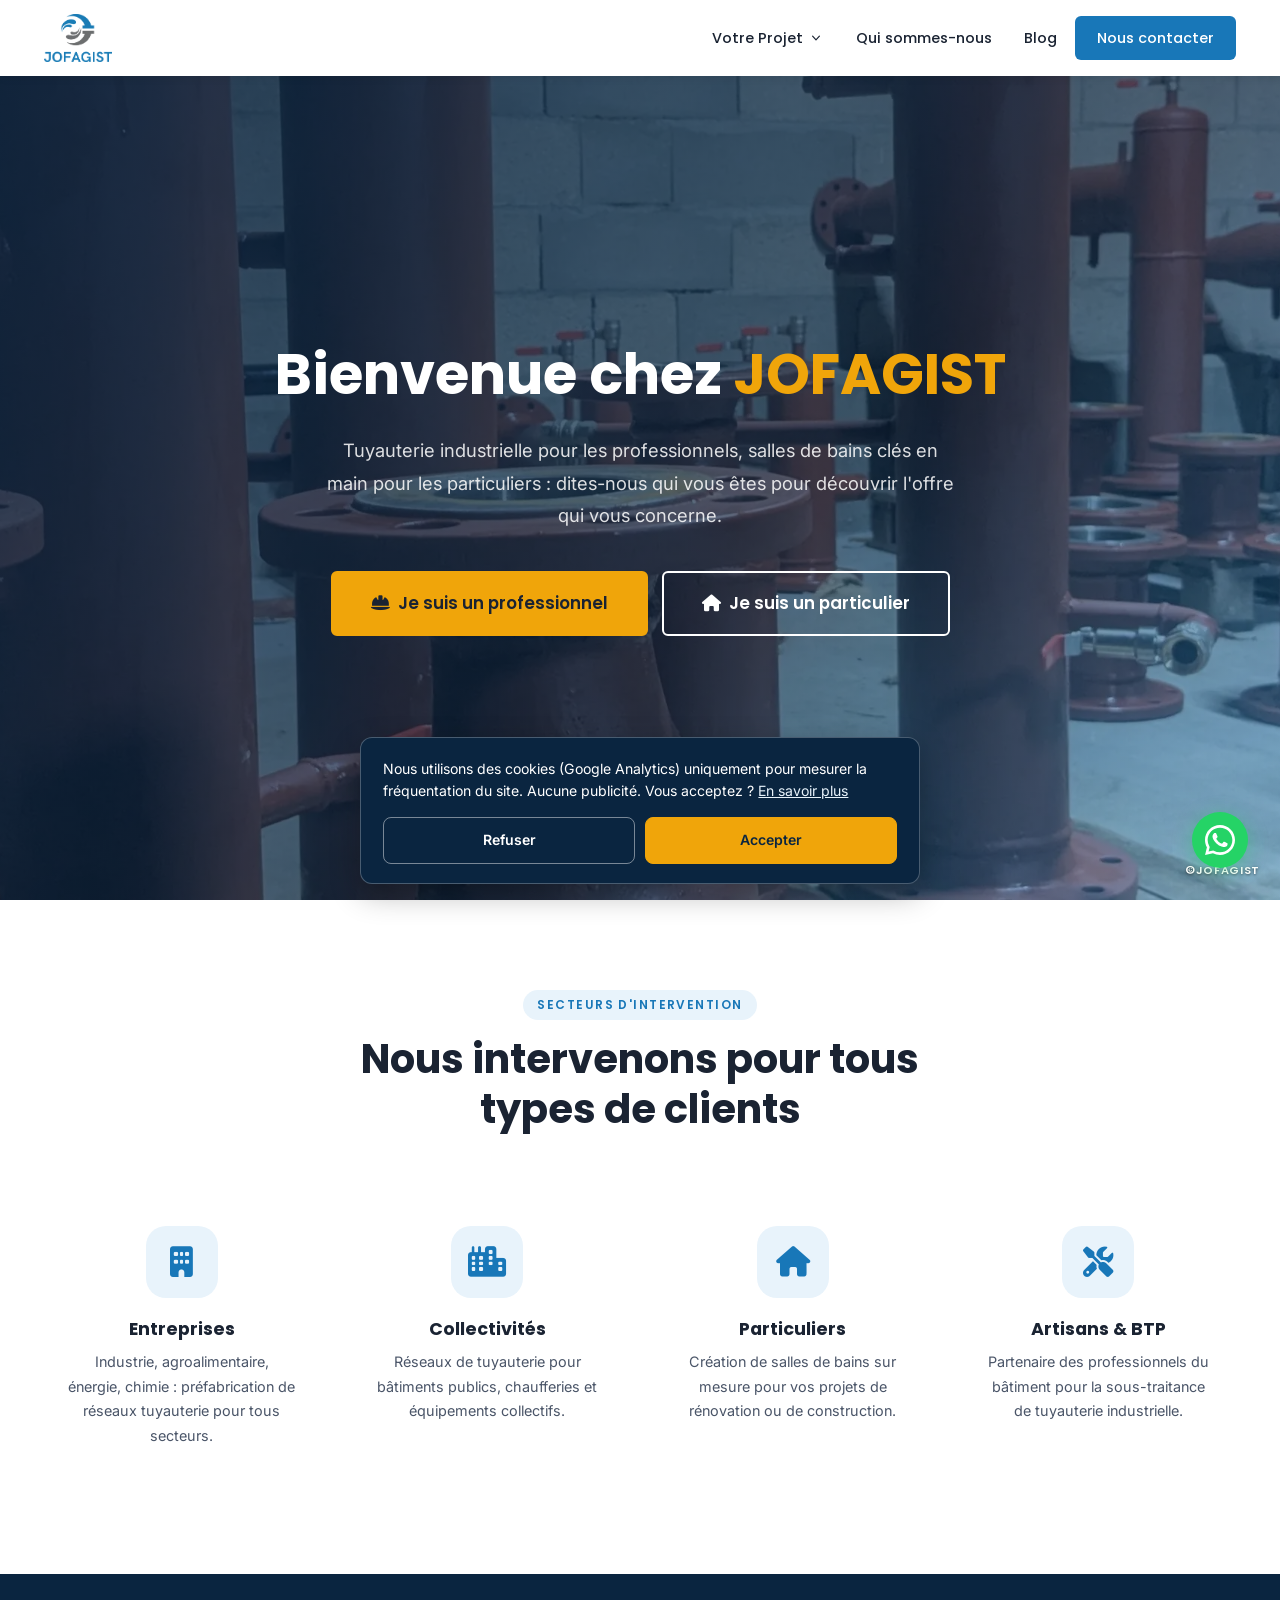
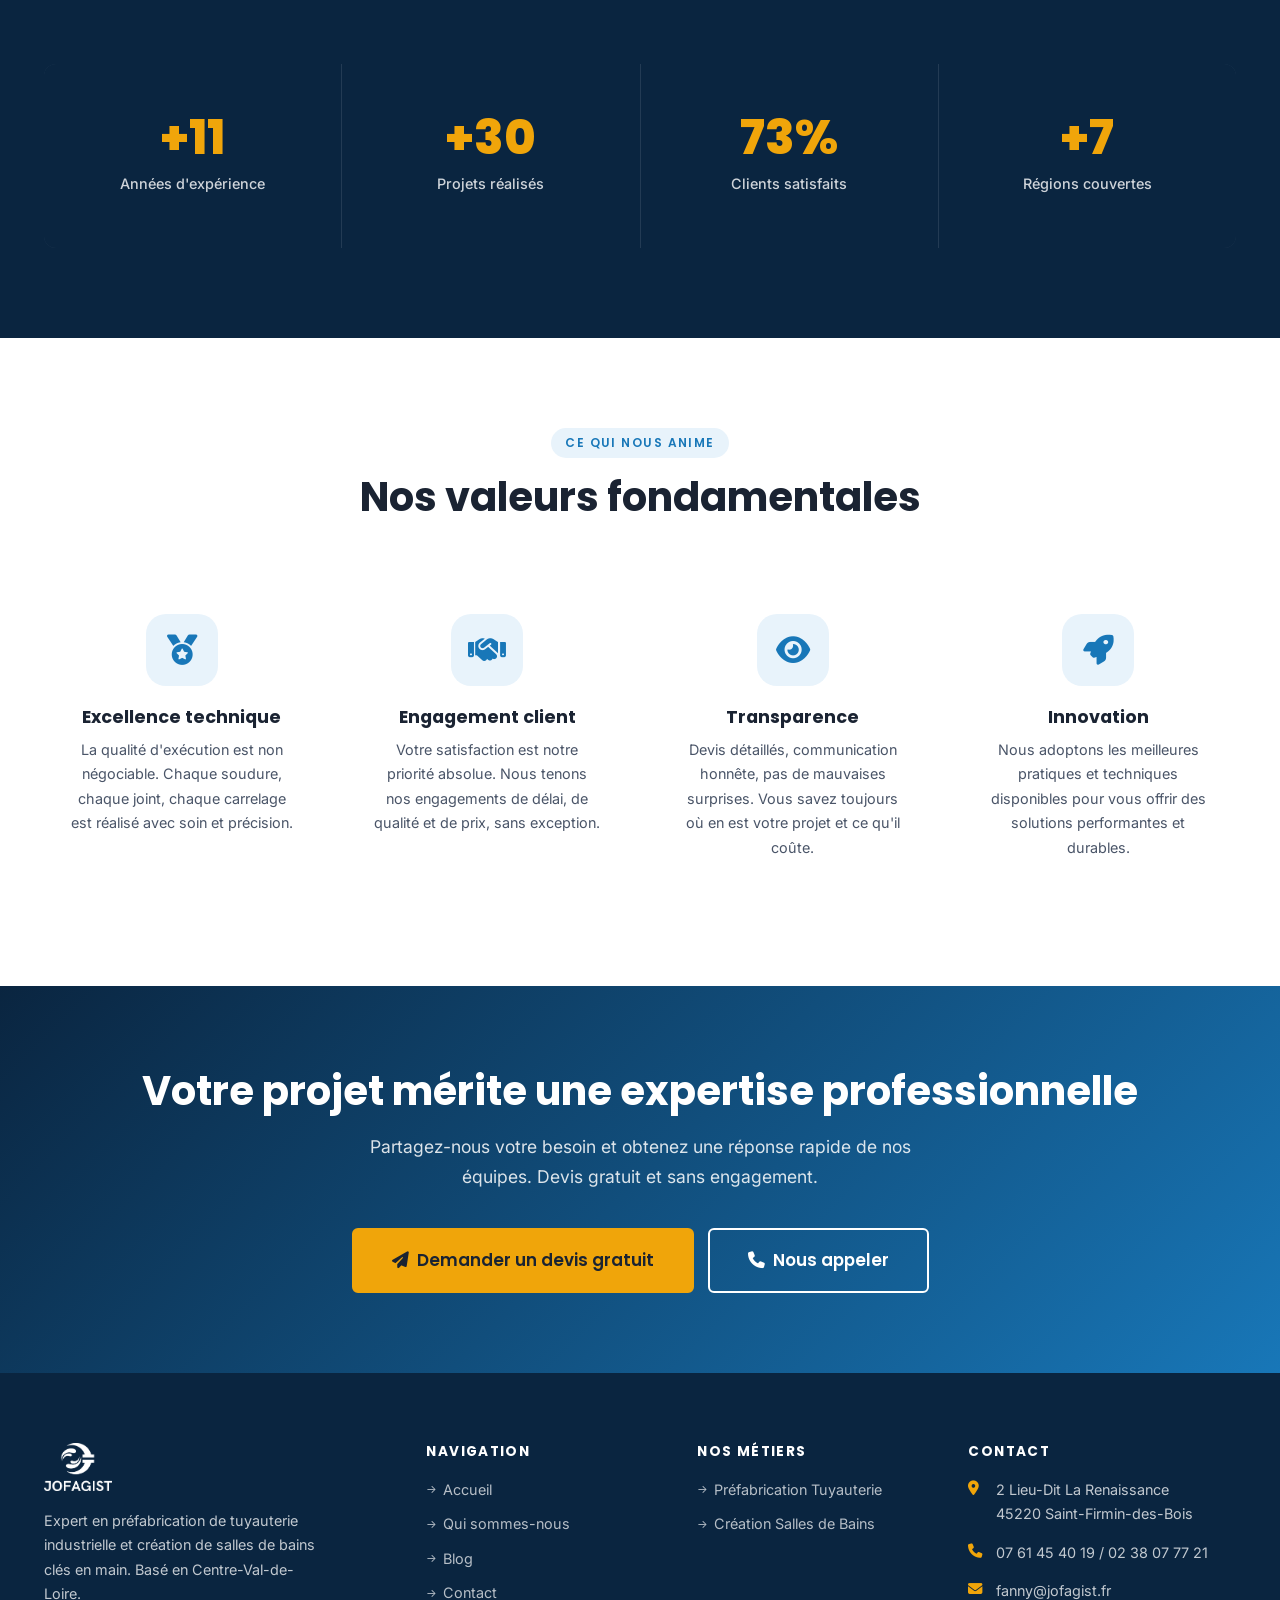
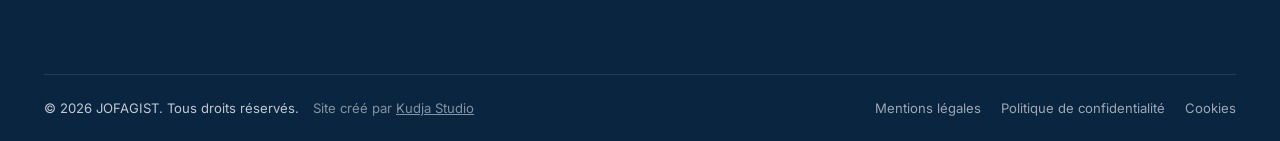
<file: index.html>
<!DOCTYPE html>
<html lang="fr">
<head>
  <meta charset="UTF-8">
  <meta name="viewport" content="width=device-width, initial-scale=1.0">
  <meta name="description" content="JOFAGIST, expert en préfabrication de tuyauterie industrielle et création de salles de bains clés en main en Centre-Val-de-Loire. Contactez-nous pour un devis gratuit.">
  <meta name="robots" content="index, follow">
  <meta property="og:title" content="JOFAGIST | Tuyauterie Industrielle & Salles de Bains">
  <meta property="og:description" content="Expert en préfabrication de tuyauterie industrielle et création de salles de bains clés en main en Centre-Val-de-Loire.">
  <meta property="og:image" content="assets/images/tuyauterie-industrielle-montee.webp">
  <meta property="og:type" content="website">
  <meta name="twitter:card" content="summary_large_image">
  <title>JOFAGIST | Expert en tuyauterie industrielle &amp; salles de bains</title>
  <link rel="canonical" href="https://www.jofagist.fr/" />
  <link rel="icon" type="image/webp" href="assets/images/logo-jofagist.webp">
  <link rel="preconnect" href="https://fonts.googleapis.com">
  <link rel="preconnect" href="https://fonts.gstatic.com" crossorigin>
  <link href="https://fonts.googleapis.com/css2?family=Inter:wght@400;500;600&family=Poppins:wght@400;500;600;700;800&display=swap" rel="stylesheet">
  <link rel="stylesheet" href="https://cdnjs.cloudflare.com/ajax/libs/font-awesome/6.5.0/css/all.min.css" crossorigin="anonymous" referrerpolicy="no-referrer">
  <link rel="stylesheet" href="assets/css/styles.css">
  <script type="application/ld+json">
{
  "@context": "https://schema.org",
  "@graph": [
    {
      "@type": [
        "LocalBusiness",
        "Plumber",
        "GeneralContractor"
      ],
      "@id": "https://www.jofagist.fr/#entreprise",
      "name": "JOFAGIST",
      "legalName": "SARL JOFAGIST",
      "description": "JOFAGIST est une entreprise du Loiret (Saint-Firmin-des-Bois, près de Montargis) à deux métiers : la préfabrication en atelier de tuyauterie industrielle, de plomberie industrielle et de supportage pour les professionnels (livraison partout en France), et la création de salles de bains clés en main et la plomberie pour les particuliers à Montargis, dans le Montargois, le Loiret, l'Yonne et le sud de la Seine-et-Marne.",
      "url": "https://www.jofagist.fr/",
      "logo": "https://www.jofagist.fr/assets/images/logo-jofagist.webp",
      "image": "https://www.jofagist.fr/assets/images/tuyauterie-industrielle-montee.webp",
      "telephone": "+33761454019",
      "email": "fanny@jofagist.fr",
      "address": {
        "@type": "PostalAddress",
        "streetAddress": "2 Lieu-Dit La Renaissance",
        "addressLocality": "Saint-Firmin-des-Bois",
        "postalCode": "45220",
        "addressRegion": "Centre-Val-de-Loire",
        "addressCountry": "FR"
      },
      "areaServed": [
        "Montargis",
        "Amilly",
        "Château-Renard",
        "Souppes-sur-Loing",
        "Courtenay",
        "Ferrières-en-Gâtinais",
        "Égreville",
        "Dordives",
        "Loiret",
        "Yonne",
        "Sud de la Seine-et-Marne",
        "Centre-Val-de-Loire",
        "France"
      ],
      "priceRange": "€€",
      "openingHours": "Mo-Fr 08:00-18:00",
      "founder": [
        {
          "@type": "Person",
          "name": "Jordan Peguilhan"
        },
        {
          "@type": "Person",
          "name": "Fanny Prieto-Blanco"
        }
      ],
      "knowsAbout": [
        "Préfabrication de tuyauterie industrielle",
        "Plomberie industrielle",
        "Supportage",
        "Soudure",
        "CVC",
        "Chaufferie",
        "Rénovation de salle de bains",
        "Salle de bains clés en main",
        "Douche à l'italienne",
        "Plomberie",
        "Dépannage plomberie",
        "Chauffe-eau"
      ],
      "sameAs": [
        "https://www.linkedin.com/company/jofagist/",
        "https://www.facebook.com/p/JOFAGIST-Plomberie-Soudure-Tuyauterie-61577615434324/"
      ],
      "makesOffer": [
        {
          "@type": "Offer",
          "name": "Préfabrication de tuyauterie industrielle et supportage",
          "description": "Fabrication en atelier à partir de plans et maquettes 3D (Revit), acier, inox, cuivre, PVC, livraison partout en France."
        },
        {
          "@type": "Offer",
          "name": "Salle de bains clés en main",
          "description": "Rénovation complète, tous corps de métier, de 3 jours à 2 semaines de travaux.",
          "priceSpecification": {
            "@type": "PriceSpecification",
            "minPrice": 2000,
            "maxPrice": 8500,
            "priceCurrency": "EUR"
          }
        },
        {
          "@type": "Offer",
          "name": "Plomberie et dépannage pour particuliers",
          "description": "Dépannage, chauffe-eau, installation et rénovation de réseaux."
        }
      ]
    },
    {
      "@type": "WebSite",
      "@id": "https://www.jofagist.fr/#site",
      "url": "https://www.jofagist.fr/",
      "name": "JOFAGIST",
      "inLanguage": "fr-FR",
      "publisher": {
        "@id": "https://www.jofagist.fr/#entreprise"
      }
    }
  ]
}
  </script>
</head>
<body>

  <!-- HEADER -->
  <header class="site-header" id="site-header">
    <nav class="nav-container">
      <a href="index.html" class="nav-logo" aria-label="Accueil JOFAGIST">
        <img src="assets/images/logo-jofagist.webp" alt="Logo JOFAGIST" width="150" height="48" loading="eager">
      </a>
      <button class="nav-toggle" id="nav-toggle" aria-label="Ouvrir le menu" aria-expanded="false">
        <span></span><span></span><span></span>
      </button>
      <div class="nav-menu" id="nav-menu">
        <ul class="nav-list">
          <li class="nav-item has-dropdown">
            <a href="#" class="nav-link">Votre Projet
              <svg class="nav-arrow" xmlns="http://www.w3.org/2000/svg" viewBox="0 0 20 20" fill="currentColor" aria-hidden="true"><path fill-rule="evenodd" d="M5.23 7.21a.75.75 0 011.06.02L10 11.168l3.71-3.938a.75.75 0 111.08 1.04l-4.25 4.5a.75.75 0 01-1.08 0l-4.25-4.5a.75.75 0 01.02-1.06z" clip-rule="evenodd"/></svg>
            </a>
            <div class="dropdown">
              <a href="tuyauterie-industrielle.html"><span class="dd-icon"><i class="fas fa-industry" aria-hidden="true"></i></span><span>Je suis un professionnel<small>Tuyauterie industrielle en atelier</small></span></a>
              <a href="salle-de-bain.html"><span class="dd-icon"><i class="fas fa-bath" aria-hidden="true"></i></span><span>Je suis un particulier<small>Salles de bains clés en main</small></span></a>
            </div>
          </li>
          <li class="nav-item"><a href="qui-sommes-nous.html" class="nav-link">Qui sommes-nous</a></li>
          <li class="nav-item"><a href="blog.html" class="nav-link">Blog</a></li>
          <li class="nav-item"><a href="contact.html" class="nav-link nav-cta">Nous contacter</a></li>
        </ul>
      </div>
    </nav>
  </header>

  <main>

    <!-- HERO -->
    <section class="hero" id="metiers">
      <div class="hero-bg" style="background-image: url('assets/images/photo-couverture.webp');" role="img" aria-label="Atelier de préfabrication JOFAGIST"></div>
      <span class="hero-photo-credit">©JOFAGIST</span>
      <div class="container">
        <div class="hero-content" style="text-align:center;align-items:center;display:flex;flex-direction:column;">
          <h1 style="max-width:780px;">Bienvenue chez <span>JOFAGIST</span></h1>
          <p class="hero-subtitle" style="max-width:640px;">Tuyauterie industrielle pour les professionnels, salles de bains clés en main pour les particuliers : dites-nous qui vous êtes pour découvrir l'offre qui vous concerne.</p>
          <div class="hero-actions" style="justify-content:center;align-items:center;">
            <a href="tuyauterie-industrielle.html" class="btn btn-primary btn-lg">
              <i class="fas fa-hard-hat" aria-hidden="true"></i> Je suis un professionnel
            </a>
            <a href="salle-de-bain.html" class="btn btn-outline btn-lg">
              <i class="fas fa-house" aria-hidden="true"></i> Je suis un particulier
            </a>
          </div>
        </div>
      </div>
    </section>

    <!-- SECTEURS -->
    <section class="section">
      <div class="container">
        <div class="section-header text-center" data-reveal>
          <span class="section-tag">Secteurs d'intervention</span>
          <h2>Nous intervenons pour tous types de clients</h2>
        </div>
        <div class="grid grid-4" data-reveal>
          <div class="value-card">
            <div class="value-icon"><i class="fas fa-building" aria-hidden="true"></i></div>
            <h3>Entreprises</h3>
            <p>Industrie, agroalimentaire, énergie, chimie : préfabrication de réseaux tuyauterie pour tous secteurs.</p>
          </div>
          <div class="value-card">
            <div class="value-icon"><i class="fas fa-city" aria-hidden="true"></i></div>
            <h3>Collectivités</h3>
            <p>Réseaux de tuyauterie pour bâtiments publics, chaufferies et équipements collectifs.</p>
          </div>
          <div class="value-card">
            <div class="value-icon"><i class="fas fa-home" aria-hidden="true"></i></div>
            <h3>Particuliers</h3>
            <p>Création de salles de bains sur mesure pour vos projets de rénovation ou de construction.</p>
          </div>
          <div class="value-card">
            <div class="value-icon"><i class="fas fa-tools" aria-hidden="true"></i></div>
            <h3>Artisans &amp; BTP</h3>
            <p>Partenaire des professionnels du bâtiment pour la sous-traitance de tuyauterie industrielle.</p>
          </div>
        </div>
      </div>
    </section>

    <!-- STATS -->
    <section class="section section--dark" aria-label="Chiffres clés">
      <div class="container">
        <div class="stats-grid">
          <div class="stat-item" data-reveal>
            <span class="stat-number" data-target="15" data-prefix="+">+15</span>
            <span class="stat-label">Années d'expérience</span>
          </div>
          <div class="stat-item" data-reveal data-reveal-delay="1">
            <span class="stat-number" data-target="40" data-prefix="+">+40</span>
            <span class="stat-label">Projets réalisés</span>
          </div>
          <div class="stat-item" data-reveal data-reveal-delay="2">
            <span class="stat-number" data-target="98" data-suffix="%">98%</span>
            <span class="stat-label">Clients satisfaits</span>
          </div>
          <div class="stat-item" data-reveal data-reveal-delay="3">
            <span class="stat-number" data-target="10" data-prefix="+">+10</span>
            <span class="stat-label">Régions couvertes</span>
          </div>
        </div>
      </div>
    </section>

    <!-- VALEURS -->
    <section class="section">
      <div class="container">
        <div class="section-header text-center" data-reveal>
          <span class="section-tag">Ce qui nous anime</span>
          <h2>Nos valeurs fondamentales</h2>
        </div>
        <div class="grid grid-4" data-reveal>
          <div class="value-card">
            <div class="value-icon"><i class="fas fa-medal" aria-hidden="true"></i></div>
            <h3>Excellence technique</h3>
            <p>La qualité d'exécution est non négociable. Chaque soudure, chaque joint, chaque carrelage est réalisé avec soin et précision.</p>
          </div>
          <div class="value-card">
            <div class="value-icon"><i class="fas fa-handshake" aria-hidden="true"></i></div>
            <h3>Engagement client</h3>
            <p>Votre satisfaction est notre priorité absolue. Nous tenons nos engagements de délai, de qualité et de prix, sans exception.</p>
          </div>
          <div class="value-card">
            <div class="value-icon"><i class="fas fa-eye" aria-hidden="true"></i></div>
            <h3>Transparence</h3>
            <p>Devis détaillés, communication honnête, pas de mauvaises surprises. Vous savez toujours où en est votre projet et ce qu'il coûte.</p>
          </div>
          <div class="value-card">
            <div class="value-icon"><i class="fas fa-rocket" aria-hidden="true"></i></div>
            <h3>Innovation</h3>
            <p>Nous adoptons les meilleures pratiques et techniques disponibles pour vous offrir des solutions performantes et durables.</p>
          </div>
        </div>
      </div>
    </section>

    <!-- CTA -->
    <section class="cta-section">
      <div class="container">
        <h2 data-reveal>Votre projet mérite une expertise professionnelle</h2>
        <p data-reveal>Partagez-nous votre besoin et obtenez une réponse rapide de nos équipes. Devis gratuit et sans engagement.</p>
        <div class="btn-group" data-reveal>
          <a href="contact.html" class="btn btn-primary btn-lg">
            <i class="fas fa-paper-plane" aria-hidden="true"></i> Demander un devis gratuit
          </a>
          <a href="tel:0761454019" class="btn btn-outline btn-lg">
            <i class="fas fa-phone" aria-hidden="true"></i> Nous appeler
          </a>
        </div>
      </div>
    </section>

  </main>

  <!-- FOOTER -->
  <footer class="site-footer">
    <div class="container">
      <div class="footer-grid">
        <div class="footer-brand">
          <img src="assets/images/logo-jofagist.webp" alt="JOFAGIST" class="footer-logo" width="150" height="48" loading="lazy">
          <p>Expert en préfabrication de tuyauterie industrielle et création de salles de bains clés en main. Basé en Centre-Val-de-Loire.</p>
        </div>
        <div class="footer-col">
          <h4>Navigation</h4>
          <ul class="footer-links">
            <li><a href="index.html">Accueil</a></li>
            <li><a href="qui-sommes-nous.html">Qui sommes-nous</a></li>
            <li><a href="blog.html">Blog</a></li>
            <li><a href="contact.html">Contact</a></li>
          </ul>
        </div>
        <div class="footer-col">
          <h4>Nos Métiers</h4>
          <ul class="footer-links">
            <li><a href="tuyauterie-industrielle.html">Préfabrication Tuyauterie</a></li>
            <li><a href="salle-de-bain.html">Création Salles de Bains</a></li>
          </ul>
        </div>
        <div class="footer-col">
          <h4>Contact</h4>
          <div class="footer-contact-item">
            <i class="fas fa-map-marker-alt" aria-hidden="true"></i>
            <span>2 Lieu-Dit La Renaissance<br>45220 Saint-Firmin-des-Bois</span>
          </div>
          <div class="footer-contact-item">
            <i class="fas fa-phone" aria-hidden="true"></i>
            <span>07 61 45 40 19 / 02 38 07 77 21</span>
          </div>
          <div class="footer-contact-item">
            <i class="fas fa-envelope" aria-hidden="true"></i>
            <span>fanny@jofagist.fr</span>
          </div>
        </div>
      </div>
      <div class="footer-bottom">
        <div class="footer-copy">
          <span>© 2026 JOFAGIST. Tous droits réservés.</span>
          <span class="footer-credit">Site créé par <a href="https://kudjastudio.fr/" target="_blank" rel="noopener" style="color:inherit;text-decoration:underline;">Kudja Studio</a></span>
        </div>
        <div class="footer-bottom-links">
          <a href="mentions-legales.html">Mentions légales</a>
          <a href="politique-confidentialite.html">Politique de confidentialité</a>
        </div>
      </div>
    </div>
  </footer>


  <!-- WhatsApp flottant -->
  <a href="https://wa.me/33761454019?text=Bonjour%2C%20je%20souhaite%20obtenir%20un%20devis%20JOFAGIST%20!" class="whatsapp-float" target="_blank" rel="noopener" aria-label="Contacter JOFAGIST sur WhatsApp">
    <svg viewBox="0 0 24 24" xmlns="http://www.w3.org/2000/svg"><path d="M17.472 14.382c-.297-.149-1.758-.867-2.03-.967-.273-.099-.471-.148-.67.15-.197.297-.767.966-.94 1.164-.173.199-.347.223-.644.075-.297-.15-1.255-.463-2.39-1.475-.883-.788-1.48-1.761-1.653-2.059-.173-.297-.018-.458.13-.606.134-.133.298-.347.446-.52.149-.174.198-.298.298-.497.099-.198.05-.371-.025-.52-.075-.149-.669-1.612-.916-2.207-.242-.579-.487-.5-.669-.51-.173-.008-.371-.01-.57-.01-.198 0-.52.074-.792.372-.272.297-1.04 1.016-1.04 2.479 0 1.462 1.065 2.875 1.213 3.074.149.198 2.096 3.2 5.077 4.487.709.306 1.262.489 1.694.625.712.227 1.36.195 1.871.118.571-.085 1.758-.719 2.006-1.413.248-.694.248-1.289.173-1.413-.074-.124-.272-.198-.57-.347z"/><path d="M12 0C5.373 0 0 5.373 0 12c0 2.125.557 4.126 1.534 5.862L.057 23.985l6.278-1.447A11.934 11.934 0 0 0 12 24c6.627 0 12-5.373 12-12S18.627 0 12 0zm0 21.894a9.875 9.875 0 0 1-5.031-1.376l-.361-.214-3.727.857.892-3.617-.235-.372A9.872 9.872 0 0 1 2.106 12C2.106 6.533 6.533 2.106 12 2.106c5.467 0 9.894 4.427 9.894 9.894 0 5.467-4.427 9.894-9.894 9.894z"/></svg>
  </a>

  <script src="assets/js/main.js"></script>
  <script src="assets/js/consent.js"></script>
</body>
</html>
</file>
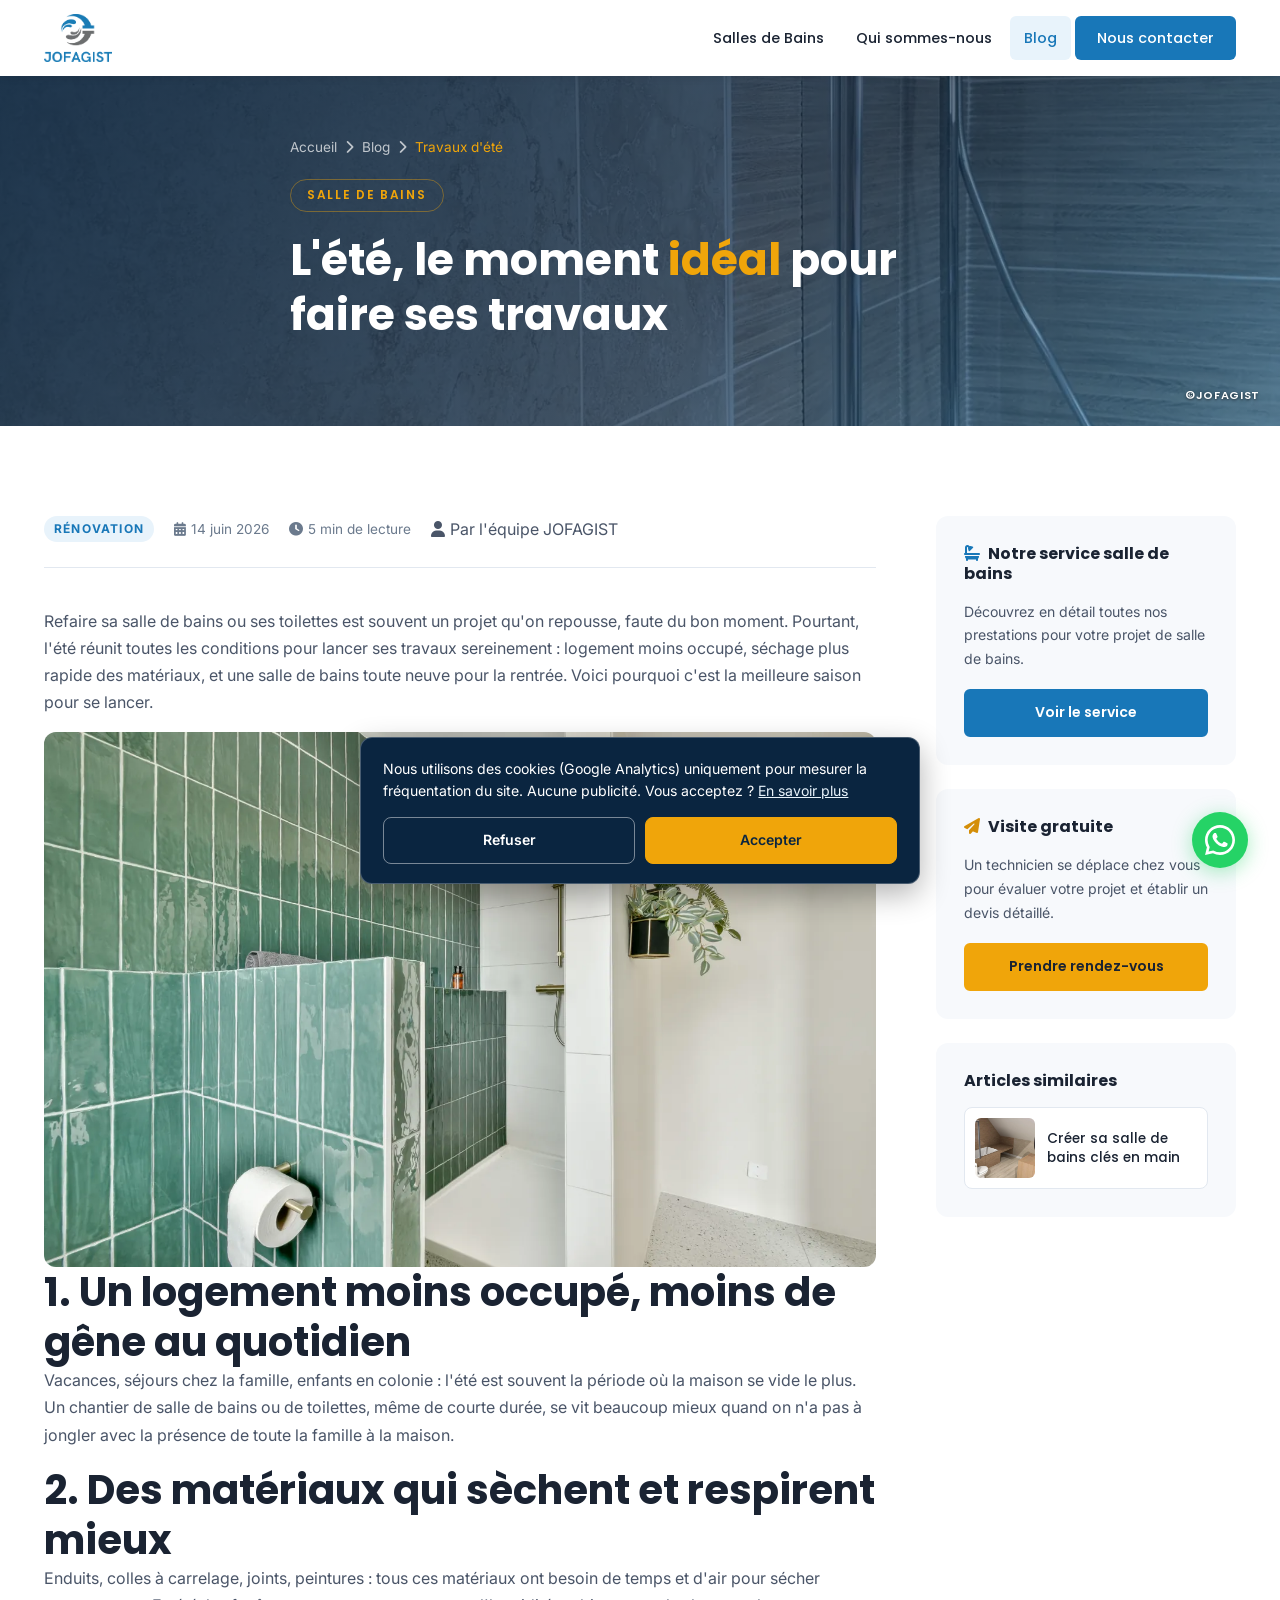
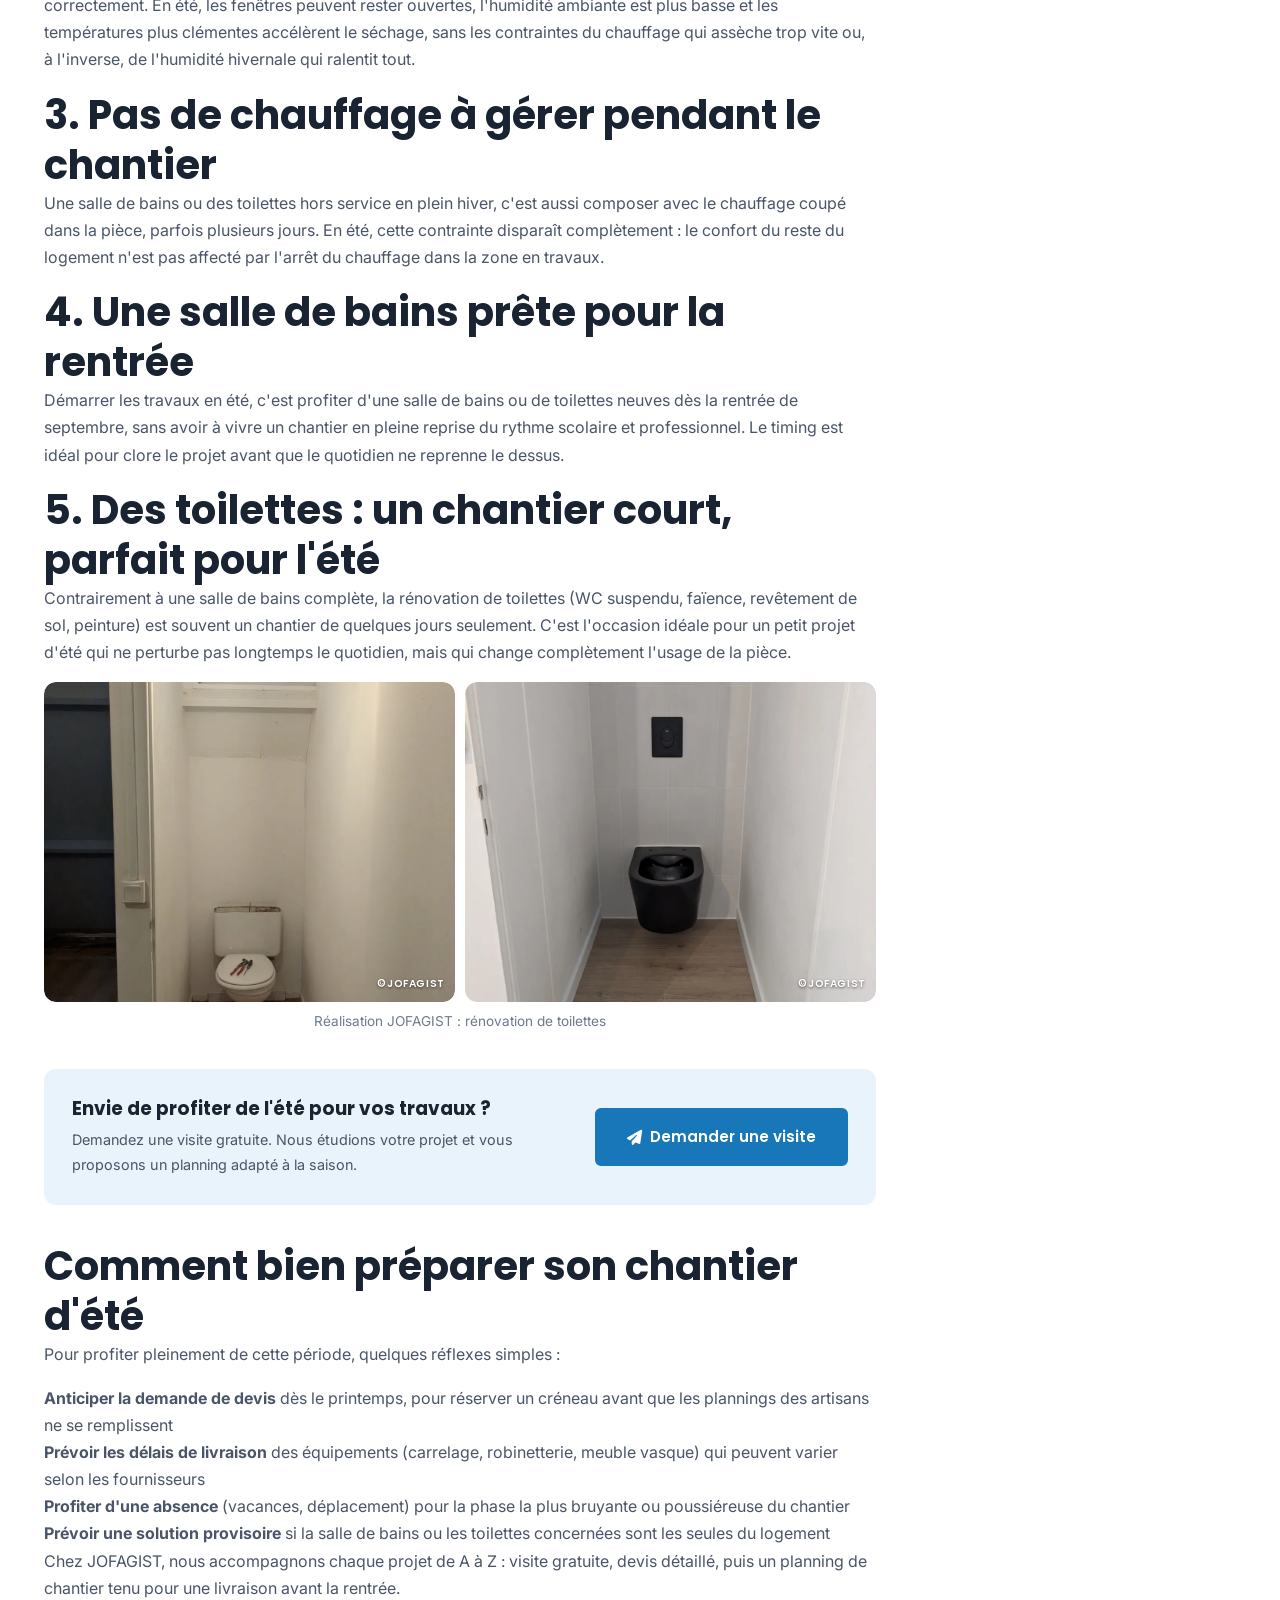
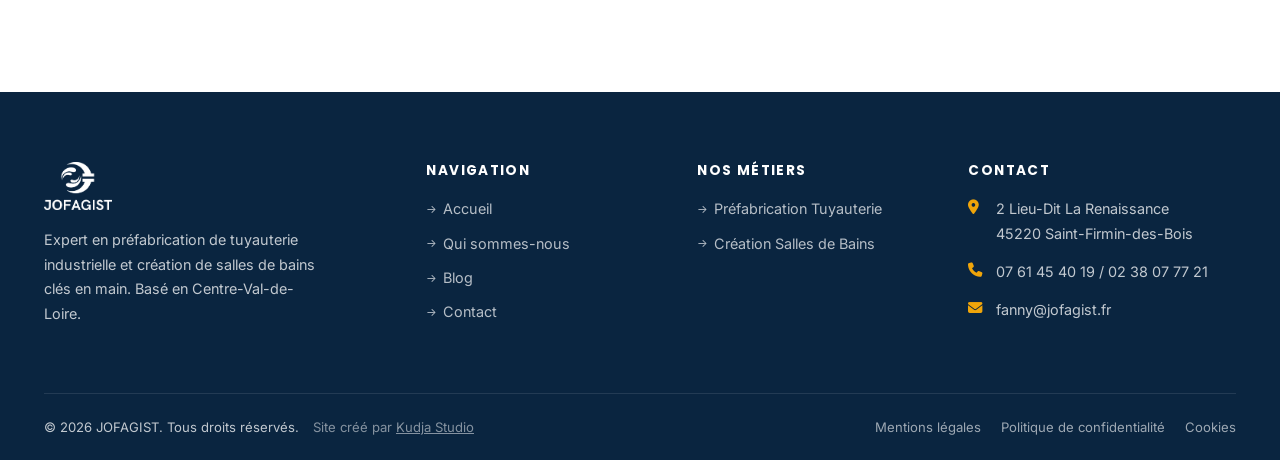
<file: blog-ete-moment-ideal-travaux.html>
<!DOCTYPE html>
<html lang="fr">
<head>
  <meta charset="UTF-8">
  <meta name="viewport" content="width=device-width, initial-scale=1.0">
  <meta name="description" content="Pourquoi l'été est la meilleure saison pour refaire sa salle de bains ou ses toilettes : moins de gêne au quotidien, meilleur séchage des matériaux, chantier prêt pour la rentrée.">
  <meta name="robots" content="index, follow">
  <meta property="og:title" content="L'été, le moment idéal pour vos travaux de salle de bains | JOFAGIST">
  <meta property="og:image" content="assets/images/salle-de-bain-carrelage-douche.webp">
  <meta property="article:published_time" content="2026-06-14">
  <title>L'été, le moment idéal pour refaire sa salle de bains | JOFAGIST : Expert en tuyauterie industrielle &amp; salles de bains</title>
  <link rel="canonical" href="https://www.jofagist.fr/blog-ete-moment-ideal-travaux.html" />
  <link rel="icon" type="image/webp" href="assets/images/logo-jofagist.webp">
  <link rel="preconnect" href="https://fonts.googleapis.com">
  <link rel="preconnect" href="https://fonts.gstatic.com" crossorigin>
  <link href="https://fonts.googleapis.com/css2?family=Inter:wght@400;500;600&family=Poppins:wght@400;500;600;700;800&display=swap" rel="stylesheet">
  <link rel="stylesheet" href="https://cdnjs.cloudflare.com/ajax/libs/font-awesome/6.5.0/css/all.min.css" crossorigin="anonymous" referrerpolicy="no-referrer">
  <link rel="stylesheet" href="assets/css/styles.css">
  <script type="application/ld+json">
  {
    "@context": "https://schema.org",
    "@type": "Article",
    "headline": "L'été, le moment idéal pour faire ses travaux de salle de bains",
    "image": "assets/images/salle-de-bain-carrelage-douche.webp",
    "datePublished": "2026-06-14",
    "author": { "@type": "Organization", "name": "JOFAGIST" },
    "publisher": { "@type": "Organization", "name": "JOFAGIST", "logo": "assets/images/logo-jofagist.webp" },
    "description": "Pourquoi l'été est la meilleure saison pour rénover sa salle de bains ou ses toilettes, et comment bien planifier son chantier."
  }
  </script>
</head>
<body>

  <header class="site-header" id="site-header">
    <nav class="nav-container">
      <a href="index.html" class="nav-logo" aria-label="Accueil JOFAGIST">
        <img src="assets/images/logo-jofagist.webp" alt="Logo JOFAGIST" width="150" height="48" loading="eager">
      </a>
      <button class="nav-toggle" id="nav-toggle" aria-label="Ouvrir le menu" aria-expanded="false">
        <span></span><span></span><span></span>
      </button>
      <div class="nav-menu" id="nav-menu">
        <ul class="nav-list">
          <li class="nav-item"><a href="salle-de-bain.html" class="nav-link">Salles de Bains</a></li>
          <li class="nav-item"><a href="qui-sommes-nous.html" class="nav-link">Qui sommes-nous</a></li>
          <li class="nav-item"><a href="blog.html" class="nav-link active">Blog</a></li>
          <li class="nav-item"><a href="contact.html" class="nav-link nav-cta">Nous contacter</a></li>
        </ul>
      </div>
    </nav>
  </header>

  <main>

    <!-- HERO -->
    <section class="hero hero-small">
      <div class="hero-bg" style="background-image: url('assets/images/salle-de-bain-carrelage-douche.webp');" role="img" aria-label="Douche et carrelage de salle de bains rénovée par JOFAGIST"></div>
      <span class="hero-photo-credit">©JOFAGIST</span>
      <div class="container">
        <div class="hero-content">
          <nav class="breadcrumb" aria-label="Fil d'Ariane">
            <a href="index.html">Accueil</a>
            <i class="fas fa-chevron-right" aria-hidden="true"></i>
            <a href="blog.html">Blog</a>
            <i class="fas fa-chevron-right" aria-hidden="true"></i>
            <span>Travaux d'été</span>
          </nav>
          <span class="hero-tag">Salle de bains</span>
          <h1>L'été, le moment <span>idéal</span> pour faire ses travaux</h1>
        </div>
      </div>
    </section>

    <!-- ARTICLE -->
    <section class="section">
      <div class="container">
        <div class="article-wrap">

          <article>
            <div class="article-meta-bar">
              <span class="blog-cat">Rénovation</span>
              <time datetime="2026-06-14"><i class="fas fa-calendar-alt" aria-hidden="true" style="margin-right:5px;"></i>14 juin 2026</time>
              <span class="read-time"><i class="fas fa-clock" aria-hidden="true" style="margin-right:5px;"></i>5 min de lecture</span>
              <span><i class="fas fa-user" aria-hidden="true" style="margin-right:5px;"></i>Par l'équipe JOFAGIST</span>
            </div>

            <p>Refaire sa salle de bains ou ses toilettes est souvent un projet qu'on repousse, faute du bon moment. Pourtant, l'été réunit toutes les conditions pour lancer ses travaux sereinement : logement moins occupé, séchage plus rapide des matériaux, et une salle de bains toute neuve pour la rentrée. Voici pourquoi c'est la meilleure saison pour se lancer.</p>

            <img src="assets/images/salle-de-bain-renovee-2.webp" alt="Salle de bains rénovée" width="800" height="450" loading="lazy" style="border-radius:var(--radius);width:100%;display:block;">

            <h2>1. Un logement moins occupé, moins de gêne au quotidien</h2>
            <p>Vacances, séjours chez la famille, enfants en colonie : l'été est souvent la période où la maison se vide le plus. Un chantier de salle de bains ou de toilettes, même de courte durée, se vit beaucoup mieux quand on n'a pas à jongler avec la présence de toute la famille à la maison.</p>

            <h2>2. Des matériaux qui sèchent et respirent mieux</h2>
            <p>Enduits, colles à carrelage, joints, peintures : tous ces matériaux ont besoin de temps et d'air pour sécher correctement. En été, les fenêtres peuvent rester ouvertes, l'humidité ambiante est plus basse et les températures plus clémentes accélèrent le séchage, sans les contraintes du chauffage qui assèche trop vite ou, à l'inverse, de l'humidité hivernale qui ralentit tout.</p>

            <h2>3. Pas de chauffage à gérer pendant le chantier</h2>
            <p>Une salle de bains ou des toilettes hors service en plein hiver, c'est aussi composer avec le chauffage coupé dans la pièce, parfois plusieurs jours. En été, cette contrainte disparaît complètement : le confort du reste du logement n'est pas affecté par l'arrêt du chauffage dans la zone en travaux.</p>

            <h2>4. Une salle de bains prête pour la rentrée</h2>
            <p>Démarrer les travaux en été, c'est profiter d'une salle de bains ou de toilettes neuves dès la rentrée de septembre, sans avoir à vivre un chantier en pleine reprise du rythme scolaire et professionnel. Le timing est idéal pour clore le projet avant que le quotidien ne reprenne le dessus.</p>

            <h2>5. Des toilettes : un chantier court, parfait pour l'été</h2>
            <p>Contrairement à une salle de bains complète, la rénovation de toilettes (WC suspendu, faïence, revêtement de sol, peinture) est souvent un chantier de quelques jours seulement. C'est l'occasion idéale pour un petit projet d'été qui ne perturbe pas longtemps le quotidien, mais qui change complètement l'usage de la pièce.</p>

            <div class="grid grid-2" style="gap:10px;">
              <div class="article-photo"><img src="assets/images/wc-avant.webp" alt="Toilettes avant rénovation par JOFAGIST" width="400" height="400" loading="lazy" style="height:320px;object-fit:cover;border-radius:var(--radius);"></div>
              <div class="article-photo"><img src="assets/images/wc-apres.webp" alt="Toilettes après rénovation par JOFAGIST" width="400" height="400" loading="lazy" style="height:320px;object-fit:cover;border-radius:var(--radius);"></div>
            </div>
            <p style="text-align:center;font-size:0.85rem;color:var(--muted);margin-top:8px;margin-bottom:28px;">Réalisation JOFAGIST : rénovation de toilettes</p>

            <div style="background:var(--blue-light);border-radius:var(--radius);padding:28px;margin:36px 0;display:flex;align-items:center;gap:20px;flex-wrap:wrap;">
              <div style="flex:1;min-width:200px;">
                <h4 style="margin-bottom:8px;color:var(--text);">Envie de profiter de l'été pour vos travaux ?</h4>
                <p style="font-size:0.9rem;margin:0;">Demandez une visite gratuite. Nous étudions votre projet et vous proposons un planning adapté à la saison.</p>
              </div>
              <a href="contact.html" class="btn btn-blue" style="flex-shrink:0;">
                <i class="fas fa-paper-plane" aria-hidden="true"></i> Demander une visite
              </a>
            </div>

            <h2>Comment bien préparer son chantier d'été</h2>
            <p>Pour profiter pleinement de cette période, quelques réflexes simples :</p>
            <ul>
              <li><strong>Anticiper la demande de devis</strong> dès le printemps, pour réserver un créneau avant que les plannings des artisans ne se remplissent</li>
              <li><strong>Prévoir les délais de livraison</strong> des équipements (carrelage, robinetterie, meuble vasque) qui peuvent varier selon les fournisseurs</li>
              <li><strong>Profiter d'une absence</strong> (vacances, déplacement) pour la phase la plus bruyante ou poussiéreuse du chantier</li>
              <li><strong>Prévoir une solution provisoire</strong> si la salle de bains ou les toilettes concernées sont les seules du logement</li>
            </ul>

            <p>Chez JOFAGIST, nous accompagnons chaque projet de A à Z : visite gratuite, devis détaillé, puis un planning de chantier tenu pour une livraison avant la rentrée.</p>

          </article>

          <!-- Sidebar -->
          <aside class="article-sidebar" aria-label="Contenu connexe">
            <div class="sidebar-card">
              <h4><i class="fas fa-bath" aria-hidden="true" style="color:var(--blue);margin-right:8px;"></i>Notre service salle de bains</h4>
              <p style="font-size:0.88rem;margin-bottom:18px;">Découvrez en détail toutes nos prestations pour votre projet de salle de bains.</p>
              <a href="salle-de-bain.html" class="btn btn-blue btn-sm" style="width:100%;justify-content:center;">Voir le service</a>
            </div>
            <div class="sidebar-card">
              <h4><i class="fas fa-paper-plane" aria-hidden="true" style="color:var(--amber-dark);margin-right:8px;"></i>Visite gratuite</h4>
              <p style="font-size:0.88rem;margin-bottom:18px;">Un technicien se déplace chez vous pour évaluer votre projet et établir un devis détaillé.</p>
              <a href="contact.html" class="btn btn-primary btn-sm" style="width:100%;justify-content:center;">Prendre rendez-vous</a>
            </div>
            <div class="sidebar-card">
              <h4>Articles similaires</h4>
              <div style="display:flex;flex-direction:column;gap:12px;margin-top:14px;">
                <a href="blog-salle-de-bain-cles-en-main.html" style="display:flex;gap:12px;align-items:center;padding:10px;background:var(--white);border-radius:8px;border:1px solid var(--border);">
                  <img src="assets/images/salle-de-bain-plan-3d.webp" alt="" width="60" height="60" style="width:60px;height:60px;object-fit:cover;border-radius:6px;flex-shrink:0;" loading="lazy">
                  <span style="font-size:0.85rem;font-family:'Poppins',sans-serif;font-weight:500;color:var(--text);line-height:1.4;">Créer sa salle de bains clés en main</span>
                </a>
              </div>
            </div>
          </aside>

        </div>
      </div>
    </section>

  </main>

  <footer class="site-footer">
    <div class="container">
      <div class="footer-grid">
        <div class="footer-brand">
          <img src="assets/images/logo-jofagist.webp" alt="JOFAGIST" class="footer-logo" width="150" height="48" loading="lazy">
          <p>Expert en préfabrication de tuyauterie industrielle et création de salles de bains clés en main. Basé en Centre-Val-de-Loire.</p>
        </div>
        <div class="footer-col">
          <h4>Navigation</h4>
          <ul class="footer-links">
            <li><a href="index.html">Accueil</a></li>
            <li><a href="qui-sommes-nous.html">Qui sommes-nous</a></li>
            <li><a href="blog.html">Blog</a></li>
            <li><a href="contact.html">Contact</a></li>
          </ul>
        </div>
        <div class="footer-col">
          <h4>Nos Métiers</h4>
          <ul class="footer-links">
            <li><a href="tuyauterie-industrielle.html">Préfabrication Tuyauterie</a></li>
            <li><a href="salle-de-bain.html">Création Salles de Bains</a></li>
          </ul>
        </div>
        <div class="footer-col">
          <h4>Contact</h4>
          <div class="footer-contact-item"><i class="fas fa-map-marker-alt" aria-hidden="true"></i><span>2 Lieu-Dit La Renaissance<br>45220 Saint-Firmin-des-Bois</span></div>
          <div class="footer-contact-item"><i class="fas fa-phone" aria-hidden="true"></i><span>07 61 45 40 19 / 02 38 07 77 21</span></div>
          <div class="footer-contact-item"><i class="fas fa-envelope" aria-hidden="true"></i><span>fanny@jofagist.fr</span></div>
        </div>
      </div>
      <div class="footer-bottom">
        <div class="footer-copy">
          <span>© 2026 JOFAGIST. Tous droits réservés.</span>
          <span class="footer-credit">Site créé par <a href="https://kudjastudio.fr/" target="_blank" rel="noopener" style="color:inherit;text-decoration:underline;">Kudja Studio</a></span>
        </div>
        <div class="footer-bottom-links">
          <a href="mentions-legales.html">Mentions légales</a>
          <a href="politique-confidentialite.html">Politique de confidentialité</a>
        </div>
      </div>
    </div>
  </footer>


  <!-- WhatsApp flottant -->
  <a href="https://wa.me/33761454019?text=Bonjour%2C%20je%20souhaite%20obtenir%20un%20devis%20JOFAGIST%20!" class="whatsapp-float" target="_blank" rel="noopener" aria-label="Contacter JOFAGIST sur WhatsApp">
    <svg viewBox="0 0 24 24" xmlns="http://www.w3.org/2000/svg"><path d="M17.472 14.382c-.297-.149-1.758-.867-2.03-.967-.273-.099-.471-.148-.67.15-.197.297-.767.966-.94 1.164-.173.199-.347.223-.644.075-.297-.15-1.255-.463-2.39-1.475-.883-.788-1.48-1.761-1.653-2.059-.173-.297-.018-.458.13-.606.134-.133.298-.347.446-.52.149-.174.198-.298.298-.497.099-.198.05-.371-.025-.52-.075-.149-.669-1.612-.916-2.207-.242-.579-.487-.5-.669-.51-.173-.008-.371-.01-.57-.01-.198 0-.52.074-.792.372-.272.297-1.04 1.016-1.04 2.479 0 1.462 1.065 2.875 1.213 3.074.149.198 2.096 3.2 5.077 4.487.709.306 1.262.489 1.694.625.712.227 1.36.195 1.871.118.571-.085 1.758-.719 2.006-1.413.248-.694.248-1.289.173-1.413-.074-.124-.272-.198-.57-.347z"/><path d="M12 0C5.373 0 0 5.373 0 12c0 2.125.557 4.126 1.534 5.862L.057 23.985l6.278-1.447A11.934 11.934 0 0 0 12 24c6.627 0 12-5.373 12-12S18.627 0 12 0zm0 21.894a9.875 9.875 0 0 1-5.031-1.376l-.361-.214-3.727.857.892-3.617-.235-.372A9.872 9.872 0 0 1 2.106 12C2.106 6.533 6.533 2.106 12 2.106c5.467 0 9.894 4.427 9.894 9.894 0 5.467-4.427 9.894-9.894 9.894z"/></svg>
  </a>

  <script src="assets/js/main.js"></script>
  <script src="assets/js/consent.js"></script>
</body>
</html>
</file>
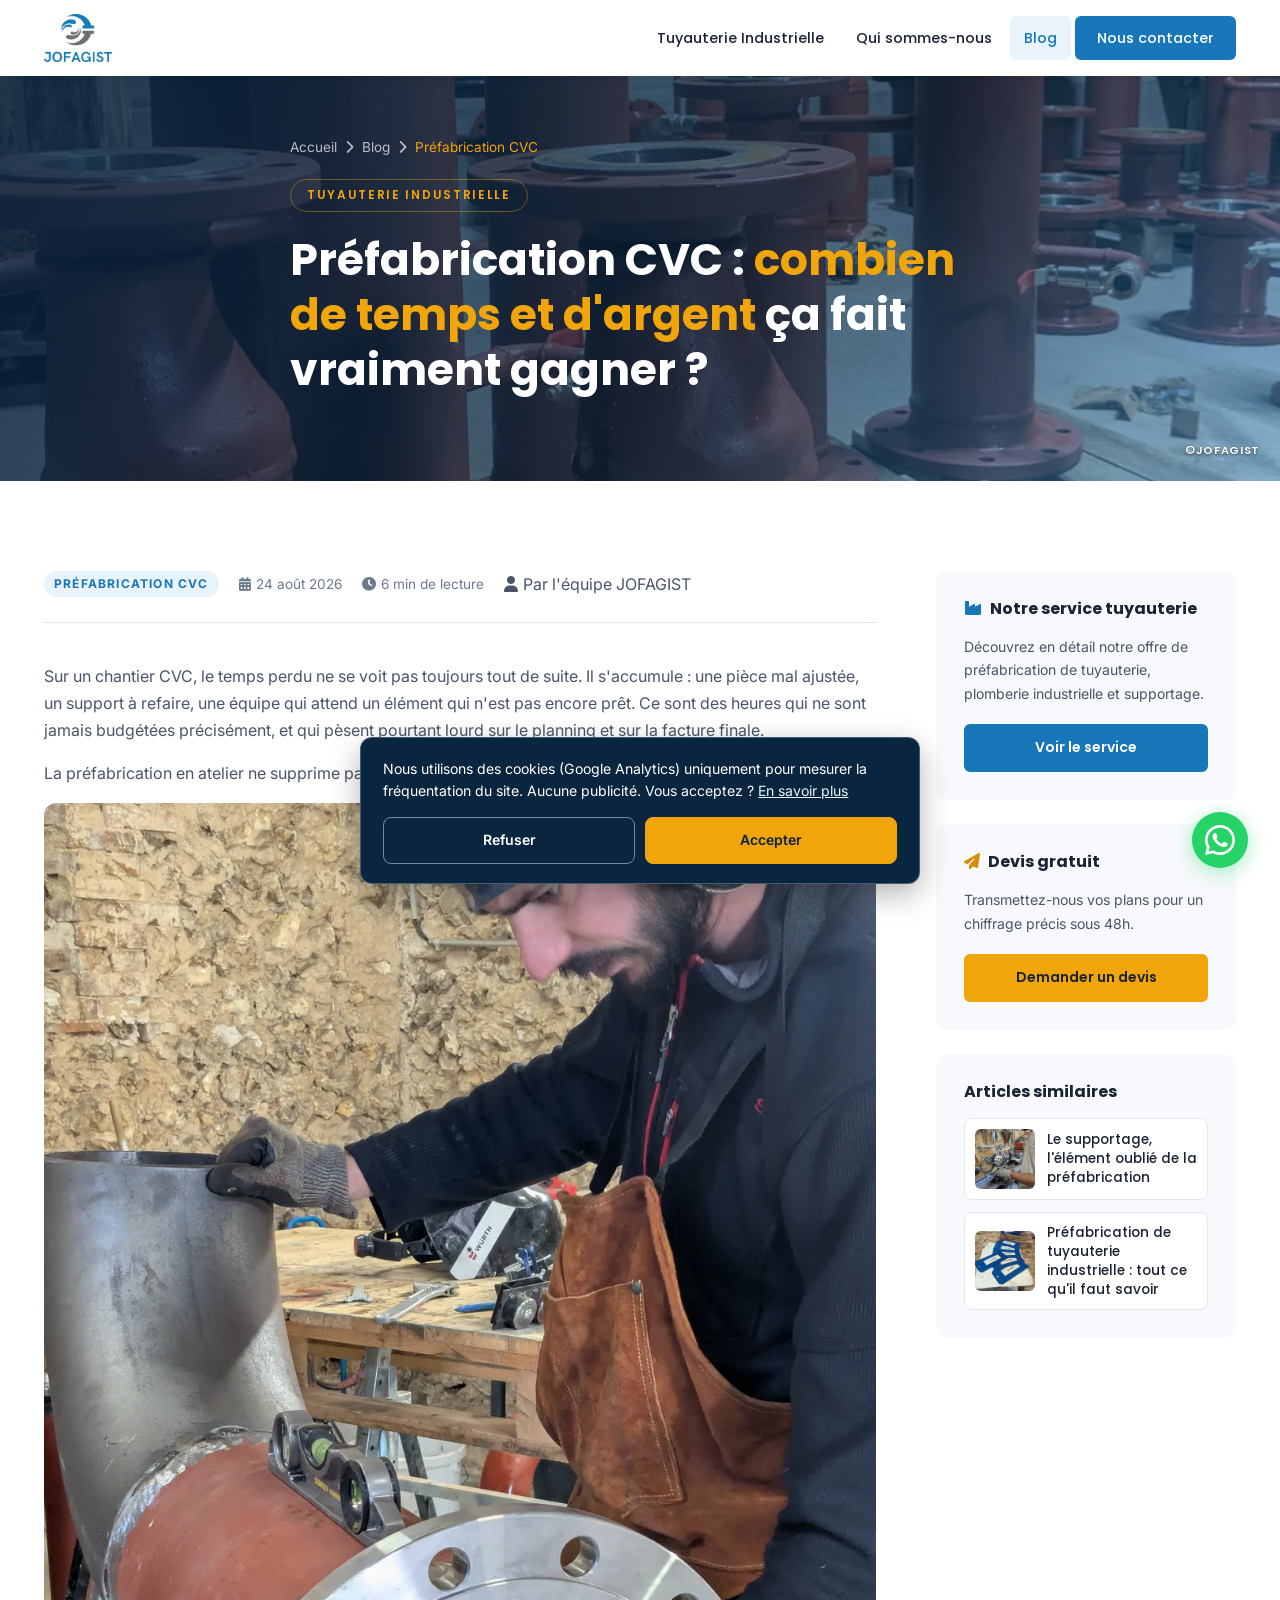
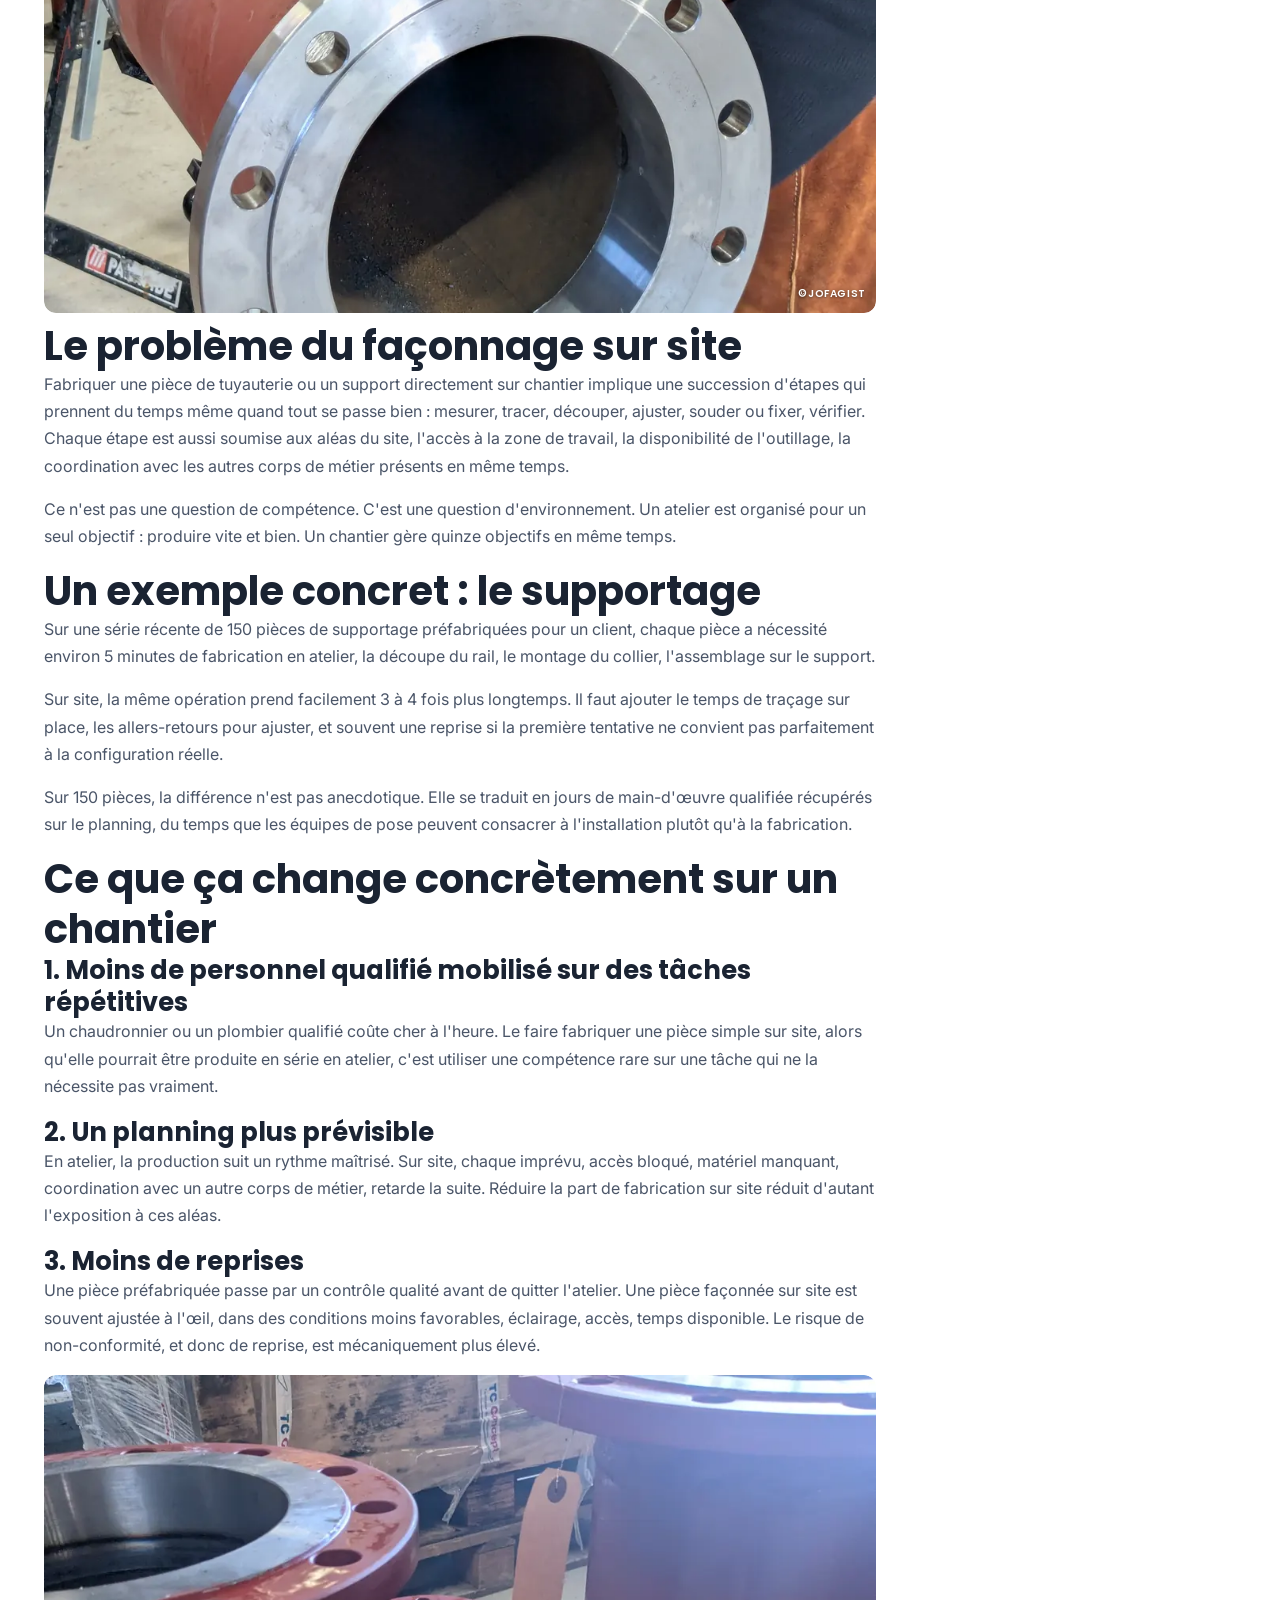
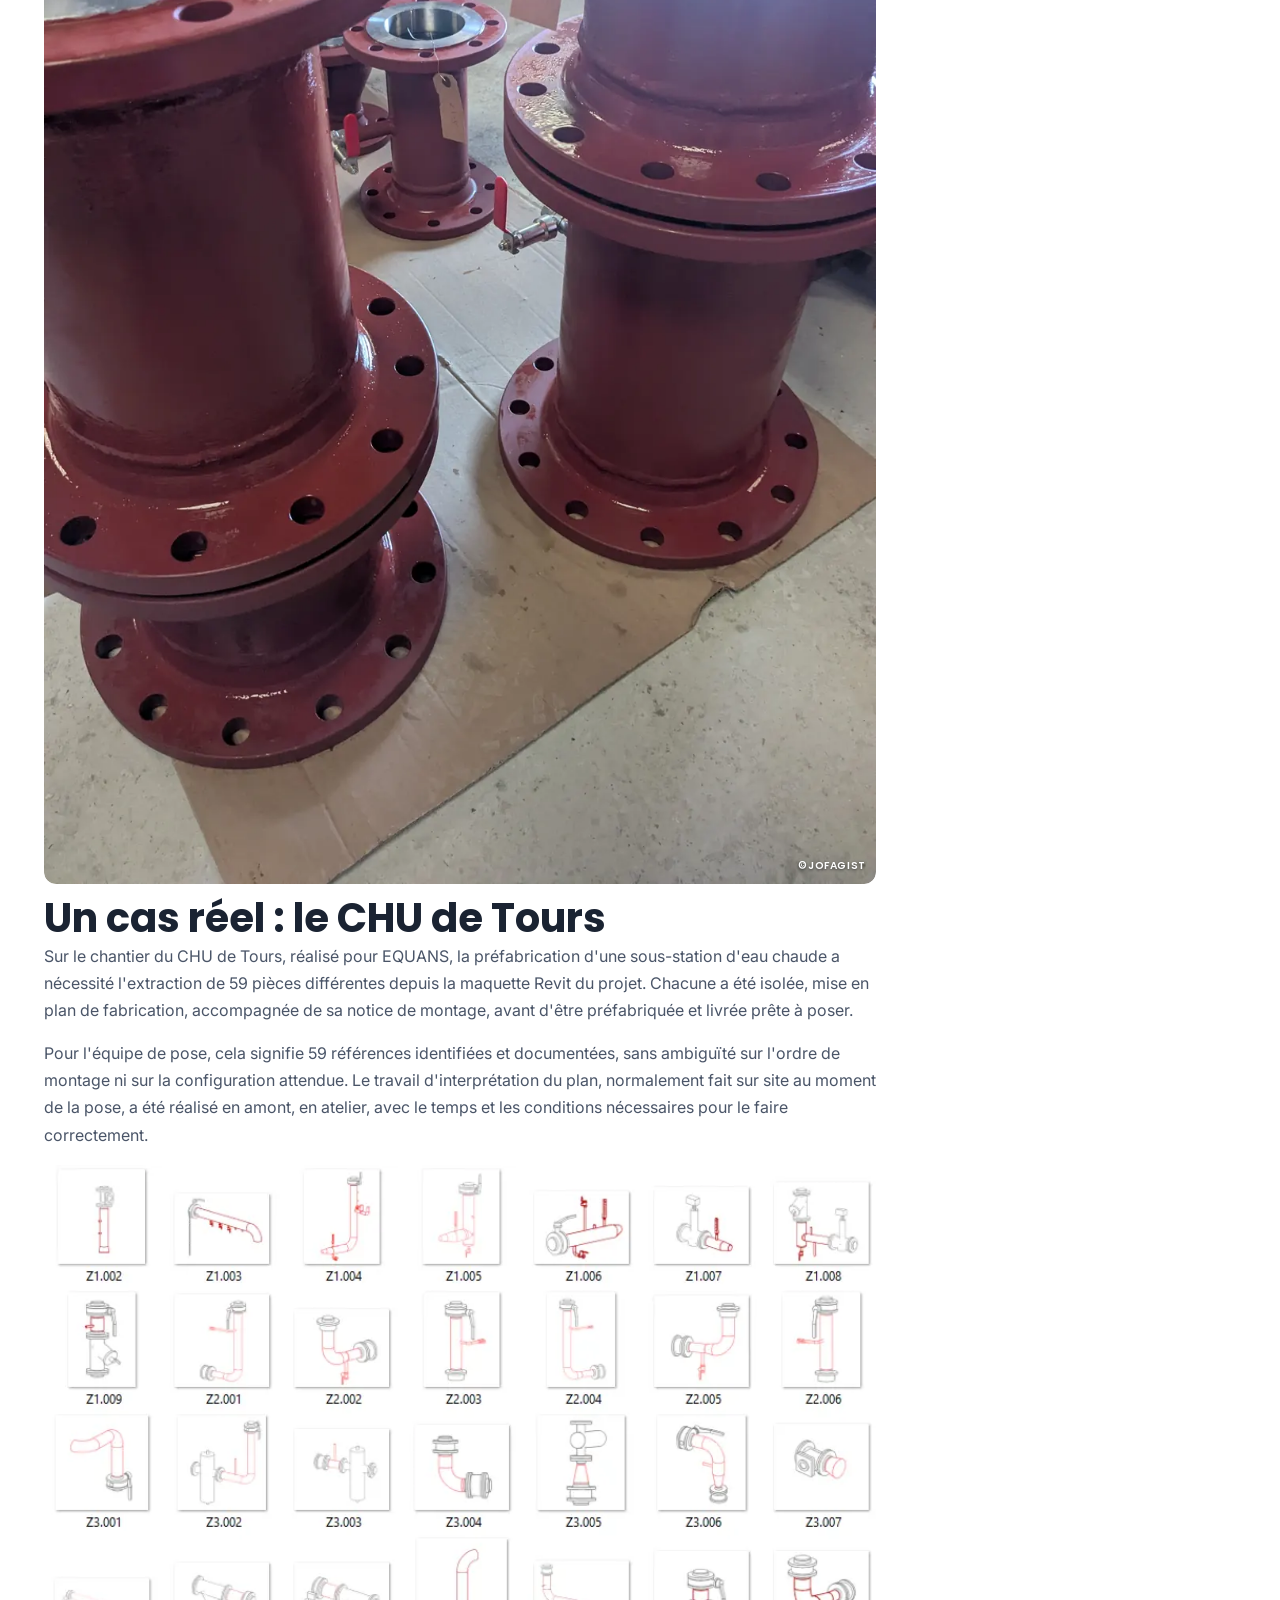
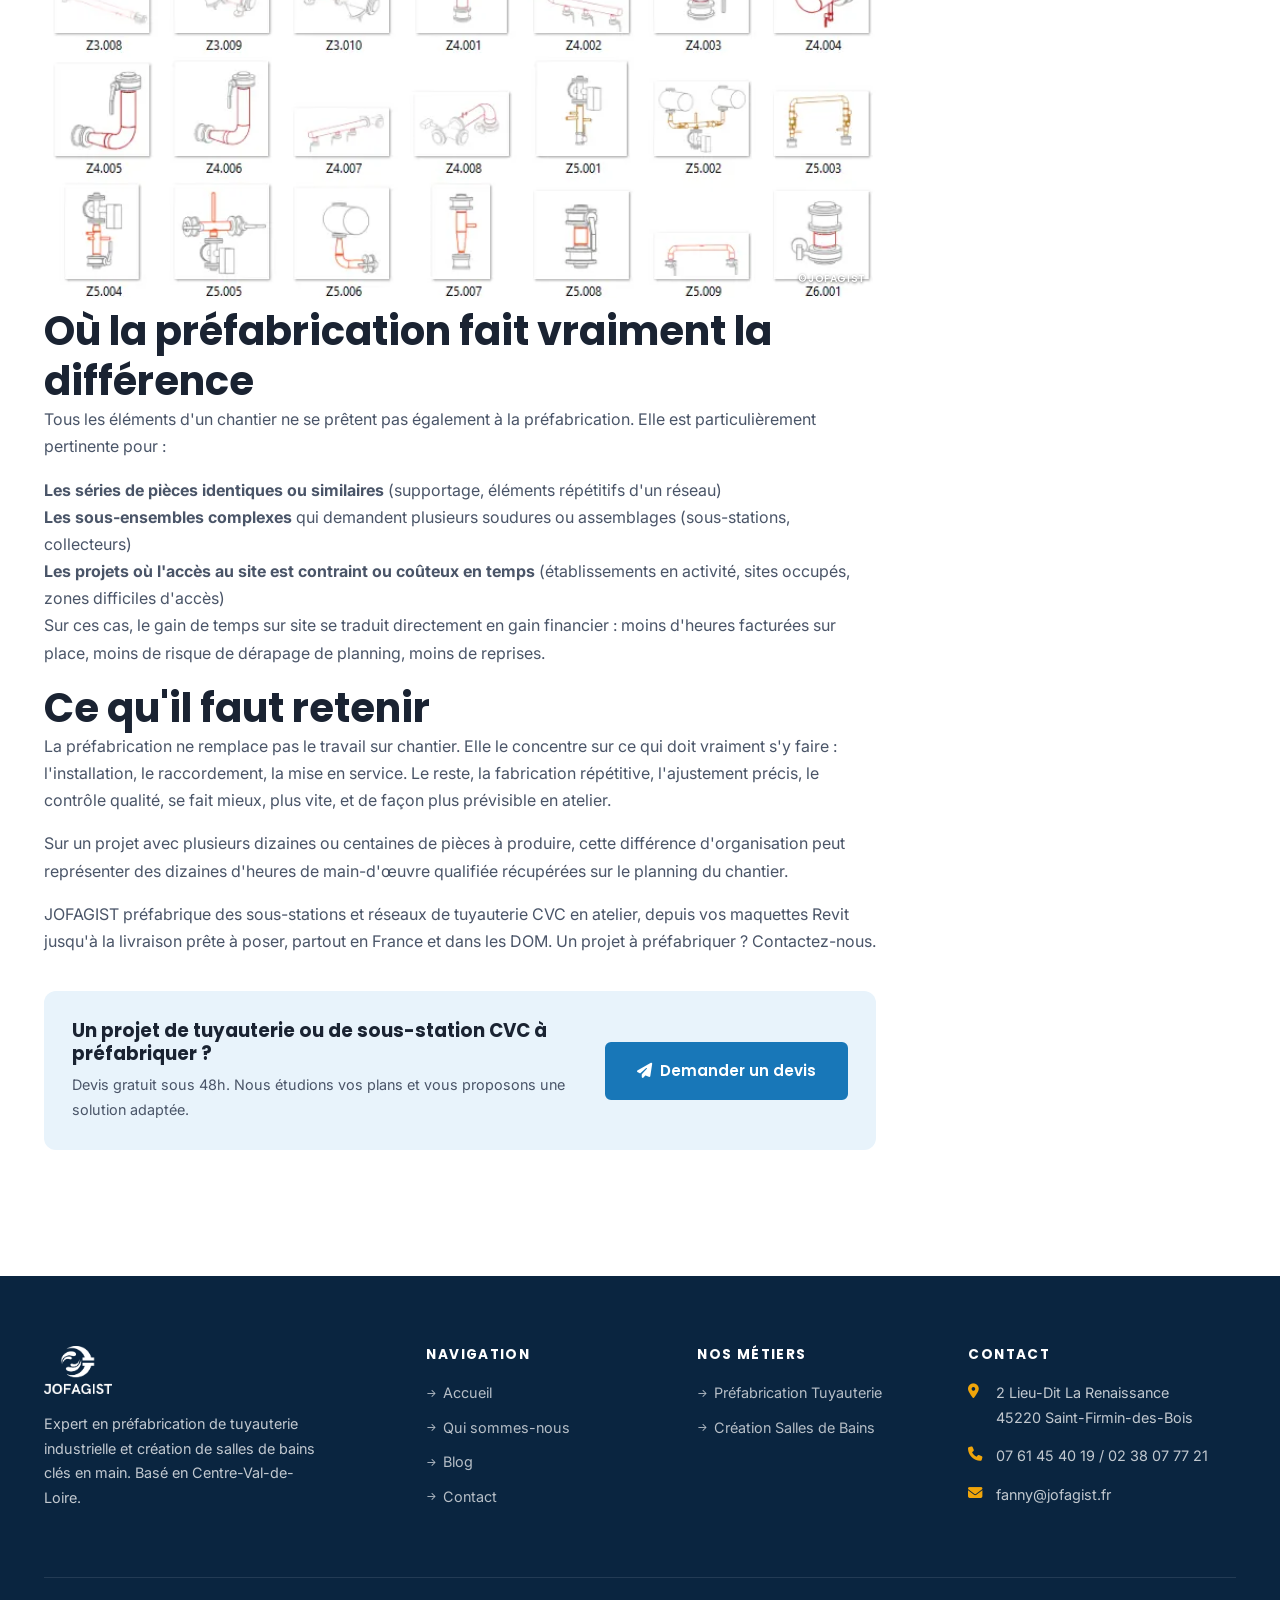
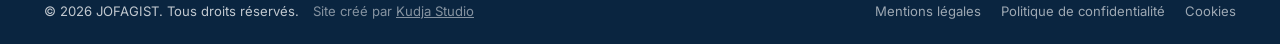
<file: blog-prefabrication-gain-temps-argent.html>
<!DOCTYPE html>
<html lang="fr">
<head>
  <meta charset="UTF-8">
  <meta name="viewport" content="width=device-width, initial-scale=1.0">
  <meta name="description" content="Préfabrication CVC en atelier : combien de temps et d'argent gagne-t-on vraiment sur un chantier ? Exemples chiffrés et retour d'expérience JOFAGIST (CHU de Tours).">
  <meta name="robots" content="index, follow">
  <meta property="og:title" content="Préfabrication CVC : le vrai gain de temps et d'argent sur un chantier | JOFAGIST">
  <meta property="og:image" content="assets/images/serie-pieces-prefabriquees-atelier.webp">
  <meta property="article:published_time" content="2026-08-24">
  <title>Préfabrication CVC : combien de temps et d'argent ça fait vraiment gagner&nbsp;? | JOFAGIST : Expert en tuyauterie industrielle &amp; salles de bains</title>
  <link rel="canonical" href="https://www.jofagist.fr/blog-prefabrication-gain-temps-argent.html" />
  <link rel="icon" type="image/webp" href="assets/images/logo-jofagist.webp">
  <link rel="preconnect" href="https://fonts.googleapis.com">
  <link rel="preconnect" href="https://fonts.gstatic.com" crossorigin>
  <link href="https://fonts.googleapis.com/css2?family=Inter:wght@400;500;600&family=Poppins:wght@400;500;600;700;800&display=swap" rel="stylesheet">
  <link rel="stylesheet" href="https://cdnjs.cloudflare.com/ajax/libs/font-awesome/6.5.0/css/all.min.css" crossorigin="anonymous" referrerpolicy="no-referrer">
  <link rel="stylesheet" href="assets/css/styles.css">
  <script type="application/ld+json">
  {
    "@context": "https://schema.org",
    "@type": "Article",
    "headline": "Préfabrication CVC : combien de temps et d'argent ça fait vraiment gagner sur un chantier",
    "image": "assets/images/serie-pieces-prefabriquees-atelier.webp",
    "datePublished": "2026-08-24",
    "author": { "@type": "Organization", "name": "JOFAGIST" },
    "publisher": { "@type": "Organization", "name": "JOFAGIST", "logo": "assets/images/logo-jofagist.webp" },
    "description": "Préfabrication CVC en atelier : combien de temps et d'argent gagne-t-on vraiment sur un chantier ? Exemples chiffrés et retour d'expérience JOFAGIST (CHU de Tours)."
  }
  </script>
</head>
<body>

  <header class="site-header" id="site-header">
    <nav class="nav-container">
      <a href="index.html" class="nav-logo" aria-label="Accueil JOFAGIST">
        <img src="assets/images/logo-jofagist.webp" alt="Logo JOFAGIST" width="150" height="48" loading="eager">
      </a>
      <button class="nav-toggle" id="nav-toggle" aria-label="Ouvrir le menu" aria-expanded="false">
        <span></span><span></span><span></span>
      </button>
      <div class="nav-menu" id="nav-menu">
        <ul class="nav-list">
          <li class="nav-item"><a href="tuyauterie-industrielle.html" class="nav-link">Tuyauterie Industrielle</a></li>
          <li class="nav-item"><a href="qui-sommes-nous.html" class="nav-link">Qui sommes-nous</a></li>
          <li class="nav-item"><a href="blog.html" class="nav-link active">Blog</a></li>
          <li class="nav-item"><a href="contact.html" class="nav-link nav-cta">Nous contacter</a></li>
        </ul>
      </div>
    </nav>
  </header>

  <main>

    <!-- HERO article -->
    <section class="hero hero-small">
      <div class="hero-bg" style="background-image: url('assets/images/serie-pieces-prefabriquees-atelier.webp');" role="img" aria-label="Série de pièces de tuyauterie préfabriquées en atelier par JOFAGIST"></div>
      <span class="hero-photo-credit">©JOFAGIST</span>
      <div class="container">
        <div class="hero-content">
          <nav class="breadcrumb" aria-label="Fil d'Ariane">
            <a href="index.html">Accueil</a>
            <i class="fas fa-chevron-right" aria-hidden="true"></i>
            <a href="blog.html">Blog</a>
            <i class="fas fa-chevron-right" aria-hidden="true"></i>
            <span>Préfabrication CVC</span>
          </nav>
          <span class="hero-tag">Tuyauterie industrielle</span>
          <h1>Préfabrication CVC : <span>combien de temps et d'argent</span> ça fait vraiment gagner&nbsp;?</h1>
        </div>
      </div>
    </section>

    <!-- CONTENU ARTICLE -->
    <section class="section">
      <div class="container">
        <div class="article-wrap">

          <!-- Article -->
          <article>
            <div class="article-meta-bar">
              <span class="blog-cat">Préfabrication CVC</span>
              <time datetime="2026-08-24"><i class="fas fa-calendar-alt" aria-hidden="true" style="margin-right:5px;"></i>24 août 2026</time>
              <span class="read-time"><i class="fas fa-clock" aria-hidden="true" style="margin-right:5px;"></i>6 min de lecture</span>
              <span><i class="fas fa-user" aria-hidden="true" style="margin-right:5px;"></i>Par l'équipe JOFAGIST</span>
            </div>

            <p>Sur un chantier CVC, le temps perdu ne se voit pas toujours tout de suite. Il s'accumule : une pièce mal ajustée, un support à refaire, une équipe qui attend un élément qui n'est pas encore prêt. Ce sont des heures qui ne sont jamais budgétées précisément, et qui pèsent pourtant lourd sur le planning et sur la facture finale.</p>
            <p>La préfabrication en atelier ne supprime pas ce travail. Elle le déplace, et elle le rend prévisible.</p>

            <div class="article-photo"><img src="assets/images/technicien-assemblage-bride-atelier.webp" alt="Technicien JOFAGIST assemblant une pièce de tuyauterie en atelier" width="800" height="450" loading="lazy"></div>

            <h2>Le problème du façonnage sur site</h2>
            <p>Fabriquer une pièce de tuyauterie ou un support directement sur chantier implique une succession d'étapes qui prennent du temps même quand tout se passe bien : mesurer, tracer, découper, ajuster, souder ou fixer, vérifier. Chaque étape est aussi soumise aux aléas du site, l'accès à la zone de travail, la disponibilité de l'outillage, la coordination avec les autres corps de métier présents en même temps.</p>
            <p>Ce n'est pas une question de compétence. C'est une question d'environnement. Un atelier est organisé pour un seul objectif : produire vite et bien. Un chantier gère quinze objectifs en même temps.</p>

            <h2>Un exemple concret : le supportage</h2>
            <p>Sur une série récente de 150 pièces de supportage préfabriquées pour un client, chaque pièce a nécessité environ 5 minutes de fabrication en atelier, la découpe du rail, le montage du collier, l'assemblage sur le support.</p>
            <p>Sur site, la même opération prend facilement 3 à 4 fois plus longtemps. Il faut ajouter le temps de traçage sur place, les allers-retours pour ajuster, et souvent une reprise si la première tentative ne convient pas parfaitement à la configuration réelle.</p>
            <p>Sur 150 pièces, la différence n'est pas anecdotique. Elle se traduit en jours de main-d'œuvre qualifiée récupérés sur le planning, du temps que les équipes de pose peuvent consacrer à l'installation plutôt qu'à la fabrication.</p>

            <h2>Ce que ça change concrètement sur un chantier</h2>
            <h3>1. Moins de personnel qualifié mobilisé sur des tâches répétitives</h3>
            <p>Un chaudronnier ou un plombier qualifié coûte cher à l'heure. Le faire fabriquer une pièce simple sur site, alors qu'elle pourrait être produite en série en atelier, c'est utiliser une compétence rare sur une tâche qui ne la nécessite pas vraiment.</p>
            <h3>2. Un planning plus prévisible</h3>
            <p>En atelier, la production suit un rythme maîtrisé. Sur site, chaque imprévu, accès bloqué, matériel manquant, coordination avec un autre corps de métier, retarde la suite. Réduire la part de fabrication sur site réduit d'autant l'exposition à ces aléas.</p>
            <h3>3. Moins de reprises</h3>
            <p>Une pièce préfabriquée passe par un contrôle qualité avant de quitter l'atelier. Une pièce façonnée sur site est souvent ajustée à l'œil, dans des conditions moins favorables, éclairage, accès, temps disponible. Le risque de non-conformité, et donc de reprise, est mécaniquement plus élevé.</p>

            <div class="article-photo"><img src="assets/images/spools-etiquetes-prets-livraison.webp" alt="Spools de tuyauterie préfabriqués et étiquetés, prêts à être livrés par JOFAGIST" width="800" height="450" loading="lazy"></div>

            <h2>Un cas réel : le CHU de Tours</h2>
            <p>Sur le chantier du CHU de Tours, réalisé pour EQUANS, la préfabrication d'une sous-station d'eau chaude a nécessité l'extraction de 59 pièces différentes depuis la maquette Revit du projet. Chacune a été isolée, mise en plan de fabrication, accompagnée de sa notice de montage, avant d'être préfabriquée et livrée prête à poser.</p>
            <p>Pour l'équipe de pose, cela signifie 59 références identifiées et documentées, sans ambiguïté sur l'ordre de montage ni sur la configuration attendue. Le travail d'interprétation du plan, normalement fait sur site au moment de la pose, a été réalisé en amont, en atelier, avec le temps et les conditions nécessaires pour le faire correctement.</p>

            <div class="article-photo"><img src="assets/images/maquette-revit-extraction-pieces.webp" alt="Extraction des 59 pièces de la maquette Revit pour la préfabrication de la sous-station du CHU de Tours" width="800" height="450" loading="lazy"></div>

            <h2>Où la préfabrication fait vraiment la différence</h2>
            <p>Tous les éléments d'un chantier ne se prêtent pas également à la préfabrication. Elle est particulièrement pertinente pour :</p>
            <ul>
              <li><strong>Les séries de pièces identiques ou similaires</strong> (supportage, éléments répétitifs d'un réseau)</li>
              <li><strong>Les sous-ensembles complexes</strong> qui demandent plusieurs soudures ou assemblages (sous-stations, collecteurs)</li>
              <li><strong>Les projets où l'accès au site est contraint ou coûteux en temps</strong> (établissements en activité, sites occupés, zones difficiles d'accès)</li>
            </ul>
            <p>Sur ces cas, le gain de temps sur site se traduit directement en gain financier : moins d'heures facturées sur place, moins de risque de dérapage de planning, moins de reprises.</p>

            <h2>Ce qu'il faut retenir</h2>
            <p>La préfabrication ne remplace pas le travail sur chantier. Elle le concentre sur ce qui doit vraiment s'y faire : l'installation, le raccordement, la mise en service. Le reste, la fabrication répétitive, l'ajustement précis, le contrôle qualité, se fait mieux, plus vite, et de façon plus prévisible en atelier.</p>
            <p>Sur un projet avec plusieurs dizaines ou centaines de pièces à produire, cette différence d'organisation peut représenter des dizaines d'heures de main-d'œuvre qualifiée récupérées sur le planning du chantier.</p>
            <p>JOFAGIST préfabrique des sous-stations et réseaux de tuyauterie CVC en atelier, depuis vos maquettes Revit jusqu'à la livraison prête à poser, partout en France et dans les DOM. Un projet à préfabriquer&nbsp;? <a href="contact.html">Contactez-nous</a>.</p>

            <!-- CTA inline -->
            <div style="background:var(--blue-light);border-radius:var(--radius);padding:28px;margin:36px 0;display:flex;align-items:center;gap:20px;flex-wrap:wrap;">
              <div style="flex:1;min-width:200px;">
                <h4 style="margin-bottom:8px;color:var(--text);">Un projet de tuyauterie ou de sous-station CVC à préfabriquer&nbsp;?</h4>
                <p style="font-size:0.9rem;margin:0;">Devis gratuit sous 48h. Nous étudions vos plans et vous proposons une solution adaptée.</p>
              </div>
              <a href="contact.html" class="btn btn-blue" style="flex-shrink:0;">
                <i class="fas fa-paper-plane" aria-hidden="true"></i> Demander un devis
              </a>
            </div>

          </article>

          <!-- Sidebar -->
          <aside class="article-sidebar" aria-label="Contenu connexe">
            <div class="sidebar-card">
              <h4><i class="fas fa-industry" aria-hidden="true" style="color:var(--blue);margin-right:8px;"></i>Notre service tuyauterie</h4>
              <p style="font-size:0.88rem;margin-bottom:18px;">Découvrez en détail notre offre de préfabrication de tuyauterie, plomberie industrielle et supportage.</p>
              <a href="tuyauterie-industrielle.html" class="btn btn-blue btn-sm">Voir le service</a>
            </div>

            <div class="sidebar-card">
              <h4><i class="fas fa-paper-plane" aria-hidden="true" style="color:var(--amber-dark);margin-right:8px;"></i>Devis gratuit</h4>
              <p style="font-size:0.88rem;margin-bottom:18px;">Transmettez-nous vos plans pour un chiffrage précis sous 48h.</p>
              <a href="contact.html" class="btn btn-primary btn-sm" style="width:100%;justify-content:center;">Demander un devis</a>
            </div>

            <div class="sidebar-card">
              <h4>Articles similaires</h4>
              <div class="related-articles" style="display:flex;flex-direction:column;gap:12px;margin-top:14px;">
                <a href="blog-supportage-prefabrication.html" style="display:flex;gap:12px;align-items:center;padding:10px;background:var(--white);border-radius:8px;border:1px solid var(--border);">
                  <img src="assets/images/supportage-atelier-collier.webp" alt="" width="60" height="60" style="width:60px;height:60px;object-fit:cover;border-radius:6px;flex-shrink:0;" loading="lazy">
                  <span style="font-size:0.85rem;font-family:'Poppins',sans-serif;font-weight:500;color:var(--text);line-height:1.4;">Le supportage, l'élément oublié de la préfabrication</span>
                </a>
                <a href="blog-tuyauterie-prefabrication.html" style="display:flex;gap:12px;align-items:center;padding:10px;background:var(--white);border-radius:8px;border:1px solid var(--border);">
                  <img src="assets/images/etiquettes-controle-qualite.webp" alt="" width="60" height="60" style="width:60px;height:60px;object-fit:cover;border-radius:6px;flex-shrink:0;" loading="lazy">
                  <span style="font-size:0.85rem;font-family:'Poppins',sans-serif;font-weight:500;color:var(--text);line-height:1.4;">Préfabrication de tuyauterie industrielle : tout ce qu'il faut savoir</span>
                </a>
              </div>
            </div>
          </aside>

        </div>
      </div>
    </section>

  </main>

  <footer class="site-footer">
    <div class="container">
      <div class="footer-grid">
        <div class="footer-brand">
          <img src="assets/images/logo-jofagist.webp" alt="JOFAGIST" class="footer-logo" width="150" height="48" loading="lazy">
          <p>Expert en préfabrication de tuyauterie industrielle et création de salles de bains clés en main. Basé en Centre-Val-de-Loire.</p>
        </div>
        <div class="footer-col">
          <h4>Navigation</h4>
          <ul class="footer-links">
            <li><a href="index.html">Accueil</a></li>
            <li><a href="qui-sommes-nous.html">Qui sommes-nous</a></li>
            <li><a href="blog.html">Blog</a></li>
            <li><a href="contact.html">Contact</a></li>
          </ul>
        </div>
        <div class="footer-col">
          <h4>Nos Métiers</h4>
          <ul class="footer-links">
            <li><a href="tuyauterie-industrielle.html">Préfabrication Tuyauterie</a></li>
            <li><a href="salle-de-bain.html">Création Salles de Bains</a></li>
          </ul>
        </div>
        <div class="footer-col">
          <h4>Contact</h4>
          <div class="footer-contact-item"><i class="fas fa-map-marker-alt" aria-hidden="true"></i><span>2 Lieu-Dit La Renaissance<br>45220 Saint-Firmin-des-Bois</span></div>
          <div class="footer-contact-item"><i class="fas fa-phone" aria-hidden="true"></i><span>07 61 45 40 19 / 02 38 07 77 21</span></div>
          <div class="footer-contact-item"><i class="fas fa-envelope" aria-hidden="true"></i><span>fanny@jofagist.fr</span></div>
        </div>
      </div>
      <div class="footer-bottom">
        <div class="footer-copy">
          <span>© 2026 JOFAGIST. Tous droits réservés.</span>
          <span class="footer-credit">Site créé par <a href="https://kudjastudio.fr/" target="_blank" rel="noopener" style="color:inherit;text-decoration:underline;">Kudja Studio</a></span>
        </div>
        <div class="footer-bottom-links">
          <a href="mentions-legales.html">Mentions légales</a>
          <a href="politique-confidentialite.html">Politique de confidentialité</a>
        </div>
      </div>
    </div>
  </footer>


  <!-- WhatsApp flottant -->
  <a href="https://wa.me/33761454019?text=Bonjour%2C%20je%20souhaite%20obtenir%20un%20devis%20JOFAGIST%20!" class="whatsapp-float" target="_blank" rel="noopener" aria-label="Contacter JOFAGIST sur WhatsApp">
    <svg viewBox="0 0 24 24" xmlns="http://www.w3.org/2000/svg"><path d="M17.472 14.382c-.297-.149-1.758-.867-2.03-.967-.273-.099-.471-.148-.67.15-.197.297-.767.966-.94 1.164-.173.199-.347.223-.644.075-.297-.15-1.255-.463-2.39-1.475-.883-.788-1.48-1.761-1.653-2.059-.173-.297-.018-.458.13-.606.134-.133.298-.347.446-.52.149-.174.198-.298.298-.497.099-.198.05-.371-.025-.52-.075-.149-.669-1.612-.916-2.207-.242-.579-.487-.5-.669-.51-.173-.008-.371-.01-.57-.01-.198 0-.52.074-.792.372-.272.297-1.04 1.016-1.04 2.479 0 1.462 1.065 2.875 1.213 3.074.149.198 2.096 3.2 5.077 4.487.709.306 1.262.489 1.694.625.712.227 1.36.195 1.871.118.571-.085 1.758-.719 2.006-1.413.248-.694.248-1.289.173-1.413-.074-.124-.272-.198-.57-.347z"/><path d="M12 0C5.373 0 0 5.373 0 12c0 2.125.557 4.126 1.534 5.862L.057 23.985l6.278-1.447A11.934 11.934 0 0 0 12 24c6.627 0 12-5.373 12-12S18.627 0 12 0zm0 21.894a9.875 9.875 0 0 1-5.031-1.376l-.361-.214-3.727.857.892-3.617-.235-.372A9.872 9.872 0 0 1 2.106 12C2.106 6.533 6.533 2.106 12 2.106c5.467 0 9.894 4.427 9.894 9.894 0 5.467-4.427 9.894-9.894 9.894z"/></svg>
  </a>

  <script src="assets/js/main.js"></script>
  <script src="assets/js/consent.js"></script>
</body>
</html>
</file>
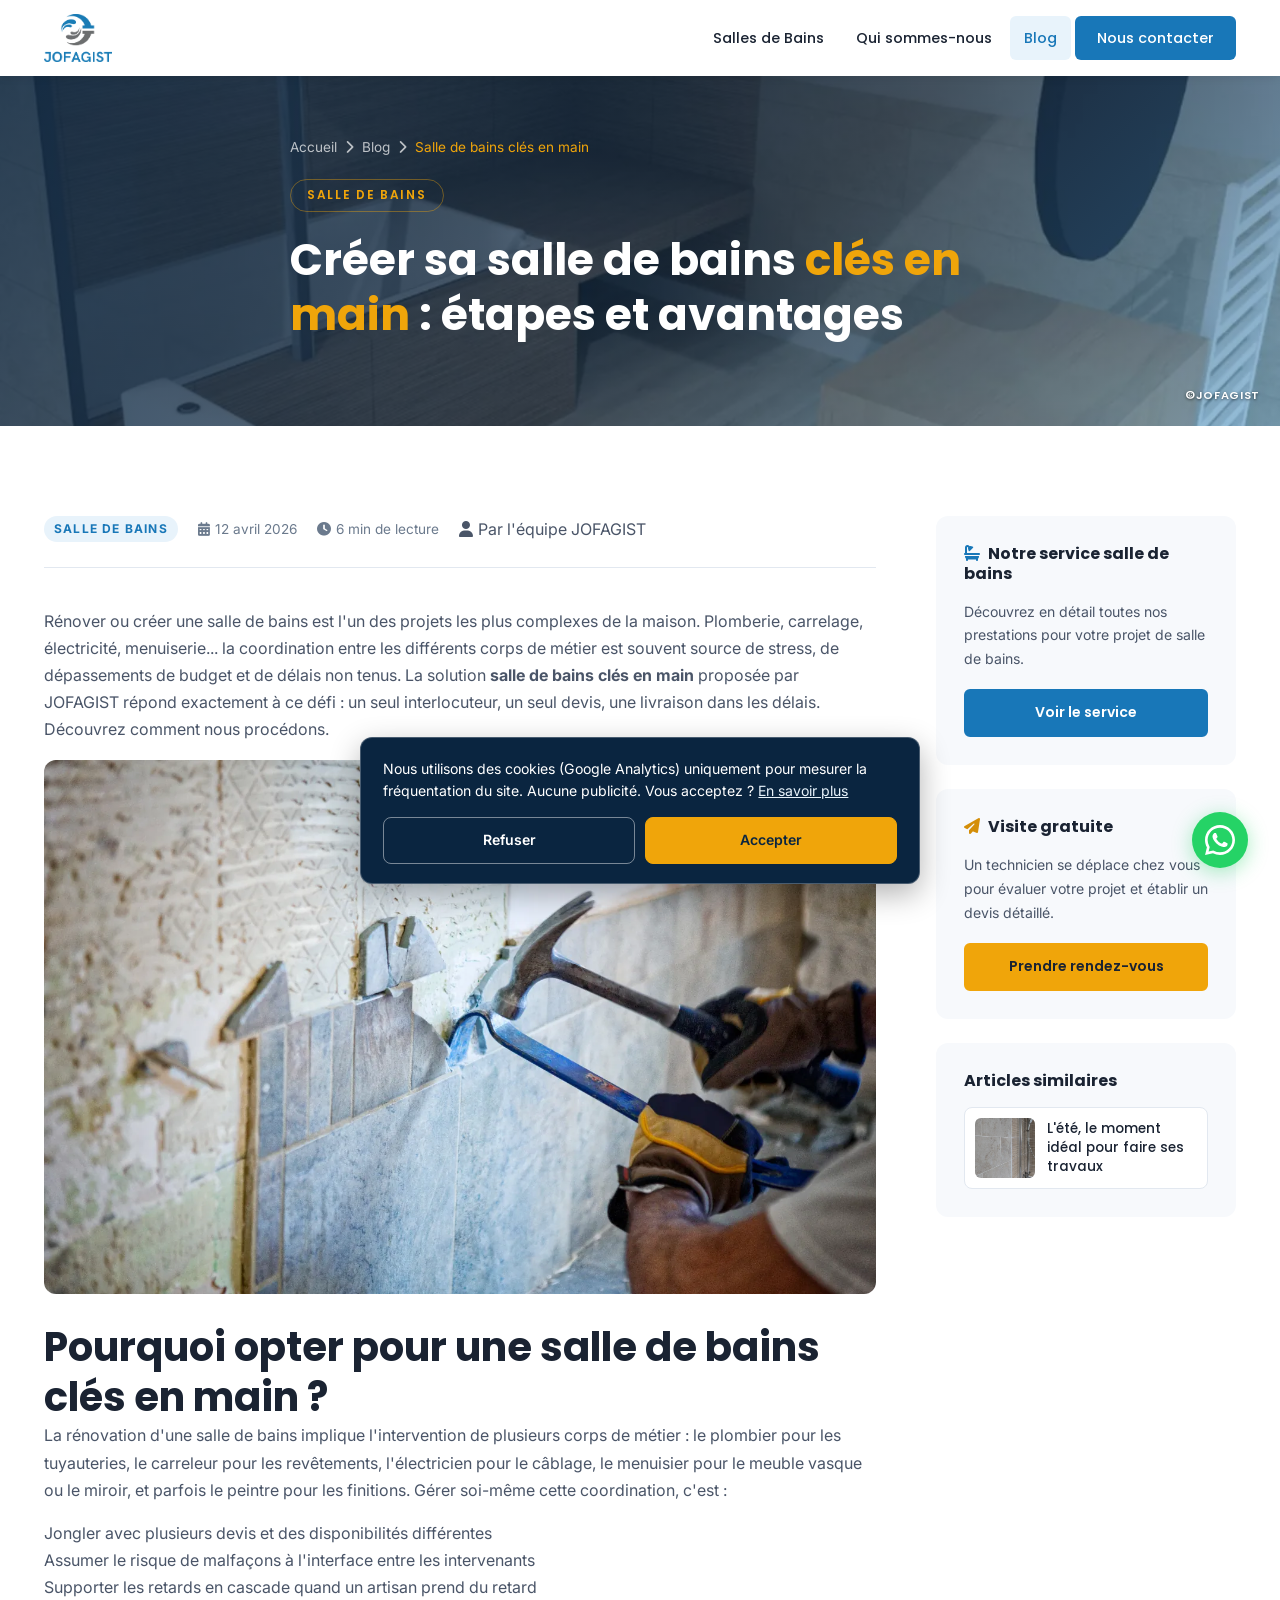
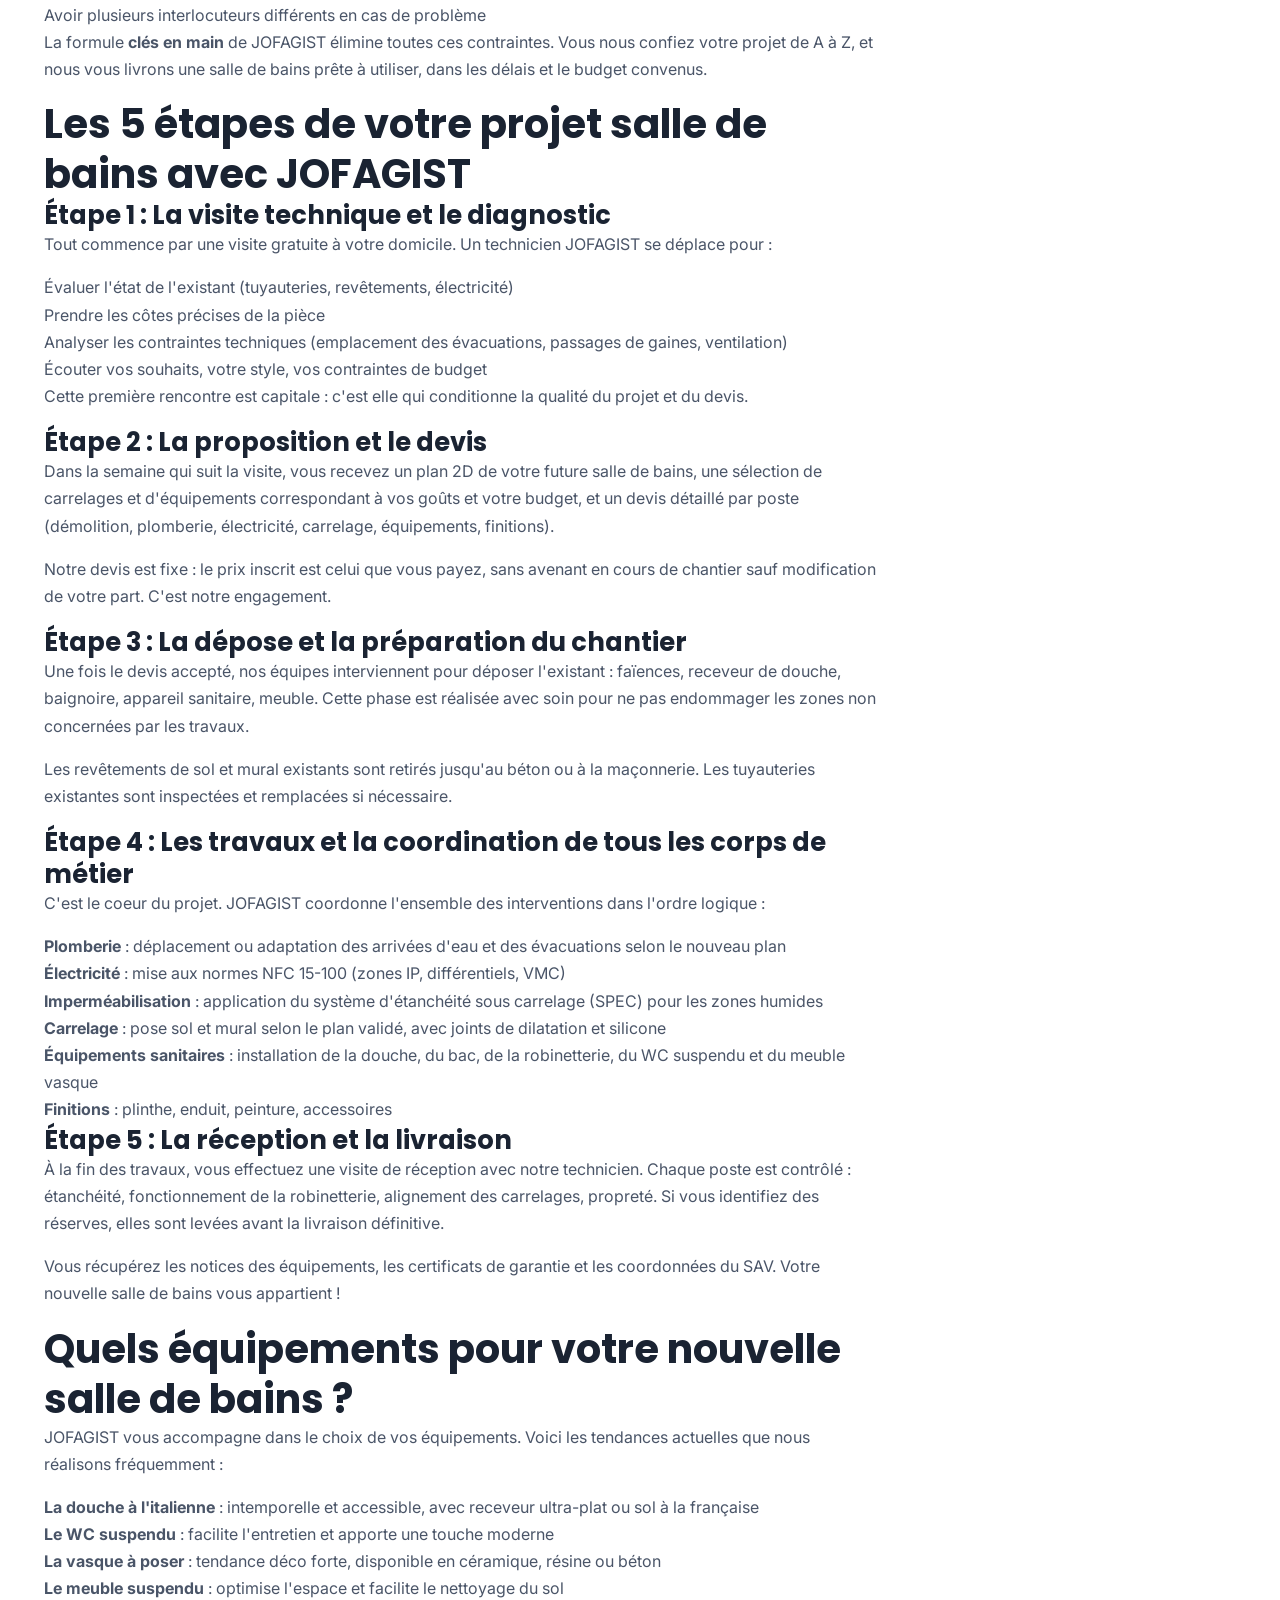
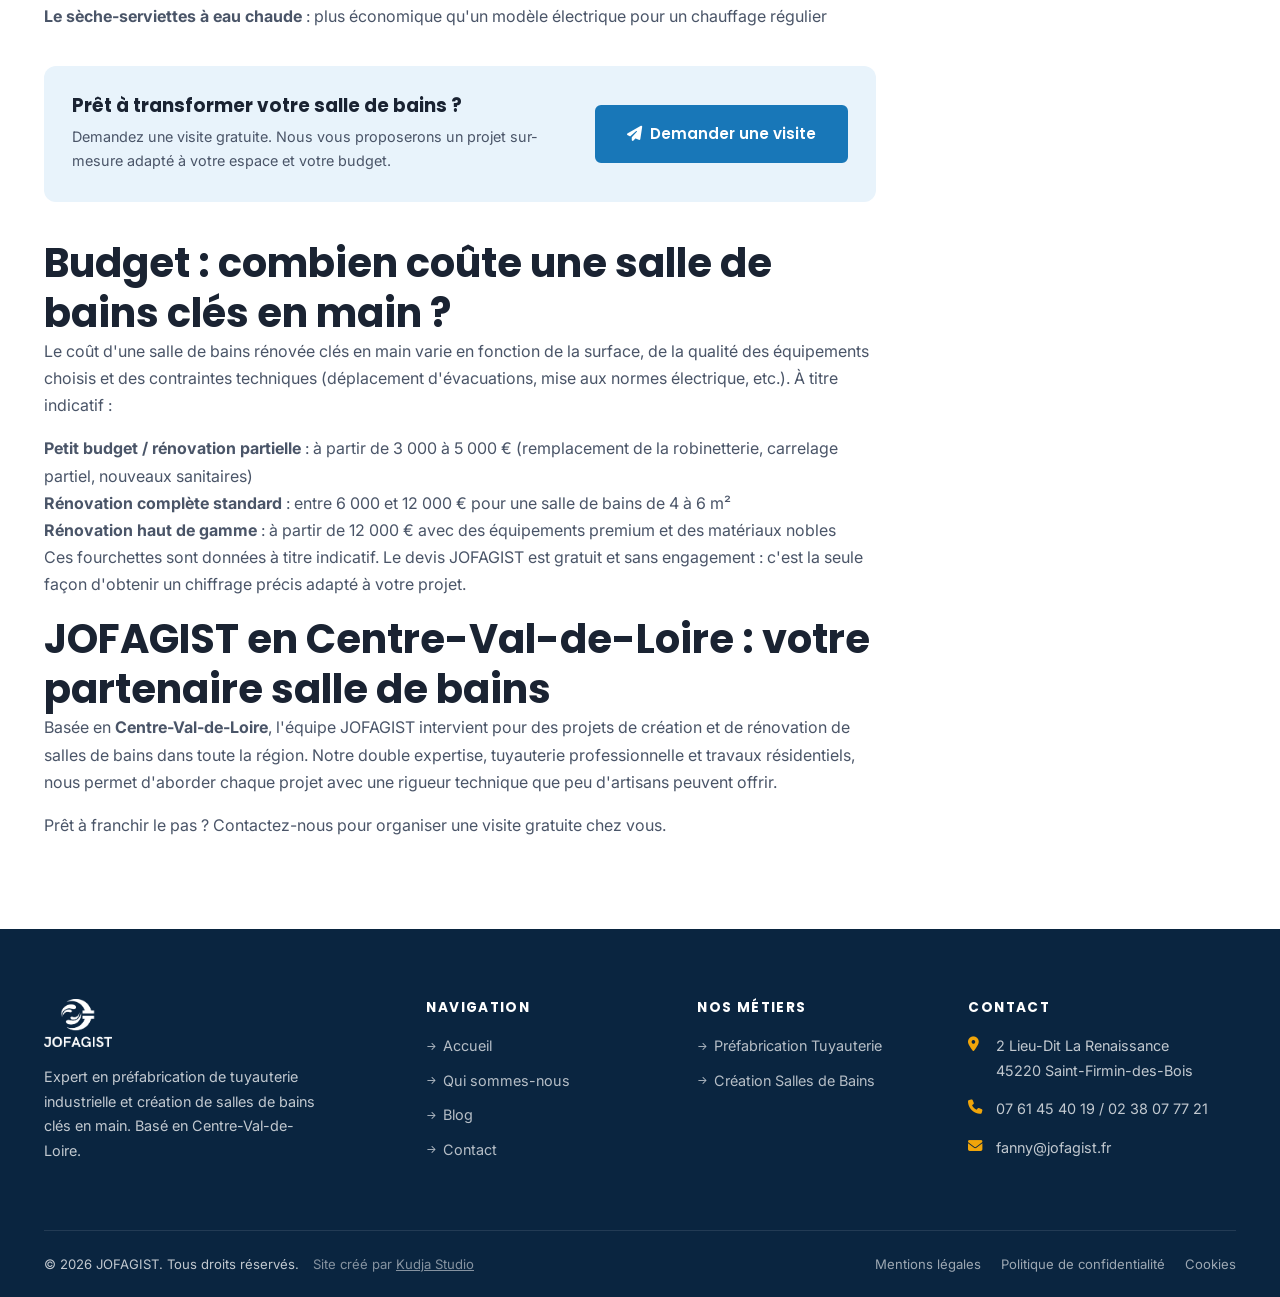
<file: blog-salle-de-bain-cles-en-main.html>
<!DOCTYPE html>
<html lang="fr">
<head>
  <meta charset="UTF-8">
  <meta name="viewport" content="width=device-width, initial-scale=1.0">
  <meta name="description" content="Comment créer sa salle de bains clés en main avec JOFAGIST ? Étapes du projet, avantages du forfait tout compris, conseils pour choisir vos équipements. Guide complet.">
  <meta name="robots" content="index, follow">
  <meta property="og:title" content="Créer sa salle de bains clés en main : étapes et avantages | JOFAGIST">
  <meta property="og:image" content="assets/images/salle-de-bain-plan-3d.webp">
  <meta property="article:published_time" content="2026-04-12">
  <title>Créer sa salle de bains clés en main : guide complet | JOFAGIST : Expert en tuyauterie industrielle &amp; salles de bains</title>
  <link rel="canonical" href="https://www.jofagist.fr/blog-salle-de-bain-cles-en-main.html" />
  <link rel="icon" type="image/webp" href="assets/images/logo-jofagist.webp">
  <link rel="preconnect" href="https://fonts.googleapis.com">
  <link rel="preconnect" href="https://fonts.gstatic.com" crossorigin>
  <link href="https://fonts.googleapis.com/css2?family=Inter:wght@400;500;600&family=Poppins:wght@400;500;600;700;800&display=swap" rel="stylesheet">
  <link rel="stylesheet" href="https://cdnjs.cloudflare.com/ajax/libs/font-awesome/6.5.0/css/all.min.css" crossorigin="anonymous" referrerpolicy="no-referrer">
  <link rel="stylesheet" href="assets/css/styles.css">
  <script type="application/ld+json">
  {
    "@context": "https://schema.org",
    "@type": "Article",
    "headline": "Créer sa salle de bains clés en main : étapes et avantages",
    "image": "assets/images/salle-de-bain-plan-3d.webp",
    "datePublished": "2026-04-12",
    "author": { "@type": "Organization", "name": "JOFAGIST" },
    "publisher": { "@type": "Organization", "name": "JOFAGIST", "logo": "assets/images/logo-jofagist.webp" },
    "description": "Guide complet pour créer sa salle de bains clés en main : étapes, conseils et avantages d'un forfait tout compris."
  }
  </script>
</head>
<body>

  <header class="site-header" id="site-header">
    <nav class="nav-container">
      <a href="index.html" class="nav-logo" aria-label="Accueil JOFAGIST">
        <img src="assets/images/logo-jofagist.webp" alt="Logo JOFAGIST" width="150" height="48" loading="eager">
      </a>
      <button class="nav-toggle" id="nav-toggle" aria-label="Ouvrir le menu" aria-expanded="false">
        <span></span><span></span><span></span>
      </button>
      <div class="nav-menu" id="nav-menu">
        <ul class="nav-list">
          <li class="nav-item"><a href="salle-de-bain.html" class="nav-link">Salles de Bains</a></li>
          <li class="nav-item"><a href="qui-sommes-nous.html" class="nav-link">Qui sommes-nous</a></li>
          <li class="nav-item"><a href="blog.html" class="nav-link active">Blog</a></li>
          <li class="nav-item"><a href="contact.html" class="nav-link nav-cta">Nous contacter</a></li>
        </ul>
      </div>
    </nav>
  </header>

  <main>

    <!-- HERO -->
    <section class="hero hero-small">
      <div class="hero-bg" style="background-image: url('assets/images/salle-de-bain-plan-3d.webp');" role="img" aria-label="Plan 3D d'une salle de bains conçue par JOFAGIST"></div>
      <span class="hero-photo-credit">©JOFAGIST</span>
      <div class="container">
        <div class="hero-content">
          <nav class="breadcrumb" aria-label="Fil d'Ariane">
            <a href="index.html">Accueil</a>
            <i class="fas fa-chevron-right" aria-hidden="true"></i>
            <a href="blog.html">Blog</a>
            <i class="fas fa-chevron-right" aria-hidden="true"></i>
            <span>Salle de bains clés en main</span>
          </nav>
          <span class="hero-tag">Salle de bains</span>
          <h1>Créer sa salle de bains <span>clés en main</span> : étapes et avantages</h1>
        </div>
      </div>
    </section>

    <!-- ARTICLE -->
    <section class="section">
      <div class="container">
        <div class="article-wrap">

          <article>
            <div class="article-meta-bar">
              <span class="blog-cat">Salle de bains</span>
              <time datetime="2026-04-12"><i class="fas fa-calendar-alt" aria-hidden="true" style="margin-right:5px;"></i>12 avril 2026</time>
              <span class="read-time"><i class="fas fa-clock" aria-hidden="true" style="margin-right:5px;"></i>6 min de lecture</span>
              <span><i class="fas fa-user" aria-hidden="true" style="margin-right:5px;"></i>Par l'équipe JOFAGIST</span>
            </div>

            <p>Rénover ou créer une salle de bains est l'un des projets les plus complexes de la maison. Plomberie, carrelage, électricité, menuiserie... la coordination entre les différents corps de métier est souvent source de stress, de dépassements de budget et de délais non tenus. La solution <strong>salle de bains clés en main</strong> proposée par JOFAGIST répond exactement à ce défi : un seul interlocuteur, un seul devis, une livraison dans les délais. Découvrez comment nous procédons.</p>

            <img src="assets/images/travaux-renovation-salle-de-bain-2.webp" alt="Travaux de rénovation de salle de bains" width="800" height="450" loading="lazy" style="border-radius:var(--radius);width:100%;display:block;margin-bottom:28px;">

            <h2>Pourquoi opter pour une salle de bains clés en main ?</h2>
            <p>La rénovation d'une salle de bains implique l'intervention de plusieurs corps de métier : le plombier pour les tuyauteries, le carreleur pour les revêtements, l'électricien pour le câblage, le menuisier pour le meuble vasque ou le miroir, et parfois le peintre pour les finitions. Gérer soi-même cette coordination, c'est :</p>
            <ul>
              <li>Jongler avec plusieurs devis et des disponibilités différentes</li>
              <li>Assumer le risque de malfaçons à l'interface entre les intervenants</li>
              <li>Supporter les retards en cascade quand un artisan prend du retard</li>
              <li>Avoir plusieurs interlocuteurs différents en cas de problème</li>
            </ul>
            <p>La formule <strong>clés en main</strong> de JOFAGIST élimine toutes ces contraintes. Vous nous confiez votre projet de A à Z, et nous vous livrons une salle de bains prête à utiliser, dans les délais et le budget convenus.</p>

            <h2>Les 5 étapes de votre projet salle de bains avec JOFAGIST</h2>

            <h3>Étape 1 : La visite technique et le diagnostic</h3>
            <p>Tout commence par une visite gratuite à votre domicile. Un technicien JOFAGIST se déplace pour :</p>
            <ul>
              <li>Évaluer l'état de l'existant (tuyauteries, revêtements, électricité)</li>
              <li>Prendre les côtes précises de la pièce</li>
              <li>Analyser les contraintes techniques (emplacement des évacuations, passages de gaines, ventilation)</li>
              <li>Écouter vos souhaits, votre style, vos contraintes de budget</li>
            </ul>
            <p>Cette première rencontre est capitale : c'est elle qui conditionne la qualité du projet et du devis.</p>

            <h3>Étape 2 : La proposition et le devis</h3>
            <p>Dans la semaine qui suit la visite, vous recevez un plan 2D de votre future salle de bains, une sélection de carrelages et d'équipements correspondant à vos goûts et votre budget, et un devis détaillé par poste (démolition, plomberie, électricité, carrelage, équipements, finitions).</p>
            <p>Notre devis est fixe : le prix inscrit est celui que vous payez, sans avenant en cours de chantier sauf modification de votre part. C'est notre engagement.</p>

            <h3>Étape 3 : La dépose et la préparation du chantier</h3>
            <p>Une fois le devis accepté, nos équipes interviennent pour déposer l'existant : faïences, receveur de douche, baignoire, appareil sanitaire, meuble. Cette phase est réalisée avec soin pour ne pas endommager les zones non concernées par les travaux.</p>
            <p>Les revêtements de sol et mural existants sont retirés jusqu'au béton ou à la maçonnerie. Les tuyauteries existantes sont inspectées et remplacées si nécessaire.</p>

            <h3>Étape 4 : Les travaux et la coordination de tous les corps de métier</h3>
            <p>C'est le coeur du projet. JOFAGIST coordonne l'ensemble des interventions dans l'ordre logique :</p>
            <ul>
              <li><strong>Plomberie</strong> : déplacement ou adaptation des arrivées d'eau et des évacuations selon le nouveau plan</li>
              <li><strong>Électricité</strong> : mise aux normes NFC 15-100 (zones IP, différentiels, VMC)</li>
              <li><strong>Imperméabilisation</strong> : application du système d'étanchéité sous carrelage (SPEC) pour les zones humides</li>
              <li><strong>Carrelage</strong> : pose sol et mural selon le plan validé, avec joints de dilatation et silicone</li>
              <li><strong>Équipements sanitaires</strong> : installation de la douche, du bac, de la robinetterie, du WC suspendu et du meuble vasque</li>
              <li><strong>Finitions</strong> : plinthe, enduit, peinture, accessoires</li>
            </ul>

            <h3>Étape 5 : La réception et la livraison</h3>
            <p>À la fin des travaux, vous effectuez une visite de réception avec notre technicien. Chaque poste est contrôlé : étanchéité, fonctionnement de la robinetterie, alignement des carrelages, propreté. Si vous identifiez des réserves, elles sont levées avant la livraison définitive.</p>
            <p>Vous récupérez les notices des équipements, les certificats de garantie et les coordonnées du SAV. Votre nouvelle salle de bains vous appartient !</p>

            <h2>Quels équipements pour votre nouvelle salle de bains ?</h2>
            <p>JOFAGIST vous accompagne dans le choix de vos équipements. Voici les tendances actuelles que nous réalisons fréquemment :</p>
            <ul>
              <li><strong>La douche à l'italienne</strong> : intemporelle et accessible, avec receveur ultra-plat ou sol à la française</li>
              <li><strong>Le WC suspendu</strong> : facilite l'entretien et apporte une touche moderne</li>
              <li><strong>La vasque à poser</strong> : tendance déco forte, disponible en céramique, résine ou béton</li>
              <li><strong>Le meuble suspendu</strong> : optimise l'espace et facilite le nettoyage du sol</li>
              <li><strong>Le sèche-serviettes à eau chaude</strong> : plus économique qu'un modèle électrique pour un chauffage régulier</li>
            </ul>

            <div style="background:var(--blue-light);border-radius:var(--radius);padding:28px;margin:36px 0;display:flex;align-items:center;gap:20px;flex-wrap:wrap;">
              <div style="flex:1;min-width:200px;">
                <h4 style="margin-bottom:8px;color:var(--text);">Prêt à transformer votre salle de bains ?</h4>
                <p style="font-size:0.9rem;margin:0;">Demandez une visite gratuite. Nous vous proposerons un projet sur-mesure adapté à votre espace et votre budget.</p>
              </div>
              <a href="contact.html" class="btn btn-blue" style="flex-shrink:0;">
                <i class="fas fa-paper-plane" aria-hidden="true"></i> Demander une visite
              </a>
            </div>

            <h2>Budget : combien coûte une salle de bains clés en main ?</h2>
            <p>Le coût d'une salle de bains rénovée clés en main varie en fonction de la surface, de la qualité des équipements choisis et des contraintes techniques (déplacement d'évacuations, mise aux normes électrique, etc.). À titre indicatif :</p>
            <ul>
              <li><strong>Petit budget / rénovation partielle</strong> : à partir de 3 000 à 5 000 € (remplacement de la robinetterie, carrelage partiel, nouveaux sanitaires)</li>
              <li><strong>Rénovation complète standard</strong> : entre 6 000 et 12 000 € pour une salle de bains de 4 à 6 m²</li>
              <li><strong>Rénovation haut de gamme</strong> : à partir de 12 000 € avec des équipements premium et des matériaux nobles</li>
            </ul>
            <p>Ces fourchettes sont données à titre indicatif. Le devis JOFAGIST est gratuit et sans engagement : c'est la seule façon d'obtenir un chiffrage précis adapté à votre projet.</p>

            <h2>JOFAGIST en Centre-Val-de-Loire : votre partenaire salle de bains</h2>
            <p>Basée en <strong>Centre-Val-de-Loire</strong>, l'équipe JOFAGIST intervient pour des projets de création et de rénovation de salles de bains dans toute la région. Notre double expertise, tuyauterie professionnelle et travaux résidentiels, nous permet d'aborder chaque projet avec une rigueur technique que peu d'artisans peuvent offrir.</p>
            <p>Prêt à franchir le pas ? Contactez-nous pour organiser une visite gratuite chez vous.</p>

          </article>

          <!-- Sidebar -->
          <aside class="article-sidebar" aria-label="Contenu connexe">
            <div class="sidebar-card">
              <h4><i class="fas fa-bath" aria-hidden="true" style="color:var(--blue);margin-right:8px;"></i>Notre service salle de bains</h4>
              <p style="font-size:0.88rem;margin-bottom:18px;">Découvrez en détail toutes nos prestations pour votre projet de salle de bains.</p>
              <a href="salle-de-bain.html" class="btn btn-blue btn-sm" style="width:100%;justify-content:center;">Voir le service</a>
            </div>
            <div class="sidebar-card">
              <h4><i class="fas fa-paper-plane" aria-hidden="true" style="color:var(--amber-dark);margin-right:8px;"></i>Visite gratuite</h4>
              <p style="font-size:0.88rem;margin-bottom:18px;">Un technicien se déplace chez vous pour évaluer votre projet et établir un devis détaillé.</p>
              <a href="contact.html" class="btn btn-primary btn-sm" style="width:100%;justify-content:center;">Prendre rendez-vous</a>
            </div>
            <div class="sidebar-card">
              <h4>Articles similaires</h4>
              <div style="display:flex;flex-direction:column;gap:12px;margin-top:14px;">
                <a href="blog-ete-moment-ideal-travaux.html" style="display:flex;gap:12px;align-items:center;padding:10px;background:var(--white);border-radius:8px;border:1px solid var(--border);">
                  <img src="assets/images/salle-de-bain-carrelage-douche.webp" alt="" width="60" height="60" style="width:60px;height:60px;object-fit:cover;object-position:top;border-radius:6px;flex-shrink:0;" loading="lazy">
                  <span style="font-size:0.85rem;font-family:'Poppins',sans-serif;font-weight:500;color:var(--text);line-height:1.4;">L'été, le moment idéal pour faire ses travaux</span>
                </a>
              </div>
            </div>
          </aside>

        </div>
      </div>
    </section>

  </main>

  <footer class="site-footer">
    <div class="container">
      <div class="footer-grid">
        <div class="footer-brand">
          <img src="assets/images/logo-jofagist.webp" alt="JOFAGIST" class="footer-logo" width="150" height="48" loading="lazy">
          <p>Expert en préfabrication de tuyauterie industrielle et création de salles de bains clés en main. Basé en Centre-Val-de-Loire.</p>
        </div>
        <div class="footer-col">
          <h4>Navigation</h4>
          <ul class="footer-links">
            <li><a href="index.html">Accueil</a></li>
            <li><a href="qui-sommes-nous.html">Qui sommes-nous</a></li>
            <li><a href="blog.html">Blog</a></li>
            <li><a href="contact.html">Contact</a></li>
          </ul>
        </div>
        <div class="footer-col">
          <h4>Nos Métiers</h4>
          <ul class="footer-links">
            <li><a href="tuyauterie-industrielle.html">Préfabrication Tuyauterie</a></li>
            <li><a href="salle-de-bain.html">Création Salles de Bains</a></li>
          </ul>
        </div>
        <div class="footer-col">
          <h4>Contact</h4>
          <div class="footer-contact-item"><i class="fas fa-map-marker-alt" aria-hidden="true"></i><span>2 Lieu-Dit La Renaissance<br>45220 Saint-Firmin-des-Bois</span></div>
          <div class="footer-contact-item"><i class="fas fa-phone" aria-hidden="true"></i><span>07 61 45 40 19 / 02 38 07 77 21</span></div>
          <div class="footer-contact-item"><i class="fas fa-envelope" aria-hidden="true"></i><span>fanny@jofagist.fr</span></div>
        </div>
      </div>
      <div class="footer-bottom">
        <div class="footer-copy">
          <span>© 2026 JOFAGIST. Tous droits réservés.</span>
          <span class="footer-credit">Site créé par <a href="https://kudjastudio.fr/" target="_blank" rel="noopener" style="color:inherit;text-decoration:underline;">Kudja Studio</a></span>
        </div>
        <div class="footer-bottom-links">
          <a href="mentions-legales.html">Mentions légales</a>
          <a href="politique-confidentialite.html">Politique de confidentialité</a>
        </div>
      </div>
    </div>
  </footer>


  <!-- WhatsApp flottant -->
  <a href="https://wa.me/33761454019?text=Bonjour%2C%20je%20souhaite%20obtenir%20un%20devis%20JOFAGIST%20!" class="whatsapp-float" target="_blank" rel="noopener" aria-label="Contacter JOFAGIST sur WhatsApp">
    <svg viewBox="0 0 24 24" xmlns="http://www.w3.org/2000/svg"><path d="M17.472 14.382c-.297-.149-1.758-.867-2.03-.967-.273-.099-.471-.148-.67.15-.197.297-.767.966-.94 1.164-.173.199-.347.223-.644.075-.297-.15-1.255-.463-2.39-1.475-.883-.788-1.48-1.761-1.653-2.059-.173-.297-.018-.458.13-.606.134-.133.298-.347.446-.52.149-.174.198-.298.298-.497.099-.198.05-.371-.025-.52-.075-.149-.669-1.612-.916-2.207-.242-.579-.487-.5-.669-.51-.173-.008-.371-.01-.57-.01-.198 0-.52.074-.792.372-.272.297-1.04 1.016-1.04 2.479 0 1.462 1.065 2.875 1.213 3.074.149.198 2.096 3.2 5.077 4.487.709.306 1.262.489 1.694.625.712.227 1.36.195 1.871.118.571-.085 1.758-.719 2.006-1.413.248-.694.248-1.289.173-1.413-.074-.124-.272-.198-.57-.347z"/><path d="M12 0C5.373 0 0 5.373 0 12c0 2.125.557 4.126 1.534 5.862L.057 23.985l6.278-1.447A11.934 11.934 0 0 0 12 24c6.627 0 12-5.373 12-12S18.627 0 12 0zm0 21.894a9.875 9.875 0 0 1-5.031-1.376l-.361-.214-3.727.857.892-3.617-.235-.372A9.872 9.872 0 0 1 2.106 12C2.106 6.533 6.533 2.106 12 2.106c5.467 0 9.894 4.427 9.894 9.894 0 5.467-4.427 9.894-9.894 9.894z"/></svg>
  </a>

  <script src="assets/js/main.js"></script>
  <script src="assets/js/consent.js"></script>
</body>
</html>
</file>
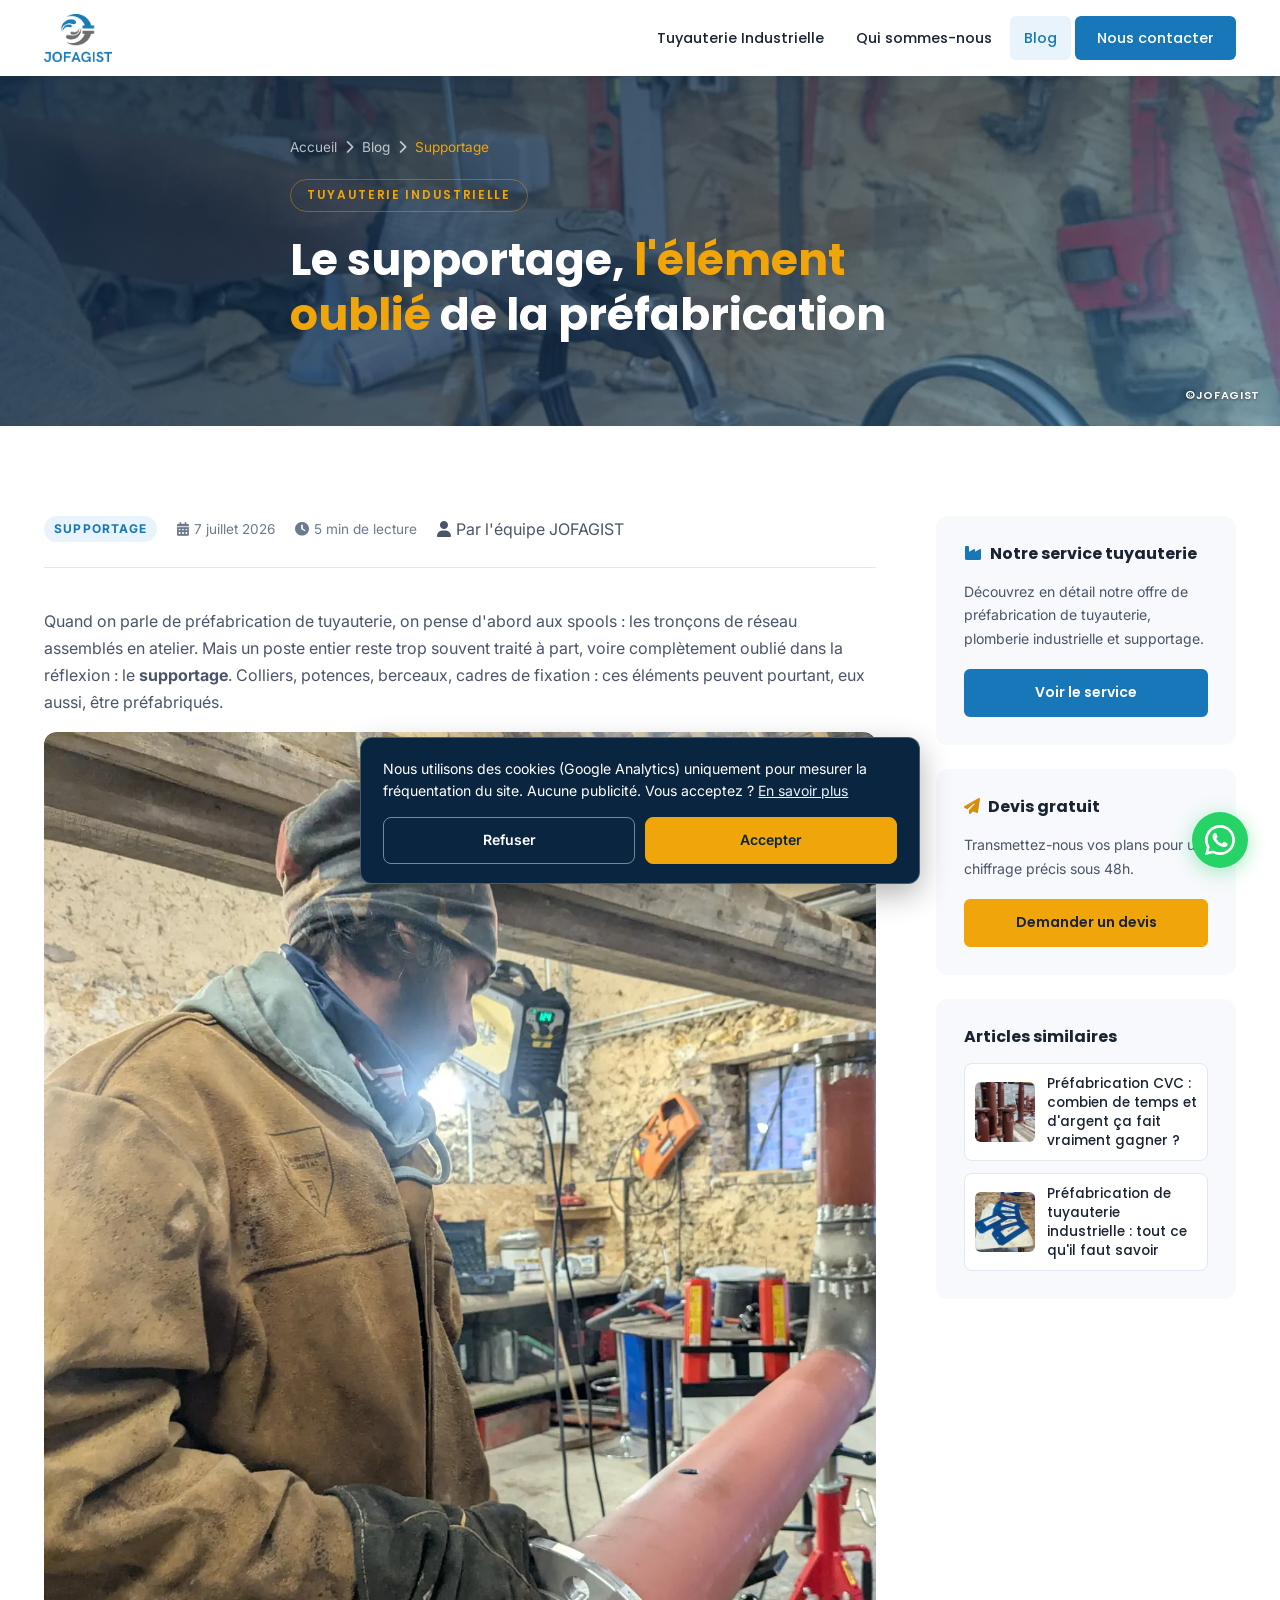
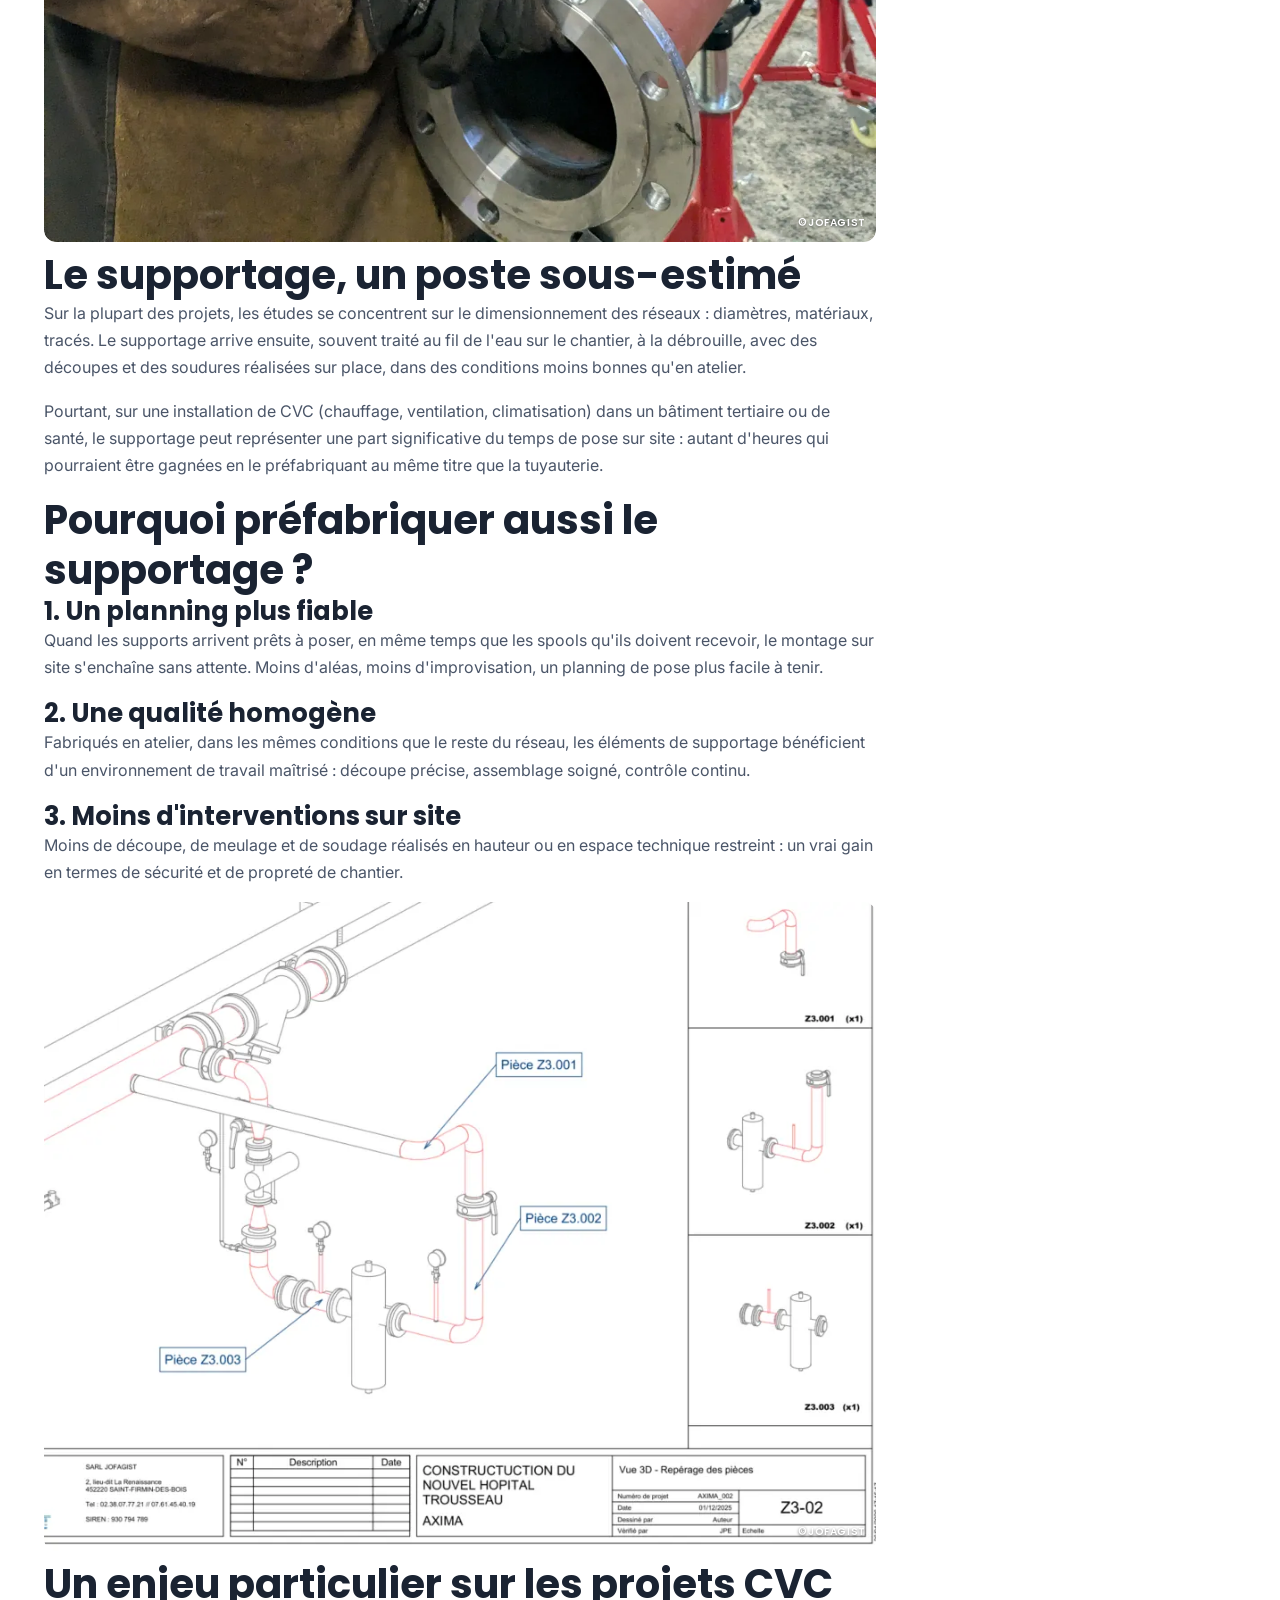
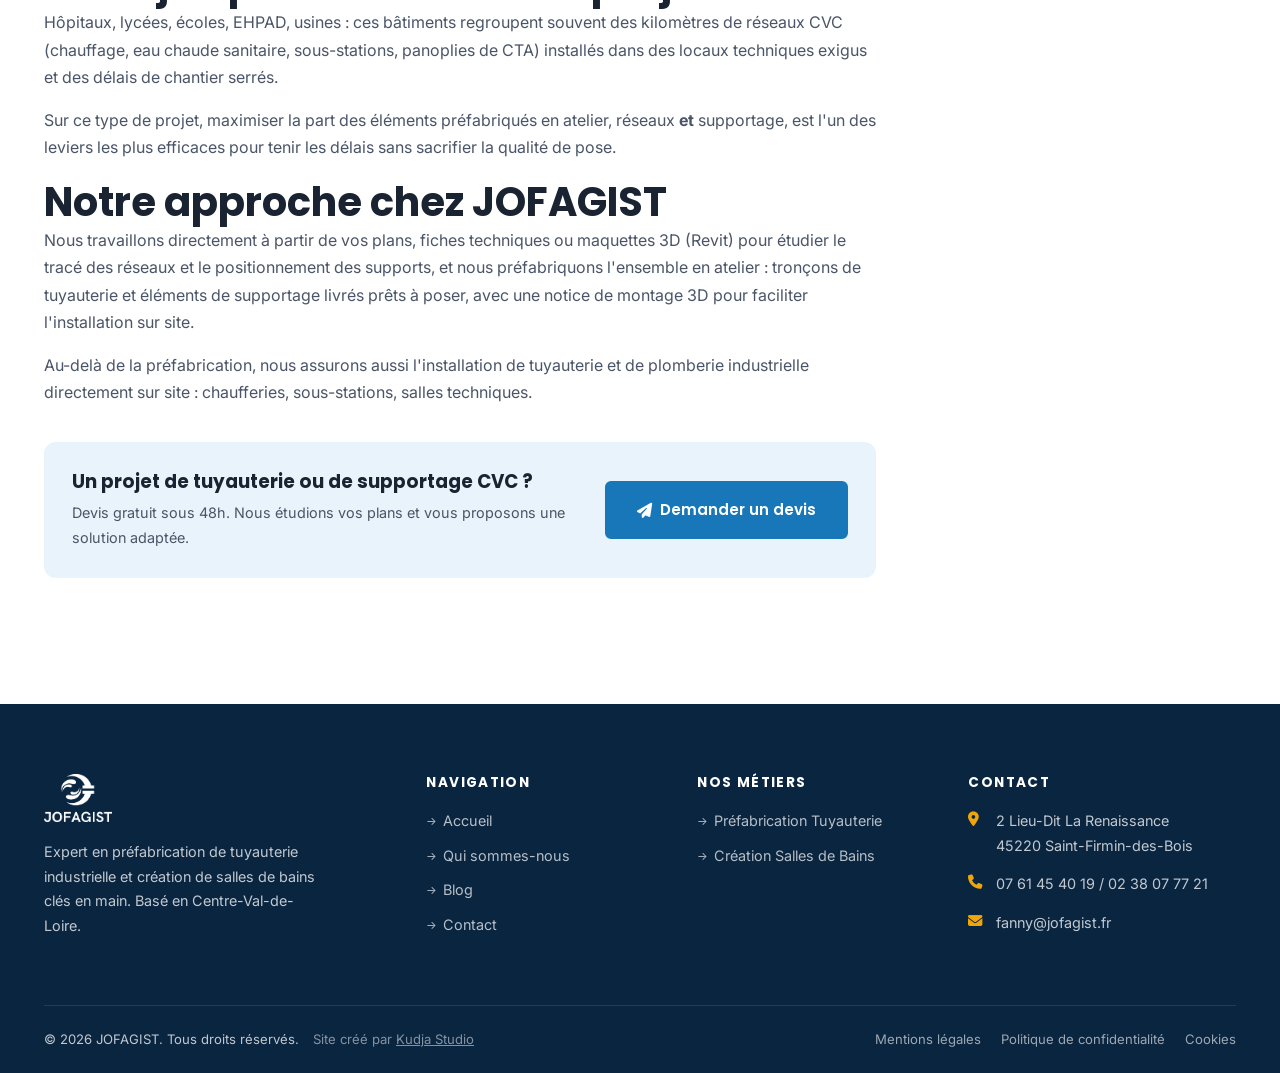
<file: blog-supportage-prefabrication.html>
<!DOCTYPE html>
<html lang="fr">
<head>
  <meta charset="UTF-8">
  <meta name="viewport" content="width=device-width, initial-scale=1.0">
  <meta name="description" content="Le supportage de tuyauterie (colliers, potences, berceaux) peut lui aussi être préfabriqué en atelier. Un levier trop souvent oublié, notamment sur les projets CVC. Guide JOFAGIST.">
  <meta name="robots" content="index, follow">
  <meta property="og:title" content="Le supportage, un élément clé de la préfabrication | JOFAGIST">
  <meta property="og:image" content="assets/images/tuyauterie-industrielle-supportage.webp">
  <meta property="article:published_time" content="2026-07-07">
  <title>Supportage de tuyauterie : l'élément oublié de la préfabrication | JOFAGIST : Expert en tuyauterie industrielle &amp; salles de bains</title>
  <link rel="canonical" href="https://www.jofagist.fr/blog-supportage-prefabrication.html" />
  <link rel="icon" type="image/webp" href="assets/images/logo-jofagist.webp">
  <link rel="preconnect" href="https://fonts.googleapis.com">
  <link rel="preconnect" href="https://fonts.gstatic.com" crossorigin>
  <link href="https://fonts.googleapis.com/css2?family=Inter:wght@400;500;600&family=Poppins:wght@400;500;600;700;800&display=swap" rel="stylesheet">
  <link rel="stylesheet" href="https://cdnjs.cloudflare.com/ajax/libs/font-awesome/6.5.0/css/all.min.css" crossorigin="anonymous" referrerpolicy="no-referrer">
  <link rel="stylesheet" href="assets/css/styles.css">
  <script type="application/ld+json">
  {
    "@context": "https://schema.org",
    "@type": "Article",
    "headline": "Le supportage, l'élément trop souvent oublié de la préfabrication",
    "image": "assets/images/tuyauterie-industrielle-supportage.webp",
    "datePublished": "2026-07-07",
    "author": { "@type": "Organization", "name": "JOFAGIST" },
    "publisher": { "@type": "Organization", "name": "JOFAGIST", "logo": "assets/images/logo-jofagist.webp" },
    "description": "Pourquoi préfabriquer le supportage de tuyauterie au même titre que les réseaux, notamment sur les projets CVC en milieu hospitalier, scolaire ou industriel."
  }
  </script>
</head>
<body>

  <header class="site-header" id="site-header">
    <nav class="nav-container">
      <a href="index.html" class="nav-logo" aria-label="Accueil JOFAGIST">
        <img src="assets/images/logo-jofagist.webp" alt="Logo JOFAGIST" width="150" height="48" loading="eager">
      </a>
      <button class="nav-toggle" id="nav-toggle" aria-label="Ouvrir le menu" aria-expanded="false">
        <span></span><span></span><span></span>
      </button>
      <div class="nav-menu" id="nav-menu">
        <ul class="nav-list">
          <li class="nav-item"><a href="tuyauterie-industrielle.html" class="nav-link">Tuyauterie Industrielle</a></li>
          <li class="nav-item"><a href="qui-sommes-nous.html" class="nav-link">Qui sommes-nous</a></li>
          <li class="nav-item"><a href="blog.html" class="nav-link active">Blog</a></li>
          <li class="nav-item"><a href="contact.html" class="nav-link nav-cta">Nous contacter</a></li>
        </ul>
      </div>
    </nav>
  </header>

  <main>

    <!-- HERO article -->
    <section class="hero hero-small">
      <div class="hero-bg" style="background-image: url('assets/images/tuyauterie-industrielle-supportage.webp');" role="img" aria-label="Supportage de tuyauterie préfabriqué par JOFAGIST"></div>
      <span class="hero-photo-credit">©JOFAGIST</span>
      <div class="container">
        <div class="hero-content">
          <nav class="breadcrumb" aria-label="Fil d'Ariane">
            <a href="index.html">Accueil</a>
            <i class="fas fa-chevron-right" aria-hidden="true"></i>
            <a href="blog.html">Blog</a>
            <i class="fas fa-chevron-right" aria-hidden="true"></i>
            <span>Supportage</span>
          </nav>
          <span class="hero-tag">Tuyauterie industrielle</span>
          <h1>Le supportage, <span>l'élément oublié</span> de la préfabrication</h1>
        </div>
      </div>
    </section>

    <!-- CONTENU ARTICLE -->
    <section class="section">
      <div class="container">
        <div class="article-wrap">

          <!-- Article -->
          <article>
            <div class="article-meta-bar">
              <span class="blog-cat">Supportage</span>
              <time datetime="2026-07-07"><i class="fas fa-calendar-alt" aria-hidden="true" style="margin-right:5px;"></i>7 juillet 2026</time>
              <span class="read-time"><i class="fas fa-clock" aria-hidden="true" style="margin-right:5px;"></i>5 min de lecture</span>
              <span><i class="fas fa-user" aria-hidden="true" style="margin-right:5px;"></i>Par l'équipe JOFAGIST</span>
            </div>

            <p>Quand on parle de préfabrication de tuyauterie, on pense d'abord aux spools : les tronçons de réseau assemblés en atelier. Mais un poste entier reste trop souvent traité à part, voire complètement oublié dans la réflexion : le <strong>supportage</strong>. Colliers, potences, berceaux, cadres de fixation : ces éléments peuvent pourtant, eux aussi, être préfabriqués.</p>

            <div class="article-photo"><img src="assets/images/technicien-atelier-soudure.webp" alt="Technicien JOFAGIST en atelier de préfabrication" width="800" height="450" loading="lazy"></div>

            <h2>Le supportage, un poste sous-estimé</h2>
            <p>Sur la plupart des projets, les études se concentrent sur le dimensionnement des réseaux : diamètres, matériaux, tracés. Le supportage arrive ensuite, souvent traité au fil de l'eau sur le chantier, à la débrouille, avec des découpes et des soudures réalisées sur place, dans des conditions moins bonnes qu'en atelier.</p>
            <p>Pourtant, sur une installation de CVC (chauffage, ventilation, climatisation) dans un bâtiment tertiaire ou de santé, le supportage peut représenter une part significative du temps de pose sur site : autant d'heures qui pourraient être gagnées en le préfabriquant au même titre que la tuyauterie.</p>

            <h2>Pourquoi préfabriquer aussi le supportage ?</h2>
            <h3>1. Un planning plus fiable</h3>
            <p>Quand les supports arrivent prêts à poser, en même temps que les spools qu'ils doivent recevoir, le montage sur site s'enchaîne sans attente. Moins d'aléas, moins d'improvisation, un planning de pose plus facile à tenir.</p>

            <h3>2. Une qualité homogène</h3>
            <p>Fabriqués en atelier, dans les mêmes conditions que le reste du réseau, les éléments de supportage bénéficient d'un environnement de travail maîtrisé : découpe précise, assemblage soigné, contrôle continu.</p>

            <h3>3. Moins d'interventions sur site</h3>
            <p>Moins de découpe, de meulage et de soudage réalisés en hauteur ou en espace technique restreint : un vrai gain en termes de sécurité et de propreté de chantier.</p>

            <div class="article-photo"><img src="assets/images/plan-piece-hopital-trousseau.webp" alt="Plan technique JOFAGIST pour un chantier hospitalier" width="800" height="450" loading="lazy"></div>

            <h2>Un enjeu particulier sur les projets CVC</h2>
            <p>Hôpitaux, lycées, écoles, EHPAD, usines : ces bâtiments regroupent souvent des kilomètres de réseaux CVC (chauffage, eau chaude sanitaire, sous-stations, panoplies de CTA) installés dans des locaux techniques exigus et des délais de chantier serrés.</p>
            <p>Sur ce type de projet, maximiser la part des éléments préfabriqués en atelier, réseaux <strong>et</strong> supportage, est l'un des leviers les plus efficaces pour tenir les délais sans sacrifier la qualité de pose.</p>

            <h2>Notre approche chez JOFAGIST</h2>
            <p>Nous travaillons directement à partir de vos plans, fiches techniques ou maquettes 3D (Revit) pour étudier le tracé des réseaux et le positionnement des supports, et nous préfabriquons l'ensemble en atelier : tronçons de tuyauterie et éléments de supportage livrés prêts à poser, avec une notice de montage 3D pour faciliter l'installation sur site.</p>
            <p>Au-delà de la préfabrication, nous assurons aussi l'installation de tuyauterie et de plomberie industrielle directement sur site : chaufferies, sous-stations, salles techniques.</p>

            <!-- CTA inline -->
            <div style="background:var(--blue-light);border-radius:var(--radius);padding:28px;margin:36px 0;display:flex;align-items:center;gap:20px;flex-wrap:wrap;">
              <div style="flex:1;min-width:200px;">
                <h4 style="margin-bottom:8px;color:var(--text);">Un projet de tuyauterie ou de supportage CVC ?</h4>
                <p style="font-size:0.9rem;margin:0;">Devis gratuit sous 48h. Nous étudions vos plans et vous proposons une solution adaptée.</p>
              </div>
              <a href="contact.html" class="btn btn-blue" style="flex-shrink:0;">
                <i class="fas fa-paper-plane" aria-hidden="true"></i> Demander un devis
              </a>
            </div>

          </article>

          <!-- Sidebar -->
          <aside class="article-sidebar" aria-label="Contenu connexe">
            <div class="sidebar-card">
              <h4><i class="fas fa-industry" aria-hidden="true" style="color:var(--blue);margin-right:8px;"></i>Notre service tuyauterie</h4>
              <p style="font-size:0.88rem;margin-bottom:18px;">Découvrez en détail notre offre de préfabrication de tuyauterie, plomberie industrielle et supportage.</p>
              <a href="tuyauterie-industrielle.html" class="btn btn-blue btn-sm">Voir le service</a>
            </div>

            <div class="sidebar-card">
              <h4><i class="fas fa-paper-plane" aria-hidden="true" style="color:var(--amber-dark);margin-right:8px;"></i>Devis gratuit</h4>
              <p style="font-size:0.88rem;margin-bottom:18px;">Transmettez-nous vos plans pour un chiffrage précis sous 48h.</p>
              <a href="contact.html" class="btn btn-primary btn-sm" style="width:100%;justify-content:center;">Demander un devis</a>
            </div>

            <div class="sidebar-card">
              <h4>Articles similaires</h4>
              <div class="related-articles" style="display:flex;flex-direction:column;gap:12px;margin-top:14px;">
                <a href="blog-prefabrication-gain-temps-argent.html" style="display:flex;gap:12px;align-items:center;padding:10px;background:var(--white);border-radius:8px;border:1px solid var(--border);">
                  <img src="assets/images/serie-pieces-prefabriquees-atelier.webp" alt="" width="60" height="60" style="width:60px;height:60px;object-fit:cover;border-radius:6px;flex-shrink:0;" loading="lazy">
                  <span style="font-size:0.85rem;font-family:'Poppins',sans-serif;font-weight:500;color:var(--text);line-height:1.4;">Préfabrication CVC : combien de temps et d'argent ça fait vraiment gagner&nbsp;?</span>
                </a>
                <a href="blog-tuyauterie-prefabrication.html" style="display:flex;gap:12px;align-items:center;padding:10px;background:var(--white);border-radius:8px;border:1px solid var(--border);">
                  <img src="assets/images/etiquettes-controle-qualite.webp" alt="" width="60" height="60" style="width:60px;height:60px;object-fit:cover;border-radius:6px;flex-shrink:0;" loading="lazy">
                  <span style="font-size:0.85rem;font-family:'Poppins',sans-serif;font-weight:500;color:var(--text);line-height:1.4;">Préfabrication de tuyauterie industrielle : tout ce qu'il faut savoir</span>
                </a>
              </div>
            </div>
          </aside>

        </div>
      </div>
    </section>

  </main>

  <footer class="site-footer">
    <div class="container">
      <div class="footer-grid">
        <div class="footer-brand">
          <img src="assets/images/logo-jofagist.webp" alt="JOFAGIST" class="footer-logo" width="150" height="48" loading="lazy">
          <p>Expert en préfabrication de tuyauterie industrielle et création de salles de bains clés en main. Basé en Centre-Val-de-Loire.</p>
        </div>
        <div class="footer-col">
          <h4>Navigation</h4>
          <ul class="footer-links">
            <li><a href="index.html">Accueil</a></li>
            <li><a href="qui-sommes-nous.html">Qui sommes-nous</a></li>
            <li><a href="blog.html">Blog</a></li>
            <li><a href="contact.html">Contact</a></li>
          </ul>
        </div>
        <div class="footer-col">
          <h4>Nos Métiers</h4>
          <ul class="footer-links">
            <li><a href="tuyauterie-industrielle.html">Préfabrication Tuyauterie</a></li>
            <li><a href="salle-de-bain.html">Création Salles de Bains</a></li>
          </ul>
        </div>
        <div class="footer-col">
          <h4>Contact</h4>
          <div class="footer-contact-item"><i class="fas fa-map-marker-alt" aria-hidden="true"></i><span>2 Lieu-Dit La Renaissance<br>45220 Saint-Firmin-des-Bois</span></div>
          <div class="footer-contact-item"><i class="fas fa-phone" aria-hidden="true"></i><span>07 61 45 40 19 / 02 38 07 77 21</span></div>
          <div class="footer-contact-item"><i class="fas fa-envelope" aria-hidden="true"></i><span>fanny@jofagist.fr</span></div>
        </div>
      </div>
      <div class="footer-bottom">
        <div class="footer-copy">
          <span>© 2026 JOFAGIST. Tous droits réservés.</span>
          <span class="footer-credit">Site créé par <a href="https://kudjastudio.fr/" target="_blank" rel="noopener" style="color:inherit;text-decoration:underline;">Kudja Studio</a></span>
        </div>
        <div class="footer-bottom-links">
          <a href="mentions-legales.html">Mentions légales</a>
          <a href="politique-confidentialite.html">Politique de confidentialité</a>
        </div>
      </div>
    </div>
  </footer>


  <!-- WhatsApp flottant -->
  <a href="https://wa.me/33761454019?text=Bonjour%2C%20je%20souhaite%20obtenir%20un%20devis%20JOFAGIST%20!" class="whatsapp-float" target="_blank" rel="noopener" aria-label="Contacter JOFAGIST sur WhatsApp">
    <svg viewBox="0 0 24 24" xmlns="http://www.w3.org/2000/svg"><path d="M17.472 14.382c-.297-.149-1.758-.867-2.03-.967-.273-.099-.471-.148-.67.15-.197.297-.767.966-.94 1.164-.173.199-.347.223-.644.075-.297-.15-1.255-.463-2.39-1.475-.883-.788-1.48-1.761-1.653-2.059-.173-.297-.018-.458.13-.606.134-.133.298-.347.446-.52.149-.174.198-.298.298-.497.099-.198.05-.371-.025-.52-.075-.149-.669-1.612-.916-2.207-.242-.579-.487-.5-.669-.51-.173-.008-.371-.01-.57-.01-.198 0-.52.074-.792.372-.272.297-1.04 1.016-1.04 2.479 0 1.462 1.065 2.875 1.213 3.074.149.198 2.096 3.2 5.077 4.487.709.306 1.262.489 1.694.625.712.227 1.36.195 1.871.118.571-.085 1.758-.719 2.006-1.413.248-.694.248-1.289.173-1.413-.074-.124-.272-.198-.57-.347z"/><path d="M12 0C5.373 0 0 5.373 0 12c0 2.125.557 4.126 1.534 5.862L.057 23.985l6.278-1.447A11.934 11.934 0 0 0 12 24c6.627 0 12-5.373 12-12S18.627 0 12 0zm0 21.894a9.875 9.875 0 0 1-5.031-1.376l-.361-.214-3.727.857.892-3.617-.235-.372A9.872 9.872 0 0 1 2.106 12C2.106 6.533 6.533 2.106 12 2.106c5.467 0 9.894 4.427 9.894 9.894 0 5.467-4.427 9.894-9.894 9.894z"/></svg>
  </a>

  <script src="assets/js/main.js"></script>
  <script src="assets/js/consent.js"></script>
</body>
</html>
</file>
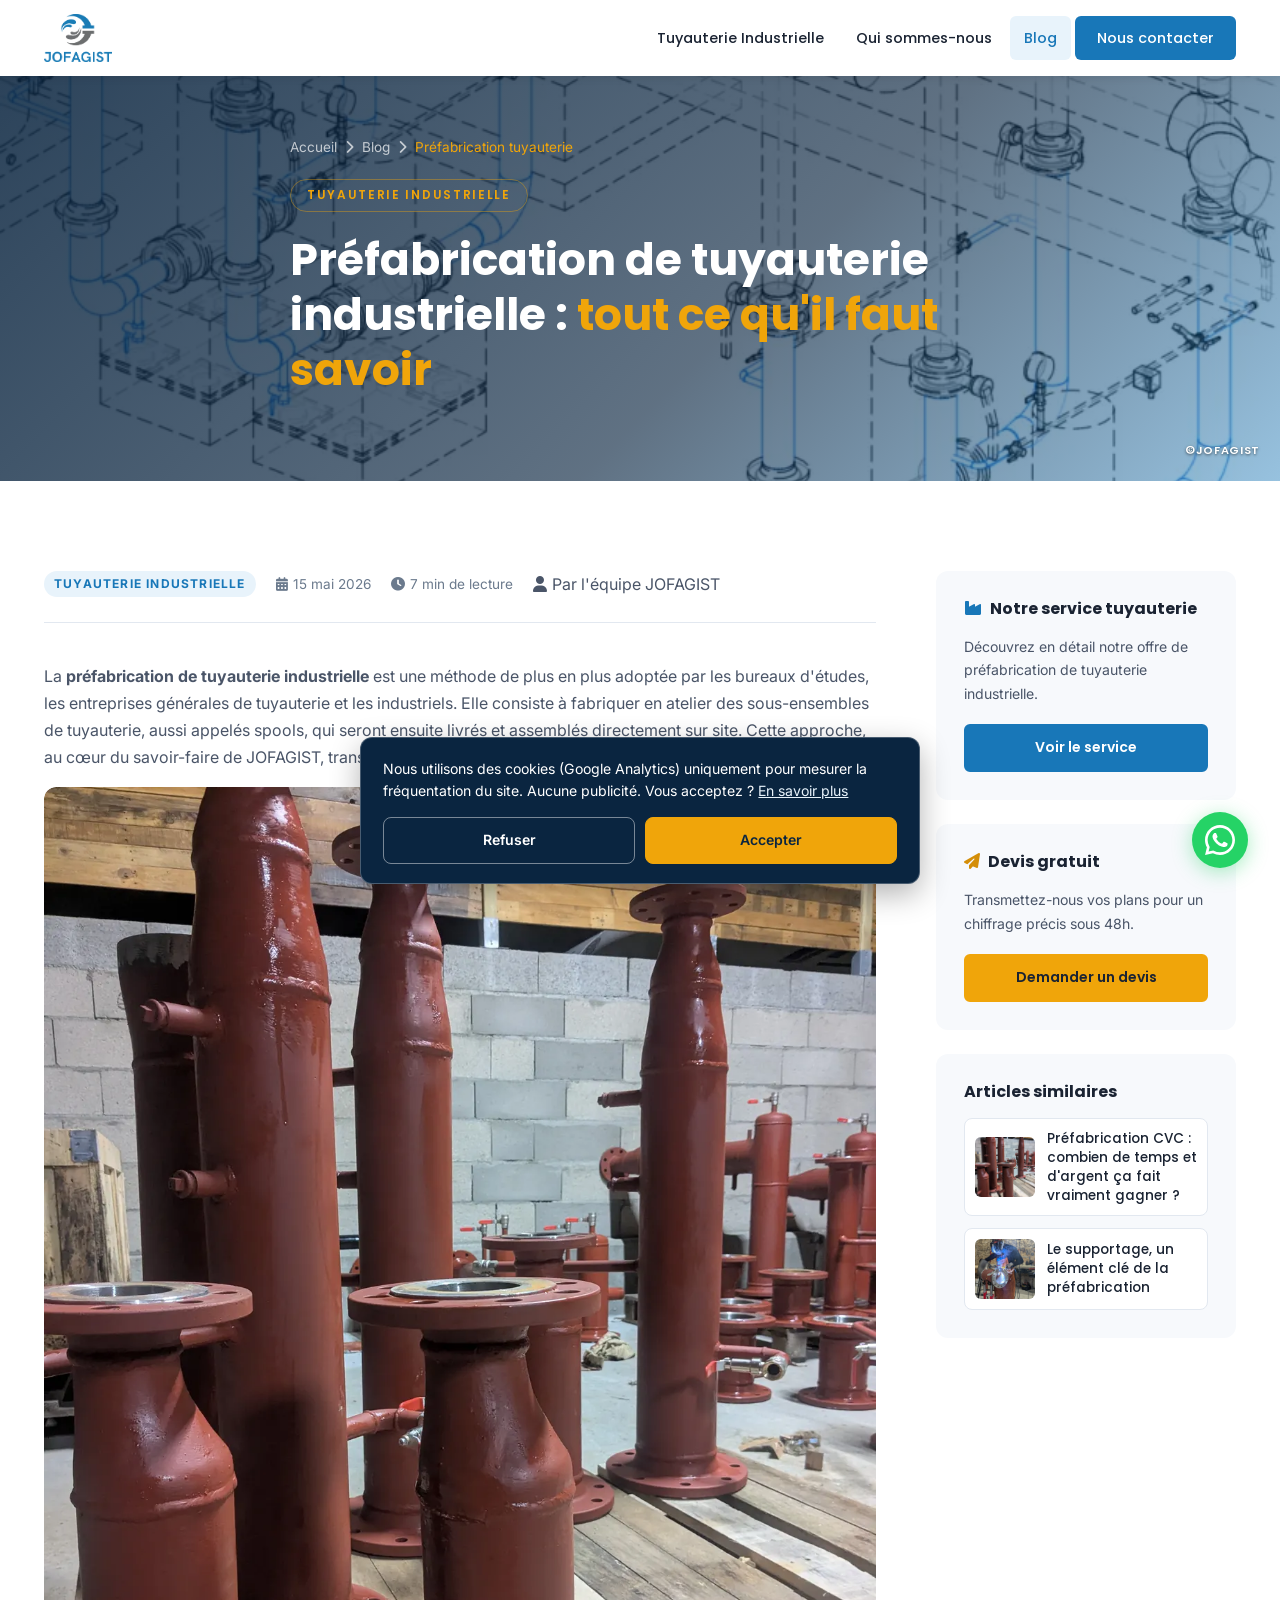
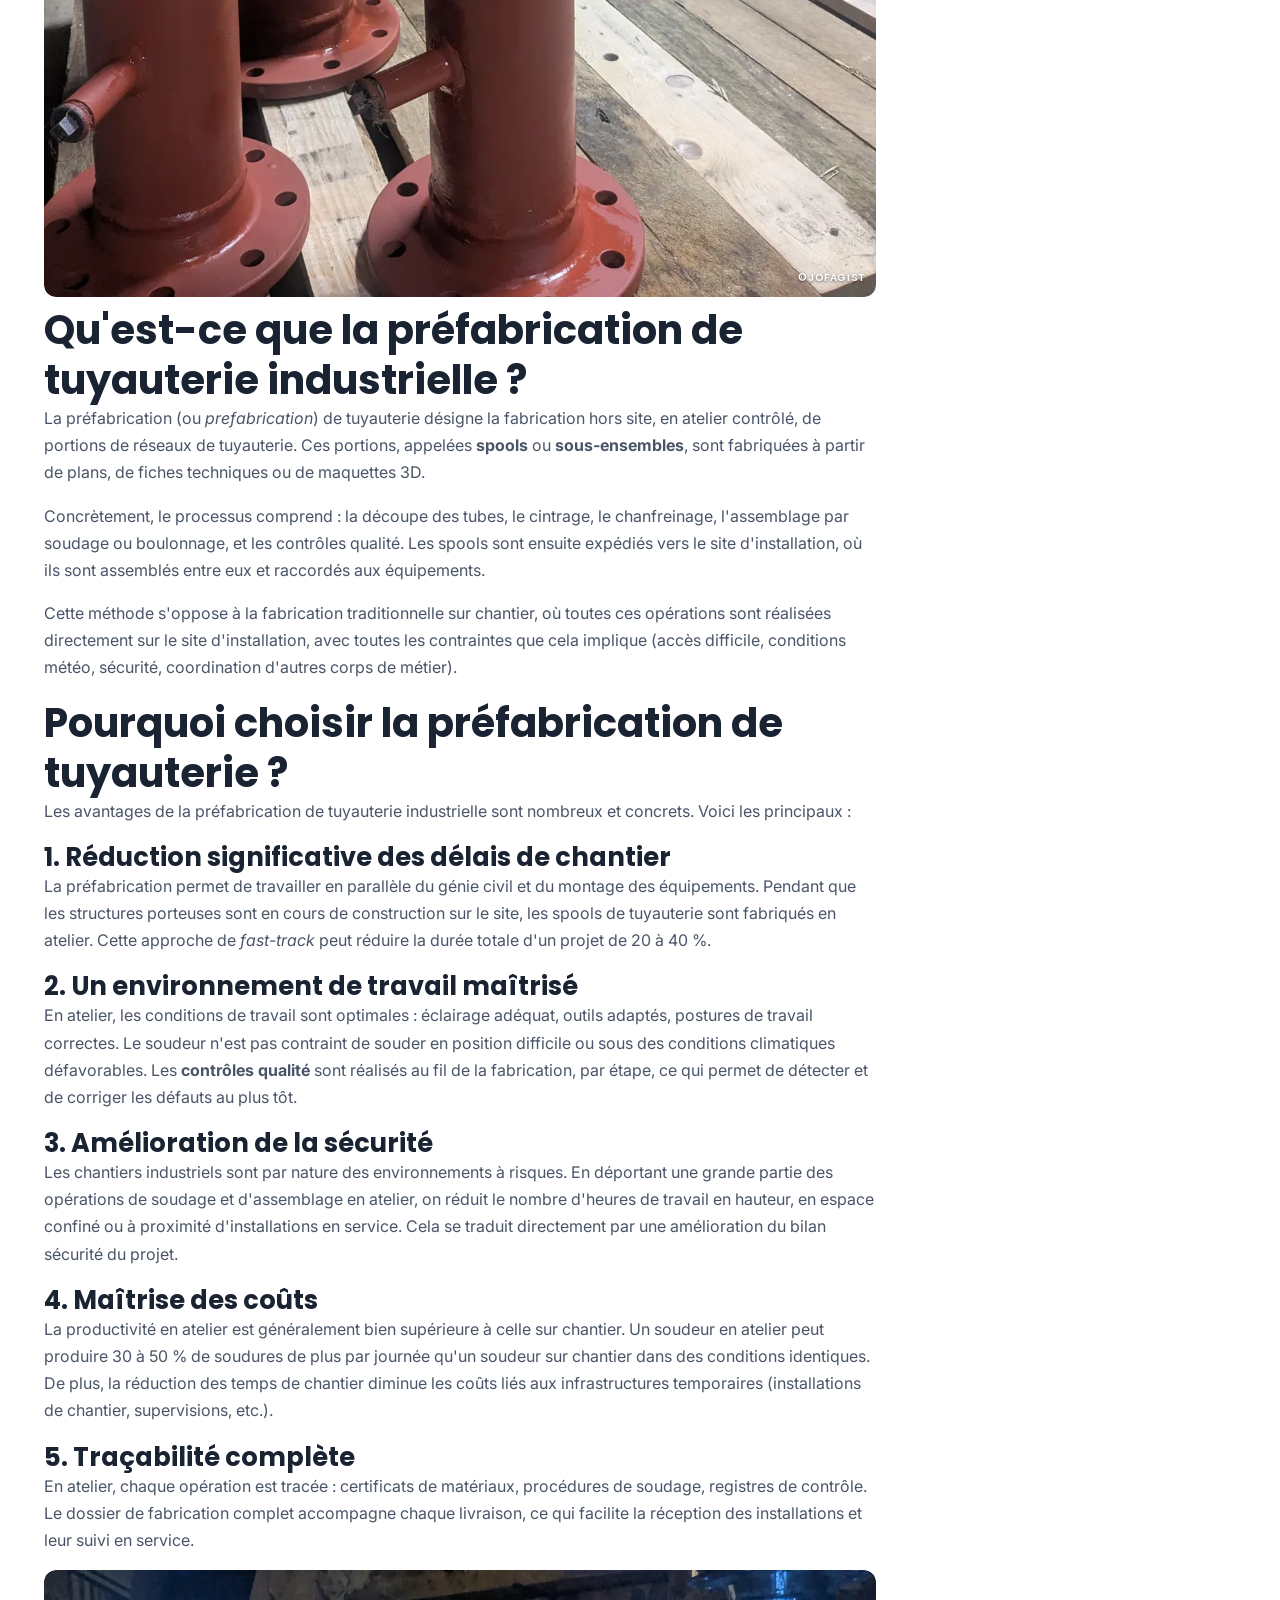
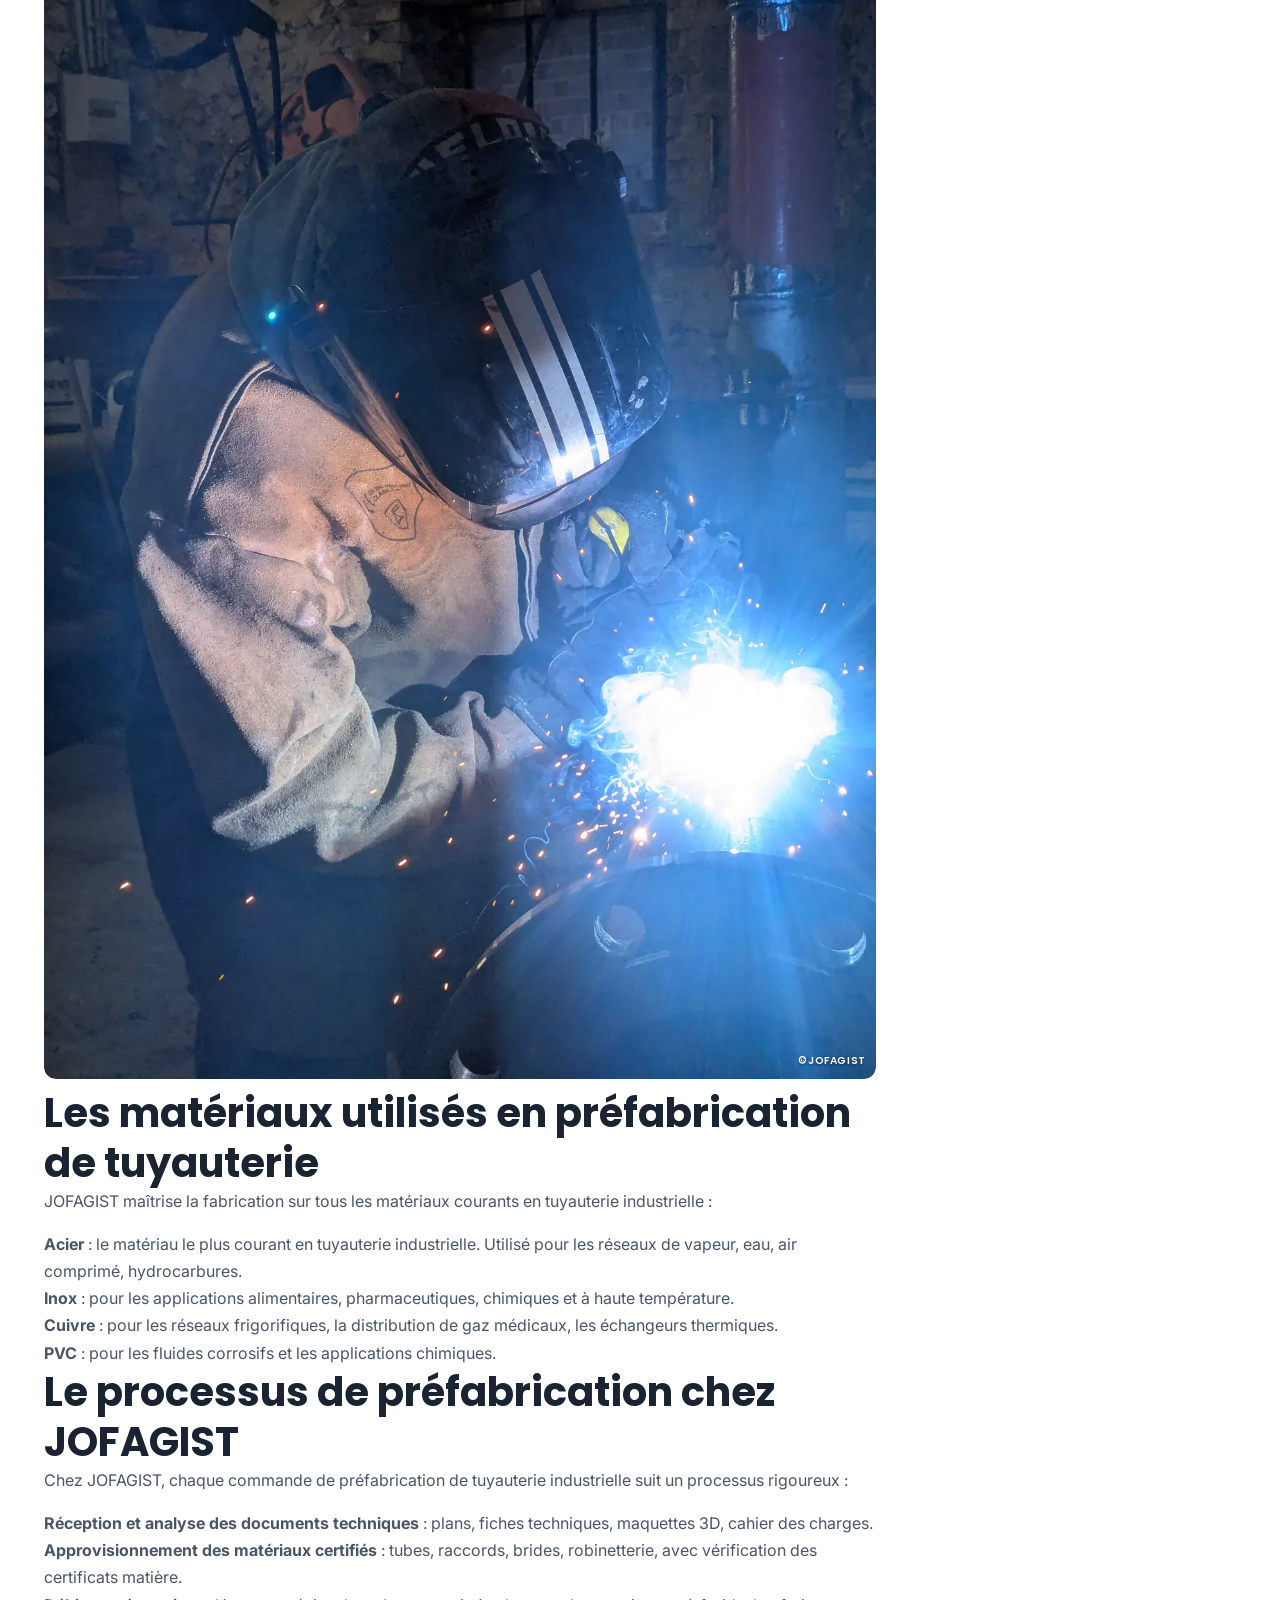
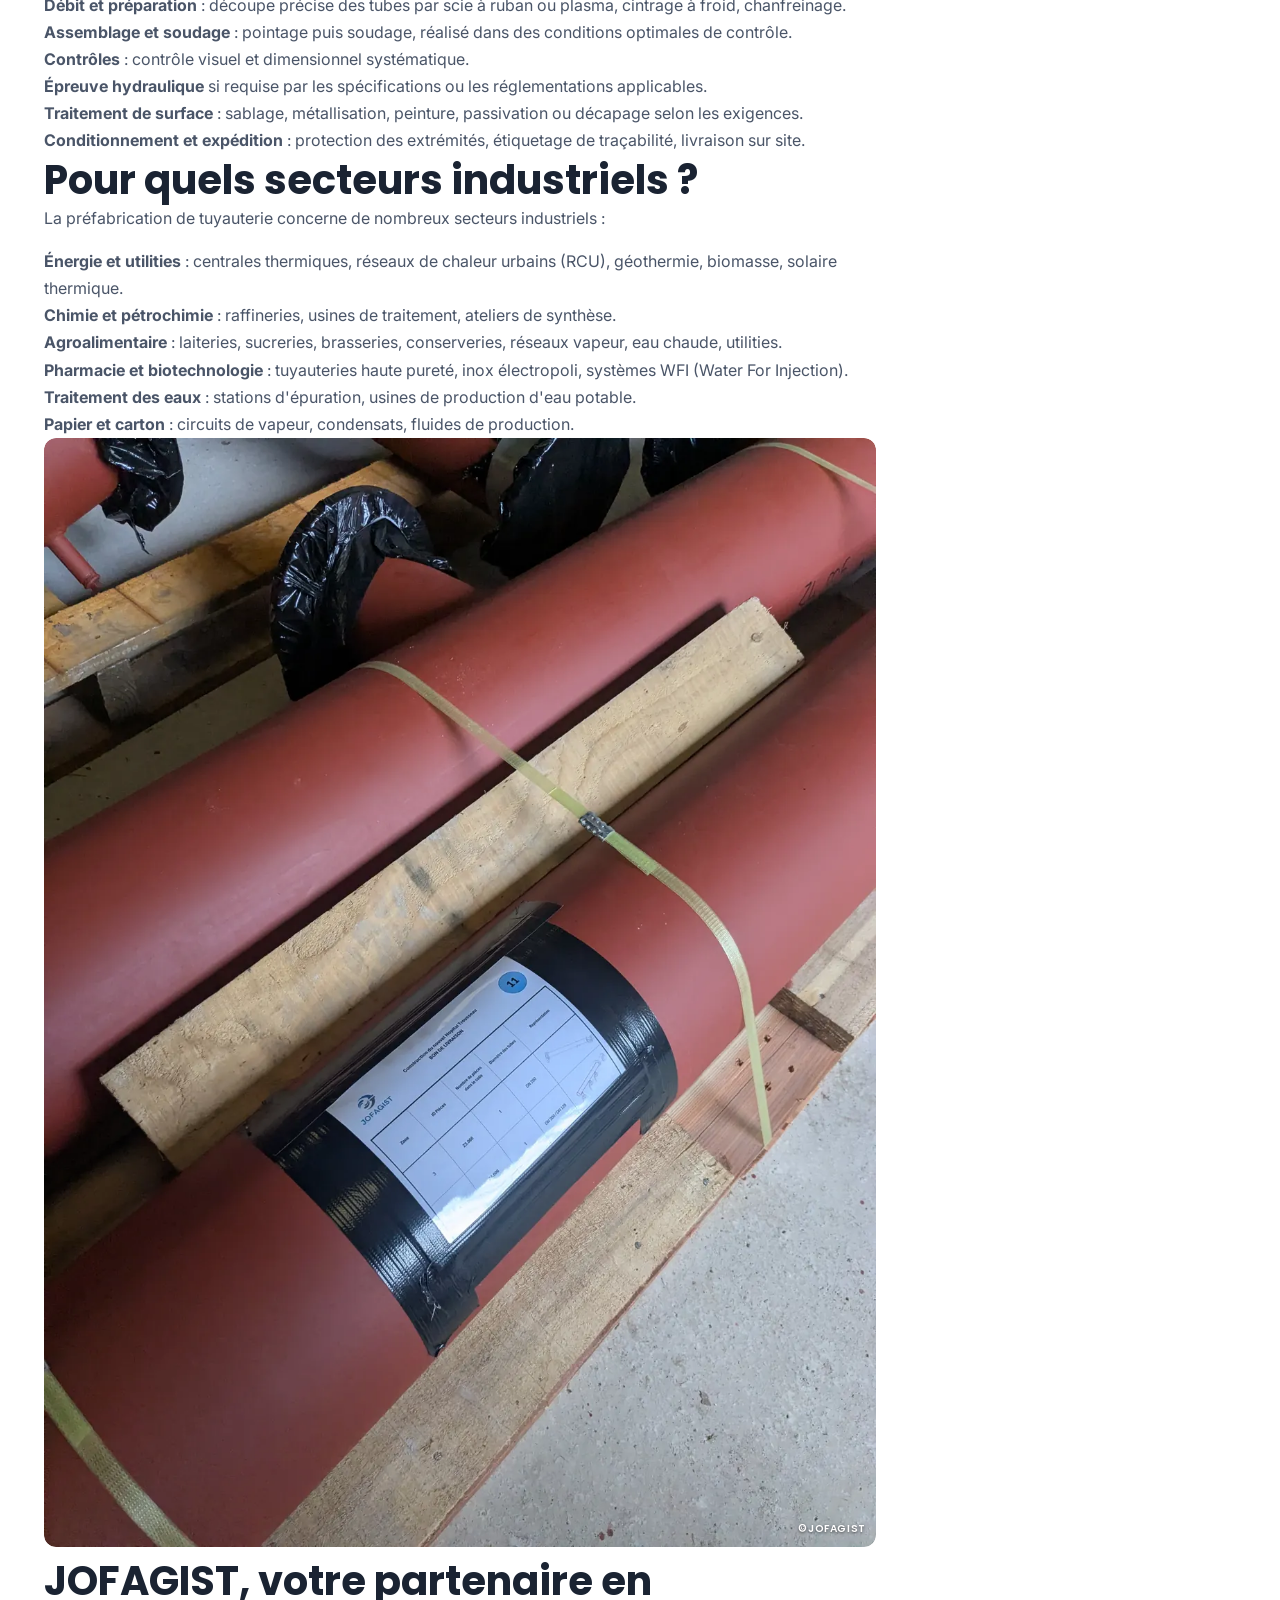
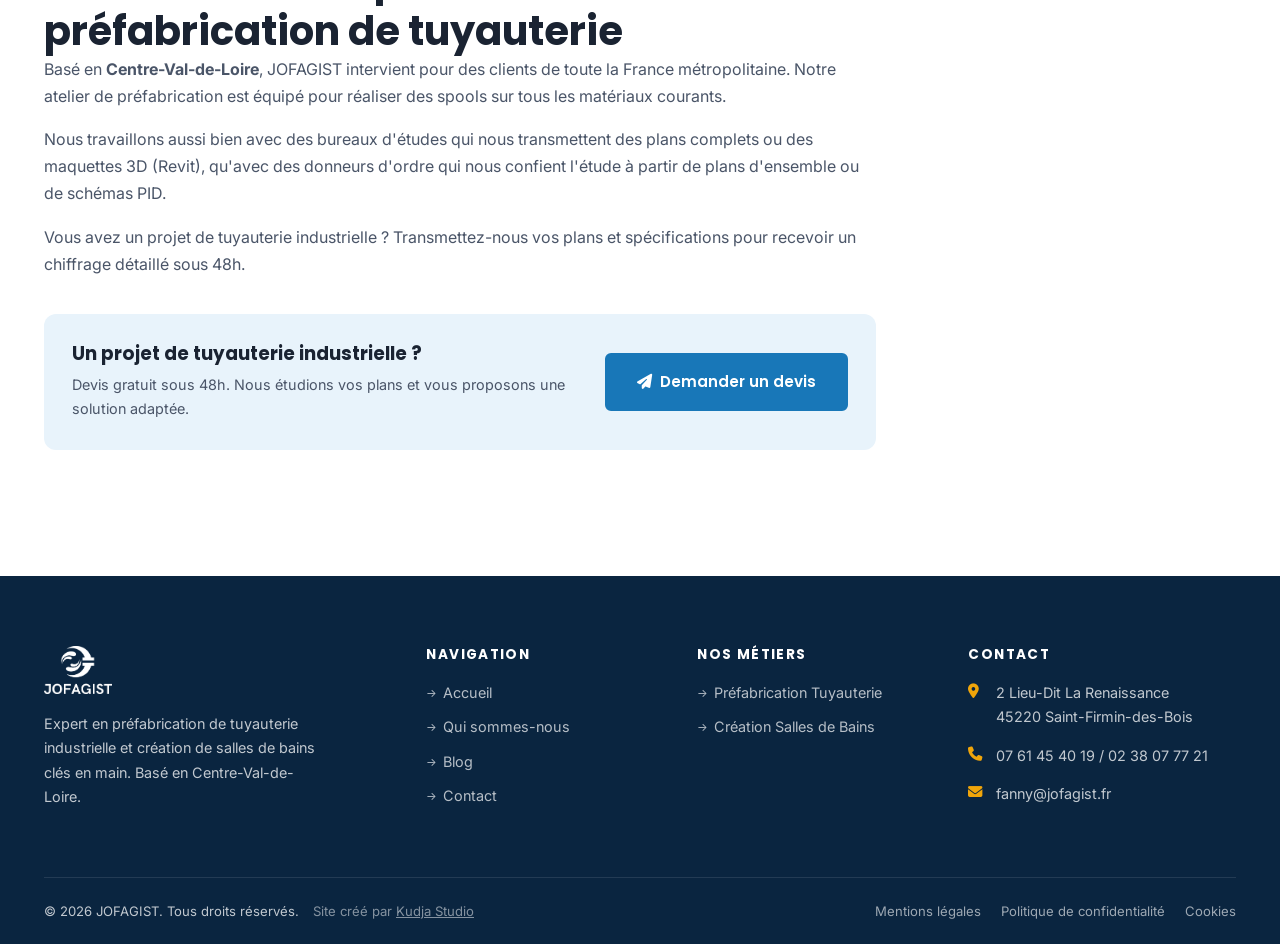
<file: blog-tuyauterie-prefabrication.html>
<!DOCTYPE html>
<html lang="fr">
<head>
  <meta charset="UTF-8">
  <meta name="viewport" content="width=device-width, initial-scale=1.0">
  <meta name="description" content="La préfabrication de tuyauterie industrielle en atelier : avantages, processus, matériaux et bonnes pratiques. Guide complet par les experts JOFAGIST en Centre-Val-de-Loire.">
  <meta name="robots" content="index, follow">
  <meta property="og:title" content="Préfabrication de tuyauterie industrielle : tout ce qu'il faut savoir | JOFAGIST">
  <meta property="og:image" content="assets/images/revit-plan-1.webp">
  <meta property="article:published_time" content="2026-05-15">
  <title>Préfabrication de tuyauterie industrielle : guide complet | JOFAGIST : Expert en tuyauterie industrielle &amp; salles de bains</title>
  <link rel="canonical" href="https://www.jofagist.fr/blog-tuyauterie-prefabrication.html" />
  <link rel="icon" type="image/webp" href="assets/images/logo-jofagist.webp">
  <link rel="preconnect" href="https://fonts.googleapis.com">
  <link rel="preconnect" href="https://fonts.gstatic.com" crossorigin>
  <link href="https://fonts.googleapis.com/css2?family=Inter:wght@400;500;600&family=Poppins:wght@400;500;600;700;800&display=swap" rel="stylesheet">
  <link rel="stylesheet" href="https://cdnjs.cloudflare.com/ajax/libs/font-awesome/6.5.0/css/all.min.css" crossorigin="anonymous" referrerpolicy="no-referrer">
  <link rel="stylesheet" href="assets/css/styles.css">
  <script type="application/ld+json">
  {
    "@context": "https://schema.org",
    "@type": "Article",
    "headline": "Préfabrication de tuyauterie industrielle : tout ce qu'il faut savoir",
    "image": "assets/images/revit-plan-1.webp",
    "datePublished": "2026-05-15",
    "author": { "@type": "Organization", "name": "JOFAGIST" },
    "publisher": { "@type": "Organization", "name": "JOFAGIST", "logo": "assets/images/logo-jofagist.webp" },
    "description": "Guide complet sur la préfabrication de tuyauterie industrielle : avantages, processus, matériaux et cas d'usage."
  }
  </script>
</head>
<body>

  <header class="site-header" id="site-header">
    <nav class="nav-container">
      <a href="index.html" class="nav-logo" aria-label="Accueil JOFAGIST">
        <img src="assets/images/logo-jofagist.webp" alt="Logo JOFAGIST" width="150" height="48" loading="eager">
      </a>
      <button class="nav-toggle" id="nav-toggle" aria-label="Ouvrir le menu" aria-expanded="false">
        <span></span><span></span><span></span>
      </button>
      <div class="nav-menu" id="nav-menu">
        <ul class="nav-list">
          <li class="nav-item"><a href="tuyauterie-industrielle.html" class="nav-link">Tuyauterie Industrielle</a></li>
          <li class="nav-item"><a href="qui-sommes-nous.html" class="nav-link">Qui sommes-nous</a></li>
          <li class="nav-item"><a href="blog.html" class="nav-link active">Blog</a></li>
          <li class="nav-item"><a href="contact.html" class="nav-link nav-cta">Nous contacter</a></li>
        </ul>
      </div>
    </nav>
  </header>

  <main>

    <!-- HERO article -->
    <section class="hero hero-small">
      <div class="hero-bg" style="background-image: url('assets/images/revit-plan-1.webp');" role="img" aria-label="Plan 3D d'un réseau de tuyauterie industrielle par JOFAGIST"></div>
      <span class="hero-photo-credit">©JOFAGIST</span>
      <div class="container">
        <div class="hero-content">
          <nav class="breadcrumb" aria-label="Fil d'Ariane">
            <a href="index.html">Accueil</a>
            <i class="fas fa-chevron-right" aria-hidden="true"></i>
            <a href="blog.html">Blog</a>
            <i class="fas fa-chevron-right" aria-hidden="true"></i>
            <span>Préfabrication tuyauterie</span>
          </nav>
          <span class="hero-tag">Tuyauterie industrielle</span>
          <h1>Préfabrication de tuyauterie industrielle : <span>tout ce qu'il faut savoir</span></h1>
        </div>
      </div>
    </section>

    <!-- CONTENU ARTICLE -->
    <section class="section">
      <div class="container">
        <div class="article-wrap">

          <!-- Article -->
          <article>
            <div class="article-meta-bar">
              <span class="blog-cat">Tuyauterie industrielle</span>
              <time datetime="2026-05-15"><i class="fas fa-calendar-alt" aria-hidden="true" style="margin-right:5px;"></i>15 mai 2026</time>
              <span class="read-time"><i class="fas fa-clock" aria-hidden="true" style="margin-right:5px;"></i>7 min de lecture</span>
              <span><i class="fas fa-user" aria-hidden="true" style="margin-right:5px;"></i>Par l'équipe JOFAGIST</span>
            </div>

            <p>La <strong>préfabrication de tuyauterie industrielle</strong> est une méthode de plus en plus adoptée par les bureaux d'études, les entreprises générales de tuyauterie et les industriels. Elle consiste à fabriquer en atelier des sous-ensembles de tuyauterie, aussi appelés spools, qui seront ensuite livrés et assemblés directement sur site. Cette approche, au cœur du savoir-faire de JOFAGIST, transforme profondément l'organisation des chantiers industriels.</p>

            <div class="article-photo"><img src="assets/images/realisations-spools-atelier.webp" alt="Spools de tuyauterie préfabriqués en atelier par JOFAGIST" width="800" height="450" loading="lazy"></div>

            <h2>Qu'est-ce que la préfabrication de tuyauterie industrielle ?</h2>
            <p>La préfabrication (ou <em>prefabrication</em>) de tuyauterie désigne la fabrication hors site, en atelier contrôlé, de portions de réseaux de tuyauterie. Ces portions, appelées <strong>spools</strong> ou <strong>sous-ensembles</strong>, sont fabriquées à partir de plans, de fiches techniques ou de maquettes 3D.</p>
            <p>Concrètement, le processus comprend : la découpe des tubes, le cintrage, le chanfreinage, l'assemblage par soudage ou boulonnage, et les contrôles qualité. Les spools sont ensuite expédiés vers le site d'installation, où ils sont assemblés entre eux et raccordés aux équipements.</p>
            <p>Cette méthode s'oppose à la fabrication traditionnelle sur chantier, où toutes ces opérations sont réalisées directement sur le site d'installation, avec toutes les contraintes que cela implique (accès difficile, conditions météo, sécurité, coordination d'autres corps de métier).</p>

            <h2>Pourquoi choisir la préfabrication de tuyauterie ?</h2>
            <p>Les avantages de la préfabrication de tuyauterie industrielle sont nombreux et concrets. Voici les principaux :</p>

            <h3>1. Réduction significative des délais de chantier</h3>
            <p>La préfabrication permet de travailler en parallèle du génie civil et du montage des équipements. Pendant que les structures porteuses sont en cours de construction sur le site, les spools de tuyauterie sont fabriqués en atelier. Cette approche de <em>fast-track</em> peut réduire la durée totale d'un projet de 20 à 40 %.</p>

            <h3>2. Un environnement de travail maîtrisé</h3>
            <p>En atelier, les conditions de travail sont optimales : éclairage adéquat, outils adaptés, postures de travail correctes. Le soudeur n'est pas contraint de souder en position difficile ou sous des conditions climatiques défavorables. Les <strong>contrôles qualité</strong> sont réalisés au fil de la fabrication, par étape, ce qui permet de détecter et de corriger les défauts au plus tôt.</p>

            <h3>3. Amélioration de la sécurité</h3>
            <p>Les chantiers industriels sont par nature des environnements à risques. En déportant une grande partie des opérations de soudage et d'assemblage en atelier, on réduit le nombre d'heures de travail en hauteur, en espace confiné ou à proximité d'installations en service. Cela se traduit directement par une amélioration du bilan sécurité du projet.</p>

            <h3>4. Maîtrise des coûts</h3>
            <p>La productivité en atelier est généralement bien supérieure à celle sur chantier. Un soudeur en atelier peut produire 30 à 50 % de soudures de plus par journée qu'un soudeur sur chantier dans des conditions identiques. De plus, la réduction des temps de chantier diminue les coûts liés aux infrastructures temporaires (installations de chantier, supervisions, etc.).</p>

            <h3>5. Traçabilité complète</h3>
            <p>En atelier, chaque opération est tracée : certificats de matériaux, procédures de soudage, registres de contrôle. Le dossier de fabrication complet accompagne chaque livraison, ce qui facilite la réception des installations et leur suivi en service.</p>

            <div class="article-photo"><img src="assets/images/soudure-etincelles.webp" alt="Soudure de tuyauterie industrielle en atelier par JOFAGIST" width="800" height="450" loading="lazy"></div>

            <h2>Les matériaux utilisés en préfabrication de tuyauterie</h2>
            <p>JOFAGIST maîtrise la fabrication sur tous les matériaux courants en tuyauterie industrielle :</p>
            <ul>
              <li><strong>Acier</strong> : le matériau le plus courant en tuyauterie industrielle. Utilisé pour les réseaux de vapeur, eau, air comprimé, hydrocarbures.</li>
              <li><strong>Inox</strong> : pour les applications alimentaires, pharmaceutiques, chimiques et à haute température.</li>
              <li><strong>Cuivre</strong> : pour les réseaux frigorifiques, la distribution de gaz médicaux, les échangeurs thermiques.</li>
              <li><strong>PVC</strong> : pour les fluides corrosifs et les applications chimiques.</li>
            </ul>

            <h2>Le processus de préfabrication chez JOFAGIST</h2>
            <p>Chez JOFAGIST, chaque commande de préfabrication de tuyauterie industrielle suit un processus rigoureux :</p>
            <ul>
              <li><strong>Réception et analyse des documents techniques</strong> : plans, fiches techniques, maquettes 3D, cahier des charges.</li>
              <li><strong>Approvisionnement des matériaux certifiés</strong> : tubes, raccords, brides, robinetterie, avec vérification des certificats matière.</li>
              <li><strong>Débit et préparation</strong> : découpe précise des tubes par scie à ruban ou plasma, cintrage à froid, chanfreinage.</li>
              <li><strong>Assemblage et soudage</strong> : pointage puis soudage, réalisé dans des conditions optimales de contrôle.</li>
              <li><strong>Contrôles</strong> : contrôle visuel et dimensionnel systématique.</li>
              <li><strong>Épreuve hydraulique</strong> si requise par les spécifications ou les réglementations applicables.</li>
              <li><strong>Traitement de surface</strong> : sablage, métallisation, peinture, passivation ou décapage selon les exigences.</li>
              <li><strong>Conditionnement et expédition</strong> : protection des extrémités, étiquetage de traçabilité, livraison sur site.</li>
            </ul>

            <h2>Pour quels secteurs industriels ?</h2>
            <p>La préfabrication de tuyauterie concerne de nombreux secteurs industriels :</p>
            <ul>
              <li><strong>Énergie et utilities</strong> : centrales thermiques, réseaux de chaleur urbains (RCU), géothermie, biomasse, solaire thermique.</li>
              <li><strong>Chimie et pétrochimie</strong> : raffineries, usines de traitement, ateliers de synthèse.</li>
              <li><strong>Agroalimentaire</strong> : laiteries, sucreries, brasseries, conserveries, réseaux vapeur, eau chaude, utilities.</li>
              <li><strong>Pharmacie et biotechnologie</strong> : tuyauteries haute pureté, inox électropoli, systèmes WFI (Water For Injection).</li>
              <li><strong>Traitement des eaux</strong> : stations d'épuration, usines de production d'eau potable.</li>
              <li><strong>Papier et carton</strong> : circuits de vapeur, condensats, fluides de production.</li>
            </ul>

            <div class="article-photo"><img src="assets/images/bon-livraison-hopital-trousseau.webp" alt="Bon de livraison JOFAGIST pour un chantier hospitalier" width="800" height="450" loading="lazy"></div>

            <h2>JOFAGIST, votre partenaire en préfabrication de tuyauterie</h2>
            <p>Basé en <strong>Centre-Val-de-Loire</strong>, JOFAGIST intervient pour des clients de toute la France métropolitaine. Notre atelier de préfabrication est équipé pour réaliser des spools sur tous les matériaux courants.</p>
            <p>Nous travaillons aussi bien avec des bureaux d'études qui nous transmettent des plans complets ou des maquettes 3D (Revit), qu'avec des donneurs d'ordre qui nous confient l'étude à partir de plans d'ensemble ou de schémas PID.</p>
            <p>Vous avez un projet de tuyauterie industrielle ? Transmettez-nous vos plans et spécifications pour recevoir un chiffrage détaillé sous 48h.</p>

            <!-- CTA inline -->
            <div style="background:var(--blue-light);border-radius:var(--radius);padding:28px;margin:36px 0;display:flex;align-items:center;gap:20px;flex-wrap:wrap;">
              <div style="flex:1;min-width:200px;">
                <h4 style="margin-bottom:8px;color:var(--text);">Un projet de tuyauterie industrielle ?</h4>
                <p style="font-size:0.9rem;margin:0;">Devis gratuit sous 48h. Nous étudions vos plans et vous proposons une solution adaptée.</p>
              </div>
              <a href="contact.html" class="btn btn-blue" style="flex-shrink:0;">
                <i class="fas fa-paper-plane" aria-hidden="true"></i> Demander un devis
              </a>
            </div>

          </article>

          <!-- Sidebar -->
          <aside class="article-sidebar" aria-label="Contenu connexe">
            <div class="sidebar-card">
              <h4><i class="fas fa-industry" aria-hidden="true" style="color:var(--blue);margin-right:8px;"></i>Notre service tuyauterie</h4>
              <p style="font-size:0.88rem;margin-bottom:18px;">Découvrez en détail notre offre de préfabrication de tuyauterie industrielle.</p>
              <a href="tuyauterie-industrielle.html" class="btn btn-blue btn-sm">Voir le service</a>
            </div>

            <div class="sidebar-card">
              <h4><i class="fas fa-paper-plane" aria-hidden="true" style="color:var(--amber-dark);margin-right:8px;"></i>Devis gratuit</h4>
              <p style="font-size:0.88rem;margin-bottom:18px;">Transmettez-nous vos plans pour un chiffrage précis sous 48h.</p>
              <a href="contact.html" class="btn btn-primary btn-sm" style="width:100%;justify-content:center;">Demander un devis</a>
            </div>

            <div class="sidebar-card">
              <h4>Articles similaires</h4>
              <div class="related-articles" style="display:flex;flex-direction:column;gap:12px;margin-top:14px;">
                <a href="blog-prefabrication-gain-temps-argent.html" style="display:flex;gap:12px;align-items:center;padding:10px;background:var(--white);border-radius:8px;border:1px solid var(--border);">
                  <img src="assets/images/serie-pieces-prefabriquees-atelier.webp" alt="" width="60" height="60" style="width:60px;height:60px;object-fit:cover;border-radius:6px;flex-shrink:0;" loading="lazy">
                  <span style="font-size:0.85rem;font-family:'Poppins',sans-serif;font-weight:500;color:var(--text);line-height:1.4;">Préfabrication CVC : combien de temps et d'argent ça fait vraiment gagner&nbsp;?</span>
                </a>
                <a href="blog-supportage-prefabrication.html" style="display:flex;gap:12px;align-items:center;padding:10px;background:var(--white);border-radius:8px;border:1px solid var(--border);">
                  <img src="assets/images/technicien-soudure-bride.webp" alt="" width="60" height="60" style="width:60px;height:60px;object-fit:cover;border-radius:6px;flex-shrink:0;" loading="lazy">
                  <span style="font-size:0.85rem;font-family:'Poppins',sans-serif;font-weight:500;color:var(--text);line-height:1.4;">Le supportage, un élément clé de la préfabrication</span>
                </a>
              </div>
            </div>
          </aside>

        </div>
      </div>
    </section>

  </main>

  <footer class="site-footer">
    <div class="container">
      <div class="footer-grid">
        <div class="footer-brand">
          <img src="assets/images/logo-jofagist.webp" alt="JOFAGIST" class="footer-logo" width="150" height="48" loading="lazy">
          <p>Expert en préfabrication de tuyauterie industrielle et création de salles de bains clés en main. Basé en Centre-Val-de-Loire.</p>
        </div>
        <div class="footer-col">
          <h4>Navigation</h4>
          <ul class="footer-links">
            <li><a href="index.html">Accueil</a></li>
            <li><a href="qui-sommes-nous.html">Qui sommes-nous</a></li>
            <li><a href="blog.html">Blog</a></li>
            <li><a href="contact.html">Contact</a></li>
          </ul>
        </div>
        <div class="footer-col">
          <h4>Nos Métiers</h4>
          <ul class="footer-links">
            <li><a href="tuyauterie-industrielle.html">Préfabrication Tuyauterie</a></li>
            <li><a href="salle-de-bain.html">Création Salles de Bains</a></li>
          </ul>
        </div>
        <div class="footer-col">
          <h4>Contact</h4>
          <div class="footer-contact-item"><i class="fas fa-map-marker-alt" aria-hidden="true"></i><span>2 Lieu-Dit La Renaissance<br>45220 Saint-Firmin-des-Bois</span></div>
          <div class="footer-contact-item"><i class="fas fa-phone" aria-hidden="true"></i><span>07 61 45 40 19 / 02 38 07 77 21</span></div>
          <div class="footer-contact-item"><i class="fas fa-envelope" aria-hidden="true"></i><span>fanny@jofagist.fr</span></div>
        </div>
      </div>
      <div class="footer-bottom">
        <div class="footer-copy">
          <span>© 2026 JOFAGIST. Tous droits réservés.</span>
          <span class="footer-credit">Site créé par <a href="https://kudjastudio.fr/" target="_blank" rel="noopener" style="color:inherit;text-decoration:underline;">Kudja Studio</a></span>
        </div>
        <div class="footer-bottom-links">
          <a href="mentions-legales.html">Mentions légales</a>
          <a href="politique-confidentialite.html">Politique de confidentialité</a>
        </div>
      </div>
    </div>
  </footer>


  <!-- WhatsApp flottant -->
  <a href="https://wa.me/33761454019?text=Bonjour%2C%20je%20souhaite%20obtenir%20un%20devis%20JOFAGIST%20!" class="whatsapp-float" target="_blank" rel="noopener" aria-label="Contacter JOFAGIST sur WhatsApp">
    <svg viewBox="0 0 24 24" xmlns="http://www.w3.org/2000/svg"><path d="M17.472 14.382c-.297-.149-1.758-.867-2.03-.967-.273-.099-.471-.148-.67.15-.197.297-.767.966-.94 1.164-.173.199-.347.223-.644.075-.297-.15-1.255-.463-2.39-1.475-.883-.788-1.48-1.761-1.653-2.059-.173-.297-.018-.458.13-.606.134-.133.298-.347.446-.52.149-.174.198-.298.298-.497.099-.198.05-.371-.025-.52-.075-.149-.669-1.612-.916-2.207-.242-.579-.487-.5-.669-.51-.173-.008-.371-.01-.57-.01-.198 0-.52.074-.792.372-.272.297-1.04 1.016-1.04 2.479 0 1.462 1.065 2.875 1.213 3.074.149.198 2.096 3.2 5.077 4.487.709.306 1.262.489 1.694.625.712.227 1.36.195 1.871.118.571-.085 1.758-.719 2.006-1.413.248-.694.248-1.289.173-1.413-.074-.124-.272-.198-.57-.347z"/><path d="M12 0C5.373 0 0 5.373 0 12c0 2.125.557 4.126 1.534 5.862L.057 23.985l6.278-1.447A11.934 11.934 0 0 0 12 24c6.627 0 12-5.373 12-12S18.627 0 12 0zm0 21.894a9.875 9.875 0 0 1-5.031-1.376l-.361-.214-3.727.857.892-3.617-.235-.372A9.872 9.872 0 0 1 2.106 12C2.106 6.533 6.533 2.106 12 2.106c5.467 0 9.894 4.427 9.894 9.894 0 5.467-4.427 9.894-9.894 9.894z"/></svg>
  </a>

  <script src="assets/js/main.js"></script>
  <script src="assets/js/consent.js"></script>
</body>
</html>
</file>
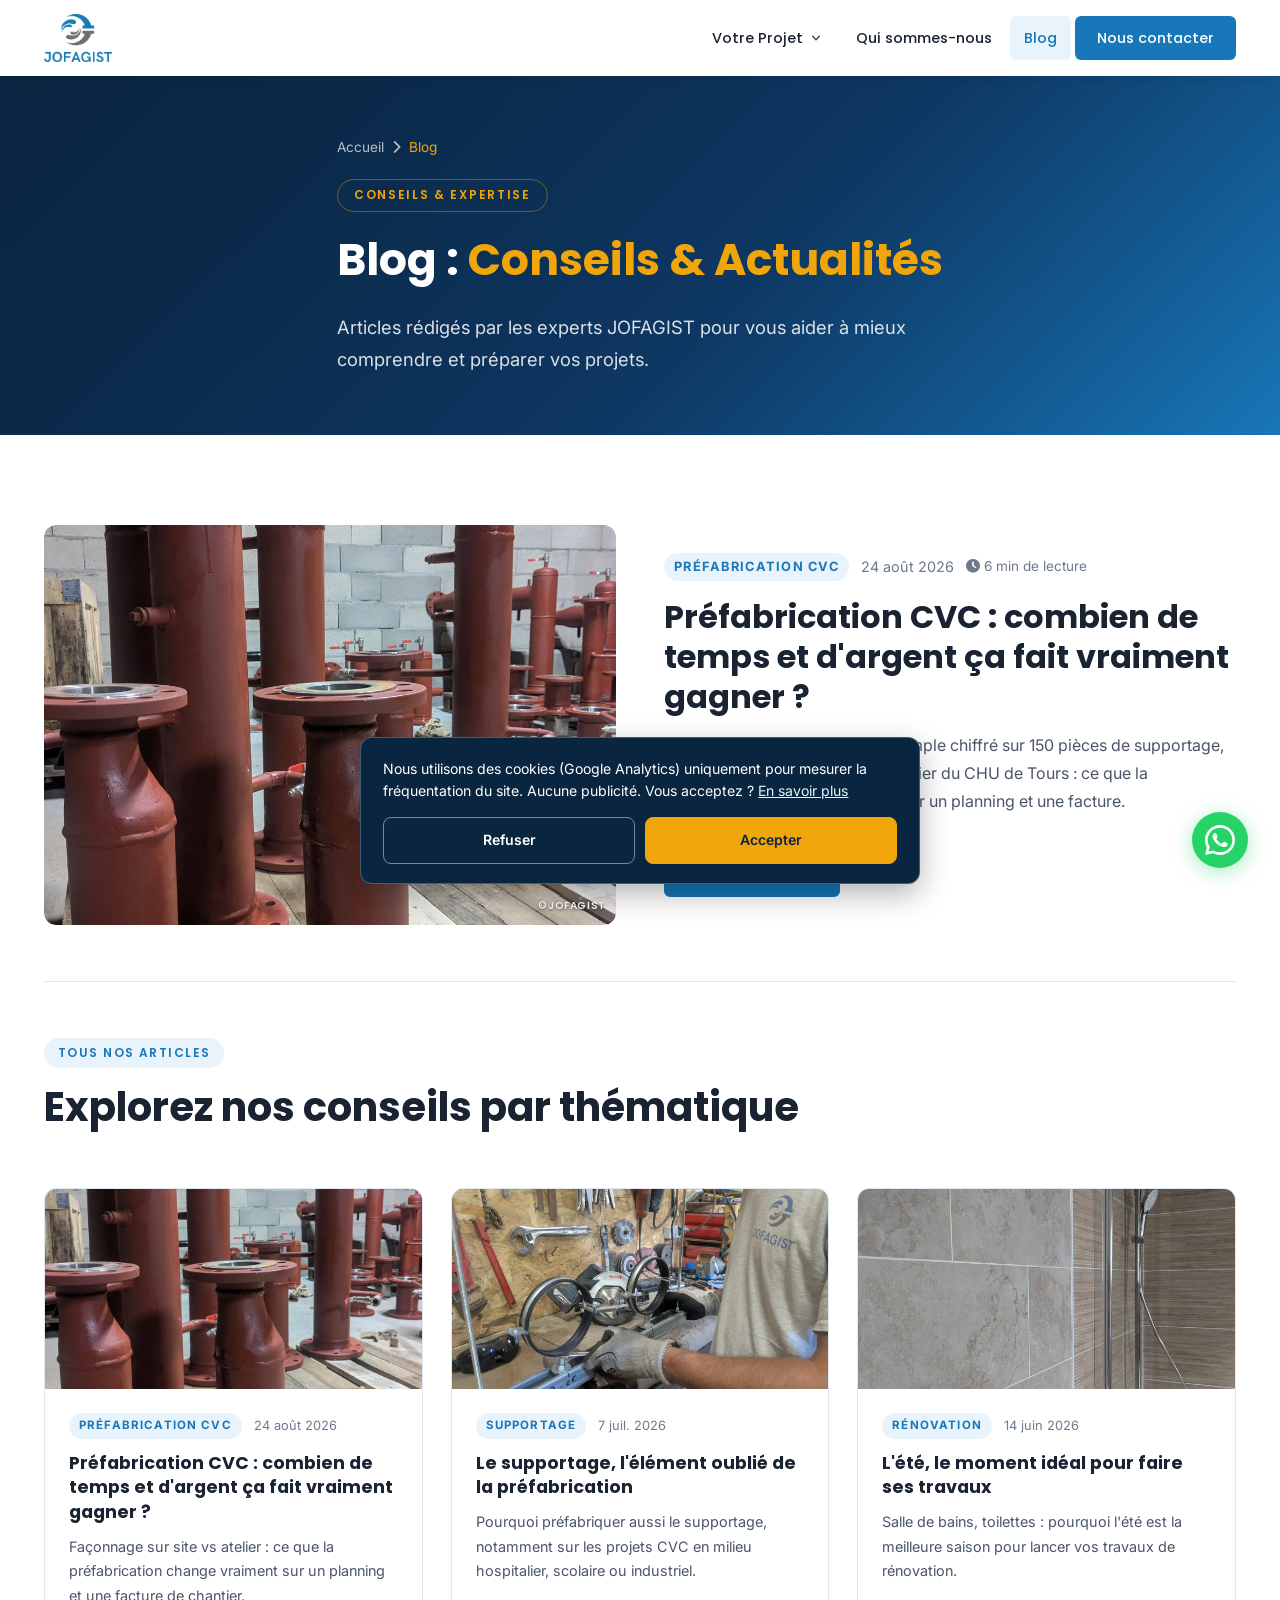
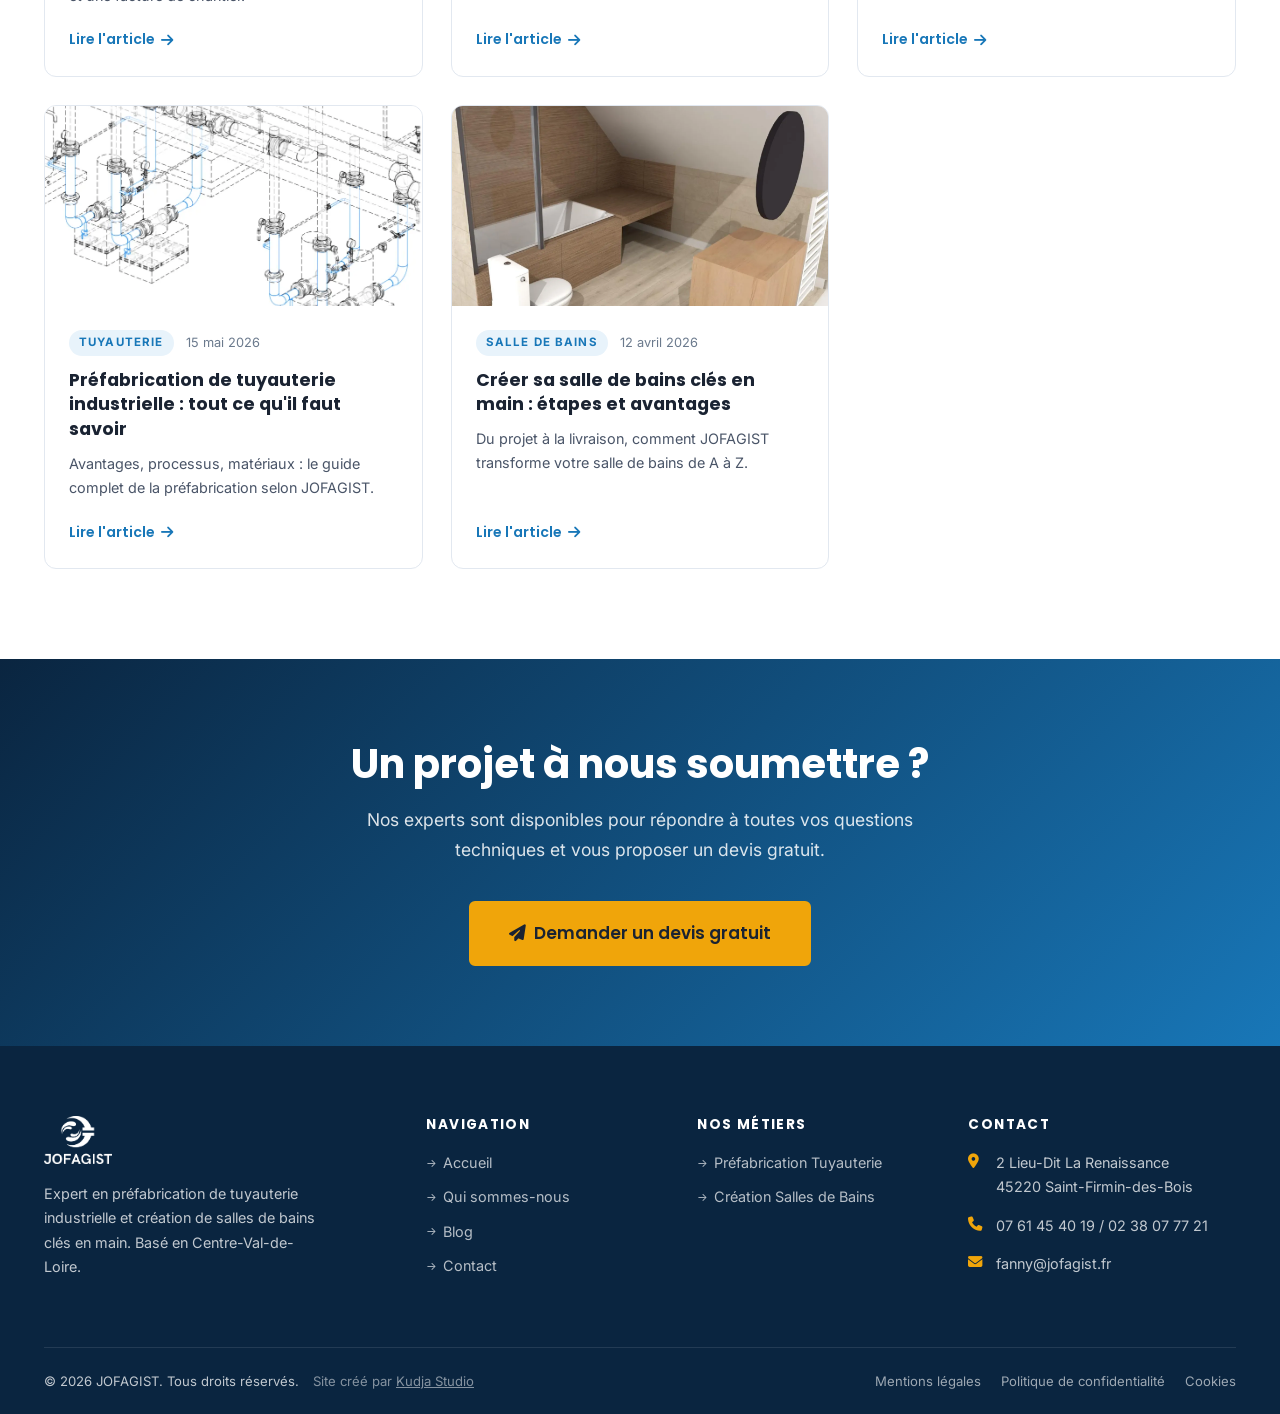
<file: blog.html>
<!DOCTYPE html>
<html lang="fr">
<head>
  <meta charset="UTF-8">
  <meta name="viewport" content="width=device-width, initial-scale=1.0">
  <meta name="description" content="Articles de conseils sur la tuyauterie industrielle, la rénovation de salle de bains et la préparation de projets travaux. Blog des experts JOFAGIST.">
  <meta name="robots" content="index, follow">
  <meta property="og:title" content="Blog | Conseils et Actualités Travaux | JOFAGIST">
  <title>Blog | Conseils &amp; Actualités | JOFAGIST Expert en tuyauterie industrielle &amp; salles de bains</title>
  <link rel="canonical" href="https://www.jofagist.fr/blog.html" />
  <link rel="icon" type="image/webp" href="assets/images/logo-jofagist.webp">
  <link rel="preconnect" href="https://fonts.googleapis.com">
  <link rel="preconnect" href="https://fonts.gstatic.com" crossorigin>
  <link href="https://fonts.googleapis.com/css2?family=Inter:wght@400;500;600&family=Poppins:wght@400;500;600;700;800&display=swap" rel="stylesheet">
  <link rel="stylesheet" href="https://cdnjs.cloudflare.com/ajax/libs/font-awesome/6.5.0/css/all.min.css" crossorigin="anonymous" referrerpolicy="no-referrer">
  <link rel="stylesheet" href="assets/css/styles.css">
</head>
<body>

  <header class="site-header" id="site-header">
    <nav class="nav-container">
      <a href="index.html" class="nav-logo" aria-label="Accueil JOFAGIST">
        <img src="assets/images/logo-jofagist.webp" alt="Logo JOFAGIST" width="150" height="48" loading="eager">
      </a>
      <button class="nav-toggle" id="nav-toggle" aria-label="Ouvrir le menu" aria-expanded="false">
        <span></span><span></span><span></span>
      </button>
      <div class="nav-menu" id="nav-menu">
        <ul class="nav-list">
          <li class="nav-item has-dropdown">
            <a href="#" class="nav-link">Votre Projet
              <svg class="nav-arrow" xmlns="http://www.w3.org/2000/svg" viewBox="0 0 20 20" fill="currentColor" aria-hidden="true"><path fill-rule="evenodd" d="M5.23 7.21a.75.75 0 011.06.02L10 11.168l3.71-3.938a.75.75 0 111.08 1.04l-4.25 4.5a.75.75 0 01-1.08 0l-4.25-4.5a.75.75 0 01.02-1.06z" clip-rule="evenodd"/></svg>
            </a>
            <div class="dropdown">
              <a href="tuyauterie-industrielle.html"><span class="dd-icon"><i class="fas fa-industry" aria-hidden="true"></i></span><span>Je suis un professionnel<small>Tuyauterie industrielle en atelier</small></span></a>
              <a href="salle-de-bain.html"><span class="dd-icon"><i class="fas fa-bath" aria-hidden="true"></i></span><span>Je suis un particulier<small>Salles de bains clés en main</small></span></a>
            </div>
          </li>
          <li class="nav-item"><a href="qui-sommes-nous.html" class="nav-link">Qui sommes-nous</a></li>
          <li class="nav-item"><a href="blog.html" class="nav-link active">Blog</a></li>
          <li class="nav-item"><a href="contact.html" class="nav-link nav-cta">Nous contacter</a></li>
        </ul>
      </div>
    </nav>
  </header>

  <main>

    <!-- HERO -->
    <section class="hero hero-small">
      <div class="hero-bg" style="background: linear-gradient(135deg, var(--blue-dark) 0%, var(--blue-mid) 55%, var(--blue) 100%);"></div>
      <div class="container">
        <div class="hero-content">
          <nav class="breadcrumb" aria-label="Fil d'Ariane">
            <a href="index.html">Accueil</a>
            <i class="fas fa-chevron-right" aria-hidden="true"></i>
            <span>Blog</span>
          </nav>
          <span class="hero-tag">Conseils &amp; expertise</span>
          <h1>Blog : <span>Conseils &amp; Actualités</span></h1>
          <p class="hero-subtitle">Articles rédigés par les experts JOFAGIST pour vous aider à mieux comprendre et préparer vos projets.</p>
        </div>
      </div>
    </section>

    <!-- ARTICLES -->
    <section class="section">
      <div class="container">

        <!-- Article vedette -->
        <div data-reveal style="margin-bottom:56px;">
          <div class="two-col" style="gap:48px;align-items:center;">
            <div class="about-img-wrap">
              <img src="assets/images/serie-pieces-prefabriquees-atelier.webp" alt="Série de pièces de tuyauterie préfabriquées en atelier par JOFAGIST" width="600" height="400" loading="lazy" style="height:400px;object-fit:cover;border-radius:var(--radius);">
            </div>
            <div>
              <div class="blog-meta" style="margin-bottom:16px;">
                <span class="blog-cat" style="font-size:0.8rem;">Préfabrication CVC</span>
                <time class="blog-date" datetime="2026-08-24" style="font-size:0.9rem;">24 août 2026</time>
                <span class="text-muted" style="font-size:0.85rem;"><i class="fas fa-clock" aria-hidden="true"></i> 6 min de lecture</span>
              </div>
              <h2 style="font-size:clamp(1.5rem,3vw,2rem);margin-bottom:14px;">Préfabrication CVC : combien de temps et d'argent ça fait vraiment gagner&nbsp;?</h2>
              <p style="font-size:1rem;line-height:1.75;margin-bottom:24px;">Façonnage sur site vs atelier, exemple chiffré sur 150 pièces de supportage, et retour d'expérience sur le chantier du CHU de Tours : ce que la préfabrication change vraiment sur un planning et une facture.</p>
              <a href="blog-prefabrication-gain-temps-argent.html" class="btn btn-blue">
                Lire l'article <i class="fas fa-arrow-right" aria-hidden="true"></i>
              </a>
            </div>
          </div>
        </div>

        <hr style="border:none;border-top:1px solid var(--border);margin-bottom:56px;">

        <!-- Grille des autres articles -->
        <div class="section-header" data-reveal>
          <span class="section-tag">Tous nos articles</span>
          <h2>Explorez nos conseils par thématique</h2>
        </div>

        <div class="blog-grid" data-reveal>
          <article class="blog-card">
            <img class="blog-card-img" src="assets/images/serie-pieces-prefabriquees-atelier.webp" alt="Série de pièces de tuyauterie préfabriquées en atelier par JOFAGIST" width="400" height="200" loading="lazy">
            <div class="blog-card-body">
              <div class="blog-meta">
                <span class="blog-cat">Préfabrication CVC</span>
                <time class="blog-date" datetime="2026-08-24">24 août 2026</time>
              </div>
              <h3>Préfabrication CVC : combien de temps et d'argent ça fait vraiment gagner&nbsp;?</h3>
              <p>Façonnage sur site vs atelier : ce que la préfabrication change vraiment sur un planning et une facture de chantier.</p>
              <a href="blog-prefabrication-gain-temps-argent.html" class="card-link">Lire l'article <i class="fas fa-arrow-right" aria-hidden="true"></i></a>
            </div>
          </article>

          <article class="blog-card">
            <img class="blog-card-img" src="assets/images/supportage-atelier-collier.webp" alt="Supportage de tuyauterie préfabriqué par JOFAGIST" width="400" height="200" loading="lazy">
            <div class="blog-card-body">
              <div class="blog-meta">
                <span class="blog-cat">Supportage</span>
                <time class="blog-date" datetime="2026-07-07">7 juil. 2026</time>
              </div>
              <h3>Le supportage, l'élément oublié de la préfabrication</h3>
              <p>Pourquoi préfabriquer aussi le supportage, notamment sur les projets CVC en milieu hospitalier, scolaire ou industriel.</p>
              <a href="blog-supportage-prefabrication.html" class="card-link">Lire l'article <i class="fas fa-arrow-right" aria-hidden="true"></i></a>
            </div>
          </article>

          <article class="blog-card">
            <img class="blog-card-img" src="assets/images/salle-de-bain-carrelage-douche.webp" alt="Douche et carrelage de salle de bains rénovée par JOFAGIST" width="400" height="200" style="object-position:top;" loading="lazy">
            <div class="blog-card-body">
              <div class="blog-meta">
                <span class="blog-cat">Rénovation</span>
                <time class="blog-date" datetime="2026-06-14">14 juin 2026</time>
              </div>
              <h3>L'été, le moment idéal pour faire ses travaux</h3>
              <p>Salle de bains, toilettes : pourquoi l'été est la meilleure saison pour lancer vos travaux de rénovation.</p>
              <a href="blog-ete-moment-ideal-travaux.html" class="card-link">Lire l'article <i class="fas fa-arrow-right" aria-hidden="true"></i></a>
            </div>
          </article>

          <article class="blog-card">
            <img class="blog-card-img" src="assets/images/revit-plan-1.webp" alt="Spools de tuyauterie préfabriqués par JOFAGIST" width="400" height="200" loading="lazy">
            <div class="blog-card-body">
              <div class="blog-meta">
                <span class="blog-cat">Tuyauterie</span>
                <time class="blog-date" datetime="2026-05-15">15 mai 2026</time>
              </div>
              <h3>Préfabrication de tuyauterie industrielle : tout ce qu'il faut savoir</h3>
              <p>Avantages, processus, matériaux : le guide complet de la préfabrication selon JOFAGIST.</p>
              <a href="blog-tuyauterie-prefabrication.html" class="card-link">Lire l'article <i class="fas fa-arrow-right" aria-hidden="true"></i></a>
            </div>
          </article>

          <article class="blog-card">
            <img class="blog-card-img" src="assets/images/salle-de-bain-plan-3d.webp" alt="Plan 3D d'une salle de bains conçue par JOFAGIST" width="400" height="200" loading="lazy">
            <div class="blog-card-body">
              <div class="blog-meta">
                <span class="blog-cat">Salle de bains</span>
                <time class="blog-date" datetime="2026-04-12">12 avril 2026</time>
              </div>
              <h3>Créer sa salle de bains clés en main&nbsp;: étapes et avantages</h3>
              <p>Du projet à la livraison, comment JOFAGIST transforme votre salle de bains de A à Z.</p>
              <a href="blog-salle-de-bain-cles-en-main.html" class="card-link">Lire l'article <i class="fas fa-arrow-right" aria-hidden="true"></i></a>
            </div>
          </article>
        </div>
      </div>
    </section>

    <!-- CTA NEWSLETTER -->
    <section class="cta-section">
      <div class="container">
        <h2 data-reveal>Un projet à nous soumettre ?</h2>
        <p data-reveal>Nos experts sont disponibles pour répondre à toutes vos questions techniques et vous proposer un devis gratuit.</p>
        <div class="btn-group" data-reveal>
          <a href="contact.html" class="btn btn-primary btn-lg"><i class="fas fa-paper-plane" aria-hidden="true"></i> Demander un devis gratuit</a>
        </div>
      </div>
    </section>

  </main>

  <footer class="site-footer">
    <div class="container">
      <div class="footer-grid">
        <div class="footer-brand">
          <img src="assets/images/logo-jofagist.webp" alt="JOFAGIST" class="footer-logo" width="150" height="48" loading="lazy">
          <p>Expert en préfabrication de tuyauterie industrielle et création de salles de bains clés en main. Basé en Centre-Val-de-Loire.</p>
        </div>
        <div class="footer-col">
          <h4>Navigation</h4>
          <ul class="footer-links">
            <li><a href="index.html">Accueil</a></li>
            <li><a href="qui-sommes-nous.html">Qui sommes-nous</a></li>
            <li><a href="blog.html">Blog</a></li>
            <li><a href="contact.html">Contact</a></li>
          </ul>
        </div>
        <div class="footer-col">
          <h4>Nos Métiers</h4>
          <ul class="footer-links">
            <li><a href="tuyauterie-industrielle.html">Préfabrication Tuyauterie</a></li>
            <li><a href="salle-de-bain.html">Création Salles de Bains</a></li>
          </ul>
        </div>
        <div class="footer-col">
          <h4>Contact</h4>
          <div class="footer-contact-item"><i class="fas fa-map-marker-alt" aria-hidden="true"></i><span>2 Lieu-Dit La Renaissance<br>45220 Saint-Firmin-des-Bois</span></div>
          <div class="footer-contact-item"><i class="fas fa-phone" aria-hidden="true"></i><span>07 61 45 40 19 / 02 38 07 77 21</span></div>
          <div class="footer-contact-item"><i class="fas fa-envelope" aria-hidden="true"></i><span>fanny@jofagist.fr</span></div>
        </div>
      </div>
      <div class="footer-bottom">
        <div class="footer-copy">
          <span>© 2026 JOFAGIST. Tous droits réservés.</span>
          <span class="footer-credit">Site créé par <a href="https://kudjastudio.fr/" target="_blank" rel="noopener" style="color:inherit;text-decoration:underline;">Kudja Studio</a></span>
        </div>
        <div class="footer-bottom-links">
          <a href="mentions-legales.html">Mentions légales</a>
          <a href="politique-confidentialite.html">Politique de confidentialité</a>
        </div>
      </div>
    </div>
  </footer>


  <!-- WhatsApp flottant -->
  <a href="https://wa.me/33761454019?text=Bonjour%2C%20je%20souhaite%20obtenir%20un%20devis%20JOFAGIST%20!" class="whatsapp-float" target="_blank" rel="noopener" aria-label="Contacter JOFAGIST sur WhatsApp">
    <svg viewBox="0 0 24 24" xmlns="http://www.w3.org/2000/svg"><path d="M17.472 14.382c-.297-.149-1.758-.867-2.03-.967-.273-.099-.471-.148-.67.15-.197.297-.767.966-.94 1.164-.173.199-.347.223-.644.075-.297-.15-1.255-.463-2.39-1.475-.883-.788-1.48-1.761-1.653-2.059-.173-.297-.018-.458.13-.606.134-.133.298-.347.446-.52.149-.174.198-.298.298-.497.099-.198.05-.371-.025-.52-.075-.149-.669-1.612-.916-2.207-.242-.579-.487-.5-.669-.51-.173-.008-.371-.01-.57-.01-.198 0-.52.074-.792.372-.272.297-1.04 1.016-1.04 2.479 0 1.462 1.065 2.875 1.213 3.074.149.198 2.096 3.2 5.077 4.487.709.306 1.262.489 1.694.625.712.227 1.36.195 1.871.118.571-.085 1.758-.719 2.006-1.413.248-.694.248-1.289.173-1.413-.074-.124-.272-.198-.57-.347z"/><path d="M12 0C5.373 0 0 5.373 0 12c0 2.125.557 4.126 1.534 5.862L.057 23.985l6.278-1.447A11.934 11.934 0 0 0 12 24c6.627 0 12-5.373 12-12S18.627 0 12 0zm0 21.894a9.875 9.875 0 0 1-5.031-1.376l-.361-.214-3.727.857.892-3.617-.235-.372A9.872 9.872 0 0 1 2.106 12C2.106 6.533 6.533 2.106 12 2.106c5.467 0 9.894 4.427 9.894 9.894 0 5.467-4.427 9.894-9.894 9.894z"/></svg>
  </a>

  <script src="assets/js/main.js"></script>
  <script src="assets/js/consent.js"></script>
</body>
</html>
</file>
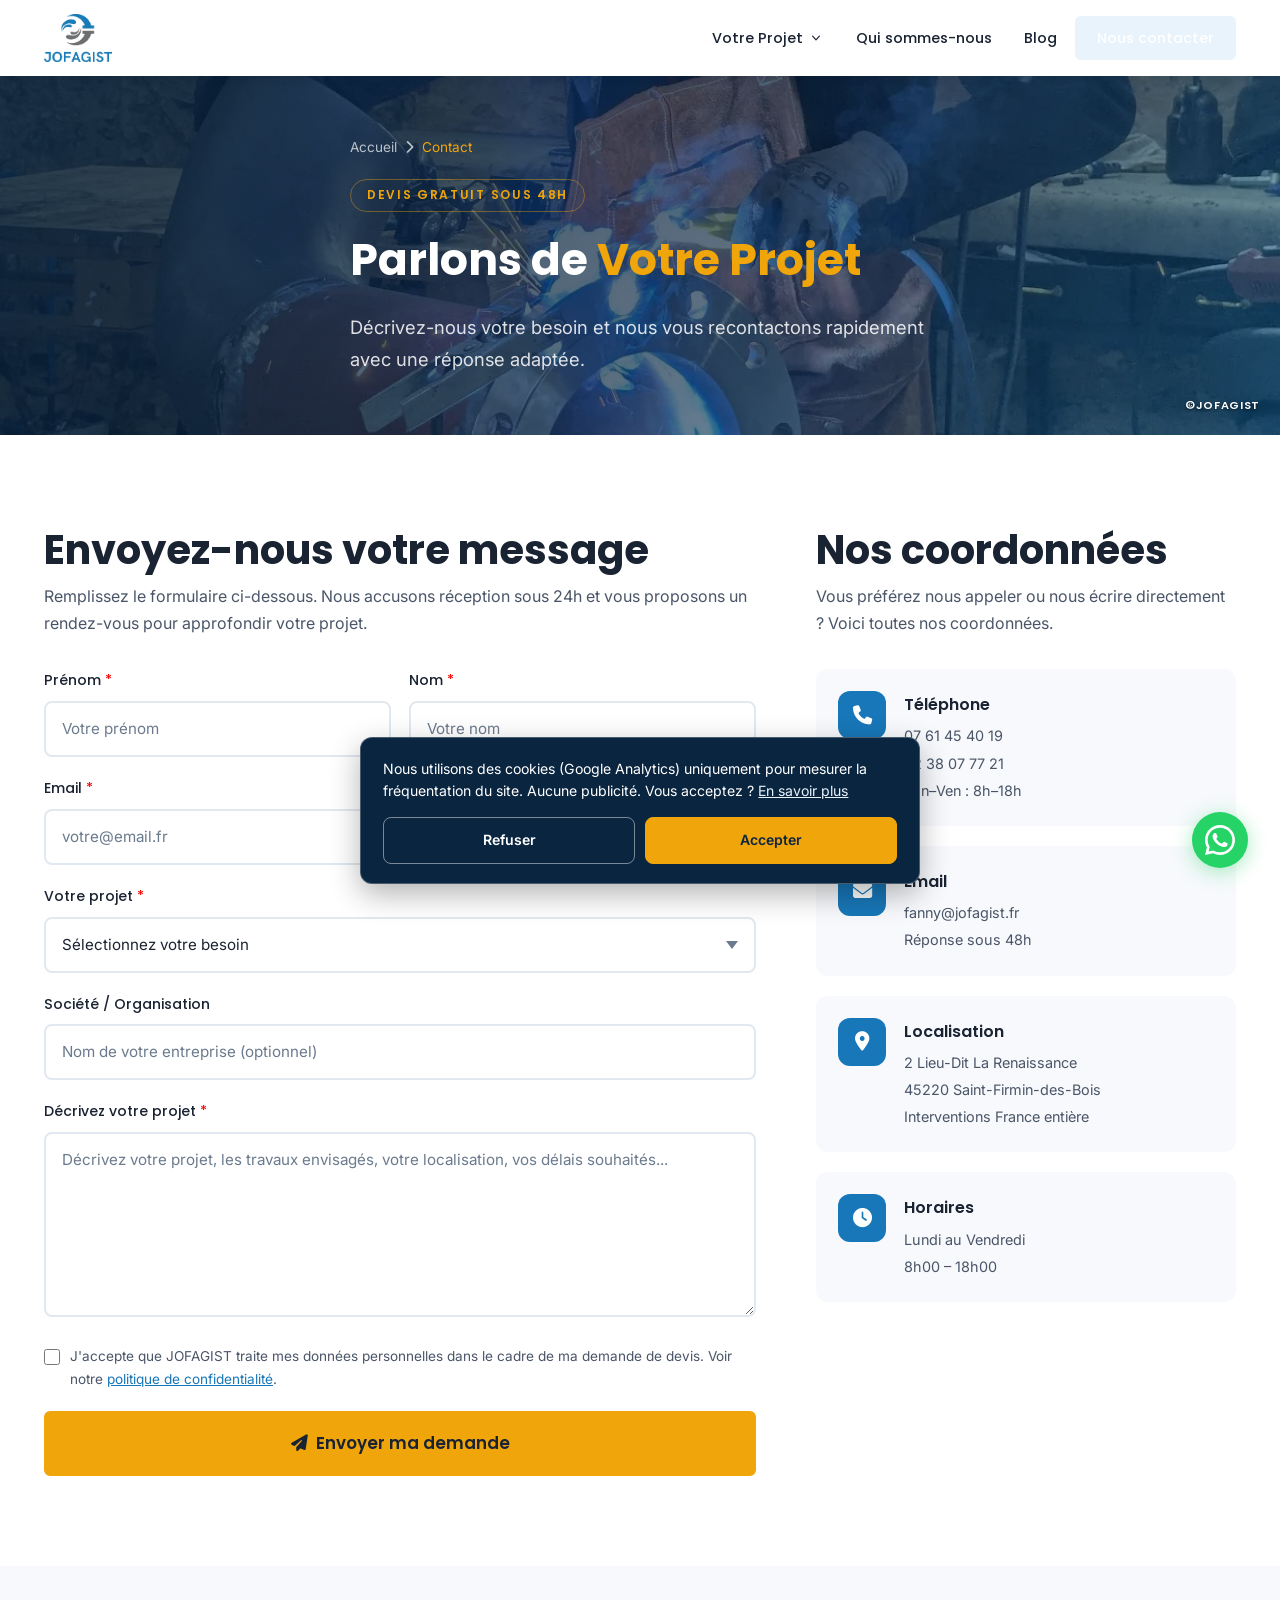
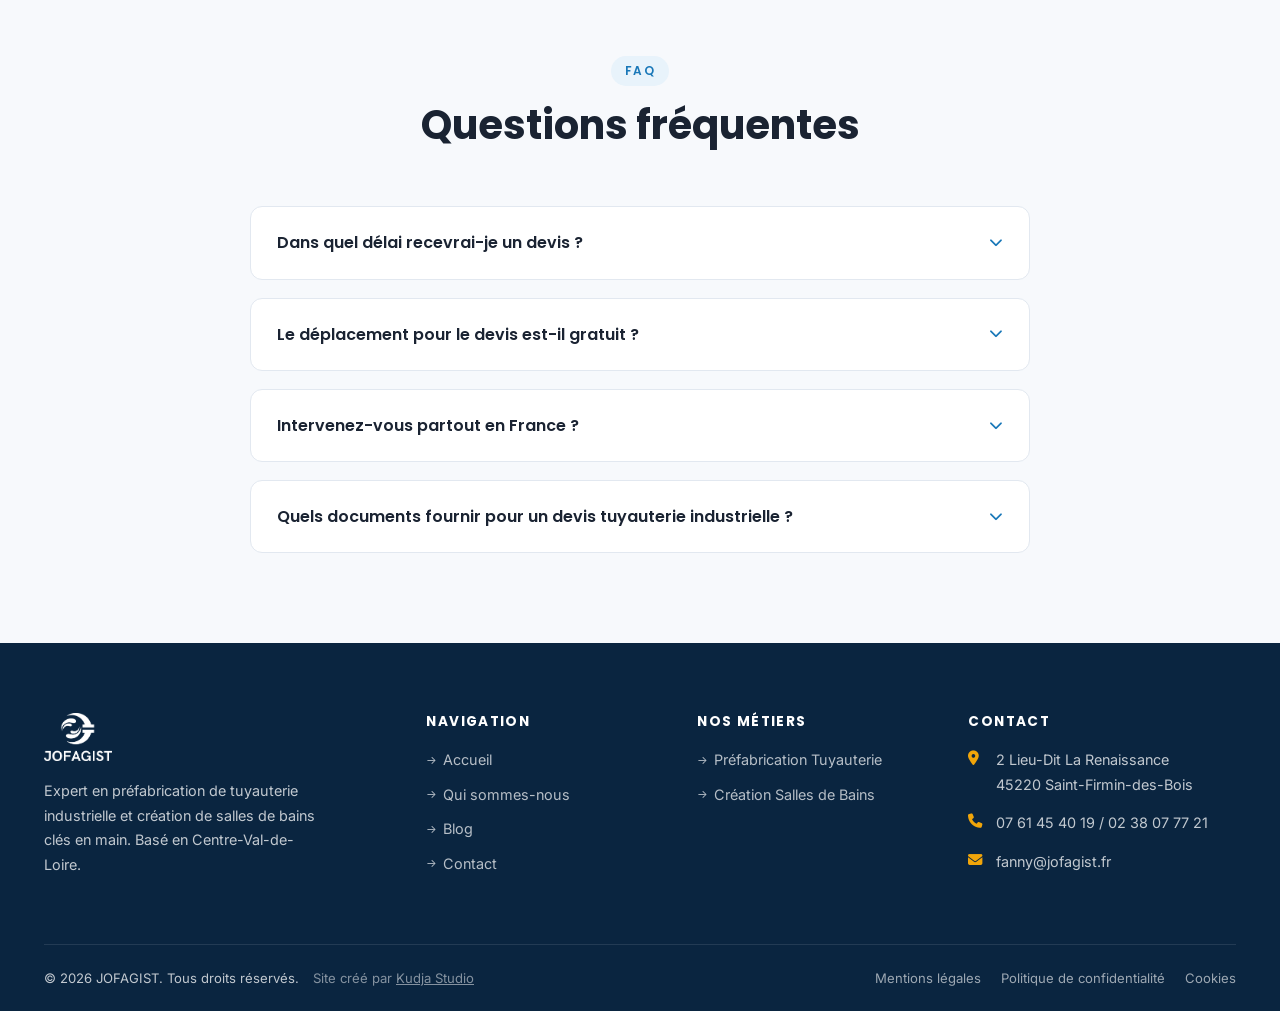
<file: contact.html>
<!DOCTYPE html>
<html lang="fr">
<head>
  <meta charset="UTF-8">
  <meta name="viewport" content="width=device-width, initial-scale=1.0">
  <meta name="description" content="Contactez JOFAGIST pour votre projet de tuyauterie industrielle ou de salle de bains. Devis gratuit, réponse sous 48h. Centre-Val-de-Loire et toute la France.">
  <meta name="robots" content="index, follow">
  <meta property="og:title" content="Contact & Devis Gratuit | JOFAGIST">
  <title>Contact &amp; Devis Gratuit | JOFAGIST : Expert en tuyauterie industrielle &amp; salles de bains</title>
  <link rel="canonical" href="https://www.jofagist.fr/contact.html" />
  <link rel="icon" type="image/webp" href="assets/images/logo-jofagist.webp">
  <link rel="preconnect" href="https://fonts.googleapis.com">
  <link rel="preconnect" href="https://fonts.gstatic.com" crossorigin>
  <link href="https://fonts.googleapis.com/css2?family=Inter:wght@400;500;600&family=Poppins:wght@400;500;600;700;800&display=swap" rel="stylesheet">
  <link rel="stylesheet" href="https://cdnjs.cloudflare.com/ajax/libs/font-awesome/6.5.0/css/all.min.css" crossorigin="anonymous" referrerpolicy="no-referrer">
  <link rel="stylesheet" href="assets/css/styles.css">
</head>
<body>

  <header class="site-header" id="site-header">
    <nav class="nav-container">
      <a href="index.html" class="nav-logo" aria-label="Accueil JOFAGIST">
        <img src="assets/images/logo-jofagist.webp" alt="Logo JOFAGIST" width="150" height="48" loading="eager">
      </a>
      <button class="nav-toggle" id="nav-toggle" aria-label="Ouvrir le menu" aria-expanded="false">
        <span></span><span></span><span></span>
      </button>
      <div class="nav-menu" id="nav-menu">
        <ul class="nav-list">
          <li class="nav-item has-dropdown">
            <a href="#" class="nav-link">Votre Projet
              <svg class="nav-arrow" xmlns="http://www.w3.org/2000/svg" viewBox="0 0 20 20" fill="currentColor" aria-hidden="true"><path fill-rule="evenodd" d="M5.23 7.21a.75.75 0 011.06.02L10 11.168l3.71-3.938a.75.75 0 111.08 1.04l-4.25 4.5a.75.75 0 01-1.08 0l-4.25-4.5a.75.75 0 01.02-1.06z" clip-rule="evenodd"/></svg>
            </a>
            <div class="dropdown">
              <a href="tuyauterie-industrielle.html"><span class="dd-icon"><i class="fas fa-industry" aria-hidden="true"></i></span><span>Je suis un professionnel<small>Tuyauterie industrielle en atelier</small></span></a>
              <a href="salle-de-bain.html"><span class="dd-icon"><i class="fas fa-bath" aria-hidden="true"></i></span><span>Je suis un particulier<small>Salles de bains clés en main</small></span></a>
            </div>
          </li>
          <li class="nav-item"><a href="qui-sommes-nous.html" class="nav-link">Qui sommes-nous</a></li>
          <li class="nav-item"><a href="blog.html" class="nav-link">Blog</a></li>
          <li class="nav-item"><a href="contact.html" class="nav-link nav-cta active">Nous contacter</a></li>
        </ul>
      </div>
    </nav>
  </header>

  <main>

    <!-- HERO -->
    <section class="hero hero-small">
      <div class="hero-bg" style="background-image: url('assets/images/tuyauterie-industrielle-jordan.webp');" role="img" aria-label="Technicien JOFAGIST, contactez-nous"></div>
      <span class="hero-photo-credit">©JOFAGIST</span>
      <div class="container">
        <div class="hero-content">
          <nav class="breadcrumb" aria-label="Fil d'Ariane">
            <a href="index.html">Accueil</a>
            <i class="fas fa-chevron-right" aria-hidden="true"></i>
            <span>Contact</span>
          </nav>
          <span class="hero-tag">Devis gratuit sous 48h</span>
          <h1>Parlons de <span>Votre Projet</span></h1>
          <p class="hero-subtitle">Décrivez-nous votre besoin et nous vous recontactons rapidement avec une réponse adaptée.</p>
        </div>
      </div>
    </section>

    <!-- FORM + INFOS -->
    <section class="section">
      <div class="container">
        <div class="contact-wrap">

          <!-- FORMULAIRE -->
          <div data-reveal>
            <h2 style="margin-bottom:8px;">Envoyez-nous votre message</h2>
            <p style="margin-bottom:32px;">Remplissez le formulaire ci-dessous. Nous accusons réception sous 24h et vous proposons un rendez-vous pour approfondir votre projet.</p>

            <form id="contact-form" action="https://formspree.io/f/xppawepg" method="POST" novalidate>
              <div class="form-row">
                <div class="form-group">
                  <label class="form-label" for="prenom">Prénom <span style="color:red;">*</span></label>
                  <input class="form-control" type="text" id="prenom" name="prenom" placeholder="Votre prénom" required autocomplete="given-name">
                </div>
                <div class="form-group">
                  <label class="form-label" for="nom">Nom <span style="color:red;">*</span></label>
                  <input class="form-control" type="text" id="nom" name="nom" placeholder="Votre nom" required autocomplete="family-name">
                </div>
              </div>
              <div class="form-row">
                <div class="form-group">
                  <label class="form-label" for="email">Email <span style="color:red;">*</span></label>
                  <input class="form-control" type="email" id="email" name="email" placeholder="votre@email.fr" required autocomplete="email">
                </div>
                <div class="form-group">
                  <label class="form-label" for="telephone">Téléphone <span style="color:red;">*</span></label>
                  <input class="form-control" type="tel" id="telephone" name="telephone" placeholder="06 XX XX XX XX" required autocomplete="tel">
                </div>
              </div>
              <div class="form-group">
                <label class="form-label" for="sujet">Votre projet <span style="color:red;">*</span></label>
                <select class="form-control" id="sujet" name="sujet" required>
                  <option value="" disabled selected>Sélectionnez votre besoin</option>
                  <option value="tuyauterie">Préfabrication Tuyauterie Industrielle</option>
                  <option value="salle-de-bain">Création Salle de Bains Clés en Main</option>
                  <option value="autre">Autre demande</option>
                </select>
              </div>
              <div class="form-group">
                <label class="form-label" for="entreprise">Société / Organisation</label>
                <input class="form-control" type="text" id="entreprise" name="entreprise" placeholder="Nom de votre entreprise (optionnel)" autocomplete="organization">
              </div>
              <div class="form-group">
                <label class="form-label" for="message">Décrivez votre projet <span style="color:red;">*</span></label>
                <textarea class="form-control" id="message" name="message" rows="6" placeholder="Décrivez votre projet, les travaux envisagés, votre localisation, vos délais souhaités..." required></textarea>
              </div>
              <div class="form-group" style="display:flex;align-items:flex-start;gap:10px;">
                <input type="checkbox" id="rgpd" name="rgpd" required style="margin-top:4px;flex-shrink:0;width:16px;height:16px;cursor:pointer;">
                <label for="rgpd" style="font-size:0.85rem;color:var(--body);cursor:pointer;">J'accepte que JOFAGIST traite mes données personnelles dans le cadre de ma demande de devis. Voir notre <a href="politique-confidentialite.html" style="color:var(--blue);text-decoration:underline;">politique de confidentialité</a>.</label>
              </div>
              <div class="form-submit">
                <button type="submit" class="btn btn-primary btn-lg" style="width:100%;justify-content:center;">
                  <i class="fas fa-paper-plane" aria-hidden="true"></i> Envoyer ma demande
                </button>
              </div>
              <div id="form-success" class="form-success" role="alert">
                <i class="fas fa-check-circle" aria-hidden="true"></i> Votre message a bien été envoyé ! Nous vous recontacterons dans les 48 heures.
              </div>
            </form>
          </div>

          <!-- INFOS CONTACT -->
          <div data-reveal>
            <h2 style="margin-bottom:8px;">Nos coordonnées</h2>
            <p style="margin-bottom:32px;">Vous préférez nous appeler ou nous écrire directement ? Voici toutes nos coordonnées.</p>

            <div class="contact-info">
              <div class="info-card">
                <div class="info-icon"><i class="fas fa-phone" aria-hidden="true"></i></div>
                <div class="info-text">
                  <strong>Téléphone</strong>
                  <span>07 61 45 40 19<br>02 38 07 77 21<br>Lun–Ven : 8h–18h</span>
                </div>
              </div>
              <div class="info-card">
                <div class="info-icon"><i class="fas fa-envelope" aria-hidden="true"></i></div>
                <div class="info-text">
                  <strong>Email</strong>
                  <span>fanny@jofagist.fr<br>Réponse sous 48h</span>
                </div>
              </div>
              <div class="info-card">
                <div class="info-icon"><i class="fas fa-map-marker-alt" aria-hidden="true"></i></div>
                <div class="info-text">
                  <strong>Localisation</strong>
                  <span>2 Lieu-Dit La Renaissance<br>45220 Saint-Firmin-des-Bois<br>Interventions France entière</span>
                </div>
              </div>
              <div class="info-card">
                <div class="info-icon"><i class="fas fa-clock" aria-hidden="true"></i></div>
                <div class="info-text">
                  <strong>Horaires</strong>
                  <span>Lundi au Vendredi<br>8h00 – 18h00</span>
                </div>
              </div>
            </div>

          </div>

        </div>
      </div>
    </section>

    <!-- FAQ -->
    <section class="section section--light">
      <div class="container">
        <div class="section-header text-center" data-reveal>
          <span class="section-tag">FAQ</span>
          <h2>Questions fréquentes</h2>
        </div>
        <div style="max-width:780px;margin:0 auto;display:flex;flex-direction:column;gap:18px;" data-reveal>
          <details style="background:var(--white);border:1px solid var(--border);border-radius:var(--radius);padding:22px 26px;cursor:pointer;">
            <summary style="font-family:'Poppins',sans-serif;font-weight:600;font-size:1rem;color:var(--text);list-style:none;display:flex;justify-content:space-between;align-items:center;">
              Dans quel délai recevrai-je un devis ?
              <i class="fas fa-chevron-down" style="color:var(--blue);font-size:0.85rem;" aria-hidden="true"></i>
            </summary>
            <p style="margin-top:14px;margin-bottom:0;font-size:0.95rem;">Nous nous engageons à vous répondre dans les 48 heures ouvrées suivant votre demande. Pour les projets complexes (tuyauterie industrielle avec plans techniques), un délai supplémentaire peut être nécessaire pour vous proposer un chiffrage précis.</p>
          </details>
          <details style="background:var(--white);border:1px solid var(--border);border-radius:var(--radius);padding:22px 26px;cursor:pointer;">
            <summary style="font-family:'Poppins',sans-serif;font-weight:600;font-size:1rem;color:var(--text);list-style:none;display:flex;justify-content:space-between;align-items:center;">
              Le déplacement pour le devis est-il gratuit ?
              <i class="fas fa-chevron-down" style="color:var(--blue);font-size:0.85rem;" aria-hidden="true"></i>
            </summary>
            <p style="margin-top:14px;margin-bottom:0;font-size:0.95rem;">Oui, le déplacement pour établir un devis est entièrement gratuit et sans engagement dans notre zone d'intervention principale (Centre-Val-de-Loire). Pour les projets industriels en dehors de la région, nous étudions chaque demande au cas par cas.</p>
          </details>
          <details style="background:var(--white);border:1px solid var(--border);border-radius:var(--radius);padding:22px 26px;cursor:pointer;">
            <summary style="font-family:'Poppins',sans-serif;font-weight:600;font-size:1rem;color:var(--text);list-style:none;display:flex;justify-content:space-between;align-items:center;">
              Intervenez-vous partout en France ?
              <i class="fas fa-chevron-down" style="color:var(--blue);font-size:0.85rem;" aria-hidden="true"></i>
            </summary>
            <p style="margin-top:14px;margin-bottom:0;font-size:0.95rem;">Pour la préfabrication de tuyauterie industrielle : oui, nous livrons partout en France métropolitaine et en Outre-mer. Pour les salles de bains et les travaux sur site : nos équipes interviennent principalement en Centre-Val-de-Loire et dans les régions limitrophes.</p>
          </details>
          <details style="background:var(--white);border:1px solid var(--border);border-radius:var(--radius);padding:22px 26px;cursor:pointer;">
            <summary style="font-family:'Poppins',sans-serif;font-weight:600;font-size:1rem;color:var(--text);list-style:none;display:flex;justify-content:space-between;align-items:center;">
              Quels documents fournir pour un devis tuyauterie industrielle ?
              <i class="fas fa-chevron-down" style="color:var(--blue);font-size:0.85rem;" aria-hidden="true"></i>
            </summary>
            <p style="margin-top:14px;margin-bottom:0;font-size:0.95rem;">Pour un chiffrage précis, nous avons besoin des plans isométriques (ou plans d'ensemble avec cotation), du cahier des charges technique (matériaux, classes de pression, normes applicables) et si possible de la liste des matériaux. Sans ces documents, nous pouvons réaliser une estimation budgétaire basée sur des données préliminaires.</p>
          </details>
        </div>
      </div>
    </section>

  </main>

  <footer class="site-footer">
    <div class="container">
      <div class="footer-grid">
        <div class="footer-brand">
          <img src="assets/images/logo-jofagist.webp" alt="JOFAGIST" class="footer-logo" width="150" height="48" loading="lazy">
          <p>Expert en préfabrication de tuyauterie industrielle et création de salles de bains clés en main. Basé en Centre-Val-de-Loire.</p>
        </div>
        <div class="footer-col">
          <h4>Navigation</h4>
          <ul class="footer-links">
            <li><a href="index.html">Accueil</a></li>
            <li><a href="qui-sommes-nous.html">Qui sommes-nous</a></li>
            <li><a href="blog.html">Blog</a></li>
            <li><a href="contact.html">Contact</a></li>
          </ul>
        </div>
        <div class="footer-col">
          <h4>Nos Métiers</h4>
          <ul class="footer-links">
            <li><a href="tuyauterie-industrielle.html">Préfabrication Tuyauterie</a></li>
            <li><a href="salle-de-bain.html">Création Salles de Bains</a></li>
          </ul>
        </div>
        <div class="footer-col">
          <h4>Contact</h4>
          <div class="footer-contact-item"><i class="fas fa-map-marker-alt" aria-hidden="true"></i><span>2 Lieu-Dit La Renaissance<br>45220 Saint-Firmin-des-Bois</span></div>
          <div class="footer-contact-item"><i class="fas fa-phone" aria-hidden="true"></i><span>07 61 45 40 19 / 02 38 07 77 21</span></div>
          <div class="footer-contact-item"><i class="fas fa-envelope" aria-hidden="true"></i><span>fanny@jofagist.fr</span></div>
        </div>
      </div>
      <div class="footer-bottom">
        <div class="footer-copy">
          <span>© 2026 JOFAGIST. Tous droits réservés.</span>
          <span class="footer-credit">Site créé par <a href="https://kudjastudio.fr/" target="_blank" rel="noopener" style="color:inherit;text-decoration:underline;">Kudja Studio</a></span>
        </div>
        <div class="footer-bottom-links">
          <a href="mentions-legales.html">Mentions légales</a>
          <a href="politique-confidentialite.html">Politique de confidentialité</a>
        </div>
      </div>
    </div>
  </footer>


  <!-- WhatsApp flottant -->
  <a href="https://wa.me/33761454019?text=Bonjour%2C%20je%20souhaite%20obtenir%20un%20devis%20JOFAGIST%20!" class="whatsapp-float" target="_blank" rel="noopener" aria-label="Contacter JOFAGIST sur WhatsApp">
    <svg viewBox="0 0 24 24" xmlns="http://www.w3.org/2000/svg"><path d="M17.472 14.382c-.297-.149-1.758-.867-2.03-.967-.273-.099-.471-.148-.67.15-.197.297-.767.966-.94 1.164-.173.199-.347.223-.644.075-.297-.15-1.255-.463-2.39-1.475-.883-.788-1.48-1.761-1.653-2.059-.173-.297-.018-.458.13-.606.134-.133.298-.347.446-.52.149-.174.198-.298.298-.497.099-.198.05-.371-.025-.52-.075-.149-.669-1.612-.916-2.207-.242-.579-.487-.5-.669-.51-.173-.008-.371-.01-.57-.01-.198 0-.52.074-.792.372-.272.297-1.04 1.016-1.04 2.479 0 1.462 1.065 2.875 1.213 3.074.149.198 2.096 3.2 5.077 4.487.709.306 1.262.489 1.694.625.712.227 1.36.195 1.871.118.571-.085 1.758-.719 2.006-1.413.248-.694.248-1.289.173-1.413-.074-.124-.272-.198-.57-.347z"/><path d="M12 0C5.373 0 0 5.373 0 12c0 2.125.557 4.126 1.534 5.862L.057 23.985l6.278-1.447A11.934 11.934 0 0 0 12 24c6.627 0 12-5.373 12-12S18.627 0 12 0zm0 21.894a9.875 9.875 0 0 1-5.031-1.376l-.361-.214-3.727.857.892-3.617-.235-.372A9.872 9.872 0 0 1 2.106 12C2.106 6.533 6.533 2.106 12 2.106c5.467 0 9.894 4.427 9.894 9.894 0 5.467-4.427 9.894-9.894 9.894z"/></svg>
  </a>

  <script src="assets/js/main.js"></script>
  <script src="assets/js/consent.js"></script>
</body>
</html>
</file>
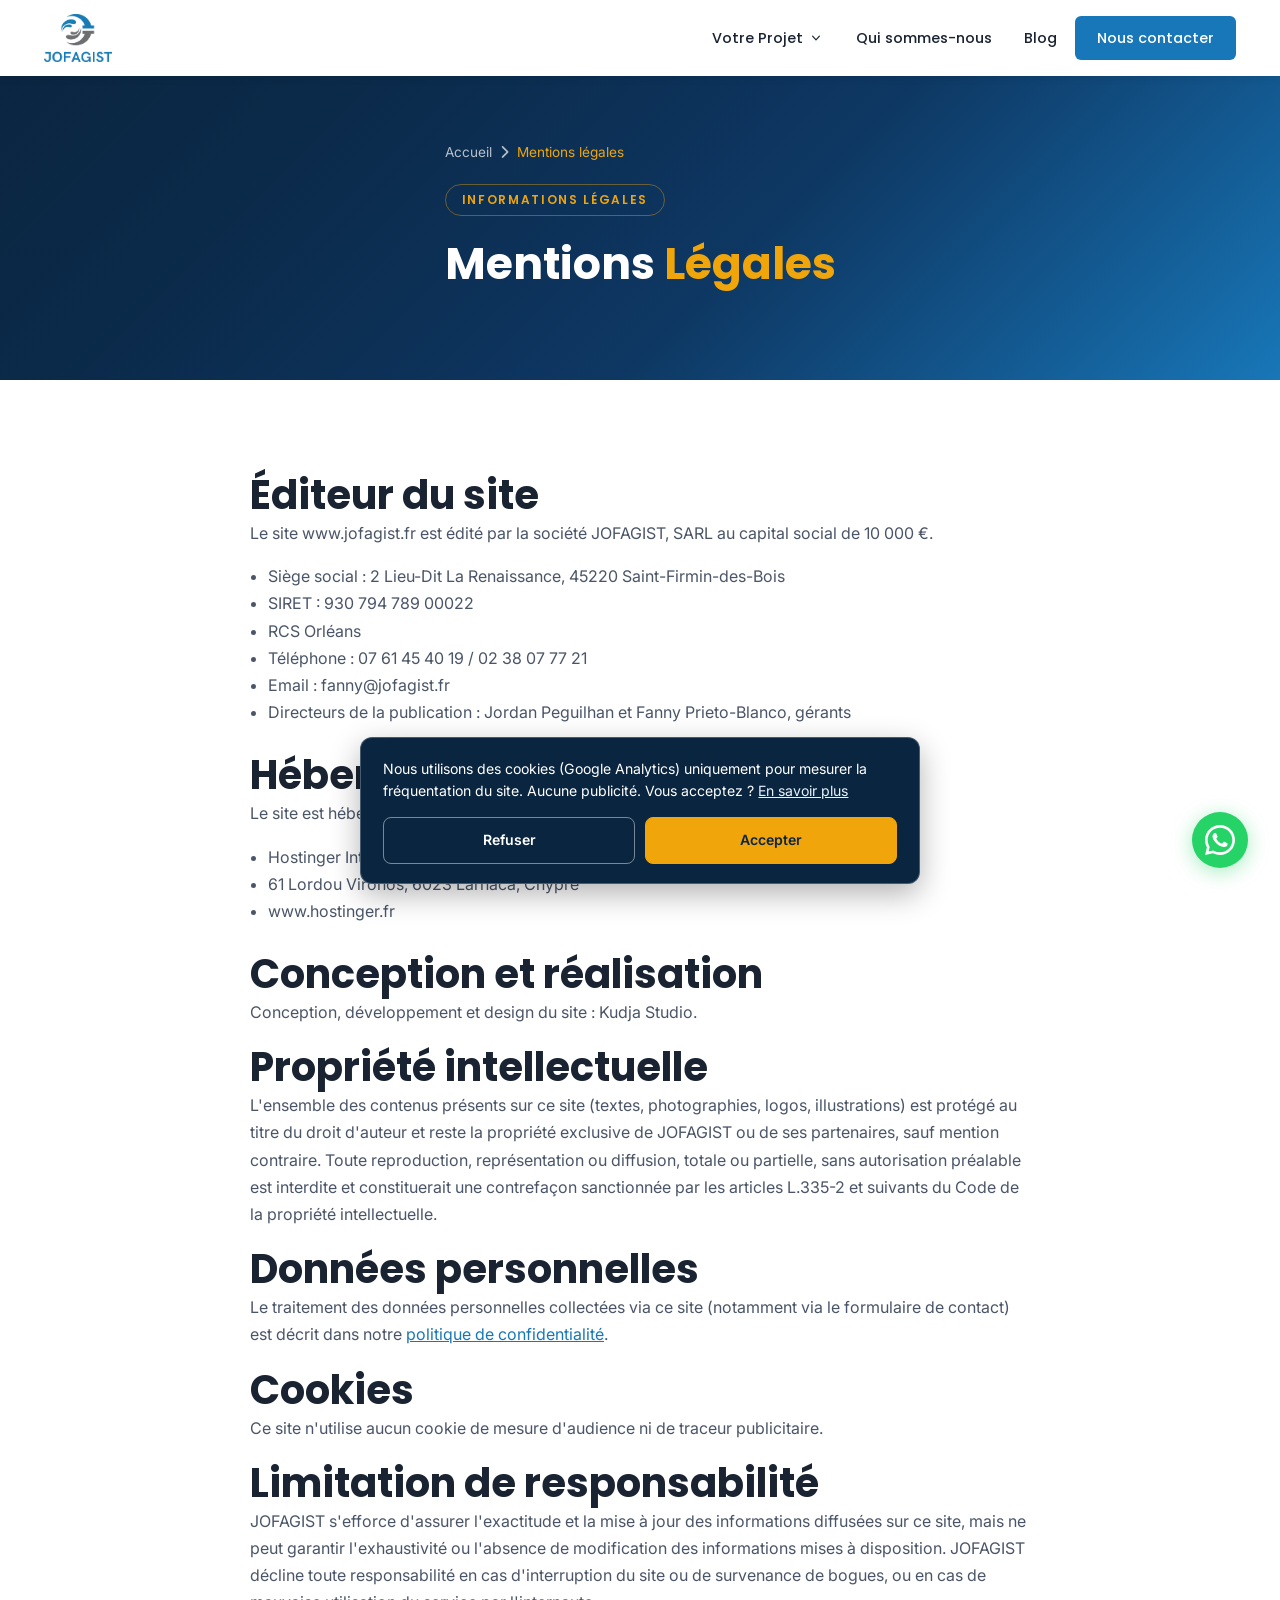
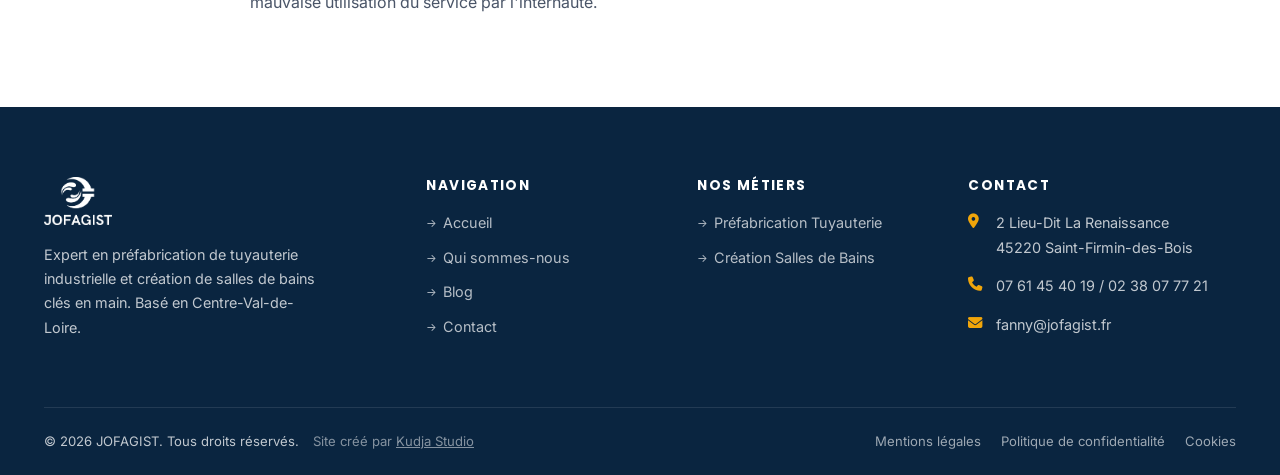
<file: mentions-legales.html>
<!DOCTYPE html>
<html lang="fr">
<head>
  <meta charset="UTF-8">
  <meta name="viewport" content="width=device-width, initial-scale=1.0">
  <meta name="description" content="Mentions légales du site JOFAGIST : éditeur, hébergement, propriété intellectuelle.">
  <meta name="robots" content="index, follow">
  <title>Mentions Légales | JOFAGIST</title>
  <link rel="canonical" href="https://www.jofagist.fr/mentions-legales.html" />
  <link rel="icon" type="image/webp" href="assets/images/logo-jofagist.webp">
  <link rel="preconnect" href="https://fonts.googleapis.com">
  <link rel="preconnect" href="https://fonts.gstatic.com" crossorigin>
  <link href="https://fonts.googleapis.com/css2?family=Inter:wght@400;500;600&family=Poppins:wght@400;500;600;700;800&display=swap" rel="stylesheet">
  <link rel="stylesheet" href="https://cdnjs.cloudflare.com/ajax/libs/font-awesome/6.5.0/css/all.min.css" crossorigin="anonymous" referrerpolicy="no-referrer">
  <link rel="stylesheet" href="assets/css/styles.css">
</head>
<body>

  <header class="site-header" id="site-header">
    <nav class="nav-container">
      <a href="index.html" class="nav-logo" aria-label="Accueil JOFAGIST">
        <img src="assets/images/logo-jofagist.webp" alt="Logo JOFAGIST" width="150" height="48" loading="eager">
      </a>
      <button class="nav-toggle" id="nav-toggle" aria-label="Ouvrir le menu" aria-expanded="false">
        <span></span><span></span><span></span>
      </button>
      <div class="nav-menu" id="nav-menu">
        <ul class="nav-list">
          <li class="nav-item has-dropdown">
            <a href="#" class="nav-link">Votre Projet
              <svg class="nav-arrow" xmlns="http://www.w3.org/2000/svg" viewBox="0 0 20 20" fill="currentColor" aria-hidden="true"><path fill-rule="evenodd" d="M5.23 7.21a.75.75 0 011.06.02L10 11.168l3.71-3.938a.75.75 0 111.08 1.04l-4.25 4.5a.75.75 0 01-1.08 0l-4.25-4.5a.75.75 0 01.02-1.06z" clip-rule="evenodd"/></svg>
            </a>
            <div class="dropdown">
              <a href="tuyauterie-industrielle.html"><span class="dd-icon"><i class="fas fa-industry" aria-hidden="true"></i></span><span>Je suis un professionnel<small>Tuyauterie industrielle en atelier</small></span></a>
              <a href="salle-de-bain.html"><span class="dd-icon"><i class="fas fa-bath" aria-hidden="true"></i></span><span>Je suis un particulier<small>Salles de bains clés en main</small></span></a>
            </div>
          </li>
          <li class="nav-item"><a href="qui-sommes-nous.html" class="nav-link">Qui sommes-nous</a></li>
          <li class="nav-item"><a href="blog.html" class="nav-link">Blog</a></li>
          <li class="nav-item"><a href="contact.html" class="nav-link nav-cta">Nous contacter</a></li>
        </ul>
      </div>
    </nav>
  </header>

  <main>

    <!-- HERO -->
    <section class="hero hero-small">
      <div class="hero-bg" style="background: linear-gradient(135deg, var(--blue-dark) 0%, var(--blue-mid) 55%, var(--blue) 100%);"></div>
      <div class="container">
        <div class="hero-content">
          <nav class="breadcrumb" aria-label="Fil d'Ariane">
            <a href="index.html">Accueil</a>
            <i class="fas fa-chevron-right" aria-hidden="true"></i>
            <span>Mentions légales</span>
          </nav>
          <span class="hero-tag">Informations légales</span>
          <h1>Mentions <span>Légales</span></h1>
        </div>
      </div>
    </section>

    <!-- CONTENU -->
    <section class="section">
      <div class="container">
        <div style="max-width:780px;margin:0 auto;">

          <h2>Éditeur du site</h2>
          <p>Le site www.jofagist.fr est édité par la société JOFAGIST, SARL au capital social de 10 000 €.</p>
          <ul style="padding-left:18px;list-style:disc;margin:14px 0 24px;">
            <li>Siège social : 2 Lieu-Dit La Renaissance, 45220 Saint-Firmin-des-Bois</li>
            <li>SIRET : 930 794 789 00022</li>
            <li>RCS Orléans</li>
            <li>Téléphone : 07 61 45 40 19 / 02 38 07 77 21</li>
            <li>Email : fanny@jofagist.fr</li>
            <li>Directeurs de la publication : Jordan Peguilhan et Fanny Prieto-Blanco, gérants</li>
          </ul>

          <h2>Hébergement</h2>
          <p>Le site est hébergé par :</p>
          <ul style="padding-left:18px;list-style:disc;margin:14px 0 24px;">
            <li>Hostinger International Ltd</li>
            <li>61 Lordou Vironos, 6023 Larnaca, Chypre</li>
            <li>www.hostinger.fr</li>
          </ul>

          <h2>Conception et réalisation</h2>
          <p>Conception, développement et design du site : Kudja Studio.</p>

          <h2>Propriété intellectuelle</h2>
          <p>L'ensemble des contenus présents sur ce site (textes, photographies, logos, illustrations) est protégé au titre du droit d'auteur et reste la propriété exclusive de JOFAGIST ou de ses partenaires, sauf mention contraire. Toute reproduction, représentation ou diffusion, totale ou partielle, sans autorisation préalable est interdite et constituerait une contrefaçon sanctionnée par les articles L.335-2 et suivants du Code de la propriété intellectuelle.</p>

          <h2>Données personnelles</h2>
          <p>Le traitement des données personnelles collectées via ce site (notamment via le formulaire de contact) est décrit dans notre <a href="politique-confidentialite.html" style="color:var(--blue);text-decoration:underline;">politique de confidentialité</a>.</p>

          <h2>Cookies</h2>
          <p>Ce site n'utilise aucun cookie de mesure d'audience ni de traceur publicitaire.</p>

          <h2>Limitation de responsabilité</h2>
          <p>JOFAGIST s'efforce d'assurer l'exactitude et la mise à jour des informations diffusées sur ce site, mais ne peut garantir l'exhaustivité ou l'absence de modification des informations mises à disposition. JOFAGIST décline toute responsabilité en cas d'interruption du site ou de survenance de bogues, ou en cas de mauvaise utilisation du service par l'internaute.</p>

        </div>
      </div>
    </section>

  </main>

  <footer class="site-footer">
    <div class="container">
      <div class="footer-grid">
        <div class="footer-brand">
          <img src="assets/images/logo-jofagist.webp" alt="JOFAGIST" class="footer-logo" width="150" height="48" loading="lazy">
          <p>Expert en préfabrication de tuyauterie industrielle et création de salles de bains clés en main. Basé en Centre-Val-de-Loire.</p>
        </div>
        <div class="footer-col">
          <h4>Navigation</h4>
          <ul class="footer-links">
            <li><a href="index.html">Accueil</a></li>
            <li><a href="qui-sommes-nous.html">Qui sommes-nous</a></li>
            <li><a href="blog.html">Blog</a></li>
            <li><a href="contact.html">Contact</a></li>
          </ul>
        </div>
        <div class="footer-col">
          <h4>Nos Métiers</h4>
          <ul class="footer-links">
            <li><a href="tuyauterie-industrielle.html">Préfabrication Tuyauterie</a></li>
            <li><a href="salle-de-bain.html">Création Salles de Bains</a></li>
          </ul>
        </div>
        <div class="footer-col">
          <h4>Contact</h4>
          <div class="footer-contact-item"><i class="fas fa-map-marker-alt" aria-hidden="true"></i><span>2 Lieu-Dit La Renaissance<br>45220 Saint-Firmin-des-Bois</span></div>
          <div class="footer-contact-item"><i class="fas fa-phone" aria-hidden="true"></i><span>07 61 45 40 19 / 02 38 07 77 21</span></div>
          <div class="footer-contact-item"><i class="fas fa-envelope" aria-hidden="true"></i><span>fanny@jofagist.fr</span></div>
        </div>
      </div>
      <div class="footer-bottom">
        <div class="footer-copy">
          <span>© 2026 JOFAGIST. Tous droits réservés.</span>
          <span class="footer-credit">Site créé par <a href="https://kudjastudio.fr/" target="_blank" rel="noopener" style="color:inherit;text-decoration:underline;">Kudja Studio</a></span>
        </div>
        <div class="footer-bottom-links">
          <a href="mentions-legales.html">Mentions légales</a>
          <a href="politique-confidentialite.html">Politique de confidentialité</a>
        </div>
      </div>
    </div>
  </footer>


  <!-- WhatsApp flottant -->
  <a href="https://wa.me/33761454019?text=Bonjour%2C%20je%20souhaite%20obtenir%20un%20devis%20JOFAGIST%20!" class="whatsapp-float" target="_blank" rel="noopener" aria-label="Contacter JOFAGIST sur WhatsApp">
    <svg viewBox="0 0 24 24" xmlns="http://www.w3.org/2000/svg"><path d="M17.472 14.382c-.297-.149-1.758-.867-2.03-.967-.273-.099-.471-.148-.67.15-.197.297-.767.966-.94 1.164-.173.199-.347.223-.644.075-.297-.15-1.255-.463-2.39-1.475-.883-.788-1.48-1.761-1.653-2.059-.173-.297-.018-.458.13-.606.134-.133.298-.347.446-.52.149-.174.198-.298.298-.497.099-.198.05-.371-.025-.52-.075-.149-.669-1.612-.916-2.207-.242-.579-.487-.5-.669-.51-.173-.008-.371-.01-.57-.01-.198 0-.52.074-.792.372-.272.297-1.04 1.016-1.04 2.479 0 1.462 1.065 2.875 1.213 3.074.149.198 2.096 3.2 5.077 4.487.709.306 1.262.489 1.694.625.712.227 1.36.195 1.871.118.571-.085 1.758-.719 2.006-1.413.248-.694.248-1.289.173-1.413-.074-.124-.272-.198-.57-.347z"/><path d="M12 0C5.373 0 0 5.373 0 12c0 2.125.557 4.126 1.534 5.862L.057 23.985l6.278-1.447A11.934 11.934 0 0 0 12 24c6.627 0 12-5.373 12-12S18.627 0 12 0zm0 21.894a9.875 9.875 0 0 1-5.031-1.376l-.361-.214-3.727.857.892-3.617-.235-.372A9.872 9.872 0 0 1 2.106 12C2.106 6.533 6.533 2.106 12 2.106c5.467 0 9.894 4.427 9.894 9.894 0 5.467-4.427 9.894-9.894 9.894z"/></svg>
  </a>

  <script src="assets/js/main.js"></script>
  <script src="assets/js/consent.js"></script>
</body>
</html>
</file>
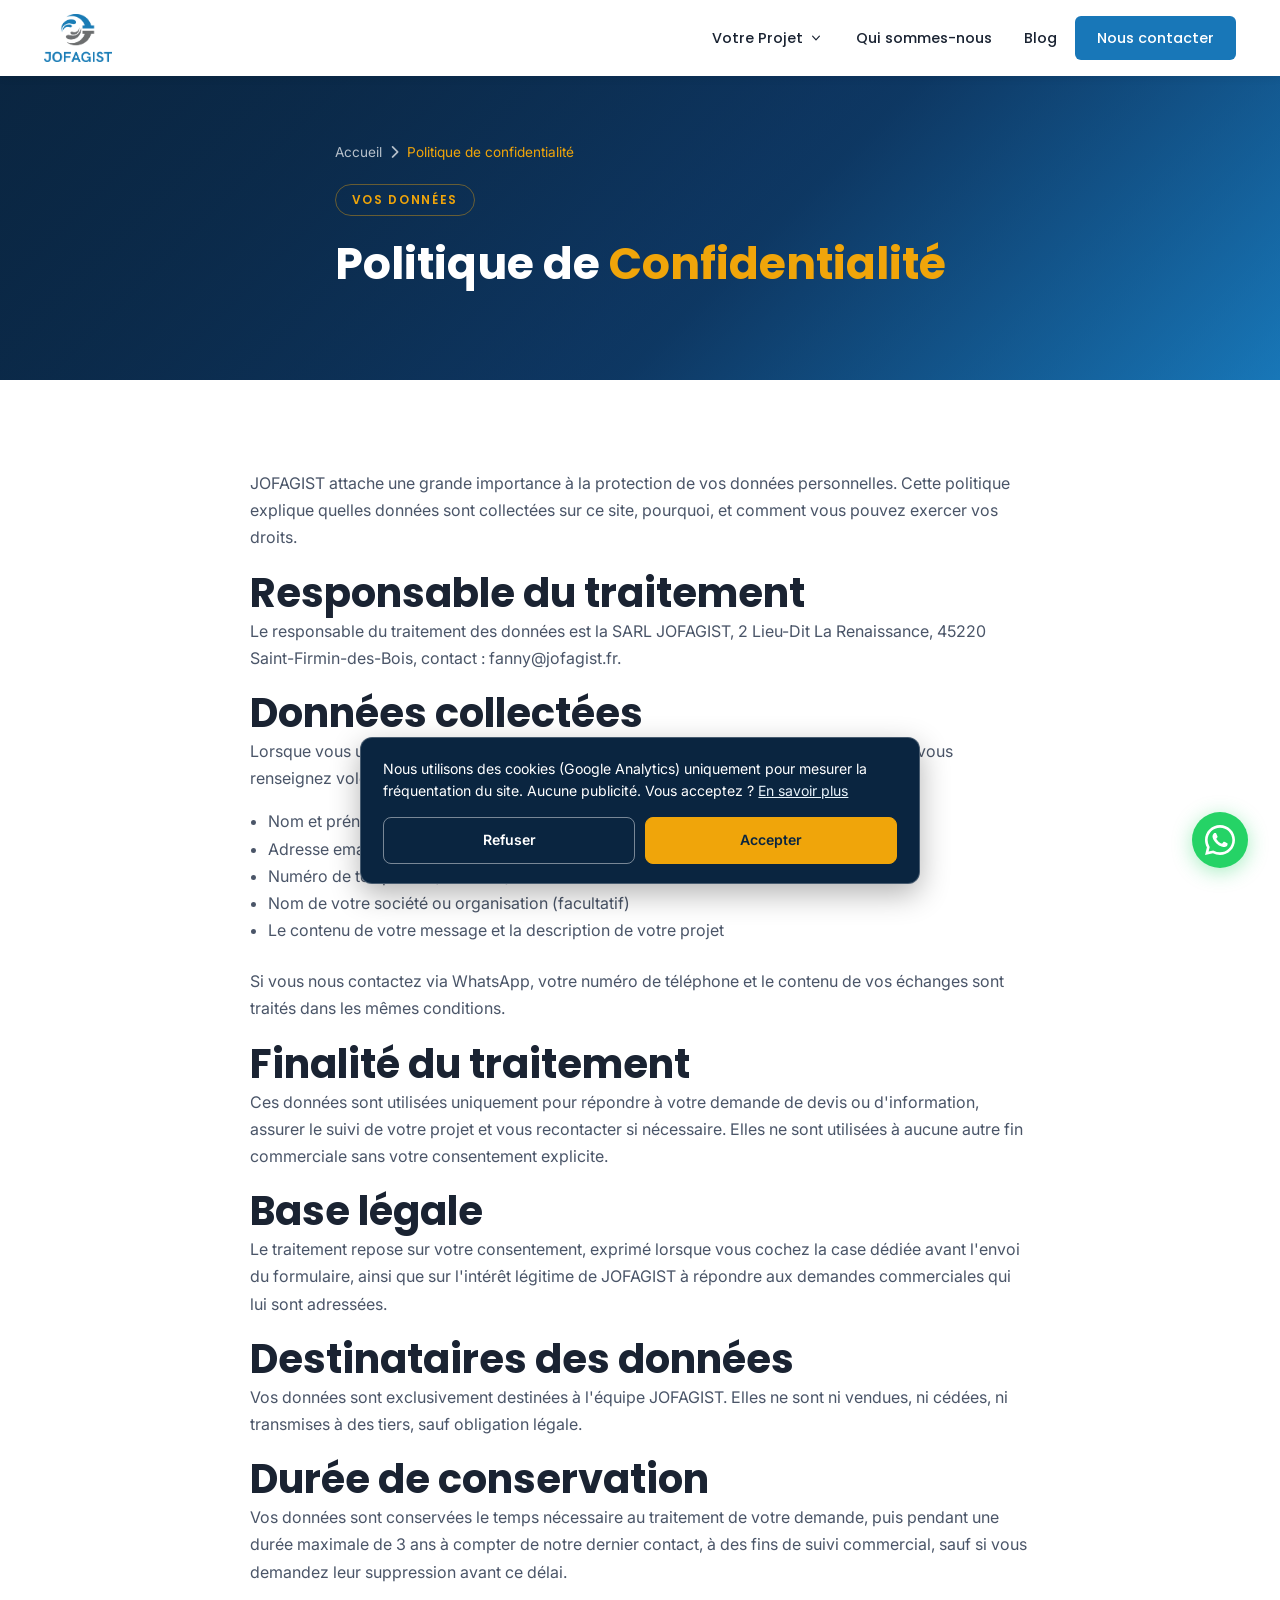
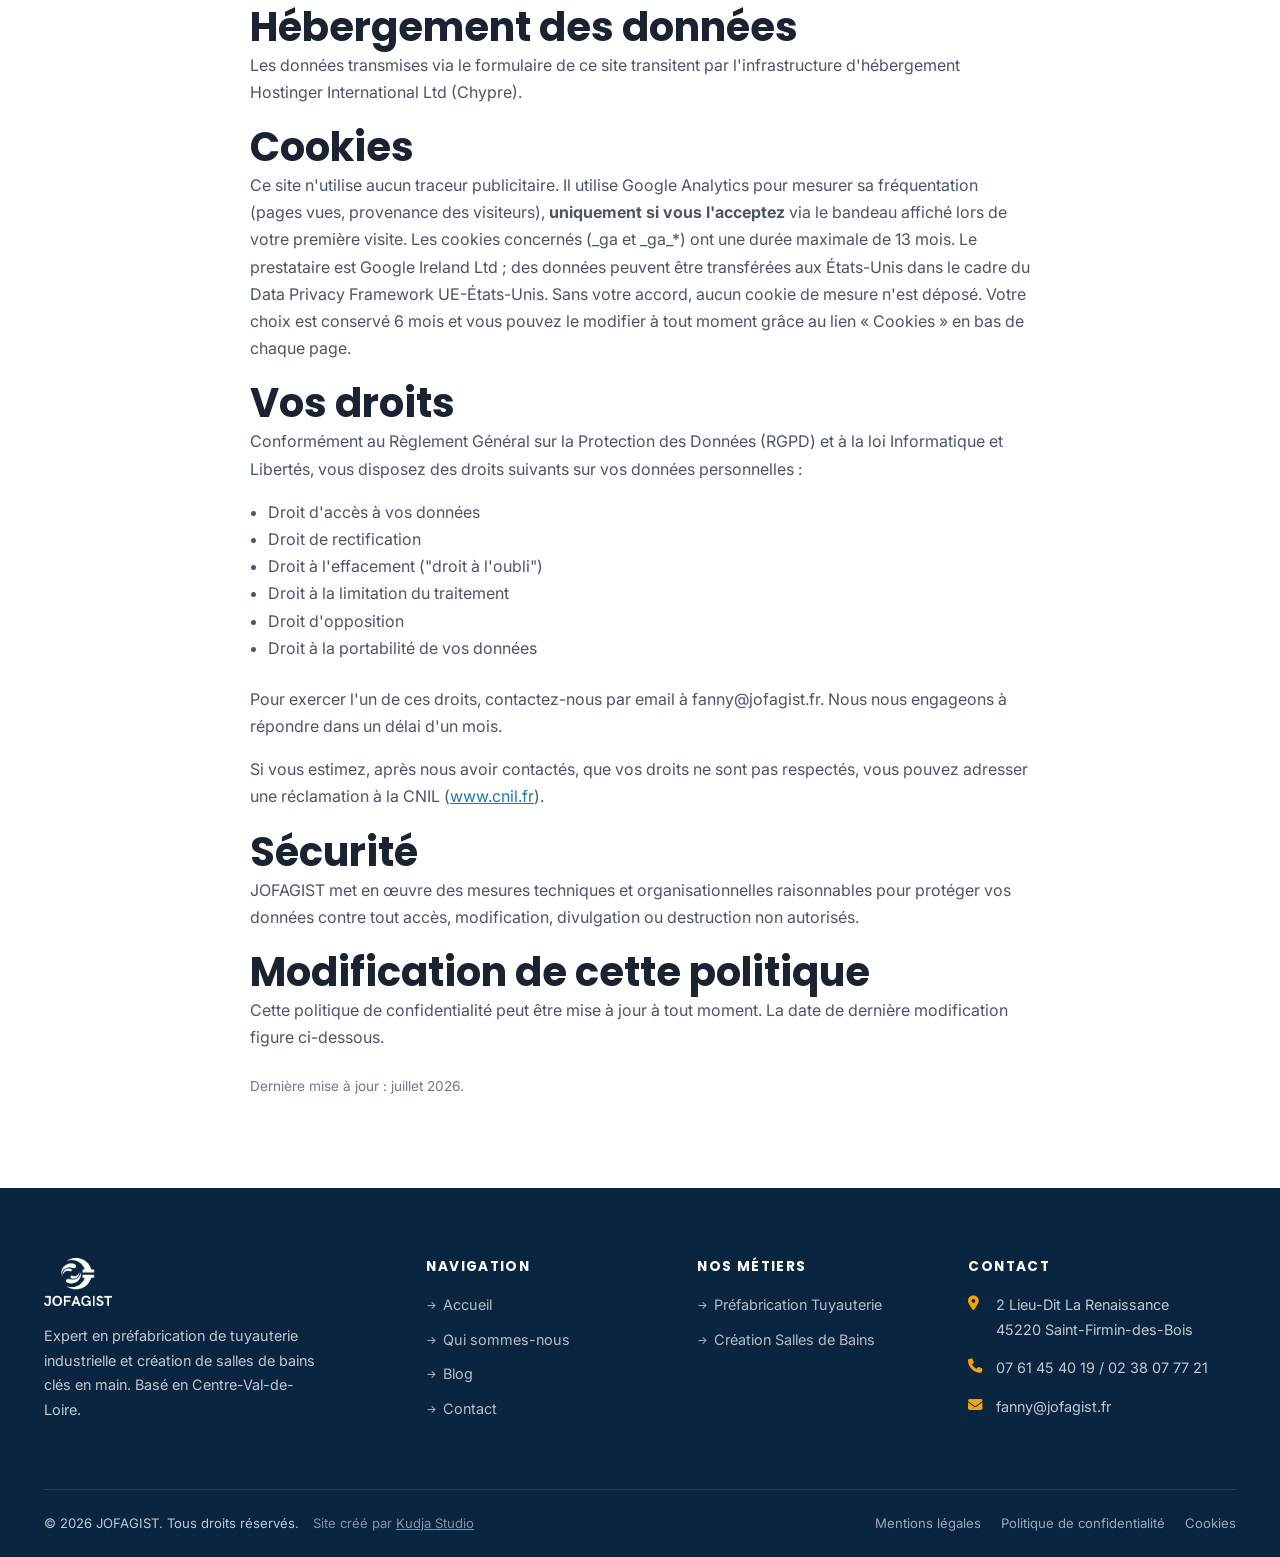
<file: politique-confidentialite.html>
<!DOCTYPE html>
<html lang="fr">
<head>
  <meta charset="UTF-8">
  <meta name="viewport" content="width=device-width, initial-scale=1.0">
  <meta name="description" content="Politique de confidentialité du site JOFAGIST : données collectées, finalités, durée de conservation, droits RGPD.">
  <meta name="robots" content="index, follow">
  <title>Politique de Confidentialité | JOFAGIST</title>
  <link rel="canonical" href="https://www.jofagist.fr/politique-confidentialite.html" />
  <link rel="icon" type="image/webp" href="assets/images/logo-jofagist.webp">
  <link rel="preconnect" href="https://fonts.googleapis.com">
  <link rel="preconnect" href="https://fonts.gstatic.com" crossorigin>
  <link href="https://fonts.googleapis.com/css2?family=Inter:wght@400;500;600&family=Poppins:wght@400;500;600;700;800&display=swap" rel="stylesheet">
  <link rel="stylesheet" href="https://cdnjs.cloudflare.com/ajax/libs/font-awesome/6.5.0/css/all.min.css" crossorigin="anonymous" referrerpolicy="no-referrer">
  <link rel="stylesheet" href="assets/css/styles.css">
</head>
<body>

  <header class="site-header" id="site-header">
    <nav class="nav-container">
      <a href="index.html" class="nav-logo" aria-label="Accueil JOFAGIST">
        <img src="assets/images/logo-jofagist.webp" alt="Logo JOFAGIST" width="150" height="48" loading="eager">
      </a>
      <button class="nav-toggle" id="nav-toggle" aria-label="Ouvrir le menu" aria-expanded="false">
        <span></span><span></span><span></span>
      </button>
      <div class="nav-menu" id="nav-menu">
        <ul class="nav-list">
          <li class="nav-item has-dropdown">
            <a href="#" class="nav-link">Votre Projet
              <svg class="nav-arrow" xmlns="http://www.w3.org/2000/svg" viewBox="0 0 20 20" fill="currentColor" aria-hidden="true"><path fill-rule="evenodd" d="M5.23 7.21a.75.75 0 011.06.02L10 11.168l3.71-3.938a.75.75 0 111.08 1.04l-4.25 4.5a.75.75 0 01-1.08 0l-4.25-4.5a.75.75 0 01.02-1.06z" clip-rule="evenodd"/></svg>
            </a>
            <div class="dropdown">
              <a href="tuyauterie-industrielle.html"><span class="dd-icon"><i class="fas fa-industry" aria-hidden="true"></i></span><span>Je suis un professionnel<small>Tuyauterie industrielle en atelier</small></span></a>
              <a href="salle-de-bain.html"><span class="dd-icon"><i class="fas fa-bath" aria-hidden="true"></i></span><span>Je suis un particulier<small>Salles de bains clés en main</small></span></a>
            </div>
          </li>
          <li class="nav-item"><a href="qui-sommes-nous.html" class="nav-link">Qui sommes-nous</a></li>
          <li class="nav-item"><a href="blog.html" class="nav-link">Blog</a></li>
          <li class="nav-item"><a href="contact.html" class="nav-link nav-cta">Nous contacter</a></li>
        </ul>
      </div>
    </nav>
  </header>

  <main>

    <!-- HERO -->
    <section class="hero hero-small">
      <div class="hero-bg" style="background: linear-gradient(135deg, var(--blue-dark) 0%, var(--blue-mid) 55%, var(--blue) 100%);"></div>
      <div class="container">
        <div class="hero-content">
          <nav class="breadcrumb" aria-label="Fil d'Ariane">
            <a href="index.html">Accueil</a>
            <i class="fas fa-chevron-right" aria-hidden="true"></i>
            <span>Politique de confidentialité</span>
          </nav>
          <span class="hero-tag">Vos données</span>
          <h1>Politique de <span>Confidentialité</span></h1>
        </div>
      </div>
    </section>

    <!-- CONTENU -->
    <section class="section">
      <div class="container">
        <div style="max-width:780px;margin:0 auto;">

          <p>JOFAGIST attache une grande importance à la protection de vos données personnelles. Cette politique explique quelles données sont collectées sur ce site, pourquoi, et comment vous pouvez exercer vos droits.</p>

          <h2>Responsable du traitement</h2>
          <p>Le responsable du traitement des données est la SARL JOFAGIST, 2 Lieu-Dit La Renaissance, 45220 Saint-Firmin-des-Bois, contact : fanny@jofagist.fr.</p>

          <h2>Données collectées</h2>
          <p>Lorsque vous utilisez le formulaire de contact de ce site, nous collectons les données que vous renseignez volontairement :</p>
          <ul style="padding-left:18px;list-style:disc;margin:14px 0 24px;">
            <li>Nom et prénom</li>
            <li>Adresse email</li>
            <li>Numéro de téléphone (facultatif)</li>
            <li>Nom de votre société ou organisation (facultatif)</li>
            <li>Le contenu de votre message et la description de votre projet</li>
          </ul>
          <p>Si vous nous contactez via WhatsApp, votre numéro de téléphone et le contenu de vos échanges sont traités dans les mêmes conditions.</p>

          <h2>Finalité du traitement</h2>
          <p>Ces données sont utilisées uniquement pour répondre à votre demande de devis ou d'information, assurer le suivi de votre projet et vous recontacter si nécessaire. Elles ne sont utilisées à aucune autre fin commerciale sans votre consentement explicite.</p>

          <h2>Base légale</h2>
          <p>Le traitement repose sur votre consentement, exprimé lorsque vous cochez la case dédiée avant l'envoi du formulaire, ainsi que sur l'intérêt légitime de JOFAGIST à répondre aux demandes commerciales qui lui sont adressées.</p>

          <h2>Destinataires des données</h2>
          <p>Vos données sont exclusivement destinées à l'équipe JOFAGIST. Elles ne sont ni vendues, ni cédées, ni transmises à des tiers, sauf obligation légale.</p>

          <h2>Durée de conservation</h2>
          <p>Vos données sont conservées le temps nécessaire au traitement de votre demande, puis pendant une durée maximale de 3 ans à compter de notre dernier contact, à des fins de suivi commercial, sauf si vous demandez leur suppression avant ce délai.</p>

          <h2>Hébergement des données</h2>
          <p>Les données transmises via le formulaire de ce site transitent par l'infrastructure d'hébergement Hostinger International Ltd (Chypre).</p>

          <h2>Cookies</h2>
          <p>Ce site n'utilise aucun traceur publicitaire. Il utilise Google Analytics pour mesurer sa fréquentation (pages vues, provenance des visiteurs), <strong>uniquement si vous l'acceptez</strong> via le bandeau affiché lors de votre première visite. Les cookies concernés (_ga et _ga_*) ont une durée maximale de 13 mois. Le prestataire est Google Ireland Ltd ; des données peuvent être transférées aux États-Unis dans le cadre du Data Privacy Framework UE-États-Unis. Sans votre accord, aucun cookie de mesure n'est déposé. Votre choix est conservé 6 mois et vous pouvez le modifier à tout moment grâce au lien « Cookies » en bas de chaque page.</p>

          <h2>Vos droits</h2>
          <p>Conformément au Règlement Général sur la Protection des Données (RGPD) et à la loi Informatique et Libertés, vous disposez des droits suivants sur vos données personnelles :</p>
          <ul style="padding-left:18px;list-style:disc;margin:14px 0 24px;">
            <li>Droit d'accès à vos données</li>
            <li>Droit de rectification</li>
            <li>Droit à l'effacement ("droit à l'oubli")</li>
            <li>Droit à la limitation du traitement</li>
            <li>Droit d'opposition</li>
            <li>Droit à la portabilité de vos données</li>
          </ul>
          <p>Pour exercer l'un de ces droits, contactez-nous par email à fanny@jofagist.fr. Nous nous engageons à répondre dans un délai d'un mois.</p>
          <p>Si vous estimez, après nous avoir contactés, que vos droits ne sont pas respectés, vous pouvez adresser une réclamation à la CNIL (<a href="https://www.cnil.fr" target="_blank" rel="noopener" style="color:var(--blue);text-decoration:underline;">www.cnil.fr</a>).</p>

          <h2>Sécurité</h2>
          <p>JOFAGIST met en œuvre des mesures techniques et organisationnelles raisonnables pour protéger vos données contre tout accès, modification, divulgation ou destruction non autorisés.</p>

          <h2>Modification de cette politique</h2>
          <p>Cette politique de confidentialité peut être mise à jour à tout moment. La date de dernière modification figure ci-dessous.</p>
          <p style="font-size:0.85rem;color:var(--muted);margin-top:24px;">Dernière mise à jour : juillet 2026.</p>

        </div>
      </div>
    </section>

  </main>

  <footer class="site-footer">
    <div class="container">
      <div class="footer-grid">
        <div class="footer-brand">
          <img src="assets/images/logo-jofagist.webp" alt="JOFAGIST" class="footer-logo" width="150" height="48" loading="lazy">
          <p>Expert en préfabrication de tuyauterie industrielle et création de salles de bains clés en main. Basé en Centre-Val-de-Loire.</p>
        </div>
        <div class="footer-col">
          <h4>Navigation</h4>
          <ul class="footer-links">
            <li><a href="index.html">Accueil</a></li>
            <li><a href="qui-sommes-nous.html">Qui sommes-nous</a></li>
            <li><a href="blog.html">Blog</a></li>
            <li><a href="contact.html">Contact</a></li>
          </ul>
        </div>
        <div class="footer-col">
          <h4>Nos Métiers</h4>
          <ul class="footer-links">
            <li><a href="tuyauterie-industrielle.html">Préfabrication Tuyauterie</a></li>
            <li><a href="salle-de-bain.html">Création Salles de Bains</a></li>
          </ul>
        </div>
        <div class="footer-col">
          <h4>Contact</h4>
          <div class="footer-contact-item"><i class="fas fa-map-marker-alt" aria-hidden="true"></i><span>2 Lieu-Dit La Renaissance<br>45220 Saint-Firmin-des-Bois</span></div>
          <div class="footer-contact-item"><i class="fas fa-phone" aria-hidden="true"></i><span>07 61 45 40 19 / 02 38 07 77 21</span></div>
          <div class="footer-contact-item"><i class="fas fa-envelope" aria-hidden="true"></i><span>fanny@jofagist.fr</span></div>
        </div>
      </div>
      <div class="footer-bottom">
        <div class="footer-copy">
          <span>© 2026 JOFAGIST. Tous droits réservés.</span>
          <span class="footer-credit">Site créé par <a href="https://kudjastudio.fr/" target="_blank" rel="noopener" style="color:inherit;text-decoration:underline;">Kudja Studio</a></span>
        </div>
        <div class="footer-bottom-links">
          <a href="mentions-legales.html">Mentions légales</a>
          <a href="politique-confidentialite.html">Politique de confidentialité</a>
        </div>
      </div>
    </div>
  </footer>


  <!-- WhatsApp flottant -->
  <a href="https://wa.me/33761454019?text=Bonjour%2C%20je%20souhaite%20obtenir%20un%20devis%20JOFAGIST%20!" class="whatsapp-float" target="_blank" rel="noopener" aria-label="Contacter JOFAGIST sur WhatsApp">
    <svg viewBox="0 0 24 24" xmlns="http://www.w3.org/2000/svg"><path d="M17.472 14.382c-.297-.149-1.758-.867-2.03-.967-.273-.099-.471-.148-.67.15-.197.297-.767.966-.94 1.164-.173.199-.347.223-.644.075-.297-.15-1.255-.463-2.39-1.475-.883-.788-1.48-1.761-1.653-2.059-.173-.297-.018-.458.13-.606.134-.133.298-.347.446-.52.149-.174.198-.298.298-.497.099-.198.05-.371-.025-.52-.075-.149-.669-1.612-.916-2.207-.242-.579-.487-.5-.669-.51-.173-.008-.371-.01-.57-.01-.198 0-.52.074-.792.372-.272.297-1.04 1.016-1.04 2.479 0 1.462 1.065 2.875 1.213 3.074.149.198 2.096 3.2 5.077 4.487.709.306 1.262.489 1.694.625.712.227 1.36.195 1.871.118.571-.085 1.758-.719 2.006-1.413.248-.694.248-1.289.173-1.413-.074-.124-.272-.198-.57-.347z"/><path d="M12 0C5.373 0 0 5.373 0 12c0 2.125.557 4.126 1.534 5.862L.057 23.985l6.278-1.447A11.934 11.934 0 0 0 12 24c6.627 0 12-5.373 12-12S18.627 0 12 0zm0 21.894a9.875 9.875 0 0 1-5.031-1.376l-.361-.214-3.727.857.892-3.617-.235-.372A9.872 9.872 0 0 1 2.106 12C2.106 6.533 6.533 2.106 12 2.106c5.467 0 9.894 4.427 9.894 9.894 0 5.467-4.427 9.894-9.894 9.894z"/></svg>
  </a>

  <script src="assets/js/main.js"></script>
  <script src="assets/js/consent.js"></script>
</body>
</html>
</file>
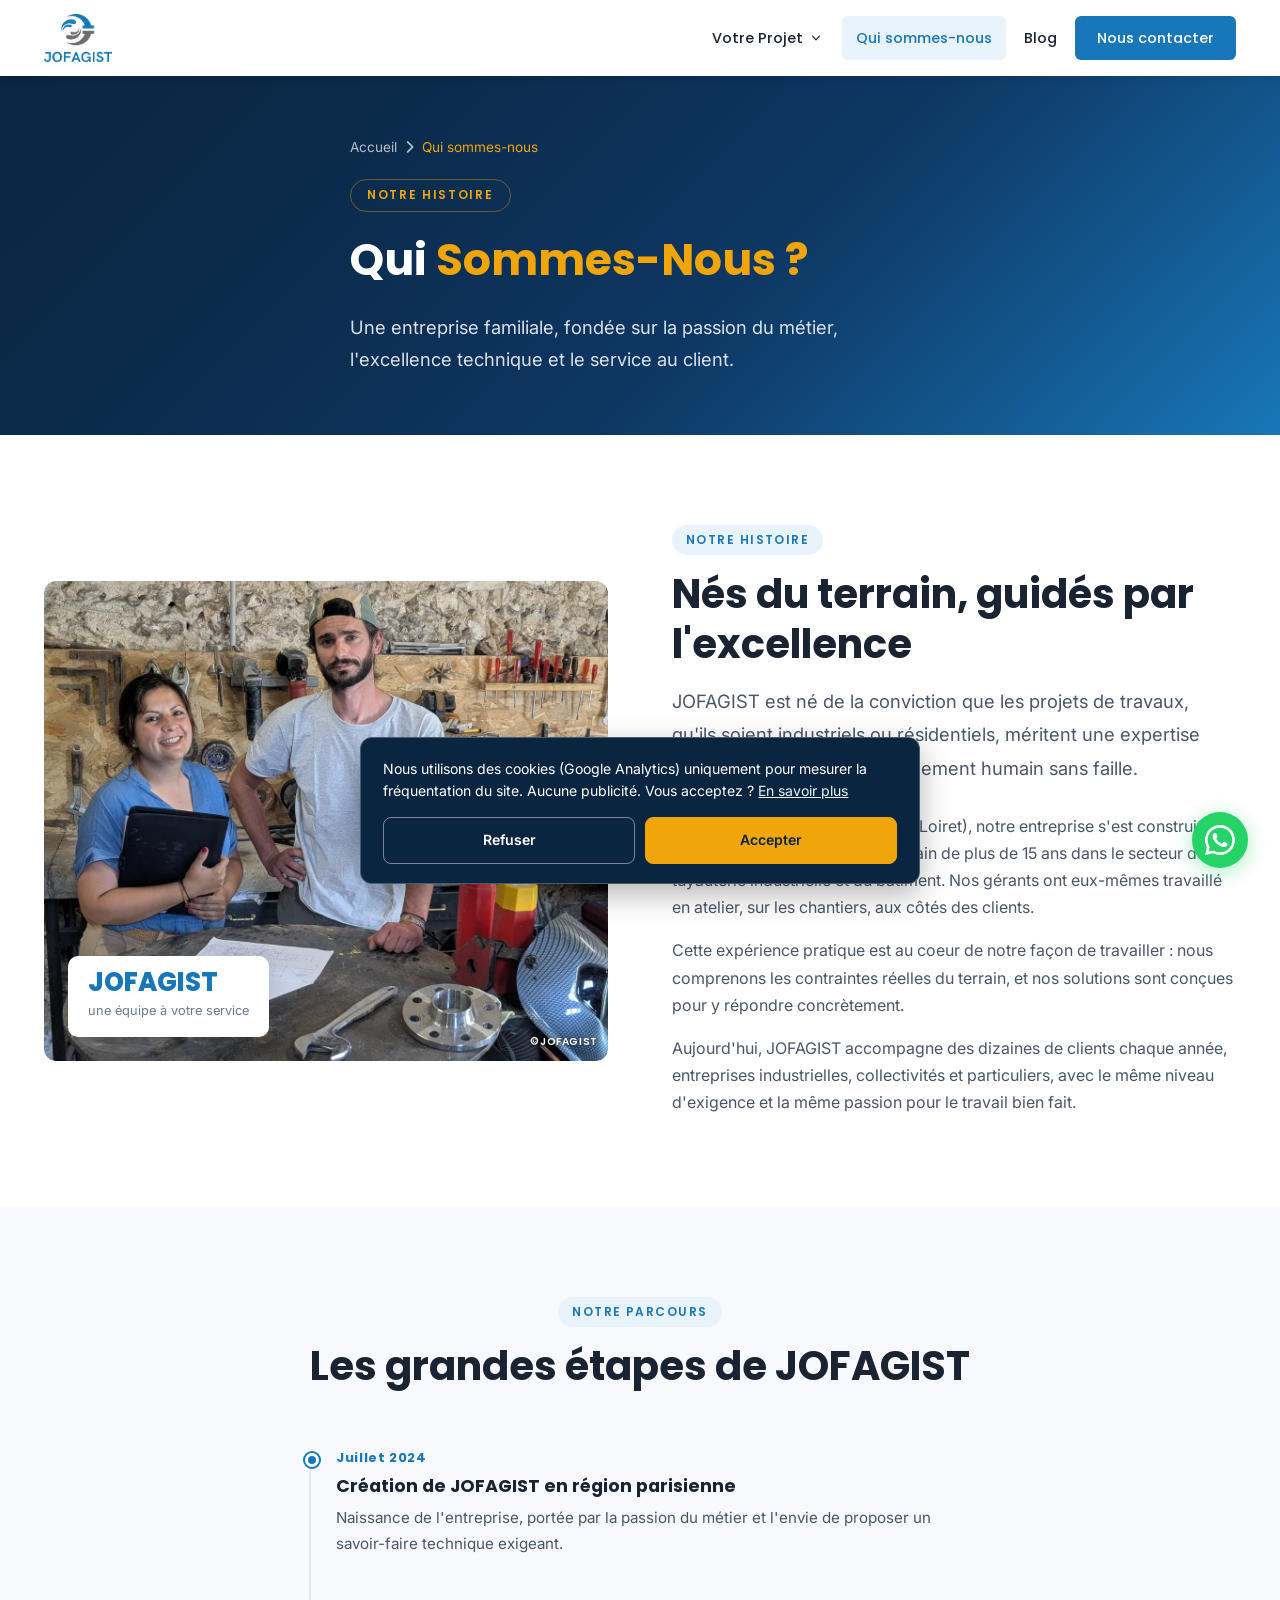
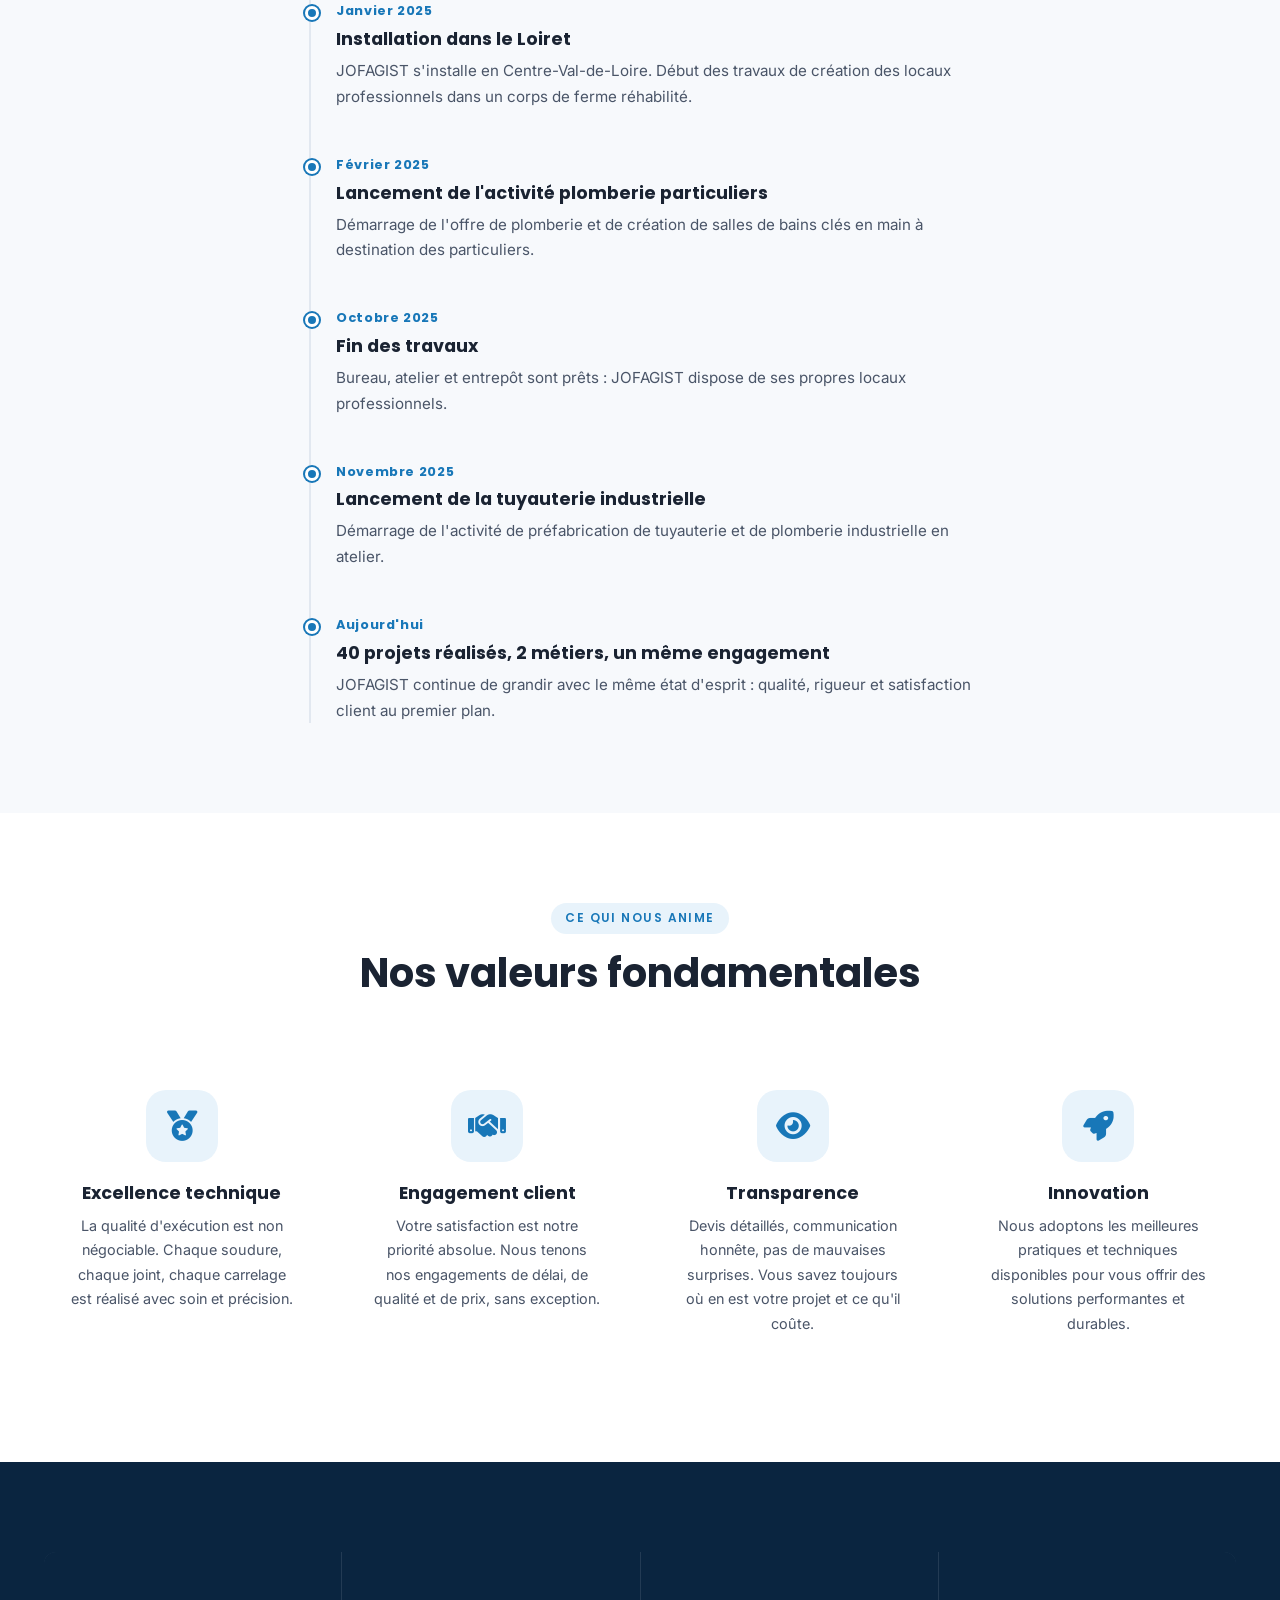
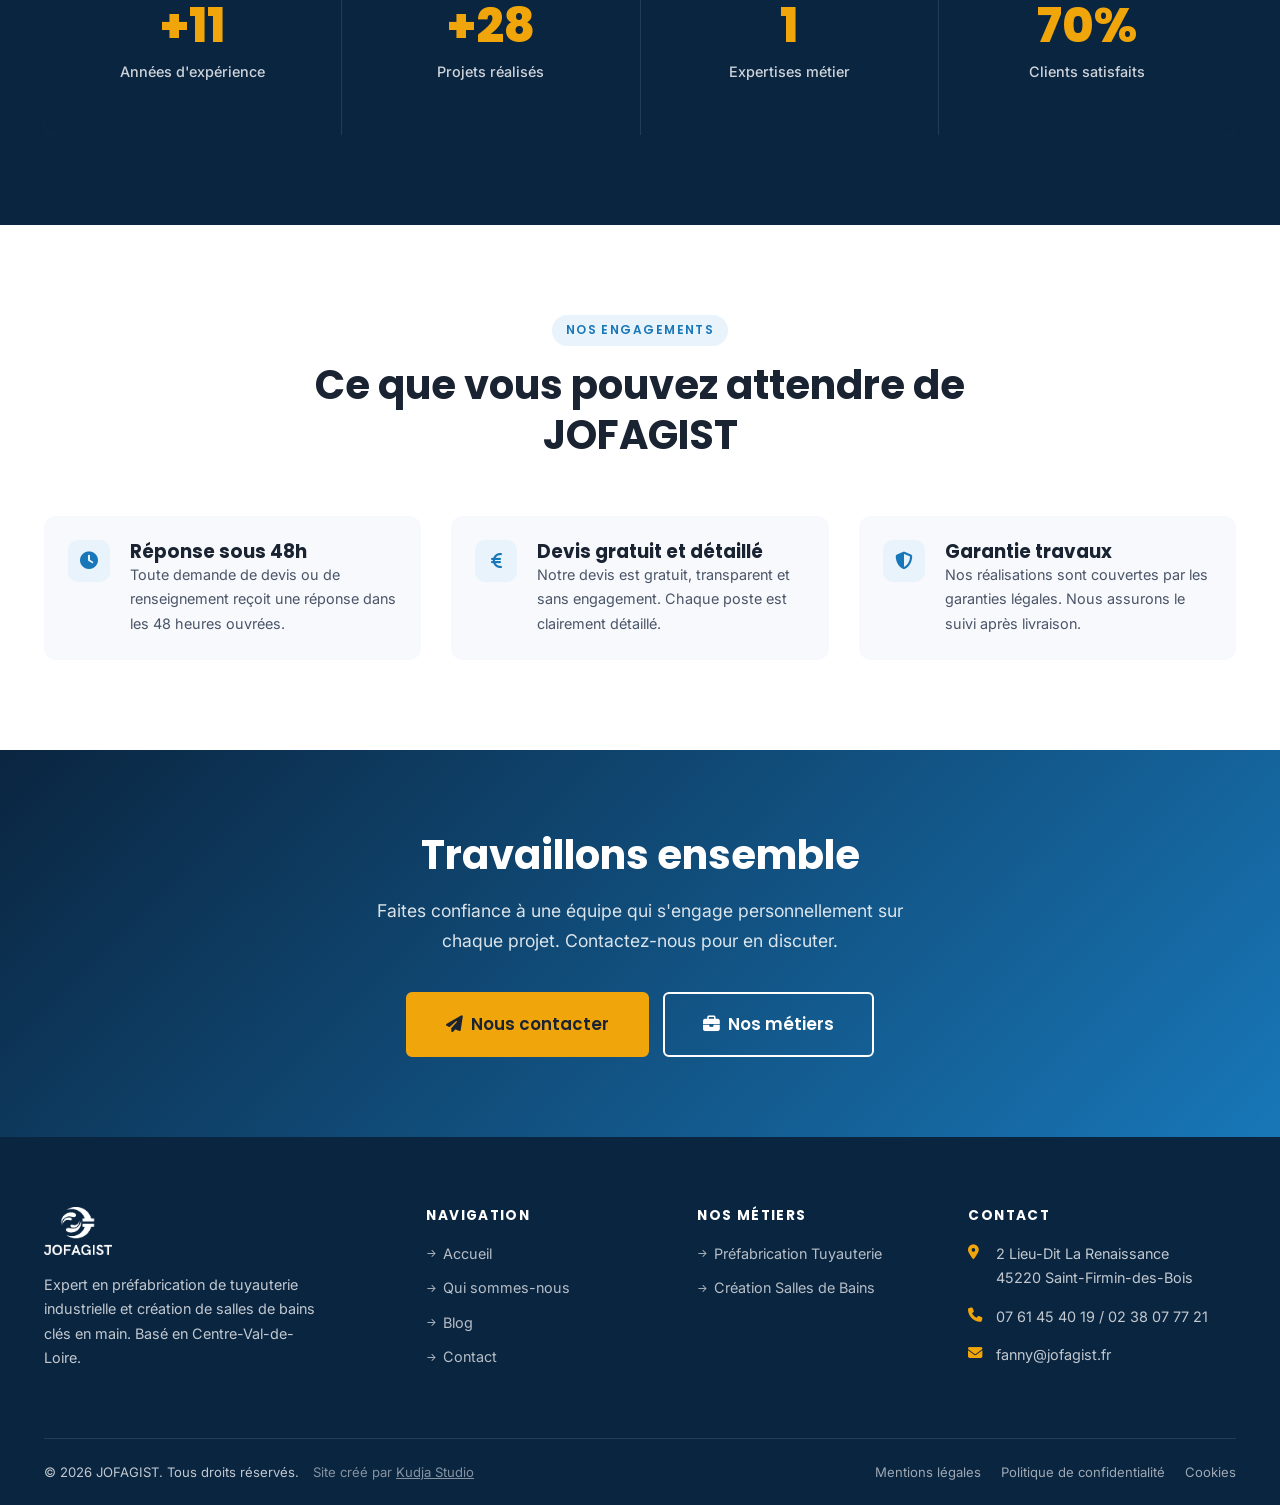
<file: qui-sommes-nous.html>
<!DOCTYPE html>
<html lang="fr">
<head>
  <meta charset="UTF-8">
  <meta name="viewport" content="width=device-width, initial-scale=1.0">
  <meta name="description" content="Découvrez l'histoire, les valeurs et l'équipe de JOFAGIST, entreprise spécialisée en tuyauterie industrielle et salles de bains en Centre-Val-de-Loire.">
  <meta name="robots" content="index, follow">
  <meta property="og:title" content="Qui Sommes-Nous | L'équipe JOFAGIST">
  <meta property="og:image" content="assets/images/photo-gerants-jofagist.webp">
  <title>Qui Sommes-Nous | L'équipe JOFAGIST : Expert en tuyauterie industrielle &amp; salles de bains</title>
  <link rel="canonical" href="https://www.jofagist.fr/qui-sommes-nous.html" />
  <link rel="icon" type="image/webp" href="assets/images/logo-jofagist.webp">
  <link rel="preconnect" href="https://fonts.googleapis.com">
  <link rel="preconnect" href="https://fonts.gstatic.com" crossorigin>
  <link href="https://fonts.googleapis.com/css2?family=Inter:wght@400;500;600&family=Poppins:wght@400;500;600;700;800&display=swap" rel="stylesheet">
  <link rel="stylesheet" href="https://cdnjs.cloudflare.com/ajax/libs/font-awesome/6.5.0/css/all.min.css" crossorigin="anonymous" referrerpolicy="no-referrer">
  <link rel="stylesheet" href="assets/css/styles.css">
</head>
<body>

  <header class="site-header" id="site-header">
    <nav class="nav-container">
      <a href="index.html" class="nav-logo" aria-label="Accueil JOFAGIST">
        <img src="assets/images/logo-jofagist.webp" alt="Logo JOFAGIST" width="150" height="48" loading="eager">
      </a>
      <button class="nav-toggle" id="nav-toggle" aria-label="Ouvrir le menu" aria-expanded="false">
        <span></span><span></span><span></span>
      </button>
      <div class="nav-menu" id="nav-menu">
        <ul class="nav-list">
          <li class="nav-item has-dropdown">
            <a href="#" class="nav-link">Votre Projet
              <svg class="nav-arrow" xmlns="http://www.w3.org/2000/svg" viewBox="0 0 20 20" fill="currentColor" aria-hidden="true"><path fill-rule="evenodd" d="M5.23 7.21a.75.75 0 011.06.02L10 11.168l3.71-3.938a.75.75 0 111.08 1.04l-4.25 4.5a.75.75 0 01-1.08 0l-4.25-4.5a.75.75 0 01.02-1.06z" clip-rule="evenodd"/></svg>
            </a>
            <div class="dropdown">
              <a href="tuyauterie-industrielle.html"><span class="dd-icon"><i class="fas fa-industry" aria-hidden="true"></i></span><span>Je suis un professionnel<small>Tuyauterie industrielle en atelier</small></span></a>
              <a href="salle-de-bain.html"><span class="dd-icon"><i class="fas fa-bath" aria-hidden="true"></i></span><span>Je suis un particulier<small>Salles de bains clés en main</small></span></a>
            </div>
          </li>
          <li class="nav-item"><a href="qui-sommes-nous.html" class="nav-link active">Qui sommes-nous</a></li>
          <li class="nav-item"><a href="blog.html" class="nav-link">Blog</a></li>
          <li class="nav-item"><a href="contact.html" class="nav-link nav-cta">Nous contacter</a></li>
        </ul>
      </div>
    </nav>
  </header>

  <main>

    <!-- HERO -->
    <section class="hero hero-small">
      <div class="hero-bg" style="background: linear-gradient(135deg, var(--blue-dark) 0%, var(--blue-mid) 55%, var(--blue) 100%);"></div>
      <div class="container">
        <div class="hero-content">
          <nav class="breadcrumb" aria-label="Fil d'Ariane">
            <a href="index.html">Accueil</a>
            <i class="fas fa-chevron-right" aria-hidden="true"></i>
            <span>Qui sommes-nous</span>
          </nav>
          <span class="hero-tag">Notre histoire</span>
          <h1>Qui <span>Sommes-Nous ?</span></h1>
          <p class="hero-subtitle">Une entreprise familiale, fondée sur la passion du métier, l'excellence technique et le service au client.</p>
        </div>
      </div>
    </section>

    <!-- NOTRE HISTOIRE -->
    <section class="section">
      <div class="container">
        <div class="two-col">
          <div class="about-img-wrap" data-reveal>
            <img src="assets/images/photo-gerants-jofagist.webp" alt="Les gérants de JOFAGIST" width="600" height="480" loading="lazy">
            <div class="img-badge">
              <strong>JOFAGIST</strong>
              <span>une équipe à votre service</span>
            </div>
          </div>
          <div class="content-block" data-reveal>
            <span class="section-tag">Notre histoire</span>
            <h2>Nés du terrain, guidés par l'excellence</h2>
            <p class="lead">JOFAGIST est né de la conviction que les projets de travaux, qu'ils soient industriels ou résidentiels, méritent une expertise technique solide et un engagement humain sans faille.</p>
            <p>Installée en Centre-Val-de-Loire (Loiret), notre entreprise s'est construite sur la base d'une expérience terrain de plus de 15 ans dans le secteur de la tuyauterie industrielle et du bâtiment. Nos gérants ont eux-mêmes travaillé en atelier, sur les chantiers, aux côtés des clients.</p>
            <p>Cette expérience pratique est au coeur de notre façon de travailler : nous comprenons les contraintes réelles du terrain, et nos solutions sont conçues pour y répondre concrètement.</p>
            <p>Aujourd'hui, JOFAGIST accompagne des dizaines de clients chaque année, entreprises industrielles, collectivités et particuliers, avec le même niveau d'exigence et la même passion pour le travail bien fait.</p>
          </div>
        </div>
      </div>
    </section>

    <!-- TIMELINE -->
    <section class="section section--light">
      <div class="container">
        <div class="section-header text-center" data-reveal>
          <span class="section-tag">Notre parcours</span>
          <h2>Les grandes étapes de JOFAGIST</h2>
        </div>
        <div style="max-width:680px;margin:0 auto;" data-reveal>
          <div class="timeline">
            <div class="timeline-item">
              <div class="timeline-year">Juillet 2024</div>
              <h3>Création de JOFAGIST en région parisienne</h3>
              <p>Naissance de l'entreprise, portée par la passion du métier et l'envie de proposer un savoir-faire technique exigeant.</p>
            </div>
            <div class="timeline-item">
              <div class="timeline-year">Janvier 2025</div>
              <h3>Installation dans le Loiret</h3>
              <p>JOFAGIST s'installe en Centre-Val-de-Loire. Début des travaux de création des locaux professionnels dans un corps de ferme réhabilité.</p>
            </div>
            <div class="timeline-item">
              <div class="timeline-year">Février 2025</div>
              <h3>Lancement de l'activité plomberie particuliers</h3>
              <p>Démarrage de l'offre de plomberie et de création de salles de bains clés en main à destination des particuliers.</p>
            </div>
            <div class="timeline-item">
              <div class="timeline-year">Octobre 2025</div>
              <h3>Fin des travaux</h3>
              <p>Bureau, atelier et entrepôt sont prêts : JOFAGIST dispose de ses propres locaux professionnels.</p>
            </div>
            <div class="timeline-item">
              <div class="timeline-year">Novembre 2025</div>
              <h3>Lancement de la tuyauterie industrielle</h3>
              <p>Démarrage de l'activité de préfabrication de tuyauterie et de plomberie industrielle en atelier.</p>
            </div>
            <div class="timeline-item">
              <div class="timeline-year">Aujourd'hui</div>
              <h3>40 projets réalisés, 2 métiers, un même engagement</h3>
              <p>JOFAGIST continue de grandir avec le même état d'esprit : qualité, rigueur et satisfaction client au premier plan.</p>
            </div>
          </div>
        </div>
      </div>
    </section>

    <!-- NOS VALEURS -->
    <section class="section">
      <div class="container">
        <div class="section-header text-center" data-reveal>
          <span class="section-tag">Ce qui nous anime</span>
          <h2>Nos valeurs fondamentales</h2>
        </div>
        <div class="grid grid-4" data-reveal>
          <div class="value-card">
            <div class="value-icon"><i class="fas fa-medal" aria-hidden="true"></i></div>
            <h3>Excellence technique</h3>
            <p>La qualité d'exécution est non négociable. Chaque soudure, chaque joint, chaque carrelage est réalisé avec soin et précision.</p>
          </div>
          <div class="value-card">
            <div class="value-icon"><i class="fas fa-handshake" aria-hidden="true"></i></div>
            <h3>Engagement client</h3>
            <p>Votre satisfaction est notre priorité absolue. Nous tenons nos engagements de délai, de qualité et de prix, sans exception.</p>
          </div>
          <div class="value-card">
            <div class="value-icon"><i class="fas fa-eye" aria-hidden="true"></i></div>
            <h3>Transparence</h3>
            <p>Devis détaillés, communication honnête, pas de mauvaises surprises. Vous savez toujours où en est votre projet et ce qu'il coûte.</p>
          </div>
          <div class="value-card">
            <div class="value-icon"><i class="fas fa-rocket" aria-hidden="true"></i></div>
            <h3>Innovation</h3>
            <p>Nous adoptons les meilleures pratiques et techniques disponibles pour vous offrir des solutions performantes et durables.</p>
          </div>
        </div>
      </div>
    </section>

    <!-- STATS -->
    <section class="section section--dark" aria-label="Chiffres clés">
      <div class="container">
        <div class="stats-grid">
          <div class="stat-item" data-reveal>
            <span class="stat-number" data-target="15" data-prefix="+">+15</span>
            <span class="stat-label">Années d'expérience</span>
          </div>
          <div class="stat-item" data-reveal data-reveal-delay="1">
            <span class="stat-number" data-target="40" data-prefix="+">+40</span>
            <span class="stat-label">Projets réalisés</span>
          </div>
          <div class="stat-item" data-reveal data-reveal-delay="2">
            <span class="stat-number" data-target="2">2</span>
            <span class="stat-label">Expertises métier</span>
          </div>
          <div class="stat-item" data-reveal data-reveal-delay="3">
            <span class="stat-number" data-target="98" data-suffix="%">98%</span>
            <span class="stat-label">Clients satisfaits</span>
          </div>
        </div>
      </div>
    </section>

    <!-- NOS ENGAGEMENTS -->
    <section class="section">
      <div class="container">
        <div class="section-header text-center" data-reveal>
          <span class="section-tag">Nos engagements</span>
          <h2>Ce que vous pouvez attendre de JOFAGIST</h2>
        </div>
        <div class="grid grid-3" data-reveal>
          <div class="feature-item" style="gap:20px;padding:24px;background:var(--light);border-radius:var(--radius);">
            <div class="feature-icon" style="flex-shrink:0;"><i class="fas fa-clock" aria-hidden="true"></i></div>
            <div>
              <h4>Réponse sous 48h</h4>
              <p style="font-size:0.9rem;margin:0;">Toute demande de devis ou de renseignement reçoit une réponse dans les 48 heures ouvrées.</p>
            </div>
          </div>
          <div class="feature-item" style="gap:20px;padding:24px;background:var(--light);border-radius:var(--radius);">
            <div class="feature-icon" style="flex-shrink:0;"><i class="fas fa-euro-sign" aria-hidden="true"></i></div>
            <div>
              <h4>Devis gratuit et détaillé</h4>
              <p style="font-size:0.9rem;margin:0;">Notre devis est gratuit, transparent et sans engagement. Chaque poste est clairement détaillé.</p>
            </div>
          </div>
          <div class="feature-item" style="gap:20px;padding:24px;background:var(--light);border-radius:var(--radius);">
            <div class="feature-icon" style="flex-shrink:0;"><i class="fas fa-shield-alt" aria-hidden="true"></i></div>
            <div>
              <h4>Garantie travaux</h4>
              <p style="font-size:0.9rem;margin:0;">Nos réalisations sont couvertes par les garanties légales. Nous assurons le suivi après livraison.</p>
            </div>
          </div>
        </div>
      </div>
    </section>

    <!-- CTA -->
    <section class="cta-section">
      <div class="container">
        <h2 data-reveal>Travaillons ensemble</h2>
        <p data-reveal>Faites confiance à une équipe qui s'engage personnellement sur chaque projet. Contactez-nous pour en discuter.</p>
        <div class="btn-group" data-reveal>
          <a href="contact.html" class="btn btn-primary btn-lg"><i class="fas fa-paper-plane" aria-hidden="true"></i> Nous contacter</a>
          <a href="index.html#metiers" class="btn btn-outline btn-lg"><i class="fas fa-briefcase" aria-hidden="true"></i> Nos métiers</a>
        </div>
      </div>
    </section>

  </main>

  <footer class="site-footer">
    <div class="container">
      <div class="footer-grid">
        <div class="footer-brand">
          <img src="assets/images/logo-jofagist.webp" alt="JOFAGIST" class="footer-logo" width="150" height="48" loading="lazy">
          <p>Expert en préfabrication de tuyauterie industrielle et création de salles de bains clés en main. Basé en Centre-Val-de-Loire.</p>
        </div>
        <div class="footer-col">
          <h4>Navigation</h4>
          <ul class="footer-links">
            <li><a href="index.html">Accueil</a></li>
            <li><a href="qui-sommes-nous.html">Qui sommes-nous</a></li>
            <li><a href="blog.html">Blog</a></li>
            <li><a href="contact.html">Contact</a></li>
          </ul>
        </div>
        <div class="footer-col">
          <h4>Nos Métiers</h4>
          <ul class="footer-links">
            <li><a href="tuyauterie-industrielle.html">Préfabrication Tuyauterie</a></li>
            <li><a href="salle-de-bain.html">Création Salles de Bains</a></li>
          </ul>
        </div>
        <div class="footer-col">
          <h4>Contact</h4>
          <div class="footer-contact-item"><i class="fas fa-map-marker-alt" aria-hidden="true"></i><span>2 Lieu-Dit La Renaissance<br>45220 Saint-Firmin-des-Bois</span></div>
          <div class="footer-contact-item"><i class="fas fa-phone" aria-hidden="true"></i><span>07 61 45 40 19 / 02 38 07 77 21</span></div>
          <div class="footer-contact-item"><i class="fas fa-envelope" aria-hidden="true"></i><span>fanny@jofagist.fr</span></div>
        </div>
      </div>
      <div class="footer-bottom">
        <div class="footer-copy">
          <span>© 2026 JOFAGIST. Tous droits réservés.</span>
          <span class="footer-credit">Site créé par <a href="https://kudjastudio.fr/" target="_blank" rel="noopener" style="color:inherit;text-decoration:underline;">Kudja Studio</a></span>
        </div>
        <div class="footer-bottom-links">
          <a href="mentions-legales.html">Mentions légales</a>
          <a href="politique-confidentialite.html">Politique de confidentialité</a>
        </div>
      </div>
    </div>
  </footer>


  <!-- WhatsApp flottant -->
  <a href="https://wa.me/33761454019?text=Bonjour%2C%20je%20souhaite%20obtenir%20un%20devis%20JOFAGIST%20!" class="whatsapp-float" target="_blank" rel="noopener" aria-label="Contacter JOFAGIST sur WhatsApp">
    <svg viewBox="0 0 24 24" xmlns="http://www.w3.org/2000/svg"><path d="M17.472 14.382c-.297-.149-1.758-.867-2.03-.967-.273-.099-.471-.148-.67.15-.197.297-.767.966-.94 1.164-.173.199-.347.223-.644.075-.297-.15-1.255-.463-2.39-1.475-.883-.788-1.48-1.761-1.653-2.059-.173-.297-.018-.458.13-.606.134-.133.298-.347.446-.52.149-.174.198-.298.298-.497.099-.198.05-.371-.025-.52-.075-.149-.669-1.612-.916-2.207-.242-.579-.487-.5-.669-.51-.173-.008-.371-.01-.57-.01-.198 0-.52.074-.792.372-.272.297-1.04 1.016-1.04 2.479 0 1.462 1.065 2.875 1.213 3.074.149.198 2.096 3.2 5.077 4.487.709.306 1.262.489 1.694.625.712.227 1.36.195 1.871.118.571-.085 1.758-.719 2.006-1.413.248-.694.248-1.289.173-1.413-.074-.124-.272-.198-.57-.347z"/><path d="M12 0C5.373 0 0 5.373 0 12c0 2.125.557 4.126 1.534 5.862L.057 23.985l6.278-1.447A11.934 11.934 0 0 0 12 24c6.627 0 12-5.373 12-12S18.627 0 12 0zm0 21.894a9.875 9.875 0 0 1-5.031-1.376l-.361-.214-3.727.857.892-3.617-.235-.372A9.872 9.872 0 0 1 2.106 12C2.106 6.533 6.533 2.106 12 2.106c5.467 0 9.894 4.427 9.894 9.894 0 5.467-4.427 9.894-9.894 9.894z"/></svg>
  </a>

  <script src="assets/js/main.js"></script>
  <script src="assets/js/consent.js"></script>
</body>
</html>
</file>
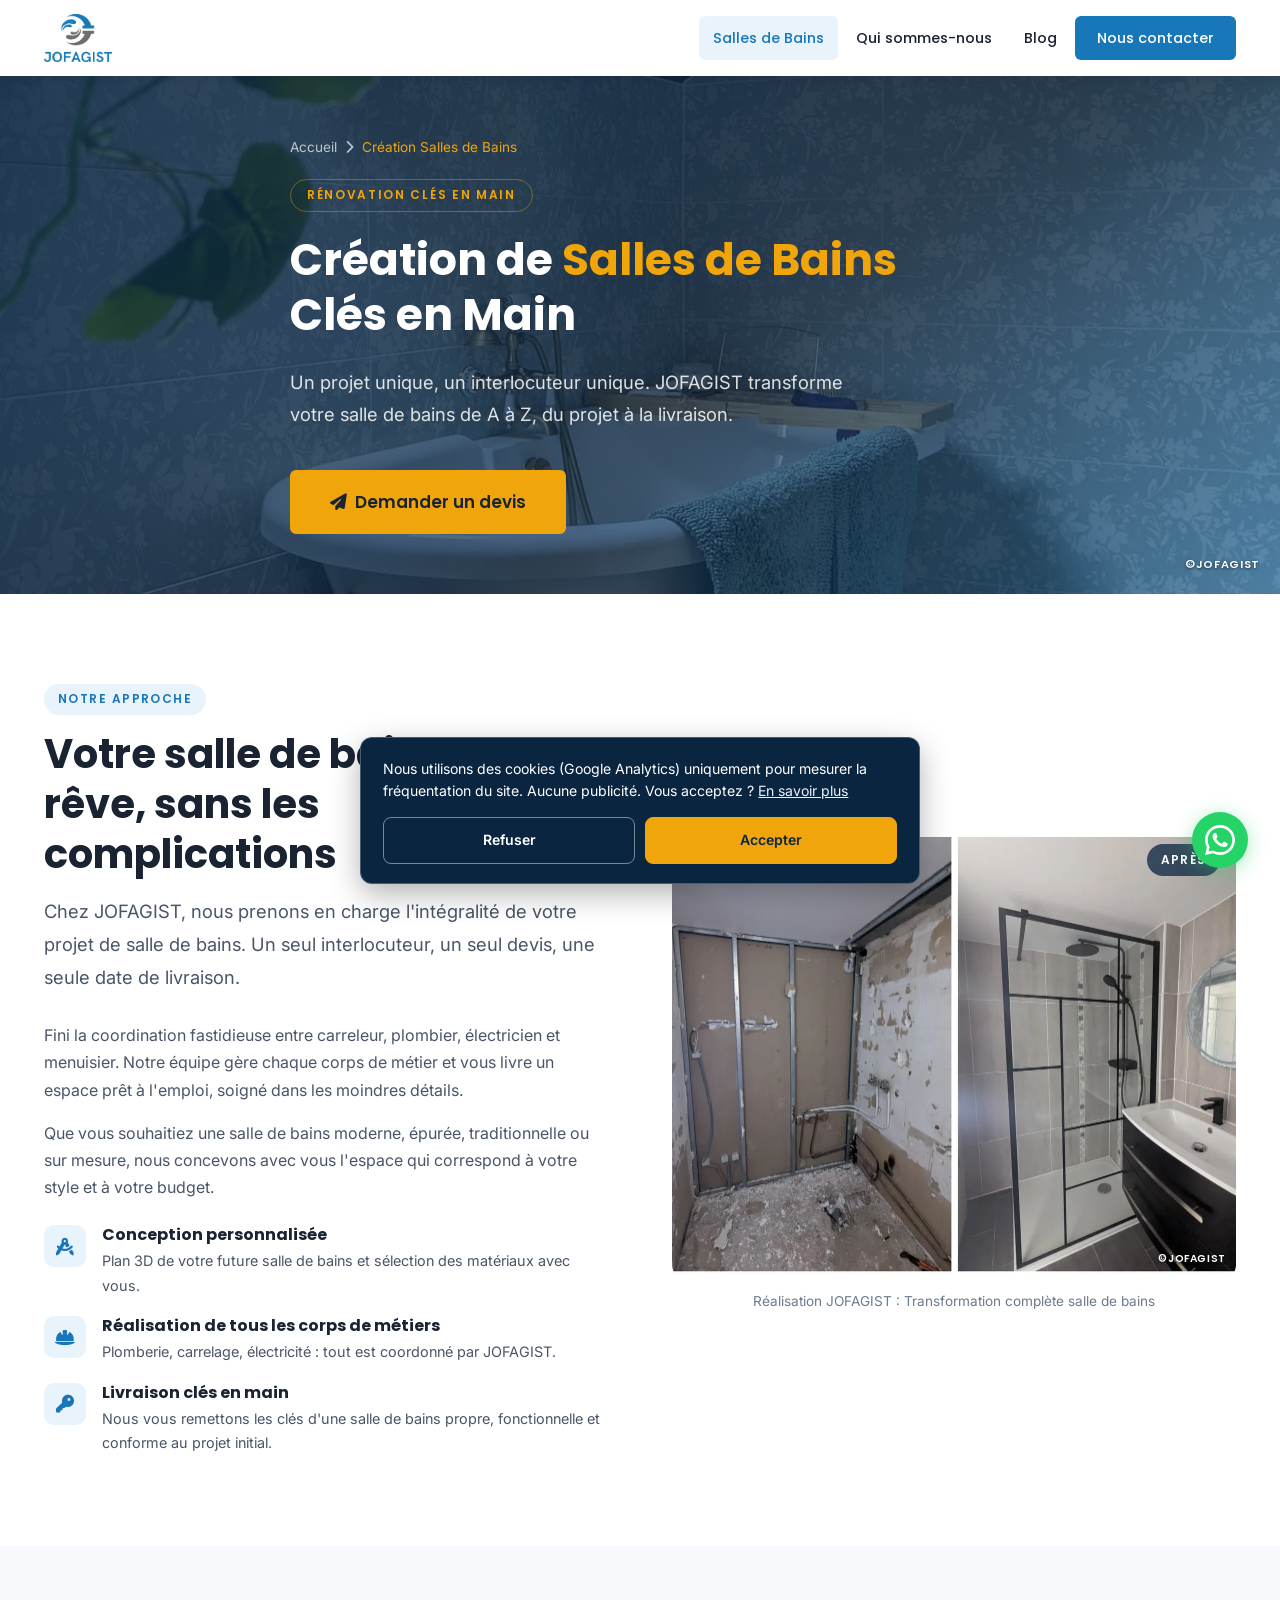
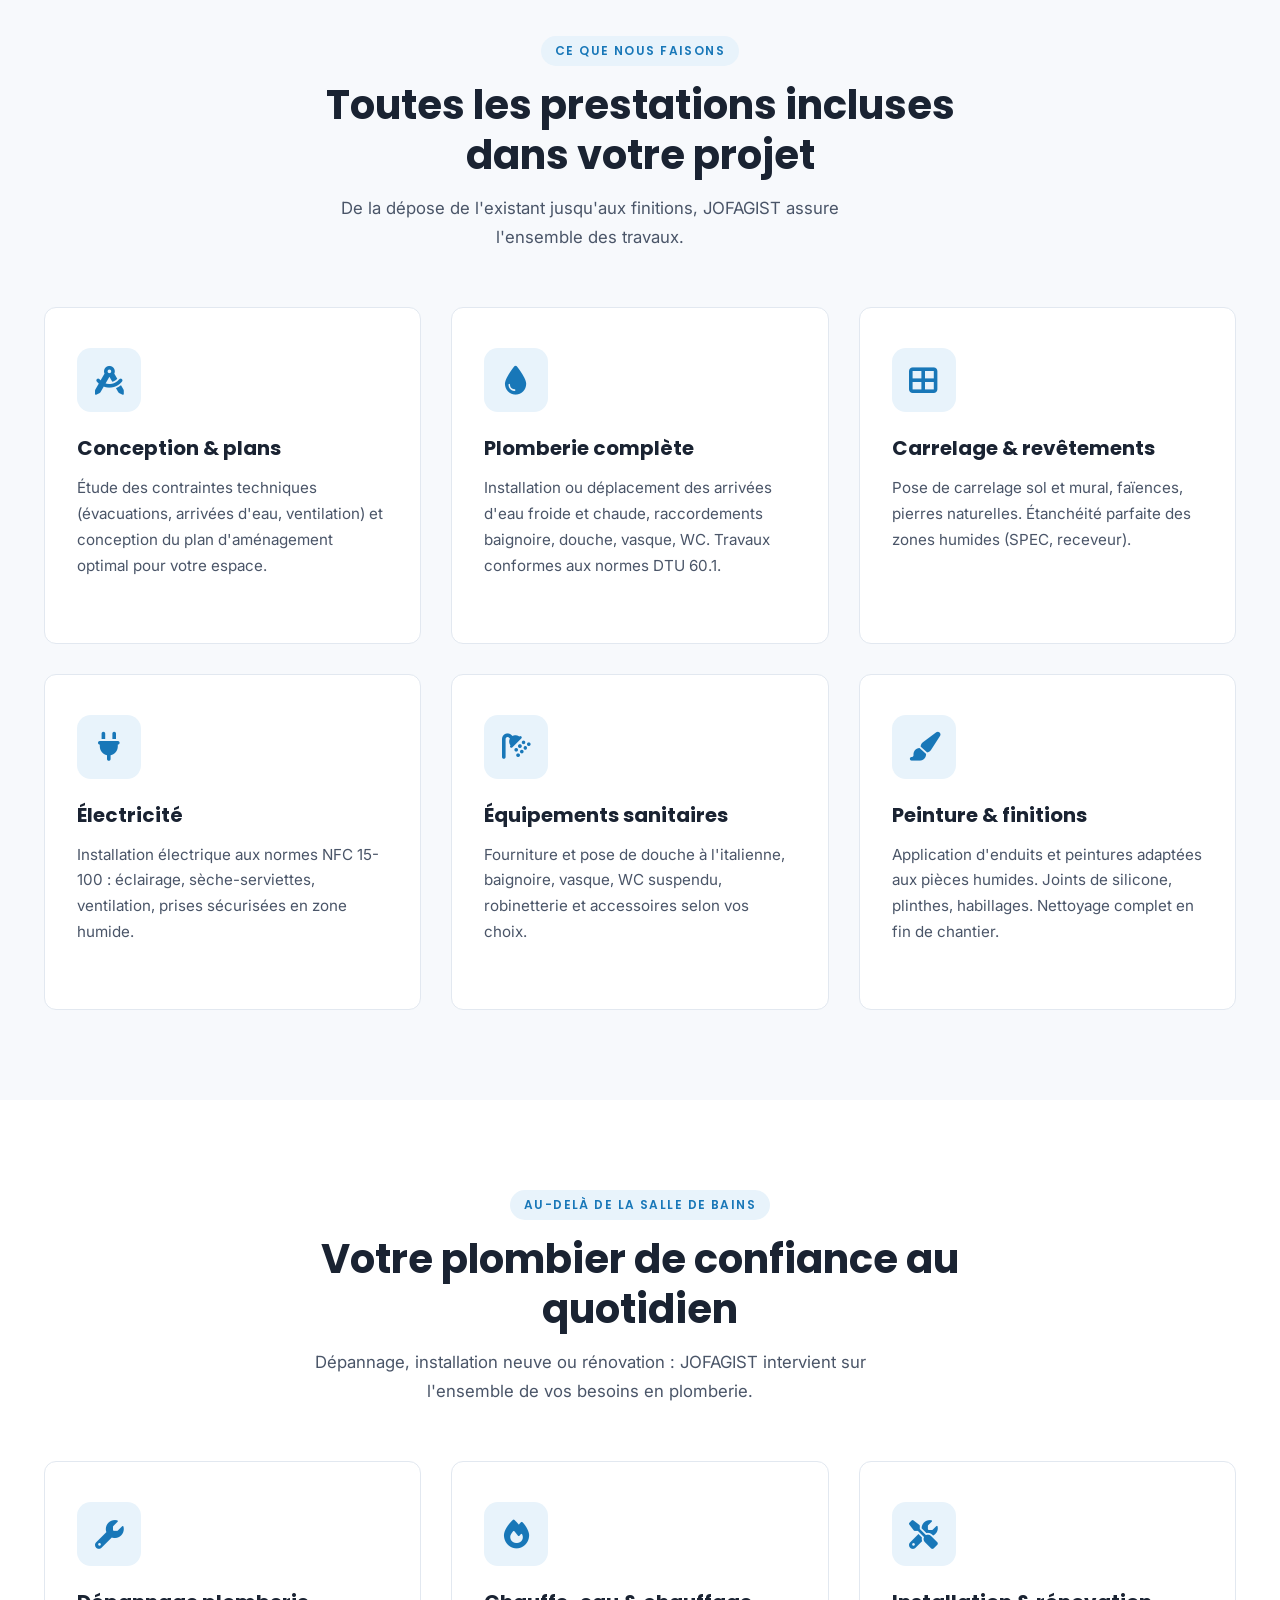
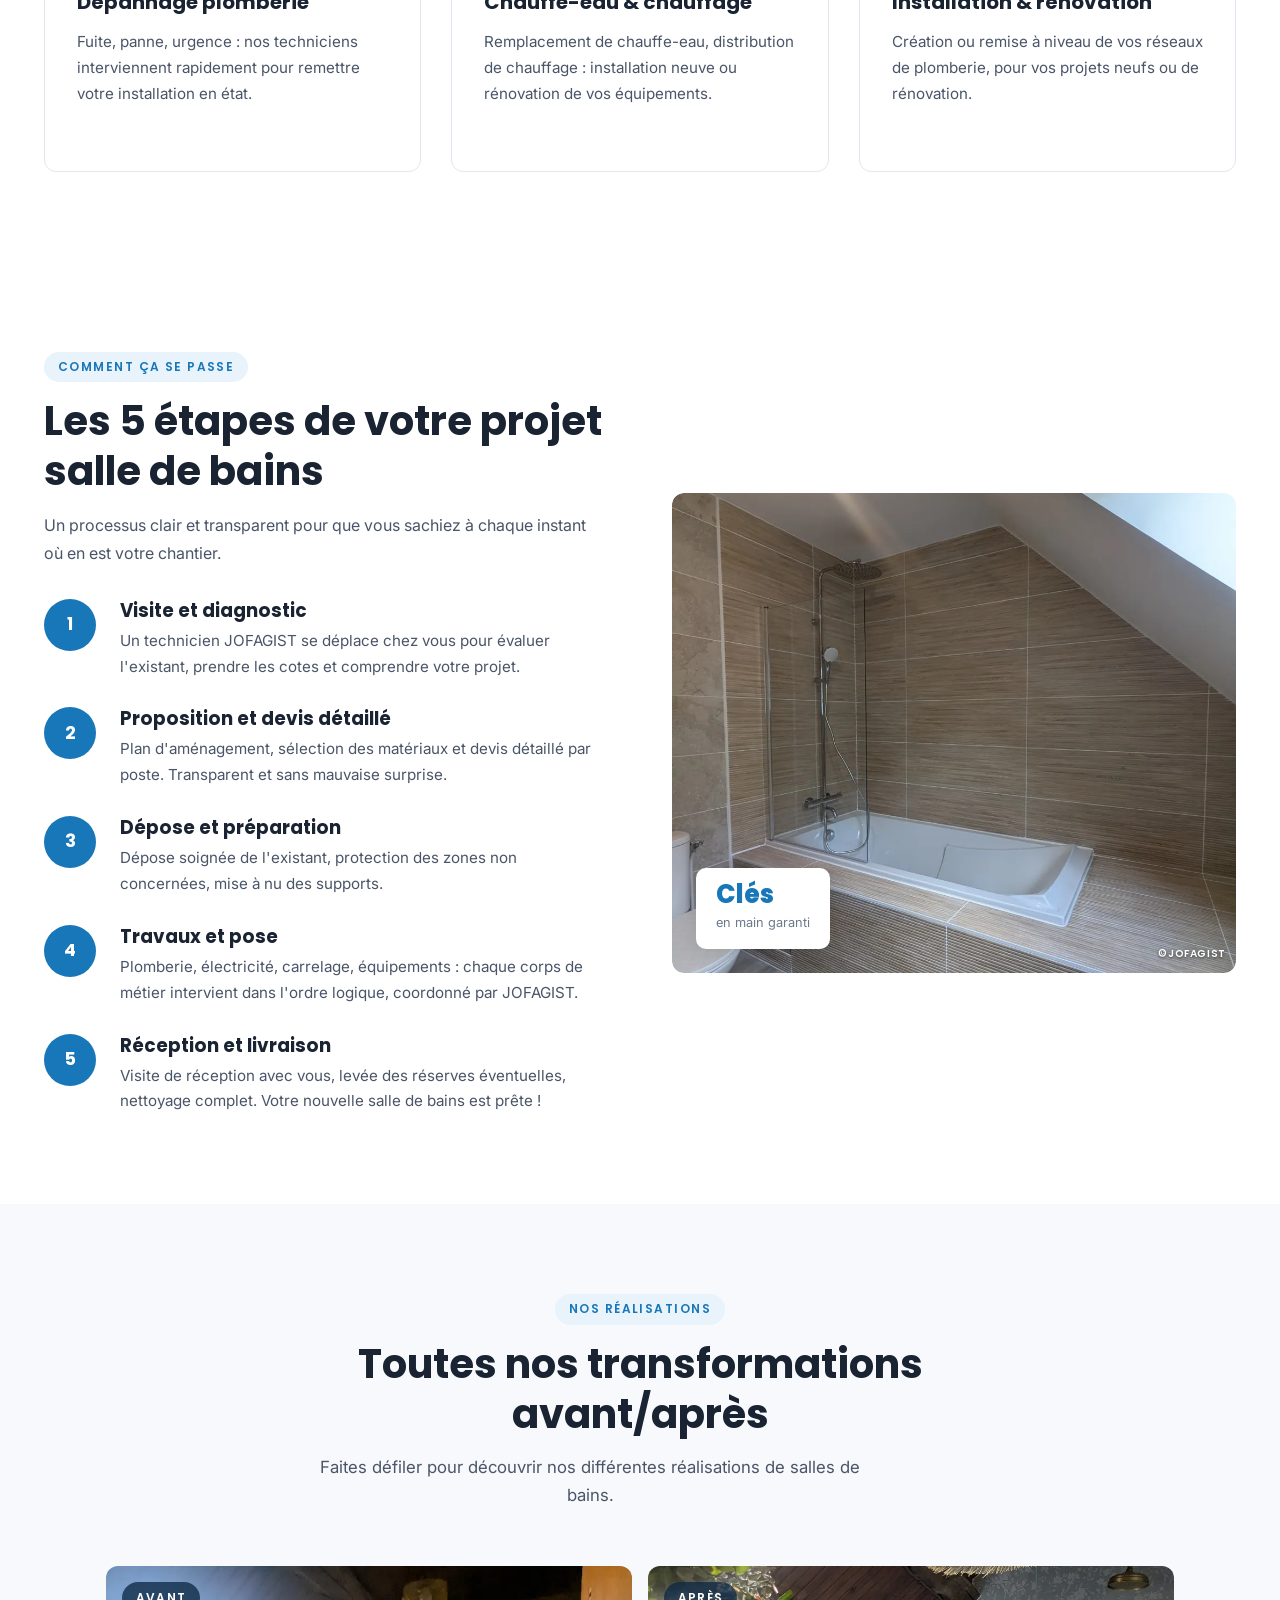
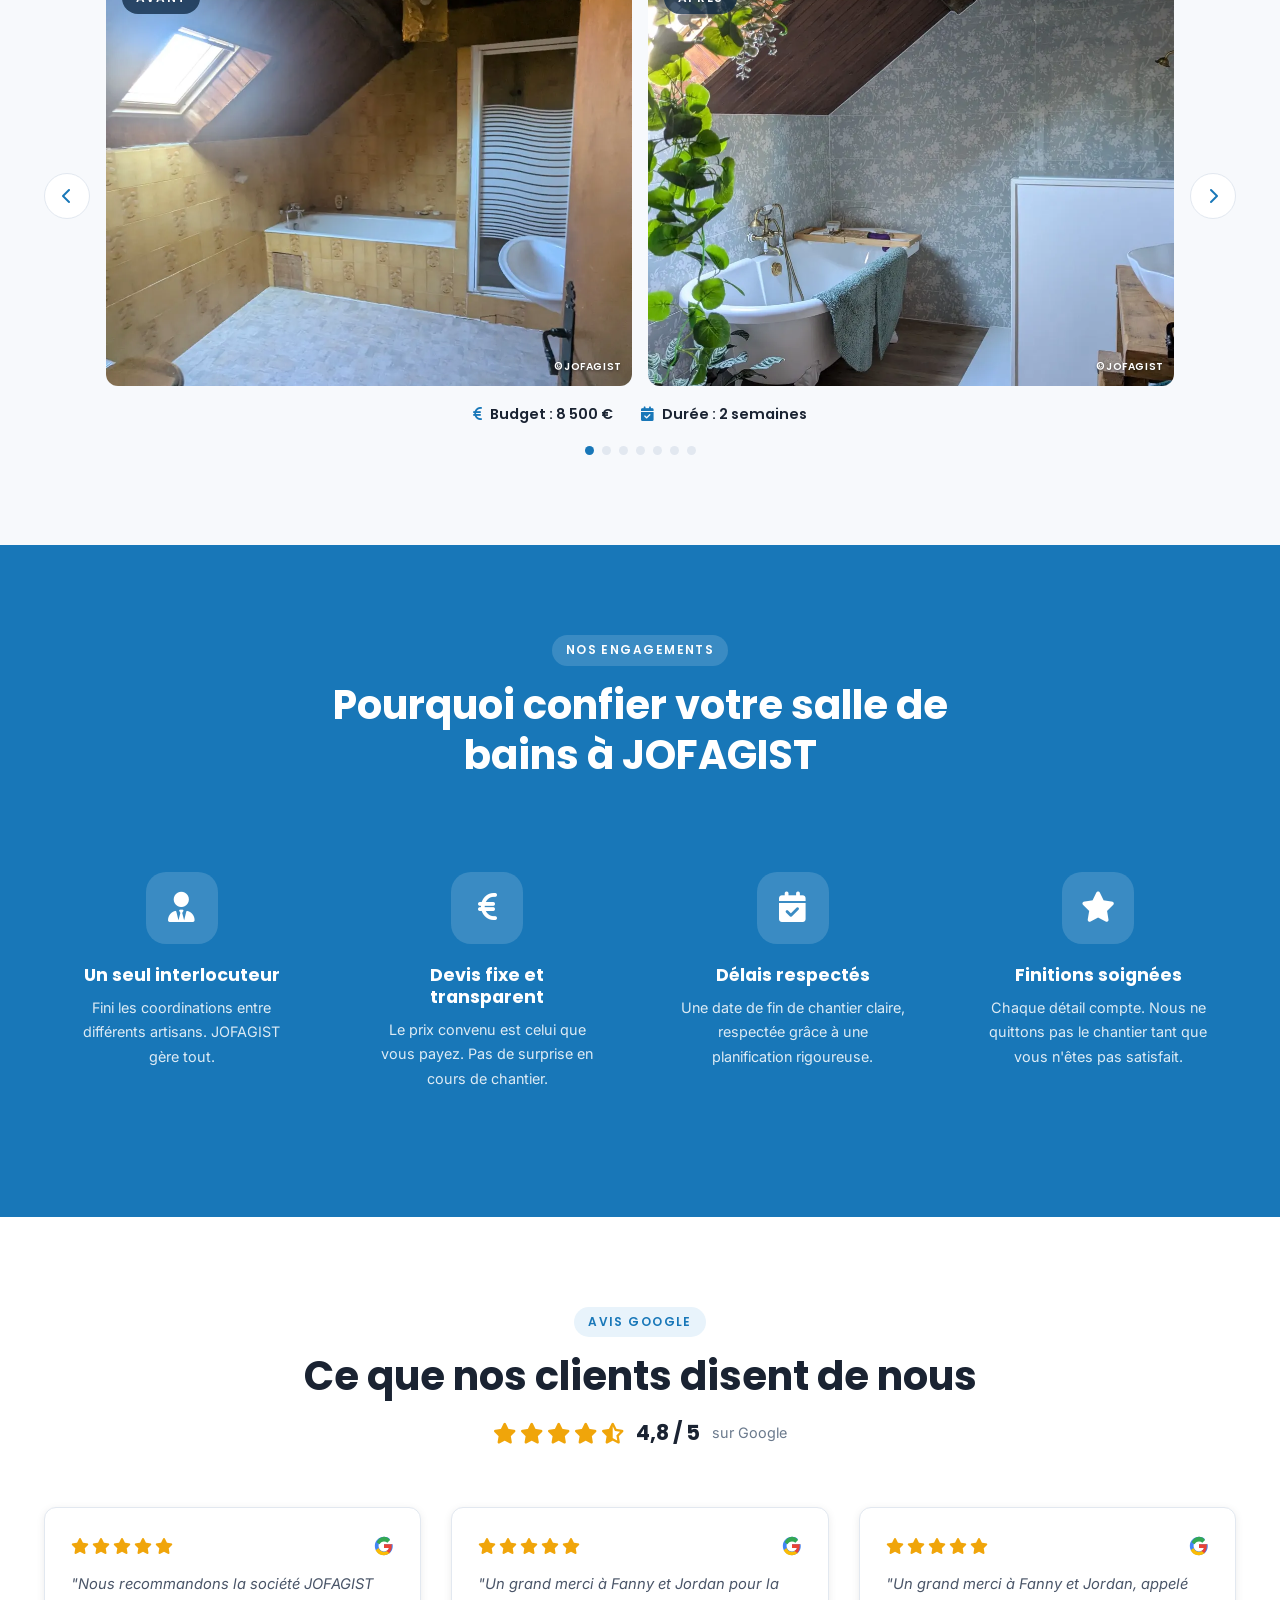
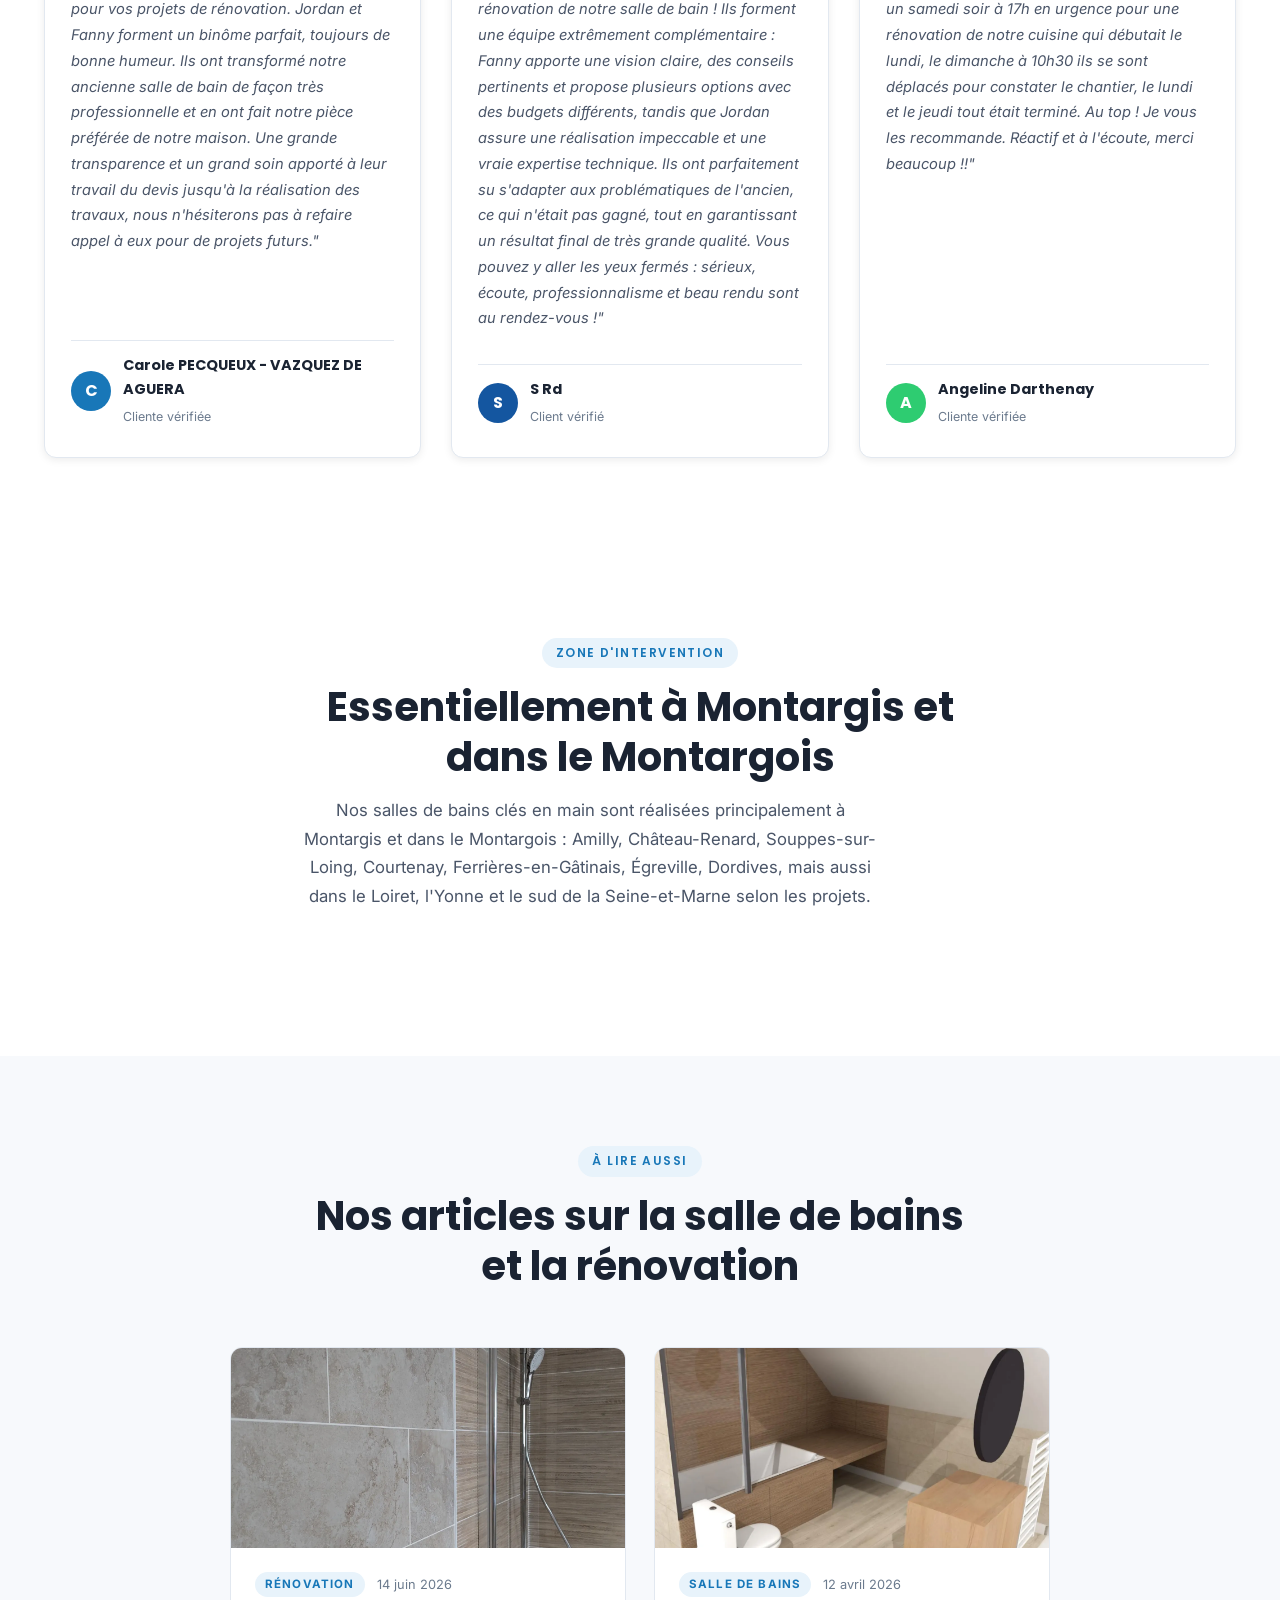
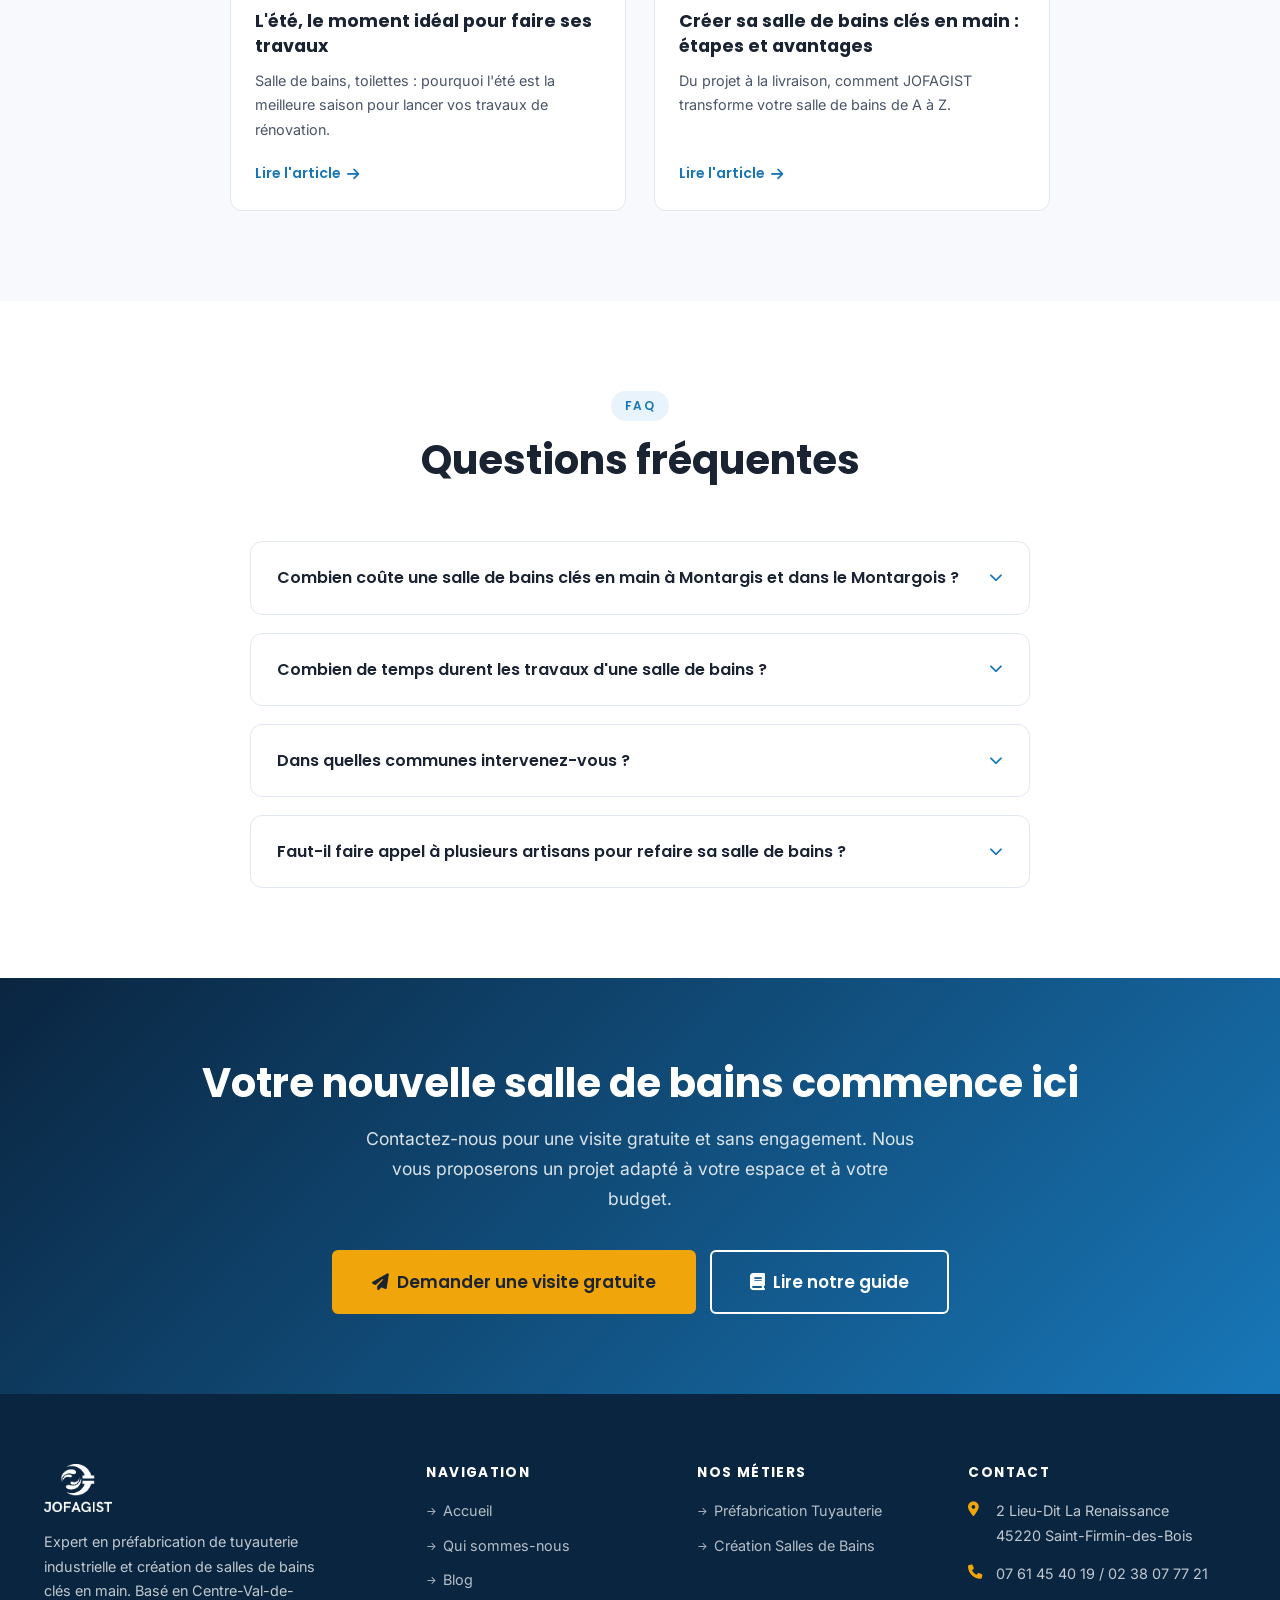
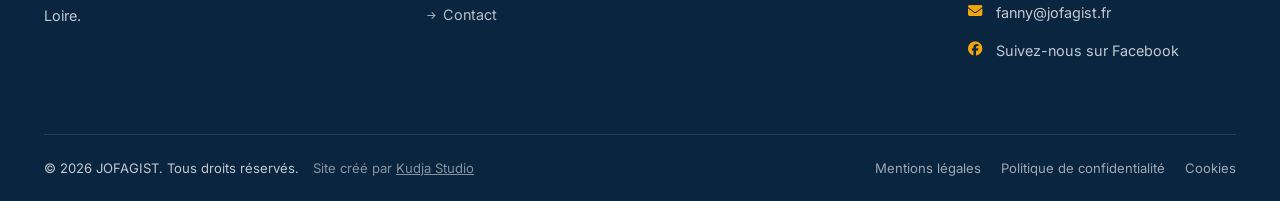
<file: salle-de-bain.html>
<!DOCTYPE html>
<html lang="fr">
<head>
  <meta charset="UTF-8">
  <meta name="viewport" content="width=device-width, initial-scale=1.0">
  <meta name="description" content="JOFAGIST, entreprise de création et rénovation de salle de bains à Montargis, Amilly, Château-Renard, Souppes-sur-Loing, Courtenay, Ferrières-en-Gâtinais, Égreville et Dordives. Travaux de salle de bains dans le Loiret, l'Yonne et le sud de la Seine-et-Marne : dépannage, installation neuve, rénovation, chauffe-eau. Devis gratuit.">
  <meta name="robots" content="index, follow">
  <meta property="og:title" content="Création Salle de Bains à Montargis | JOFAGIST">
  <meta property="og:image" content="assets/images/sdb1-apres.webp">
  <title>Création &amp; Rénovation Salle de Bains à Montargis | JOFAGIST</title>
  <link rel="canonical" href="https://www.jofagist.fr/salle-de-bain.html" />
  <link rel="icon" type="image/webp" href="assets/images/logo-jofagist.webp">
  <link rel="preconnect" href="https://fonts.googleapis.com">
  <link rel="preconnect" href="https://fonts.gstatic.com" crossorigin>
  <link href="https://fonts.googleapis.com/css2?family=Inter:wght@400;500;600&family=Poppins:wght@400;500;600;700;800&display=swap" rel="stylesheet">
  <link rel="stylesheet" href="https://cdnjs.cloudflare.com/ajax/libs/font-awesome/6.5.0/css/all.min.css" crossorigin="anonymous" referrerpolicy="no-referrer">
  <link rel="stylesheet" href="assets/css/styles.css">
  <script type="application/ld+json">
{
  "@context": "https://schema.org",
  "@graph": [
    {
      "@type": [
        "LocalBusiness",
        "Plumber",
        "GeneralContractor"
      ],
      "@id": "https://www.jofagist.fr/#entreprise",
      "name": "JOFAGIST",
      "legalName": "SARL JOFAGIST",
      "description": "JOFAGIST est une entreprise du Loiret (Saint-Firmin-des-Bois, près de Montargis) à deux métiers : la préfabrication en atelier de tuyauterie industrielle, de plomberie industrielle et de supportage pour les professionnels (livraison partout en France), et la création de salles de bains clés en main et la plomberie pour les particuliers à Montargis, dans le Montargois, le Loiret, l'Yonne et le sud de la Seine-et-Marne.",
      "url": "https://www.jofagist.fr/",
      "logo": "https://www.jofagist.fr/assets/images/logo-jofagist.webp",
      "image": "https://www.jofagist.fr/assets/images/tuyauterie-industrielle-montee.webp",
      "telephone": "+33761454019",
      "email": "fanny@jofagist.fr",
      "address": {
        "@type": "PostalAddress",
        "streetAddress": "2 Lieu-Dit La Renaissance",
        "addressLocality": "Saint-Firmin-des-Bois",
        "postalCode": "45220",
        "addressRegion": "Centre-Val-de-Loire",
        "addressCountry": "FR"
      },
      "areaServed": [
        "Montargis",
        "Amilly",
        "Château-Renard",
        "Souppes-sur-Loing",
        "Courtenay",
        "Ferrières-en-Gâtinais",
        "Égreville",
        "Dordives",
        "Loiret",
        "Yonne",
        "Sud de la Seine-et-Marne",
        "Centre-Val-de-Loire",
        "France"
      ],
      "priceRange": "€€",
      "openingHours": "Mo-Fr 08:00-18:00",
      "founder": [
        {
          "@type": "Person",
          "name": "Jordan Peguilhan"
        },
        {
          "@type": "Person",
          "name": "Fanny Prieto-Blanco"
        }
      ],
      "knowsAbout": [
        "Préfabrication de tuyauterie industrielle",
        "Plomberie industrielle",
        "Supportage",
        "Soudure",
        "CVC",
        "Chaufferie",
        "Rénovation de salle de bains",
        "Salle de bains clés en main",
        "Douche à l'italienne",
        "Plomberie",
        "Dépannage plomberie",
        "Chauffe-eau"
      ],
      "sameAs": [
        "https://www.linkedin.com/company/jofagist/",
        "https://www.facebook.com/p/JOFAGIST-Plomberie-Soudure-Tuyauterie-61577615434324/"
      ],
      "makesOffer": [
        {
          "@type": "Offer",
          "name": "Préfabrication de tuyauterie industrielle et supportage",
          "description": "Fabrication en atelier à partir de plans et maquettes 3D (Revit), acier, inox, cuivre, PVC, livraison partout en France."
        },
        {
          "@type": "Offer",
          "name": "Salle de bains clés en main",
          "description": "Rénovation complète, tous corps de métier, de 3 jours à 2 semaines de travaux.",
          "priceSpecification": {
            "@type": "PriceSpecification",
            "minPrice": 2000,
            "maxPrice": 8500,
            "priceCurrency": "EUR"
          }
        },
        {
          "@type": "Offer",
          "name": "Plomberie et dépannage pour particuliers",
          "description": "Dépannage, chauffe-eau, installation et rénovation de réseaux."
        }
      ]
    },
    {
      "@type": "Service",
      "name": "Création de salles de bains clés en main",
      "serviceType": "Rénovation de salle de bains",
      "provider": {
        "@id": "https://www.jofagist.fr/#entreprise"
      },
      "areaServed": [
        "Montargis",
        "Amilly",
        "Château-Renard",
        "Souppes-sur-Loing",
        "Courtenay",
        "Ferrières-en-Gâtinais",
        "Égreville",
        "Dordives",
        "Loiret",
        "Yonne",
        "Sud de la Seine-et-Marne"
      ],
      "url": "https://www.jofagist.fr/salle-de-bain.html",
      "offers": {
        "@type": "Offer",
        "priceSpecification": {
          "@type": "PriceSpecification",
          "minPrice": 2000,
          "maxPrice": 8500,
          "priceCurrency": "EUR"
        }
      }
    },
    {
      "@type": "FAQPage",
      "mainEntity": [
        {
          "@type": "Question",
          "name": "Combien coûte une salle de bains clés en main à Montargis et dans le Montargois ?",
          "acceptedAnswer": {
            "@type": "Answer",
            "text": "Nos dernières réalisations, visibles plus haut sur cette page, vont de 2 000 € (3 jours de travaux) à 8 500 € (2 semaines). La plupart des rénovations complètes se situent entre 4 000 € et 8 500 €, tout compris : dépose, plomberie, électricité, carrelage, équipements et finitions. Le devis est gratuit, détaillé par poste, et le prix convenu est celui que vous payez."
          }
        },
        {
          "@type": "Question",
          "name": "Combien de temps durent les travaux d'une salle de bains ?",
          "acceptedAnswer": {
            "@type": "Answer",
            "text": "Selon l'ampleur du projet, comptez de 3 jours à 2 semaines de chantier. Une date de fin claire est fixée dès le devis et respectée grâce à une planification rigoureuse."
          }
        },
        {
          "@type": "Question",
          "name": "Dans quelles communes intervenez-vous ?",
          "acceptedAnswer": {
            "@type": "Answer",
            "text": "À Montargis et dans tout le Montargois (Amilly, Château-Renard, Ferrières-en-Gâtinais, Dordives…), dans le Loiret, l'Yonne (Courtenay) et le sud de la Seine-et-Marne (Souppes-sur-Loing, Égreville). Le déplacement pour le devis est gratuit."
          }
        },
        {
          "@type": "Question",
          "name": "Faut-il faire appel à plusieurs artisans pour refaire sa salle de bains ?",
          "acceptedAnswer": {
            "@type": "Answer",
            "text": "Non. JOFAGIST coordonne tous les corps de métier (plomberie, électricité, carrelage, menuiserie) : un seul interlocuteur, un seul devis, une seule date de livraison. Les travaux respectent les normes DTU 60.1 (plomberie) et NF C 15-100 (électricité)."
          }
        }
      ]
    }
  ]
}
  </script>
</head>
<body>

  <header class="site-header" id="site-header">
    <nav class="nav-container">
      <a href="index.html" class="nav-logo" aria-label="Accueil JOFAGIST">
        <img src="assets/images/logo-jofagist.webp" alt="Logo JOFAGIST" width="150" height="48" loading="eager">
      </a>
      <button class="nav-toggle" id="nav-toggle" aria-label="Ouvrir le menu" aria-expanded="false">
        <span></span><span></span><span></span>
      </button>
      <div class="nav-menu" id="nav-menu">
        <ul class="nav-list">
          <li class="nav-item"><a href="salle-de-bain.html" class="nav-link active">Salles de Bains</a></li>
          <li class="nav-item"><a href="qui-sommes-nous.html" class="nav-link">Qui sommes-nous</a></li>
          <li class="nav-item"><a href="blog.html" class="nav-link">Blog</a></li>
          <li class="nav-item"><a href="contact.html" class="nav-link nav-cta">Nous contacter</a></li>
        </ul>
      </div>
    </nav>
  </header>

  <main>

    <!-- HERO -->
    <section class="hero hero-small">
      <div class="hero-bg" style="background-image: url('assets/images/salle-de-bain-realise-avril2026.webp');" role="img" aria-label="Salle de bains réalisée par JOFAGIST, avril 2026"></div>
      <span class="hero-photo-credit">©JOFAGIST</span>
      <div class="container">
        <div class="hero-content">
          <nav class="breadcrumb" aria-label="Fil d'Ariane">
            <a href="index.html">Accueil</a>
            <i class="fas fa-chevron-right" aria-hidden="true"></i>
            <span>Création Salles de Bains</span>
          </nav>
          <span class="hero-tag">Rénovation clés en main</span>
          <h1>Création de <span>Salles de Bains</span> Clés en Main</h1>
          <p class="hero-subtitle">Un projet unique, un interlocuteur unique. JOFAGIST transforme votre salle de bains de A à Z, du projet à la livraison.</p>
          <div class="hero-actions">
            <a href="contact.html" class="btn btn-primary btn-lg"><i class="fas fa-paper-plane" aria-hidden="true"></i> Demander un devis</a>
          </div>
        </div>
      </div>
    </section>

    <!-- INTRO + AVANT/APRES -->
    <section class="section">
      <div class="container">
        <div class="two-col">
          <div class="content-block" data-reveal>
            <span class="section-tag">Notre approche</span>
            <h2>Votre salle de bains de rêve, sans les complications</h2>
            <p class="lead">Chez JOFAGIST, nous prenons en charge l'intégralité de votre projet de salle de bains. Un seul interlocuteur, un seul devis, une seule date de livraison.</p>
            <p>Fini la coordination fastidieuse entre carreleur, plombier, électricien et menuisier. Notre équipe gère chaque corps de métier et vous livre un espace prêt à l'emploi, soigné dans les moindres détails.</p>
            <p>Que vous souhaitiez une salle de bains moderne, épurée, traditionnelle ou sur mesure, nous concevons avec vous l'espace qui correspond à votre style et à votre budget.</p>
            <div class="feature-list" style="margin-top:24px;">
              <div class="feature-item">
                <div class="feature-icon"><i class="fas fa-drafting-compass" aria-hidden="true"></i></div>
                <div class="feature-content">
                  <h4>Conception personnalisée</h4>
                  <p>Plan 3D de votre future salle de bains et sélection des matériaux avec vous.</p>
                </div>
              </div>
              <div class="feature-item">
                <div class="feature-icon"><i class="fas fa-hard-hat" aria-hidden="true"></i></div>
                <div class="feature-content">
                  <h4>Réalisation de tous les corps de métiers</h4>
                  <p>Plomberie, carrelage, électricité : tout est coordonné par JOFAGIST.</p>
                </div>
              </div>
              <div class="feature-item">
                <div class="feature-icon"><i class="fas fa-key" aria-hidden="true"></i></div>
                <div class="feature-content">
                  <h4>Livraison clés en main</h4>
                  <p>Nous vous remettons les clés d'une salle de bains propre, fonctionnelle et conforme au projet initial.</p>
                </div>
              </div>
            </div>
          </div>
          <div data-reveal>
            <div class="before-after">
              <img src="assets/images/salle-de-bain-avant-apres.webp" alt="Salle de bains avant et après rénovation par JOFAGIST" width="600" height="450" loading="lazy">
              <div class="before-after-labels">
                <span class="ba-label">Avant</span>
                <span class="ba-label">Après</span>
              </div>
            </div>
            <p class="text-muted" style="margin-top:12px;font-size:0.85rem;text-align:center;">Réalisation JOFAGIST : Transformation complète salle de bains</p>
          </div>
        </div>
      </div>
    </section>

    <!-- NOS PRESTATIONS -->
    <section class="section section--light">
      <div class="container">
        <div class="section-header text-center" data-reveal>
          <span class="section-tag">Ce que nous faisons</span>
          <h2>Toutes les prestations incluses dans votre projet</h2>
          <p>De la dépose de l'existant jusqu'aux finitions, JOFAGIST assure l'ensemble des travaux.</p>
        </div>
        <div class="grid grid-3">
          <div class="service-card" data-reveal data-reveal-delay="1">
            <div class="service-icon"><i class="fas fa-drafting-compass" aria-hidden="true"></i></div>
            <h3>Conception &amp; plans</h3>
            <p>Étude des contraintes techniques (évacuations, arrivées d'eau, ventilation) et conception du plan d'aménagement optimal pour votre espace.</p>
          </div>
          <div class="service-card" data-reveal data-reveal-delay="2">
            <div class="service-icon"><i class="fas fa-tint" aria-hidden="true"></i></div>
            <h3>Plomberie complète</h3>
            <p>Installation ou déplacement des arrivées d'eau froide et chaude, raccordements baignoire, douche, vasque, WC. Travaux conformes aux normes DTU 60.1.</p>
          </div>
          <div class="service-card" data-reveal data-reveal-delay="3">
            <div class="service-icon"><i class="fas fa-th-large" aria-hidden="true"></i></div>
            <h3>Carrelage &amp; revêtements</h3>
            <p>Pose de carrelage sol et mural, faïences, pierres naturelles. Étanchéité parfaite des zones humides (SPEC, receveur).</p>
          </div>
          <div class="service-card" data-reveal data-reveal-delay="1">
            <div class="service-icon"><i class="fas fa-plug" aria-hidden="true"></i></div>
            <h3>Électricité</h3>
            <p>Installation électrique aux normes NFC 15-100 : éclairage, sèche-serviettes, ventilation, prises sécurisées en zone humide.</p>
          </div>
          <div class="service-card" data-reveal data-reveal-delay="2">
            <div class="service-icon"><i class="fas fa-shower" aria-hidden="true"></i></div>
            <h3>Équipements sanitaires</h3>
            <p>Fourniture et pose de douche à l'italienne, baignoire, vasque, WC suspendu, robinetterie et accessoires selon vos choix.</p>
          </div>
          <div class="service-card" data-reveal data-reveal-delay="3">
            <div class="service-icon"><i class="fas fa-paint-brush" aria-hidden="true"></i></div>
            <h3>Peinture &amp; finitions</h3>
            <p>Application d'enduits et peintures adaptées aux pièces humides. Joints de silicone, plinthes, habillages. Nettoyage complet en fin de chantier.</p>
          </div>
        </div>
      </div>
    </section>

    <!-- PLOMBERIE GÉNÉRALE -->
    <section class="section">
      <div class="container">
        <div class="section-header text-center" data-reveal>
          <span class="section-tag">Au-delà de la salle de bains</span>
          <h2>Votre plombier de confiance au quotidien</h2>
          <p>Dépannage, installation neuve ou rénovation : JOFAGIST intervient sur l'ensemble de vos besoins en plomberie.</p>
        </div>
        <div class="grid grid-3" data-reveal>
          <div class="service-card" data-reveal data-reveal-delay="1">
            <div class="service-icon"><i class="fas fa-wrench" aria-hidden="true"></i></div>
            <h3>Dépannage plomberie</h3>
            <p>Fuite, panne, urgence : nos techniciens interviennent rapidement pour remettre votre installation en état.</p>
          </div>
          <div class="service-card" data-reveal data-reveal-delay="2">
            <div class="service-icon"><i class="fas fa-fire" aria-hidden="true"></i></div>
            <h3>Chauffe-eau &amp; chauffage</h3>
            <p>Remplacement de chauffe-eau, distribution de chauffage : installation neuve ou rénovation de vos équipements.</p>
          </div>
          <div class="service-card" data-reveal data-reveal-delay="3">
            <div class="service-icon"><i class="fas fa-tools" aria-hidden="true"></i></div>
            <h3>Installation &amp; rénovation</h3>
            <p>Création ou remise à niveau de vos réseaux de plomberie, pour vos projets neufs ou de rénovation.</p>
          </div>
        </div>
      </div>
    </section>

    <!-- ÉTAPES DU PROJET -->
    <section class="section">
      <div class="container">
        <div class="two-col">
          <div class="content-block" data-reveal>
            <span class="section-tag">Comment ça se passe</span>
            <h2>Les 5 étapes de votre projet salle de bains</h2>
            <p>Un processus clair et transparent pour que vous sachiez à chaque instant où en est votre chantier.</p>
            <div class="steps" style="margin-top:32px;">
              <div class="step">
                <div class="step-num">1</div>
                <div class="step-content">
                  <h4>Visite et diagnostic</h4>
                  <p>Un technicien JOFAGIST se déplace chez vous pour évaluer l'existant, prendre les cotes et comprendre votre projet.</p>
                </div>
              </div>
              <div class="step">
                <div class="step-num">2</div>
                <div class="step-content">
                  <h4>Proposition et devis détaillé</h4>
                  <p>Plan d'aménagement, sélection des matériaux et devis détaillé par poste. Transparent et sans mauvaise surprise.</p>
                </div>
              </div>
              <div class="step">
                <div class="step-num">3</div>
                <div class="step-content">
                  <h4>Dépose et préparation</h4>
                  <p>Dépose soignée de l'existant, protection des zones non concernées, mise à nu des supports.</p>
                </div>
              </div>
              <div class="step">
                <div class="step-num">4</div>
                <div class="step-content">
                  <h4>Travaux et pose</h4>
                  <p>Plomberie, électricité, carrelage, équipements : chaque corps de métier intervient dans l'ordre logique, coordonné par JOFAGIST.</p>
                </div>
              </div>
              <div class="step">
                <div class="step-num">5</div>
                <div class="step-content">
                  <h4>Réception et livraison</h4>
                  <p>Visite de réception avec vous, levée des réserves éventuelles, nettoyage complet. Votre nouvelle salle de bains est prête !</p>
                </div>
              </div>
            </div>
          </div>
          <div class="about-img-wrap" data-reveal>
            <img src="assets/images/sdb3-apres.webp" alt="Salle de bains réalisée par JOFAGIST" width="600" height="480" loading="lazy">
            <div class="img-badge">
              <strong>Clés</strong>
              <span>en main garanti</span>
            </div>
          </div>
        </div>
      </div>
    </section>

    <!-- NOS TRANSFORMATIONS -->
    <section class="section section--light">
      <div class="container">
        <div class="section-header text-center" data-reveal>
          <span class="section-tag">Nos réalisations</span>
          <h2>Toutes nos transformations avant/après</h2>
          <p>Faites défiler pour découvrir nos différentes réalisations de salles de bains.</p>
        </div>
        <div class="ba-carousel-wrap" data-reveal>
          <div class="ba-carousel">
            <button class="ba-carousel-arrow ba-carousel-prev" aria-label="Réalisation précédente"><i class="fas fa-chevron-left" aria-hidden="true"></i></button>
            <div class="ba-carousel-track">
              <div class="ba-carousel-slide active">
                <div class="ba-carousel-pair">
                  <div class="ba-carousel-img">
                    <img src="assets/images/sdb1-avant.webp" alt="Salle de bains avant rénovation par JOFAGIST" width="500" height="420" loading="lazy">
                    <span class="ba-label">Avant</span>
                  </div>
                  <div class="ba-carousel-img">
                    <img src="assets/images/sdb1-apres.webp" alt="Salle de bains après rénovation par JOFAGIST" width="500" height="420" loading="lazy">
                    <span class="ba-label">Après</span>
                  </div>
                </div>
                <div class="ba-carousel-meta">
                  <span><i class="fas fa-euro-sign" aria-hidden="true"></i> Budget : 8 500 €</span>
                  <span><i class="fas fa-calendar-check" aria-hidden="true"></i> Durée : 2 semaines</span>
                </div>
              </div>
              <div class="ba-carousel-slide">
                <div class="ba-carousel-pair">
                  <div class="ba-carousel-img">
                    <img src="assets/images/sdb2-avant.webp" alt="Salle de bains avant rénovation par JOFAGIST" width="500" height="420" loading="lazy">
                    <span class="ba-label">Avant</span>
                  </div>
                  <div class="ba-carousel-img">
                    <img src="assets/images/sdb2-apres.webp" alt="Salle de bains après rénovation par JOFAGIST" width="500" height="420" loading="lazy">
                    <span class="ba-label">Après</span>
                  </div>
                </div>
                <div class="ba-carousel-meta">
                  <span><i class="fas fa-euro-sign" aria-hidden="true"></i> Budget : 5 500 €</span>
                  <span><i class="fas fa-calendar-check" aria-hidden="true"></i> Durée : 1 semaine</span>
                </div>
              </div>
              <div class="ba-carousel-slide">
                <div class="ba-carousel-pair">
                  <div class="ba-carousel-img">
                    <img src="assets/images/sdb5-avant.webp" alt="Salle de bains avant rénovation par JOFAGIST" width="500" height="420" loading="lazy">
                    <span class="ba-label">Avant</span>
                  </div>
                  <div class="ba-carousel-img">
                    <img src="assets/images/sdb5-apres.webp" alt="Salle de bains après rénovation par JOFAGIST" width="500" height="420" loading="lazy">
                    <span class="ba-label">Après</span>
                  </div>
                </div>
                <div class="ba-carousel-meta">
                  <span><i class="fas fa-euro-sign" aria-hidden="true"></i> Budget : 7 800 €</span>
                  <span><i class="fas fa-calendar-check" aria-hidden="true"></i> Durée : 2 semaines</span>
                </div>
              </div>
              <div class="ba-carousel-slide">
                <div class="ba-carousel-pair">
                  <div class="ba-carousel-img">
                    <img src="assets/images/sdb6-avant.webp" alt="Salle de bains avant rénovation par JOFAGIST" width="500" height="420" loading="lazy">
                    <span class="ba-label">Avant</span>
                  </div>
                  <div class="ba-carousel-img">
                    <img src="assets/images/sdb6-apres.webp" alt="Salle de bains après rénovation par JOFAGIST" width="500" height="420" loading="lazy">
                    <span class="ba-label">Après</span>
                  </div>
                </div>
                <div class="ba-carousel-meta">
                  <span><i class="fas fa-euro-sign" aria-hidden="true"></i> Budget : 4 000 €</span>
                  <span><i class="fas fa-calendar-check" aria-hidden="true"></i> Durée : 1 semaine</span>
                </div>
              </div>
              <div class="ba-carousel-slide">
                <div class="ba-carousel-pair">
                  <div class="ba-carousel-img">
                    <img src="assets/images/sdb7-avant.webp" alt="Salle de bains avant rénovation par JOFAGIST" width="500" height="420" loading="lazy">
                    <span class="ba-label">Avant</span>
                  </div>
                  <div class="ba-carousel-img">
                    <img src="assets/images/sdb7-apres.webp" alt="Salle de bains après rénovation par JOFAGIST" width="500" height="420" loading="lazy">
                    <span class="ba-label">Après</span>
                  </div>
                </div>
                <div class="ba-carousel-meta">
                  <span><i class="fas fa-euro-sign" aria-hidden="true"></i> Budget : 7 000 €</span>
                  <span><i class="fas fa-calendar-check" aria-hidden="true"></i> Durée : 1,5 semaine</span>
                </div>
              </div>
              <div class="ba-carousel-slide">
                <div class="ba-carousel-pair">
                  <div class="ba-carousel-img">
                    <img src="assets/images/sdb4-avant.webp" alt="Salle de bains avant rénovation par JOFAGIST" width="500" height="420" loading="lazy">
                    <span class="ba-label">Avant</span>
                  </div>
                  <div class="ba-carousel-img">
                    <img src="assets/images/sdb4-apres.webp" alt="Salle de bains après rénovation par JOFAGIST" width="500" height="420" loading="lazy">
                    <span class="ba-label">Après</span>
                  </div>
                </div>
                <div class="ba-carousel-meta">
                  <span><i class="fas fa-euro-sign" aria-hidden="true"></i> Budget : 2 500 €</span>
                  <span><i class="fas fa-calendar-check" aria-hidden="true"></i> Durée : 4 jours</span>
                </div>
              </div>
              <div class="ba-carousel-slide">
                <div class="ba-carousel-pair">
                  <div class="ba-carousel-img">
                    <img src="assets/images/wc-avant.webp" alt="Toilettes avant rénovation par JOFAGIST" width="500" height="420" loading="lazy">
                    <span class="ba-label">Avant</span>
                  </div>
                  <div class="ba-carousel-img">
                    <img src="assets/images/wc-apres.webp" alt="Toilettes après rénovation par JOFAGIST" width="500" height="420" loading="lazy">
                    <span class="ba-label">Après</span>
                  </div>
                </div>
                <div class="ba-carousel-meta">
                  <span><i class="fas fa-euro-sign" aria-hidden="true"></i> Budget : 2 000 €</span>
                  <span><i class="fas fa-calendar-check" aria-hidden="true"></i> Durée : 3 jours</span>
                </div>
              </div>
            </div>
            <button class="ba-carousel-arrow ba-carousel-next" aria-label="Réalisation suivante"><i class="fas fa-chevron-right" aria-hidden="true"></i></button>
          </div>
          <div class="ba-carousel-dots">
            <button class="ba-dot active" aria-label="Réalisation 1"></button>
            <button class="ba-dot" aria-label="Réalisation 2"></button>
            <button class="ba-dot" aria-label="Réalisation 3"></button>
            <button class="ba-dot" aria-label="Réalisation 4"></button>
            <button class="ba-dot" aria-label="Réalisation 5"></button>
            <button class="ba-dot" aria-label="Réalisation 6"></button>
            <button class="ba-dot" aria-label="Réalisation 7"></button>
          </div>
        </div>
      </div>
    </section>

    <!-- POURQUOI JOFAGIST -->
    <section class="section section--blue">
      <div class="container">
        <div class="section-header text-center" data-reveal>
          <span class="section-tag">Nos engagements</span>
          <h2>Pourquoi confier votre salle de bains à JOFAGIST</h2>
        </div>
        <div class="grid grid-4" data-reveal>
          <div class="value-card">
            <div class="value-icon" style="background:rgba(255,255,255,0.15);color:#fff;"><i class="fas fa-user-tie" aria-hidden="true"></i></div>
            <h3 style="color:#fff;">Un seul interlocuteur</h3>
            <p style="color:rgba(255,255,255,0.85);">Fini les coordinations entre différents artisans. JOFAGIST gère tout.</p>
          </div>
          <div class="value-card">
            <div class="value-icon" style="background:rgba(255,255,255,0.15);color:#fff;"><i class="fas fa-euro-sign" aria-hidden="true"></i></div>
            <h3 style="color:#fff;">Devis fixe et transparent</h3>
            <p style="color:rgba(255,255,255,0.85);">Le prix convenu est celui que vous payez. Pas de surprise en cours de chantier.</p>
          </div>
          <div class="value-card">
            <div class="value-icon" style="background:rgba(255,255,255,0.15);color:#fff;"><i class="fas fa-calendar-check" aria-hidden="true"></i></div>
            <h3 style="color:#fff;">Délais respectés</h3>
            <p style="color:rgba(255,255,255,0.85);">Une date de fin de chantier claire, respectée grâce à une planification rigoureuse.</p>
          </div>
          <div class="value-card">
            <div class="value-icon" style="background:rgba(255,255,255,0.15);color:#fff;"><i class="fas fa-star" aria-hidden="true"></i></div>
            <h3 style="color:#fff;">Finitions soignées</h3>
            <p style="color:rgba(255,255,255,0.85);">Chaque détail compte. Nous ne quittons pas le chantier tant que vous n'êtes pas satisfait.</p>
          </div>
        </div>
      </div>
    </section>

    <!-- AVIS GOOGLE -->
    <section class="section">
      <div class="container">
        <div class="section-header text-center" data-reveal>
          <span class="section-tag">Avis Google</span>
          <h2>Ce que nos clients disent de nous</h2>
          <div style="display:flex;align-items:center;justify-content:center;gap:12px;margin-top:14px;flex-wrap:wrap;">
            <div style="display:flex;gap:4px;">
              <i class="fas fa-star" style="color:#f0a50a;font-size:1.3rem;" aria-hidden="true"></i>
              <i class="fas fa-star" style="color:#f0a50a;font-size:1.3rem;" aria-hidden="true"></i>
              <i class="fas fa-star" style="color:#f0a50a;font-size:1.3rem;" aria-hidden="true"></i>
              <i class="fas fa-star" style="color:#f0a50a;font-size:1.3rem;" aria-hidden="true"></i>
              <i class="fas fa-star-half-alt" style="color:#f0a50a;font-size:1.3rem;" aria-hidden="true"></i>
            </div>
            <span style="font-family:'Poppins',sans-serif;font-weight:700;font-size:1.3rem;color:var(--text);">4,8 / 5</span>
            <span style="color:var(--muted);font-size:0.9rem;">sur Google</span>
          </div>
        </div>

        <div class="grid grid-3" data-reveal>

          <!-- Avis 1 -->
          <div style="background:var(--white);border:1px solid var(--border);border-radius:var(--radius);padding:28px 26px;display:flex;flex-direction:column;gap:16px;box-shadow:var(--shadow-sm);transition:box-shadow var(--transition),transform var(--transition);" onmouseover="this.style.boxShadow='var(--shadow-lg)';this.style.transform='translateY(-4px)';" onmouseout="this.style.boxShadow='var(--shadow-sm)';this.style.transform='none';">
            <div style="display:flex;align-items:center;justify-content:space-between;">
              <div style="display:flex;gap:3px;">
                <i class="fas fa-star" style="color:#f0a50a;" aria-hidden="true"></i>
                <i class="fas fa-star" style="color:#f0a50a;" aria-hidden="true"></i>
                <i class="fas fa-star" style="color:#f0a50a;" aria-hidden="true"></i>
                <i class="fas fa-star" style="color:#f0a50a;" aria-hidden="true"></i>
                <i class="fas fa-star" style="color:#f0a50a;" aria-hidden="true"></i>
              </div>
              <svg xmlns="http://www.w3.org/2000/svg" width="20" height="20" viewBox="0 0 48 48" aria-label="Google" role="img"><path fill="#4285F4" d="M44.5 20H24v8.5h11.8C34.7 33.9 30.1 37 24 37c-7.2 0-13-5.8-13-13s5.8-13 13-13c3.1 0 5.9 1.1 8.1 2.9l6.4-6.4C34.6 4.1 29.6 2 24 2 11.8 2 2 11.8 2 24s9.8 22 22 22c11 0 21-8 21-22 0-1.3-.2-2.7-.5-4z"/><path fill="#34A853" d="M6.3 14.7l7 5.1C15.1 16.1 19.2 13 24 13c3.1 0 5.9 1.1 8.1 2.9l6.4-6.4C34.6 4.1 29.6 2 24 2 16.3 2 9.7 7.4 6.3 14.7z"/><path fill="#FBBC05" d="M24 46c5.5 0 10.5-1.9 14.3-5l-6.6-5.4C29.8 37.3 27 38 24 38c-6 0-11.1-4-12.9-9.5L4 34c3.4 7.3 10.6 12 20 12z"/><path fill="#EA4335" d="M44.5 20H24v8.5h11.8c-1 3-3.3 5.5-6.3 7.1l6.6 5.4c4-3.7 6.4-9.3 6.4-15 0-1.3-.2-2.7-.5-4z"/></svg>
            </div>
            <p style="font-size:0.92rem;line-height:1.75;color:var(--body);flex:1;font-style:italic;">"Nous recommandons la société JOFAGIST pour vos projets de rénovation. Jordan et Fanny forment un binôme parfait, toujours de bonne humeur. Ils ont transformé notre ancienne salle de bain de façon très professionnelle et en ont fait notre pièce préférée de notre maison. Une grande transparence et un grand soin apporté à leur travail du devis jusqu'à la réalisation des travaux, nous n'hésiterons pas à refaire appel à eux pour de projets futurs."</p>
            <div style="display:flex;align-items:center;gap:12px;padding-top:12px;border-top:1px solid var(--border);">
              <div style="width:40px;height:40px;border-radius:50%;background:var(--blue);display:flex;align-items:center;justify-content:center;font-family:'Poppins',sans-serif;font-weight:700;color:#fff;font-size:1rem;flex-shrink:0;">C</div>
              <div>
                <strong style="font-family:'Poppins',sans-serif;font-size:0.9rem;color:var(--text);display:block;">Carole PECQUEUX - VAZQUEZ DE AGUERA</strong>
                <span style="font-size:0.78rem;color:var(--muted);">Cliente vérifiée</span>
              </div>
            </div>
          </div>

          <!-- Avis 2 -->
          <div style="background:var(--white);border:1px solid var(--border);border-radius:var(--radius);padding:28px 26px;display:flex;flex-direction:column;gap:16px;box-shadow:var(--shadow-sm);transition:box-shadow var(--transition),transform var(--transition);" onmouseover="this.style.boxShadow='var(--shadow-lg)';this.style.transform='translateY(-4px)';" onmouseout="this.style.boxShadow='var(--shadow-sm)';this.style.transform='none';">
            <div style="display:flex;align-items:center;justify-content:space-between;">
              <div style="display:flex;gap:3px;">
                <i class="fas fa-star" style="color:#f0a50a;" aria-hidden="true"></i>
                <i class="fas fa-star" style="color:#f0a50a;" aria-hidden="true"></i>
                <i class="fas fa-star" style="color:#f0a50a;" aria-hidden="true"></i>
                <i class="fas fa-star" style="color:#f0a50a;" aria-hidden="true"></i>
                <i class="fas fa-star" style="color:#f0a50a;" aria-hidden="true"></i>
              </div>
              <svg xmlns="http://www.w3.org/2000/svg" width="20" height="20" viewBox="0 0 48 48" aria-label="Google" role="img"><path fill="#4285F4" d="M44.5 20H24v8.5h11.8C34.7 33.9 30.1 37 24 37c-7.2 0-13-5.8-13-13s5.8-13 13-13c3.1 0 5.9 1.1 8.1 2.9l6.4-6.4C34.6 4.1 29.6 2 24 2 11.8 2 2 11.8 2 24s9.8 22 22 22c11 0 21-8 21-22 0-1.3-.2-2.7-.5-4z"/><path fill="#34A853" d="M6.3 14.7l7 5.1C15.1 16.1 19.2 13 24 13c3.1 0 5.9 1.1 8.1 2.9l6.4-6.4C34.6 4.1 29.6 2 24 2 16.3 2 9.7 7.4 6.3 14.7z"/><path fill="#FBBC05" d="M24 46c5.5 0 10.5-1.9 14.3-5l-6.6-5.4C29.8 37.3 27 38 24 38c-6 0-11.1-4-12.9-9.5L4 34c3.4 7.3 10.6 12 20 12z"/><path fill="#EA4335" d="M44.5 20H24v8.5h11.8c-1 3-3.3 5.5-6.3 7.1l6.6 5.4c4-3.7 6.4-9.3 6.4-15 0-1.3-.2-2.7-.5-4z"/></svg>
            </div>
            <p style="font-size:0.92rem;line-height:1.75;color:var(--body);flex:1;font-style:italic;">"Un grand merci à Fanny et Jordan pour la rénovation de notre salle de bain ! Ils forment une équipe extrêmement complémentaire : Fanny apporte une vision claire, des conseils pertinents et propose plusieurs options avec des budgets différents, tandis que Jordan assure une réalisation impeccable et une vraie expertise technique. Ils ont parfaitement su s'adapter aux problématiques de l'ancien, ce qui n'était pas gagné, tout en garantissant un résultat final de très grande qualité. Vous pouvez y aller les yeux fermés : sérieux, écoute, professionnalisme et beau rendu sont au rendez-vous !"</p>
            <div style="display:flex;align-items:center;gap:12px;padding-top:12px;border-top:1px solid var(--border);">
              <div style="width:40px;height:40px;border-radius:50%;background:var(--blue-mid);display:flex;align-items:center;justify-content:center;font-family:'Poppins',sans-serif;font-weight:700;color:#fff;font-size:1rem;flex-shrink:0;">S</div>
              <div>
                <strong style="font-family:'Poppins',sans-serif;font-size:0.9rem;color:var(--text);display:block;">S Rd</strong>
                <span style="font-size:0.78rem;color:var(--muted);">Client vérifié</span>
              </div>
            </div>
          </div>

          <!-- Avis 3 -->
          <div style="background:var(--white);border:1px solid var(--border);border-radius:var(--radius);padding:28px 26px;display:flex;flex-direction:column;gap:16px;box-shadow:var(--shadow-sm);transition:box-shadow var(--transition),transform var(--transition);" onmouseover="this.style.boxShadow='var(--shadow-lg)';this.style.transform='translateY(-4px)';" onmouseout="this.style.boxShadow='var(--shadow-sm)';this.style.transform='none';">
            <div style="display:flex;align-items:center;justify-content:space-between;">
              <div style="display:flex;gap:3px;">
                <i class="fas fa-star" style="color:#f0a50a;" aria-hidden="true"></i>
                <i class="fas fa-star" style="color:#f0a50a;" aria-hidden="true"></i>
                <i class="fas fa-star" style="color:#f0a50a;" aria-hidden="true"></i>
                <i class="fas fa-star" style="color:#f0a50a;" aria-hidden="true"></i>
                <i class="fas fa-star" style="color:#f0a50a;" aria-hidden="true"></i>
              </div>
              <svg xmlns="http://www.w3.org/2000/svg" width="20" height="20" viewBox="0 0 48 48" aria-label="Google" role="img"><path fill="#4285F4" d="M44.5 20H24v8.5h11.8C34.7 33.9 30.1 37 24 37c-7.2 0-13-5.8-13-13s5.8-13 13-13c3.1 0 5.9 1.1 8.1 2.9l6.4-6.4C34.6 4.1 29.6 2 24 2 11.8 2 2 11.8 2 24s9.8 22 22 22c11 0 21-8 21-22 0-1.3-.2-2.7-.5-4z"/><path fill="#34A853" d="M6.3 14.7l7 5.1C15.1 16.1 19.2 13 24 13c3.1 0 5.9 1.1 8.1 2.9l6.4-6.4C34.6 4.1 29.6 2 24 2 16.3 2 9.7 7.4 6.3 14.7z"/><path fill="#FBBC05" d="M24 46c5.5 0 10.5-1.9 14.3-5l-6.6-5.4C29.8 37.3 27 38 24 38c-6 0-11.1-4-12.9-9.5L4 34c3.4 7.3 10.6 12 20 12z"/><path fill="#EA4335" d="M44.5 20H24v8.5h11.8c-1 3-3.3 5.5-6.3 7.1l6.6 5.4c4-3.7 6.4-9.3 6.4-15 0-1.3-.2-2.7-.5-4z"/></svg>
            </div>
            <p style="font-size:0.92rem;line-height:1.75;color:var(--body);flex:1;font-style:italic;">"Un grand merci à Fanny et Jordan, appelé un samedi soir à 17h en urgence pour une rénovation de notre cuisine qui débutait le lundi, le dimanche à 10h30 ils se sont déplacés pour constater le chantier, le lundi et le jeudi tout était terminé. Au top ! Je vous les recommande. Réactif et à l'écoute, merci beaucoup !!"</p>
            <div style="display:flex;align-items:center;gap:12px;padding-top:12px;border-top:1px solid var(--border);">
              <div style="width:40px;height:40px;border-radius:50%;background:#2ecc71;display:flex;align-items:center;justify-content:center;font-family:'Poppins',sans-serif;font-weight:700;color:#fff;font-size:1rem;flex-shrink:0;">A</div>
              <div>
                <strong style="font-family:'Poppins',sans-serif;font-size:0.9rem;color:var(--text);display:block;">Angeline Darthenay</strong>
                <span style="font-size:0.78rem;color:var(--muted);">Cliente vérifiée</span>
              </div>
            </div>
          </div>

        </div>
      </div>
    </section>

    <!-- ZONE D'INTERVENTION -->
    <section class="section">
      <div class="container">
        <div class="section-header text-center" data-reveal>
          <span class="section-tag">Zone d'intervention</span>
          <h2>Essentiellement à Montargis et dans le Montargois</h2>
          <p>Nos salles de bains clés en main sont réalisées principalement à Montargis et dans le Montargois : Amilly, Château-Renard, Souppes-sur-Loing, Courtenay, Ferrières-en-Gâtinais, Égreville, Dordives, mais aussi dans le Loiret, l'Yonne et le sud de la Seine-et-Marne selon les projets.</p>
        </div>
      </div>
    </section>

    <!-- BLOG -->
    <section class="section section--light">
      <div class="container">
        <div class="section-header text-center" data-reveal>
          <span class="section-tag">À lire aussi</span>
          <h2>Nos articles sur la salle de bains et la rénovation</h2>
        </div>
        <div class="blog-grid" data-reveal style="grid-template-columns:repeat(2, 1fr);max-width:820px;margin:0 auto;">
          <article class="blog-card">
            <img class="blog-card-img" src="assets/images/salle-de-bain-carrelage-douche.webp" alt="Douche et carrelage de salle de bains rénovée par JOFAGIST" width="400" height="200" style="object-position:top;" loading="lazy">
            <div class="blog-card-body">
              <div class="blog-meta">
                <span class="blog-cat">Rénovation</span>
                <time class="blog-date" datetime="2026-06-14">14 juin 2026</time>
              </div>
              <h3>L'été, le moment idéal pour faire ses travaux</h3>
              <p>Salle de bains, toilettes : pourquoi l'été est la meilleure saison pour lancer vos travaux de rénovation.</p>
              <a href="blog-ete-moment-ideal-travaux.html" class="card-link">Lire l'article <i class="fas fa-arrow-right" aria-hidden="true"></i></a>
            </div>
          </article>
          <article class="blog-card">
            <img class="blog-card-img" src="assets/images/salle-de-bain-plan-3d.webp" alt="Plan 3D d'une salle de bains conçue par JOFAGIST" width="400" height="200" loading="lazy">
            <div class="blog-card-body">
              <div class="blog-meta">
                <span class="blog-cat">Salle de bains</span>
                <time class="blog-date" datetime="2026-04-12">12 avril 2026</time>
              </div>
              <h3>Créer sa salle de bains clés en main&nbsp;: étapes et avantages</h3>
              <p>Du projet à la livraison, comment JOFAGIST transforme votre salle de bains de A à Z.</p>
              <a href="blog-salle-de-bain-cles-en-main.html" class="card-link">Lire l'article <i class="fas fa-arrow-right" aria-hidden="true"></i></a>
            </div>
          </article>
        </div>
      </div>
    </section>

    <!-- FAQ -->
    <section class="section">
      <div class="container">
        <div class="section-header text-center" data-reveal>
          <span class="section-tag">FAQ</span>
          <h2>Questions fréquentes</h2>
        </div>
        <div style="max-width:780px;margin:0 auto;display:flex;flex-direction:column;gap:18px;" data-reveal>
          <details style="background:var(--white);border:1px solid var(--border);border-radius:var(--radius);padding:22px 26px;cursor:pointer;">
            <summary style="font-family:'Poppins',sans-serif;font-weight:600;font-size:1rem;color:var(--text);list-style:none;display:flex;justify-content:space-between;align-items:center;gap:14px;">
              Combien coûte une salle de bains clés en main à Montargis et dans le Montargois ?
              <i class="fas fa-chevron-down" style="color:var(--blue);font-size:0.85rem;" aria-hidden="true"></i>
            </summary>
            <p style="margin-top:14px;margin-bottom:0;font-size:0.95rem;">Nos dernières réalisations, visibles plus haut sur cette page, vont de 2&nbsp;000&nbsp;€ (3 jours de travaux) à 8&nbsp;500&nbsp;€ (2 semaines). La plupart des rénovations complètes se situent entre 4&nbsp;000&nbsp;€ et 8&nbsp;500&nbsp;€, tout compris : dépose, plomberie, électricité, carrelage, équipements et finitions. Le devis est gratuit, détaillé par poste, et le prix convenu est celui que vous payez.</p>
          </details>
          <details style="background:var(--white);border:1px solid var(--border);border-radius:var(--radius);padding:22px 26px;cursor:pointer;">
            <summary style="font-family:'Poppins',sans-serif;font-weight:600;font-size:1rem;color:var(--text);list-style:none;display:flex;justify-content:space-between;align-items:center;gap:14px;">
              Combien de temps durent les travaux d'une salle de bains ?
              <i class="fas fa-chevron-down" style="color:var(--blue);font-size:0.85rem;" aria-hidden="true"></i>
            </summary>
            <p style="margin-top:14px;margin-bottom:0;font-size:0.95rem;">Selon l'ampleur du projet, comptez de 3 jours à 2 semaines de chantier. Une date de fin claire est fixée dès le devis et respectée grâce à une planification rigoureuse.</p>
          </details>
          <details style="background:var(--white);border:1px solid var(--border);border-radius:var(--radius);padding:22px 26px;cursor:pointer;">
            <summary style="font-family:'Poppins',sans-serif;font-weight:600;font-size:1rem;color:var(--text);list-style:none;display:flex;justify-content:space-between;align-items:center;gap:14px;">
              Dans quelles communes intervenez-vous ?
              <i class="fas fa-chevron-down" style="color:var(--blue);font-size:0.85rem;" aria-hidden="true"></i>
            </summary>
            <p style="margin-top:14px;margin-bottom:0;font-size:0.95rem;">À Montargis et dans tout le Montargois (Amilly, Château-Renard, Ferrières-en-Gâtinais, Dordives…), dans le Loiret, l'Yonne (Courtenay) et le sud de la Seine-et-Marne (Souppes-sur-Loing, Égreville). Le déplacement pour le devis est gratuit.</p>
          </details>
          <details style="background:var(--white);border:1px solid var(--border);border-radius:var(--radius);padding:22px 26px;cursor:pointer;">
            <summary style="font-family:'Poppins',sans-serif;font-weight:600;font-size:1rem;color:var(--text);list-style:none;display:flex;justify-content:space-between;align-items:center;gap:14px;">
              Faut-il faire appel à plusieurs artisans pour refaire sa salle de bains ?
              <i class="fas fa-chevron-down" style="color:var(--blue);font-size:0.85rem;" aria-hidden="true"></i>
            </summary>
            <p style="margin-top:14px;margin-bottom:0;font-size:0.95rem;">Non. JOFAGIST coordonne tous les corps de métier (plomberie, électricité, carrelage, menuiserie) : un seul interlocuteur, un seul devis, une seule date de livraison. Les travaux respectent les normes DTU 60.1 (plomberie) et NF C 15-100 (électricité).</p>
          </details>
        </div>
      </div>
    </section>

    <!-- CTA -->
    <section class="cta-section">
      <div class="container">
        <h2 data-reveal>Votre nouvelle salle de bains commence ici</h2>
        <p data-reveal>Contactez-nous pour une visite gratuite et sans engagement. Nous vous proposerons un projet adapté à votre espace et à votre budget.</p>
        <div class="btn-group" data-reveal>
          <a href="contact.html" class="btn btn-primary btn-lg"><i class="fas fa-paper-plane" aria-hidden="true"></i> Demander une visite gratuite</a>
          <a href="blog-salle-de-bain-cles-en-main.html" class="btn btn-outline btn-lg"><i class="fas fa-book" aria-hidden="true"></i> Lire notre guide</a>
        </div>
      </div>
    </section>

  </main>

  <footer class="site-footer">
    <div class="container">
      <div class="footer-grid">
        <div class="footer-brand">
          <img src="assets/images/logo-jofagist.webp" alt="JOFAGIST" class="footer-logo" width="150" height="48" loading="lazy">
          <p>Expert en préfabrication de tuyauterie industrielle et création de salles de bains clés en main. Basé en Centre-Val-de-Loire.</p>
        </div>
        <div class="footer-col">
          <h4>Navigation</h4>
          <ul class="footer-links">
            <li><a href="index.html">Accueil</a></li>
            <li><a href="qui-sommes-nous.html">Qui sommes-nous</a></li>
            <li><a href="blog.html">Blog</a></li>
            <li><a href="contact.html">Contact</a></li>
          </ul>
        </div>
        <div class="footer-col">
          <h4>Nos Métiers</h4>
          <ul class="footer-links">
            <li><a href="tuyauterie-industrielle.html">Préfabrication Tuyauterie</a></li>
            <li><a href="salle-de-bain.html">Création Salles de Bains</a></li>
          </ul>
        </div>
        <div class="footer-col">
          <h4>Contact</h4>
          <div class="footer-contact-item"><i class="fas fa-map-marker-alt" aria-hidden="true"></i><span>2 Lieu-Dit La Renaissance<br>45220 Saint-Firmin-des-Bois</span></div>
          <div class="footer-contact-item"><i class="fas fa-phone" aria-hidden="true"></i><span>07 61 45 40 19 / 02 38 07 77 21</span></div>
          <div class="footer-contact-item"><i class="fas fa-envelope" aria-hidden="true"></i><span>fanny@jofagist.fr</span></div>
          <div class="footer-contact-item"><i class="fab fa-facebook" aria-hidden="true"></i><span><a href="https://www.facebook.com/p/JOFAGIST-Plomberie-Soudure-Tuyauterie-61577615434324/?locale=fr_FR" target="_blank" rel="noopener" style="color:inherit;">Suivez-nous sur Facebook</a></span></div>
        </div>
      </div>
      <div class="footer-bottom">
        <div class="footer-copy">
          <span>© 2026 JOFAGIST. Tous droits réservés.</span>
          <span class="footer-credit">Site créé par <a href="https://kudjastudio.fr/" target="_blank" rel="noopener" style="color:inherit;text-decoration:underline;">Kudja Studio</a></span>
        </div>
        <div class="footer-bottom-links">
          <a href="mentions-legales.html">Mentions légales</a>
          <a href="politique-confidentialite.html">Politique de confidentialité</a>
        </div>
      </div>
    </div>
  </footer>


  <!-- WhatsApp flottant -->
  <a href="https://wa.me/33761454019?text=Bonjour%2C%20je%20souhaite%20obtenir%20un%20devis%20JOFAGIST%20!" class="whatsapp-float" target="_blank" rel="noopener" aria-label="Contacter JOFAGIST sur WhatsApp">
    <svg viewBox="0 0 24 24" xmlns="http://www.w3.org/2000/svg"><path d="M17.472 14.382c-.297-.149-1.758-.867-2.03-.967-.273-.099-.471-.148-.67.15-.197.297-.767.966-.94 1.164-.173.199-.347.223-.644.075-.297-.15-1.255-.463-2.39-1.475-.883-.788-1.48-1.761-1.653-2.059-.173-.297-.018-.458.13-.606.134-.133.298-.347.446-.52.149-.174.198-.298.298-.497.099-.198.05-.371-.025-.52-.075-.149-.669-1.612-.916-2.207-.242-.579-.487-.5-.669-.51-.173-.008-.371-.01-.57-.01-.198 0-.52.074-.792.372-.272.297-1.04 1.016-1.04 2.479 0 1.462 1.065 2.875 1.213 3.074.149.198 2.096 3.2 5.077 4.487.709.306 1.262.489 1.694.625.712.227 1.36.195 1.871.118.571-.085 1.758-.719 2.006-1.413.248-.694.248-1.289.173-1.413-.074-.124-.272-.198-.57-.347z"/><path d="M12 0C5.373 0 0 5.373 0 12c0 2.125.557 4.126 1.534 5.862L.057 23.985l6.278-1.447A11.934 11.934 0 0 0 12 24c6.627 0 12-5.373 12-12S18.627 0 12 0zm0 21.894a9.875 9.875 0 0 1-5.031-1.376l-.361-.214-3.727.857.892-3.617-.235-.372A9.872 9.872 0 0 1 2.106 12C2.106 6.533 6.533 2.106 12 2.106c5.467 0 9.894 4.427 9.894 9.894 0 5.467-4.427 9.894-9.894 9.894z"/></svg>
  </a>

  <script src="assets/js/main.js"></script>
  <script src="assets/js/consent.js"></script>
</body>
</html>
</file>
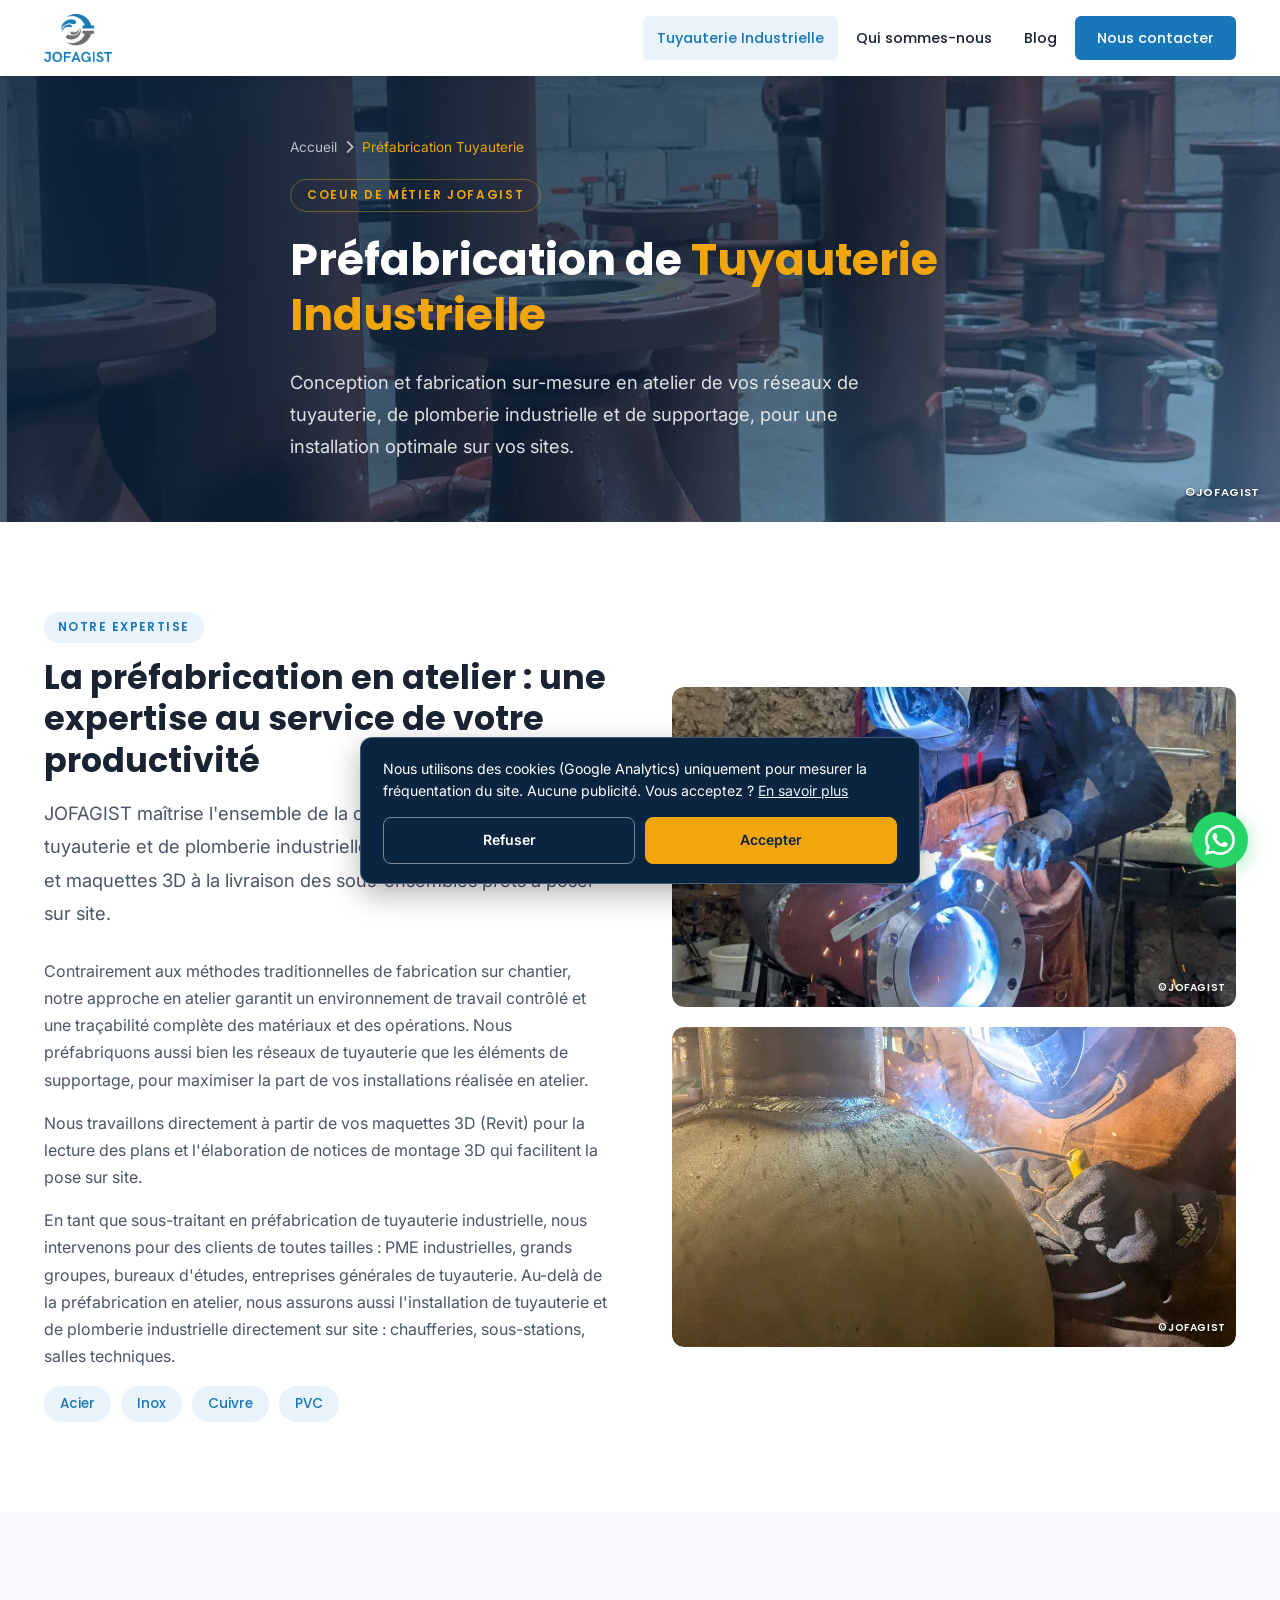
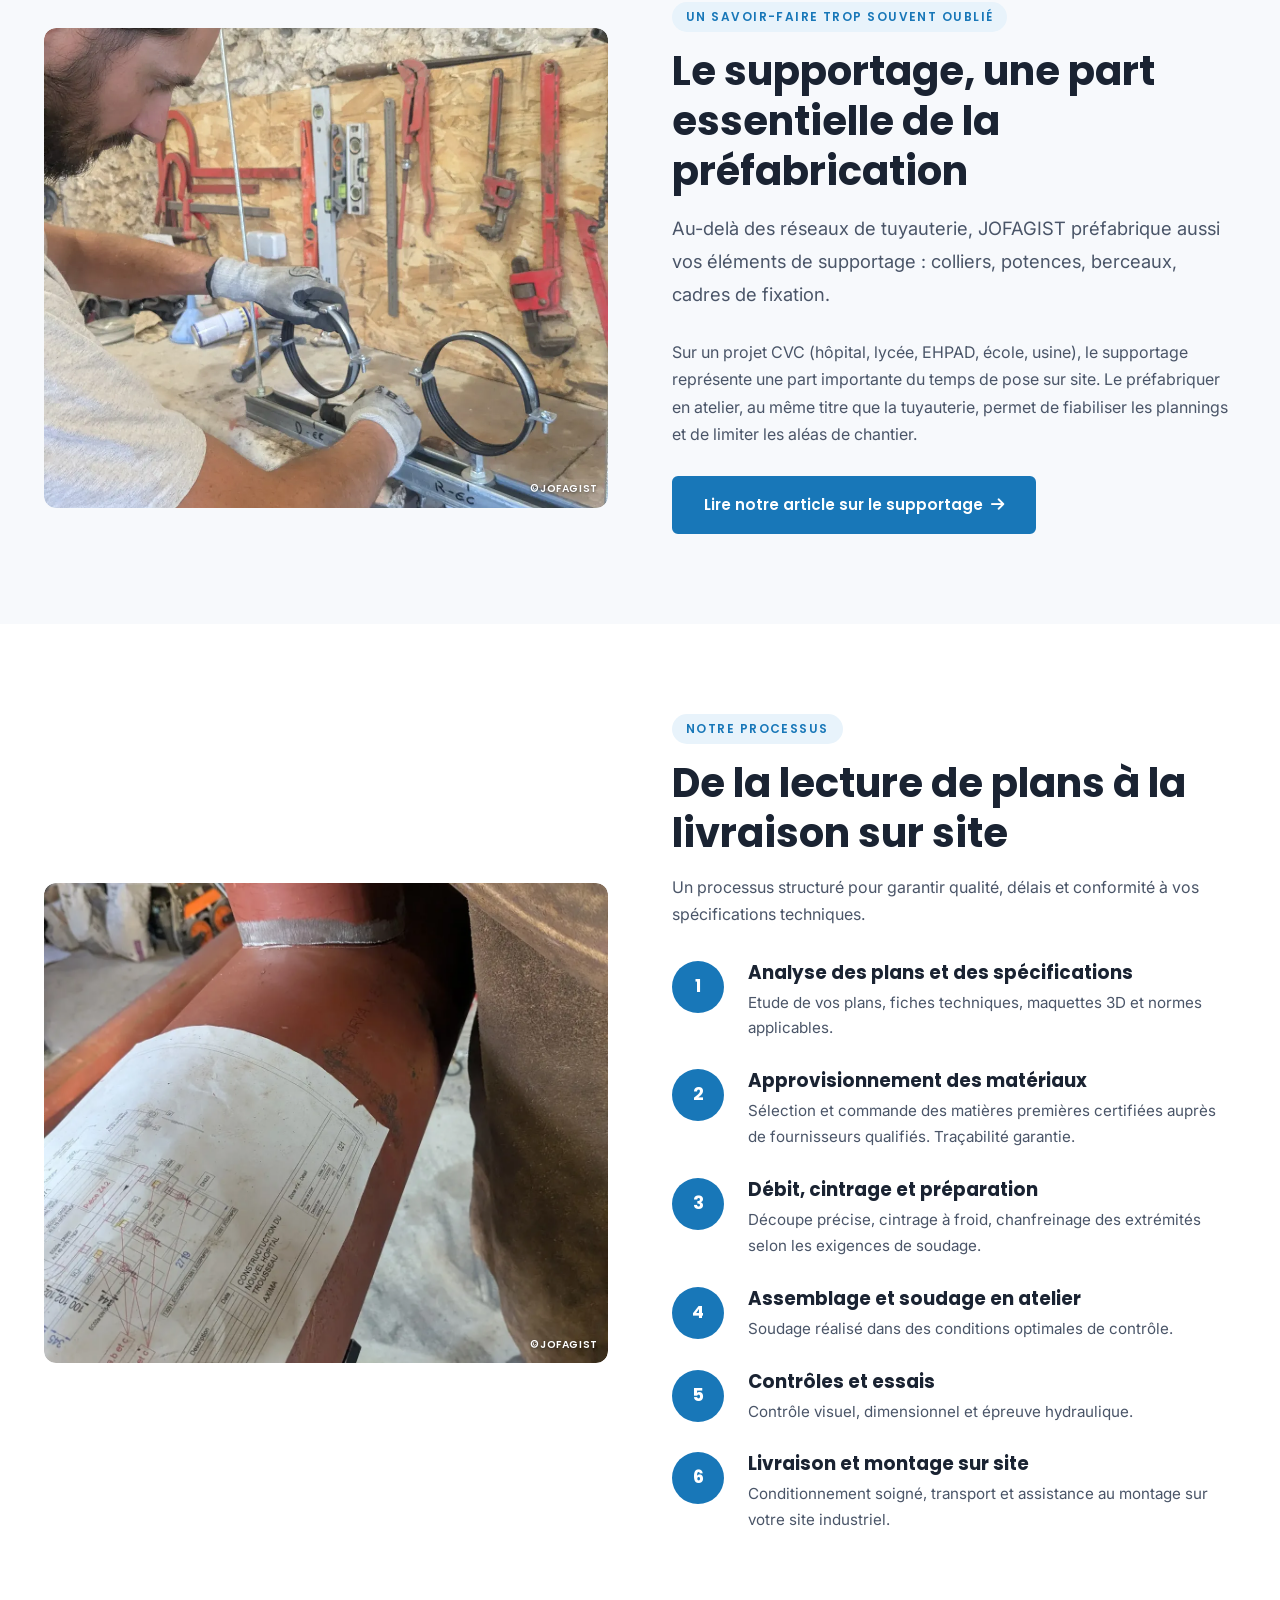
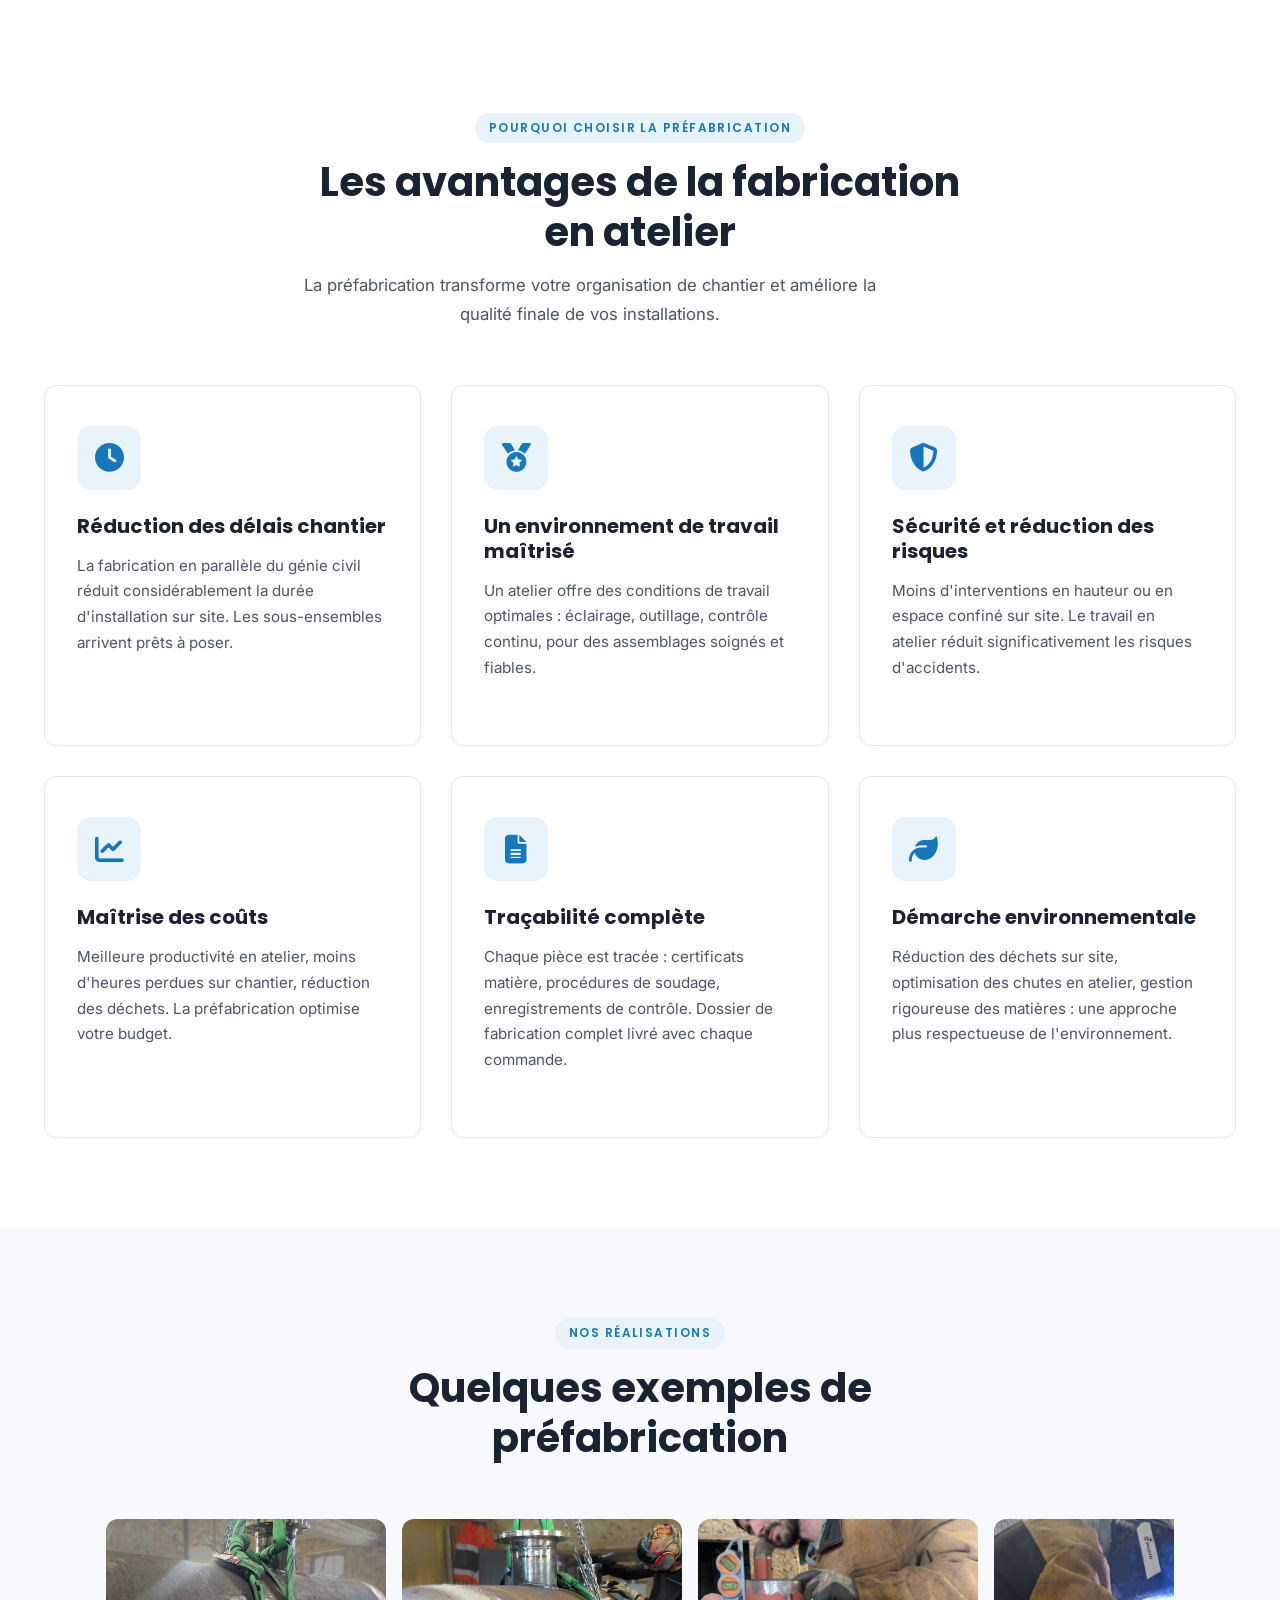
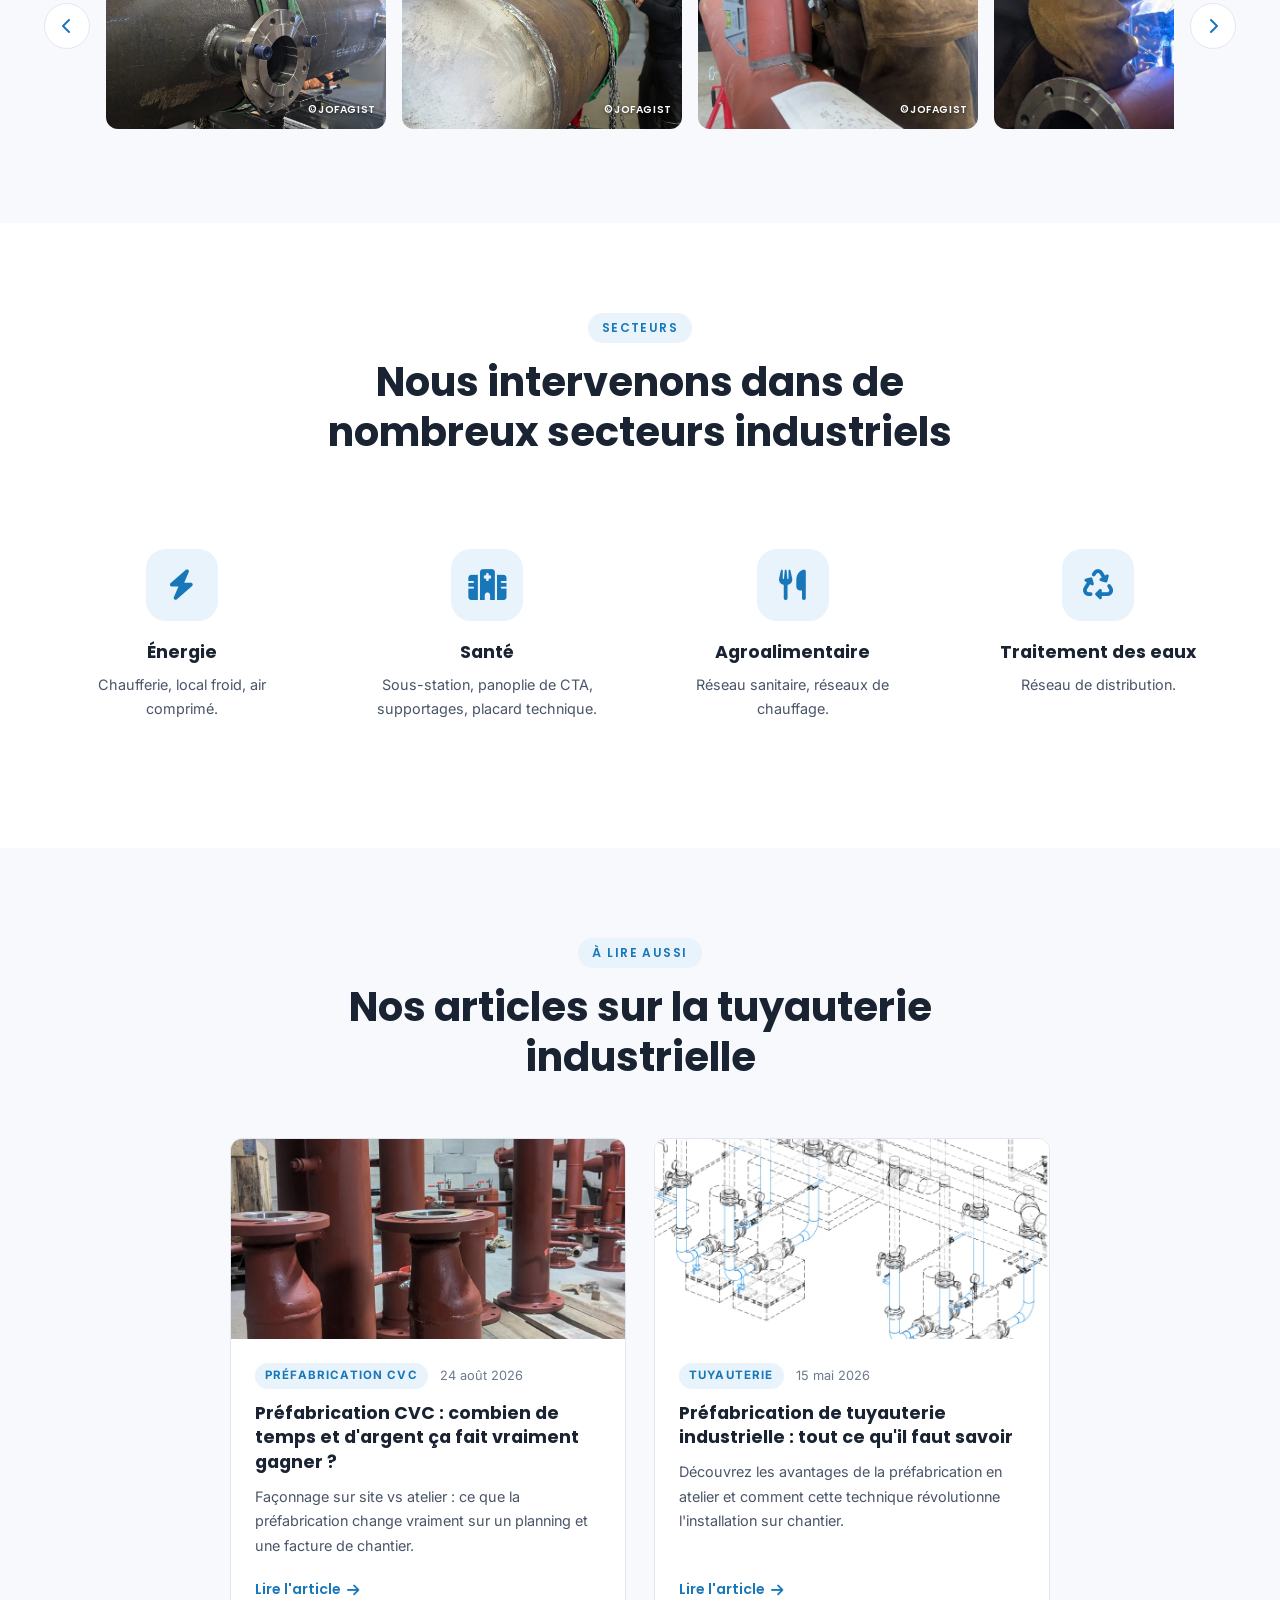
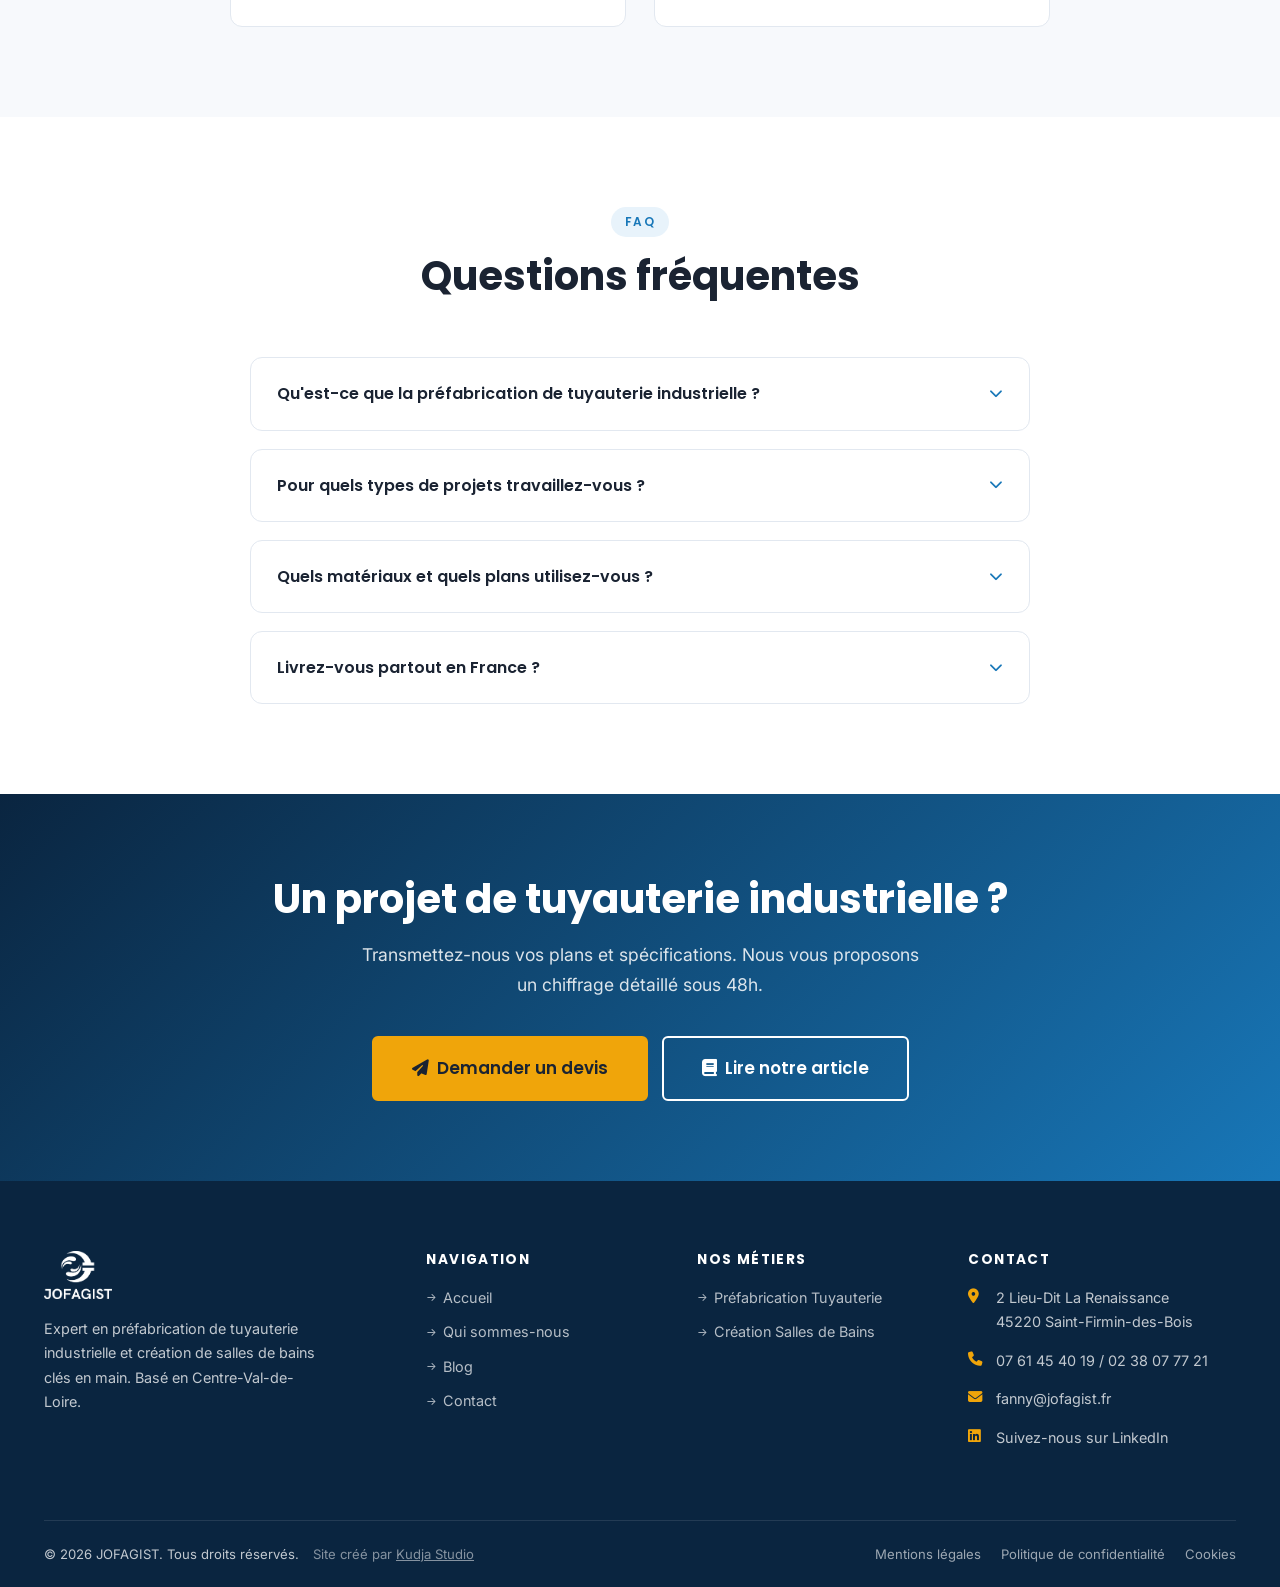
<file: tuyauterie-industrielle.html>
<!DOCTYPE html>
<html lang="fr">
<head>
  <meta charset="UTF-8">
  <meta name="viewport" content="width=device-width, initial-scale=1.0">
  <meta name="description" content="JOFAGIST, entreprise de tuyauterie industrielle spécialisée dans la préfabrication de tuyauterie, plomberie industrielle et supportage en atelier. Sous-traitant en préfabrication pour PME, grands groupes et bureaux d'études. Devis gratuit en Centre-Val-de-Loire et toute la France.">
  <meta name="robots" content="index, follow">
  <meta property="og:title" content="Entreprise de Tuyauterie Industrielle | JOFAGIST">
  <meta property="og:description" content="Entreprise de fabrication de tuyauterie industrielle et sous-traitant en préfabrication de tuyauterie, plomberie industrielle et supportage. Fabrication sur-mesure en atelier pour tous secteurs.">
  <meta property="og:image" content="assets/images/tuyauterie-industrielle-montee.webp">
  <title>Entreprise de Tuyauterie Industrielle &amp; Préfabrication | JOFAGIST</title>
  <link rel="canonical" href="https://www.jofagist.fr/tuyauterie-industrielle.html" />
  <link rel="icon" type="image/webp" href="assets/images/logo-jofagist.webp">
  <link rel="preconnect" href="https://fonts.googleapis.com">
  <link rel="preconnect" href="https://fonts.gstatic.com" crossorigin>
  <link href="https://fonts.googleapis.com/css2?family=Inter:wght@400;500;600&family=Poppins:wght@400;500;600;700;800&display=swap" rel="stylesheet">
  <link rel="stylesheet" href="https://cdnjs.cloudflare.com/ajax/libs/font-awesome/6.5.0/css/all.min.css" crossorigin="anonymous" referrerpolicy="no-referrer">
  <link rel="stylesheet" href="assets/css/styles.css">
  <script type="application/ld+json">
{
  "@context": "https://schema.org",
  "@graph": [
    {
      "@type": [
        "LocalBusiness",
        "Plumber",
        "GeneralContractor"
      ],
      "@id": "https://www.jofagist.fr/#entreprise",
      "name": "JOFAGIST",
      "legalName": "SARL JOFAGIST",
      "description": "JOFAGIST est une entreprise du Loiret (Saint-Firmin-des-Bois, près de Montargis) à deux métiers : la préfabrication en atelier de tuyauterie industrielle, de plomberie industrielle et de supportage pour les professionnels (livraison partout en France), et la création de salles de bains clés en main et la plomberie pour les particuliers à Montargis, dans le Montargois, le Loiret, l'Yonne et le sud de la Seine-et-Marne.",
      "url": "https://www.jofagist.fr/",
      "logo": "https://www.jofagist.fr/assets/images/logo-jofagist.webp",
      "image": "https://www.jofagist.fr/assets/images/tuyauterie-industrielle-montee.webp",
      "telephone": "+33761454019",
      "email": "fanny@jofagist.fr",
      "address": {
        "@type": "PostalAddress",
        "streetAddress": "2 Lieu-Dit La Renaissance",
        "addressLocality": "Saint-Firmin-des-Bois",
        "postalCode": "45220",
        "addressRegion": "Centre-Val-de-Loire",
        "addressCountry": "FR"
      },
      "areaServed": [
        "Montargis",
        "Amilly",
        "Château-Renard",
        "Souppes-sur-Loing",
        "Courtenay",
        "Ferrières-en-Gâtinais",
        "Égreville",
        "Dordives",
        "Loiret",
        "Yonne",
        "Sud de la Seine-et-Marne",
        "Centre-Val-de-Loire",
        "France"
      ],
      "priceRange": "€€",
      "openingHours": "Mo-Fr 08:00-18:00",
      "founder": [
        {
          "@type": "Person",
          "name": "Jordan Peguilhan"
        },
        {
          "@type": "Person",
          "name": "Fanny Prieto-Blanco"
        }
      ],
      "knowsAbout": [
        "Préfabrication de tuyauterie industrielle",
        "Plomberie industrielle",
        "Supportage",
        "Soudure",
        "CVC",
        "Chaufferie",
        "Rénovation de salle de bains",
        "Salle de bains clés en main",
        "Douche à l'italienne",
        "Plomberie",
        "Dépannage plomberie",
        "Chauffe-eau"
      ],
      "sameAs": [
        "https://www.linkedin.com/company/jofagist/",
        "https://www.facebook.com/p/JOFAGIST-Plomberie-Soudure-Tuyauterie-61577615434324/"
      ],
      "makesOffer": [
        {
          "@type": "Offer",
          "name": "Préfabrication de tuyauterie industrielle et supportage",
          "description": "Fabrication en atelier à partir de plans et maquettes 3D (Revit), acier, inox, cuivre, PVC, livraison partout en France."
        },
        {
          "@type": "Offer",
          "name": "Salle de bains clés en main",
          "description": "Rénovation complète, tous corps de métier, de 3 jours à 2 semaines de travaux.",
          "priceSpecification": {
            "@type": "PriceSpecification",
            "minPrice": 2000,
            "maxPrice": 8500,
            "priceCurrency": "EUR"
          }
        },
        {
          "@type": "Offer",
          "name": "Plomberie et dépannage pour particuliers",
          "description": "Dépannage, chauffe-eau, installation et rénovation de réseaux."
        }
      ]
    },
    {
      "@type": "Service",
      "name": "Préfabrication de tuyauterie industrielle",
      "serviceType": "Tuyauterie industrielle, plomberie industrielle et supportage",
      "provider": {
        "@id": "https://www.jofagist.fr/#entreprise"
      },
      "areaServed": [
        "France",
        "Outre-mer"
      ],
      "url": "https://www.jofagist.fr/tuyauterie-industrielle.html"
    },
    {
      "@type": "FAQPage",
      "mainEntity": [
        {
          "@type": "Question",
          "name": "Qu'est-ce que la préfabrication de tuyauterie industrielle ?",
          "acceptedAnswer": {
            "@type": "Answer",
            "text": "C'est la fabrication en atelier des réseaux de tuyauterie et de leur supportage (colliers, potences, berceaux), à partir de vos plans et maquettes 3D, avant leur livraison prêts à poser sur site. Résultat : moins de temps de pose, des plannings fiabilisés et une qualité de soudure maîtrisée."
          }
        },
        {
          "@type": "Question",
          "name": "Pour quels types de projets travaillez-vous ?",
          "acceptedAnswer": {
            "@type": "Answer",
            "text": "Projets CVC (hôpitaux, lycées, EHPAD, écoles, usines), chaufferies, sous-stations et salles techniques. JOFAGIST intervient en sous-traitance pour des PME industrielles, grands groupes, bureaux d'études, entreprises générales de tuyauterie et artisans du BTP."
          }
        },
        {
          "@type": "Question",
          "name": "Quels matériaux et quels plans utilisez-vous ?",
          "acceptedAnswer": {
            "@type": "Answer",
            "text": "Acier, inox, cuivre et PVC. Nous travaillons directement à partir de vos maquettes 3D (Revit) et fournissons des notices de montage 3D. Chaque pièce est tracée : certificats matière, procédures de soudage, enregistrements de contrôle."
          }
        },
        {
          "@type": "Question",
          "name": "Livrez-vous partout en France ?",
          "acceptedAnswer": {
            "@type": "Answer",
            "text": "Oui. L'atelier est basé dans le Loiret (Saint-Firmin-des-Bois, Centre-Val-de-Loire) et livre la tuyauterie préfabriquée partout en France métropolitaine et en Outre-mer. Nous assurons aussi l'installation sur site."
          }
        }
      ]
    }
  ]
}
  </script>
</head>
<body>

  <!-- HEADER -->
  <header class="site-header" id="site-header">
    <nav class="nav-container">
      <a href="index.html" class="nav-logo" aria-label="Accueil JOFAGIST">
        <img src="assets/images/logo-jofagist.webp" alt="Logo JOFAGIST" width="150" height="48" loading="eager">
      </a>
      <button class="nav-toggle" id="nav-toggle" aria-label="Ouvrir le menu" aria-expanded="false">
        <span></span><span></span><span></span>
      </button>
      <div class="nav-menu" id="nav-menu">
        <ul class="nav-list">
          <li class="nav-item"><a href="tuyauterie-industrielle.html" class="nav-link active">Tuyauterie Industrielle</a></li>
          <li class="nav-item"><a href="qui-sommes-nous.html" class="nav-link">Qui sommes-nous</a></li>
          <li class="nav-item"><a href="blog.html" class="nav-link">Blog</a></li>
          <li class="nav-item"><a href="contact.html" class="nav-link nav-cta">Nous contacter</a></li>
        </ul>
      </div>
    </nav>
  </header>

  <main>

    <!-- HERO -->
    <section class="hero hero-small">
      <div class="hero-bg" style="background-image: url('assets/images/photo-couverture.webp');" role="img" aria-label="Atelier de préfabrication JOFAGIST"></div>
      <span class="hero-photo-credit">©JOFAGIST</span>
      <div class="container">
        <div class="hero-content">
          <nav class="breadcrumb" aria-label="Fil d'Ariane">
            <a href="index.html">Accueil</a>
            <i class="fas fa-chevron-right" aria-hidden="true"></i>
            <span>Préfabrication Tuyauterie</span>
          </nav>
          <span class="hero-tag">Coeur de métier JOFAGIST</span>
          <h1>Préfabrication de <span>Tuyauterie Industrielle</span></h1>
          <p class="hero-subtitle">Conception et fabrication sur-mesure en atelier de vos réseaux de tuyauterie, de plomberie industrielle et de supportage, pour une installation optimale sur vos sites.</p>
        </div>
      </div>
    </section>

    <!-- INTRO -->
    <section class="section">
      <div class="container">
        <div class="two-col">
          <div class="content-block" data-reveal>
            <span class="section-tag">Notre expertise</span>
            <h2 style="font-size:clamp(1.6rem, 2.6vw, 2.1rem);">La préfabrication en atelier&nbsp;: une expertise au service de votre productivité</h2>
            <p class="lead">JOFAGIST maîtrise l'ensemble de la chaîne de préfabrication de tuyauterie et de plomberie industrielle, de la lecture de vos plans et maquettes 3D à la livraison des sous-ensembles prêts à poser sur site.</p>
            <p>Contrairement aux méthodes traditionnelles de fabrication sur chantier, notre approche en atelier garantit un environnement de travail contrôlé et une traçabilité complète des matériaux et des opérations. Nous préfabriquons aussi bien les réseaux de tuyauterie que les éléments de supportage, pour maximiser la part de vos installations réalisée en atelier.</p>
            <p>Nous travaillons directement à partir de vos maquettes 3D (Revit) pour la lecture des plans et l'élaboration de notices de montage 3D qui facilitent la pose sur site.</p>
            <p>En tant que sous-traitant en préfabrication de tuyauterie industrielle, nous intervenons pour des clients de toutes tailles : PME industrielles, grands groupes, bureaux d'études, entreprises générales de tuyauterie. Au-delà de la préfabrication en atelier, nous assurons aussi l'installation de tuyauterie et de plomberie industrielle directement sur site : chaufferies, sous-stations, salles techniques.</p>
            <div class="pill-list">
              <span class="pill">Acier</span>
              <span class="pill">Inox</span>
              <span class="pill">Cuivre</span>
              <span class="pill">PVC</span>
            </div>
          </div>
          <div data-reveal style="display:flex;flex-direction:column;gap:20px;">
            <div class="about-img-wrap">
              <img src="assets/images/tuyauterie-industrielle-jordan.webp" alt="Technicien JOFAGIST en soudure sur tuyauterie industrielle" width="600" height="320" style="height:320px;" loading="lazy">
            </div>
            <div class="about-img-wrap">
              <img src="assets/images/tuyauterie-industrielle-expertise.webp" alt="Expertise JOFAGIST en préfabrication de tuyauterie industrielle" width="600" height="320" style="height:320px;" loading="lazy">
            </div>
          </div>
        </div>
      </div>
    </section>

    <!-- SUPPORTAGE -->
    <section class="section section--light">
      <div class="container">
        <div class="two-col">
          <div class="about-img-wrap" data-reveal>
            <img src="assets/images/tuyauterie-industrielle-supportage.webp" alt="Supportage de tuyauterie préfabriqué par JOFAGIST" width="600" height="480" loading="lazy">
          </div>
          <div class="content-block" data-reveal>
            <span class="section-tag">Un savoir-faire trop souvent oublié</span>
            <h2>Le supportage, une part essentielle de la préfabrication</h2>
            <p class="lead">Au-delà des réseaux de tuyauterie, JOFAGIST préfabrique aussi vos éléments de supportage : colliers, potences, berceaux, cadres de fixation.</p>
            <p>Sur un projet CVC (hôpital, lycée, EHPAD, école, usine), le supportage représente une part importante du temps de pose sur site. Le préfabriquer en atelier, au même titre que la tuyauterie, permet de fiabiliser les plannings et de limiter les aléas de chantier.</p>
            <a href="blog-supportage-prefabrication.html" class="btn btn-blue" style="margin-top:12px;">
              Lire notre article sur le supportage <i class="fas fa-arrow-right" aria-hidden="true"></i>
            </a>
          </div>
        </div>
      </div>
    </section>

    <!-- PROCESSUS -->
    <section class="section">
      <div class="container">
        <div class="two-col two-col--reverse">
          <div class="content-block" data-reveal>
            <span class="section-tag">Notre processus</span>
            <h2>De la lecture de plans à la livraison sur site</h2>
            <p>Un processus structuré pour garantir qualité, délais et conformité à vos spécifications techniques.</p>
            <div class="steps" style="margin-top:32px;">
              <div class="step">
                <div class="step-num">1</div>
                <div class="step-content">
                  <h4>Analyse des plans et des spécifications</h4>
                  <p>Etude de vos plans, fiches techniques, maquettes 3D et normes applicables.</p>
                </div>
              </div>
              <div class="step">
                <div class="step-num">2</div>
                <div class="step-content">
                  <h4>Approvisionnement des matériaux</h4>
                  <p>Sélection et commande des matières premières certifiées auprès de fournisseurs qualifiés. Traçabilité garantie.</p>
                </div>
              </div>
              <div class="step">
                <div class="step-num">3</div>
                <div class="step-content">
                  <h4>Débit, cintrage et préparation</h4>
                  <p>Découpe précise, cintrage à froid, chanfreinage des extrémités selon les exigences de soudage.</p>
                </div>
              </div>
              <div class="step">
                <div class="step-num">4</div>
                <div class="step-content">
                  <h4>Assemblage et soudage en atelier</h4>
                  <p>Soudage réalisé dans des conditions optimales de contrôle.</p>
                </div>
              </div>
              <div class="step">
                <div class="step-num">5</div>
                <div class="step-content">
                  <h4>Contrôles et essais</h4>
                  <p>Contrôle visuel, dimensionnel et épreuve hydraulique.</p>
                </div>
              </div>
              <div class="step">
                <div class="step-num">6</div>
                <div class="step-content">
                  <h4>Livraison et montage sur site</h4>
                  <p>Conditionnement soigné, transport et assistance au montage sur votre site industriel.</p>
                </div>
              </div>
            </div>
          </div>
          <div class="about-img-wrap" data-reveal>
            <img src="assets/images/tuyauterie-industrielle-plan.webp" alt="Plan de tuyauterie industrielle étudié par JOFAGIST" width="600" height="480" loading="lazy">
          </div>
        </div>
      </div>
    </section>

    <!-- AVANTAGES -->
    <section class="section">
      <div class="container">
        <div class="section-header text-center" data-reveal>
          <span class="section-tag">Pourquoi choisir la préfabrication</span>
          <h2>Les avantages de la fabrication en atelier</h2>
          <p>La préfabrication transforme votre organisation de chantier et améliore la qualité finale de vos installations.</p>
        </div>
        <div class="grid grid-3">
          <div class="service-card" data-reveal data-reveal-delay="1">
            <div class="service-icon"><i class="fas fa-clock" aria-hidden="true"></i></div>
            <h3>Réduction des délais chantier</h3>
            <p>La fabrication en parallèle du génie civil réduit considérablement la durée d'installation sur site. Les sous-ensembles arrivent prêts à poser.</p>
          </div>
          <div class="service-card" data-reveal data-reveal-delay="2">
            <div class="service-icon"><i class="fas fa-medal" aria-hidden="true"></i></div>
            <h3>Un environnement de travail maîtrisé</h3>
            <p>Un atelier offre des conditions de travail optimales : éclairage, outillage, contrôle continu, pour des assemblages soignés et fiables.</p>
          </div>
          <div class="service-card" data-reveal data-reveal-delay="3">
            <div class="service-icon"><i class="fas fa-shield-alt" aria-hidden="true"></i></div>
            <h3>Sécurité et réduction des risques</h3>
            <p>Moins d'interventions en hauteur ou en espace confiné sur site. Le travail en atelier réduit significativement les risques d'accidents.</p>
          </div>
          <div class="service-card" data-reveal data-reveal-delay="1">
            <div class="service-icon"><i class="fas fa-chart-line" aria-hidden="true"></i></div>
            <h3>Maîtrise des coûts</h3>
            <p>Meilleure productivité en atelier, moins d'heures perdues sur chantier, réduction des déchets. La préfabrication optimise votre budget.</p>
          </div>
          <div class="service-card" data-reveal data-reveal-delay="2">
            <div class="service-icon"><i class="fas fa-file-alt" aria-hidden="true"></i></div>
            <h3>Traçabilité complète</h3>
            <p>Chaque pièce est tracée : certificats matière, procédures de soudage, enregistrements de contrôle. Dossier de fabrication complet livré avec chaque commande.</p>
          </div>
          <div class="service-card" data-reveal data-reveal-delay="3">
            <div class="service-icon"><i class="fas fa-leaf" aria-hidden="true"></i></div>
            <h3>Démarche environnementale</h3>
            <p>Réduction des déchets sur site, optimisation des chutes en atelier, gestion rigoureuse des matières : une approche plus respectueuse de l'environnement.</p>
          </div>
        </div>
      </div>
    </section>

    <!-- GALERIE -->
    <section class="section section--light">
      <div class="container">
        <div class="section-header text-center" data-reveal>
          <span class="section-tag">Nos réalisations</span>
          <h2>Quelques exemples de préfabrication</h2>
        </div>
        <div class="gallery-carousel" data-reveal>
          <button class="ba-carousel-arrow gallery-carousel-prev" aria-label="Réalisation précédente"><i class="fas fa-chevron-left" aria-hidden="true"></i></button>
          <div class="gallery-carousel-track">
            <div class="gallery-item">
              <img src="assets/images/realisation-bouteille-decouplage-dn500-1.webp" alt="Bouteille de découplage DN 500 préfabriquée par JOFAGIST" width="400" height="300" loading="lazy">
              <div class="gallery-overlay"><span>Bouteille de découplage DN 500</span></div>
            </div>
            <div class="gallery-item">
              <img src="assets/images/realisation-bouteille-decouplage-dn500-2.webp" alt="Bouteille de découplage DN 500 préfabriquée par JOFAGIST" width="400" height="300" loading="lazy">
              <div class="gallery-overlay"><span>Bouteille de découplage DN 500</span></div>
            </div>
            <div class="gallery-item">
              <img src="assets/images/realisation-collecteur-dn200.webp" alt="Réalisation d'un collecteur DN 200 par JOFAGIST" width="400" height="300" loading="lazy">
              <div class="gallery-overlay"><span>Réalisation d'un collecteur DN 200</span></div>
            </div>
            <div class="gallery-item">
              <img src="assets/images/realisation-piquages-dn100.webp" alt="Réalisation de piquages sur DN 100 par JOFAGIST" width="400" height="300" loading="lazy">
              <div class="gallery-overlay"><span>Réalisation de piquages sur DN 100</span></div>
            </div>
            <div class="gallery-item">
              <img src="assets/images/realisation-sous-station-eau-chaude-1.webp" alt="Tronçons de sous-station eau chaude préfabriqués par JOFAGIST" width="400" height="300" loading="lazy">
              <div class="gallery-overlay"><span>Tronçons de sous-station eau chaude</span></div>
            </div>
            <div class="gallery-item">
              <img src="assets/images/realisation-sous-station-eau-chaude-2.webp" alt="Tronçons de sous-station eau chaude préfabriqués par JOFAGIST" width="400" height="300" loading="lazy">
              <div class="gallery-overlay"><span>Tronçons de sous-station eau chaude</span></div>
            </div>
          </div>
          <button class="ba-carousel-arrow gallery-carousel-next" aria-label="Réalisation suivante"><i class="fas fa-chevron-right" aria-hidden="true"></i></button>
        </div>
      </div>
    </section>

    <!-- SECTEURS -->
    <section class="section">
      <div class="container">
        <div class="section-header text-center" data-reveal>
          <span class="section-tag">Secteurs</span>
          <h2>Nous intervenons dans de nombreux secteurs industriels</h2>
        </div>
        <div class="grid grid-4" data-reveal>
          <div class="value-card">
            <div class="value-icon"><i class="fas fa-bolt" aria-hidden="true"></i></div>
            <h3>Énergie</h3>
            <p>Chaufferie, local froid, air comprimé.</p>
          </div>
          <div class="value-card">
            <div class="value-icon"><i class="fas fa-hospital" aria-hidden="true"></i></div>
            <h3>Santé</h3>
            <p>Sous-station, panoplie de CTA, supportages, placard technique.</p>
          </div>
          <div class="value-card">
            <div class="value-icon"><i class="fas fa-utensils" aria-hidden="true"></i></div>
            <h3>Agroalimentaire</h3>
            <p>Réseau sanitaire, réseaux de chauffage.</p>
          </div>
          <div class="value-card">
            <div class="value-icon"><i class="fas fa-recycle" aria-hidden="true"></i></div>
            <h3>Traitement des eaux</h3>
            <p>Réseau de distribution.</p>
          </div>
        </div>
      </div>
    </section>

    <!-- BLOG -->
    <section class="section section--light">
      <div class="container">
        <div class="section-header text-center" data-reveal>
          <span class="section-tag">À lire aussi</span>
          <h2>Nos articles sur la tuyauterie industrielle</h2>
        </div>
        <div class="blog-grid" data-reveal style="grid-template-columns:repeat(2, 1fr);max-width:820px;margin:0 auto;">
          <article class="blog-card">
            <img class="blog-card-img" src="assets/images/serie-pieces-prefabriquees-atelier.webp" alt="Série de pièces de tuyauterie préfabriquées en atelier par JOFAGIST" width="400" height="200" loading="lazy">
            <div class="blog-card-body">
              <div class="blog-meta">
                <span class="blog-cat">Préfabrication CVC</span>
                <time class="blog-date" datetime="2026-08-24">24 août 2026</time>
              </div>
              <h3>Préfabrication CVC : combien de temps et d'argent ça fait vraiment gagner&nbsp;?</h3>
              <p>Façonnage sur site vs atelier : ce que la préfabrication change vraiment sur un planning et une facture de chantier.</p>
              <a href="blog-prefabrication-gain-temps-argent.html" class="card-link">Lire l'article <i class="fas fa-arrow-right" aria-hidden="true"></i></a>
            </div>
          </article>
          <article class="blog-card">
            <img class="blog-card-img" src="assets/images/revit-plan-1.webp" alt="Plan de préfabrication tuyauterie industrielle" width="400" height="200" loading="lazy">
            <div class="blog-card-body">
              <div class="blog-meta">
                <span class="blog-cat">Tuyauterie</span>
                <time class="blog-date" datetime="2026-05-15">15 mai 2026</time>
              </div>
              <h3>Préfabrication de tuyauterie industrielle : tout ce qu'il faut savoir</h3>
              <p>Découvrez les avantages de la préfabrication en atelier et comment cette technique révolutionne l'installation sur chantier.</p>
              <a href="blog-tuyauterie-prefabrication.html" class="card-link">Lire l'article <i class="fas fa-arrow-right" aria-hidden="true"></i></a>
            </div>
          </article>
        </div>
      </div>
    </section>

    <!-- FAQ -->
    <section class="section">
      <div class="container">
        <div class="section-header text-center" data-reveal>
          <span class="section-tag">FAQ</span>
          <h2>Questions fréquentes</h2>
        </div>
        <div style="max-width:780px;margin:0 auto;display:flex;flex-direction:column;gap:18px;" data-reveal>
          <details style="background:var(--white);border:1px solid var(--border);border-radius:var(--radius);padding:22px 26px;cursor:pointer;">
            <summary style="font-family:'Poppins',sans-serif;font-weight:600;font-size:1rem;color:var(--text);list-style:none;display:flex;justify-content:space-between;align-items:center;gap:14px;">
              Qu'est-ce que la préfabrication de tuyauterie industrielle ?
              <i class="fas fa-chevron-down" style="color:var(--blue);font-size:0.85rem;" aria-hidden="true"></i>
            </summary>
            <p style="margin-top:14px;margin-bottom:0;font-size:0.95rem;">C'est la fabrication en atelier des réseaux de tuyauterie et de leur supportage (colliers, potences, berceaux), à partir de vos plans et maquettes 3D, avant leur livraison prêts à poser sur site. Résultat : moins de temps de pose, des plannings fiabilisés et une qualité de soudure maîtrisée.</p>
          </details>
          <details style="background:var(--white);border:1px solid var(--border);border-radius:var(--radius);padding:22px 26px;cursor:pointer;">
            <summary style="font-family:'Poppins',sans-serif;font-weight:600;font-size:1rem;color:var(--text);list-style:none;display:flex;justify-content:space-between;align-items:center;gap:14px;">
              Pour quels types de projets travaillez-vous ?
              <i class="fas fa-chevron-down" style="color:var(--blue);font-size:0.85rem;" aria-hidden="true"></i>
            </summary>
            <p style="margin-top:14px;margin-bottom:0;font-size:0.95rem;">Projets CVC (hôpitaux, lycées, EHPAD, écoles, usines), chaufferies, sous-stations et salles techniques. JOFAGIST intervient en sous-traitance pour des PME industrielles, grands groupes, bureaux d'études, entreprises générales de tuyauterie et artisans du BTP.</p>
          </details>
          <details style="background:var(--white);border:1px solid var(--border);border-radius:var(--radius);padding:22px 26px;cursor:pointer;">
            <summary style="font-family:'Poppins',sans-serif;font-weight:600;font-size:1rem;color:var(--text);list-style:none;display:flex;justify-content:space-between;align-items:center;gap:14px;">
              Quels matériaux et quels plans utilisez-vous ?
              <i class="fas fa-chevron-down" style="color:var(--blue);font-size:0.85rem;" aria-hidden="true"></i>
            </summary>
            <p style="margin-top:14px;margin-bottom:0;font-size:0.95rem;">Acier, inox, cuivre et PVC. Nous travaillons directement à partir de vos maquettes 3D (Revit) et fournissons des notices de montage 3D. Chaque pièce est tracée : certificats matière, procédures de soudage, enregistrements de contrôle.</p>
          </details>
          <details style="background:var(--white);border:1px solid var(--border);border-radius:var(--radius);padding:22px 26px;cursor:pointer;">
            <summary style="font-family:'Poppins',sans-serif;font-weight:600;font-size:1rem;color:var(--text);list-style:none;display:flex;justify-content:space-between;align-items:center;gap:14px;">
              Livrez-vous partout en France ?
              <i class="fas fa-chevron-down" style="color:var(--blue);font-size:0.85rem;" aria-hidden="true"></i>
            </summary>
            <p style="margin-top:14px;margin-bottom:0;font-size:0.95rem;">Oui. L'atelier est basé dans le Loiret (Saint-Firmin-des-Bois, Centre-Val-de-Loire) et livre la tuyauterie préfabriquée partout en France métropolitaine et en Outre-mer. Nous assurons aussi l'installation sur site.</p>
          </details>
        </div>
      </div>
    </section>

    <!-- CTA -->
    <section class="cta-section">
      <div class="container">
        <h2 data-reveal>Un projet de tuyauterie industrielle ?</h2>
        <p data-reveal>Transmettez-nous vos plans et spécifications. Nous vous proposons un chiffrage détaillé sous 48h.</p>
        <div class="btn-group" data-reveal>
          <a href="contact.html" class="btn btn-primary btn-lg">
            <i class="fas fa-paper-plane" aria-hidden="true"></i> Demander un devis
          </a>
          <a href="blog-tuyauterie-prefabrication.html" class="btn btn-outline btn-lg">
            <i class="fas fa-book" aria-hidden="true"></i> Lire notre article
          </a>
        </div>
      </div>
    </section>

  </main>

  <!-- FOOTER -->
  <footer class="site-footer">
    <div class="container">
      <div class="footer-grid">
        <div class="footer-brand">
          <img src="assets/images/logo-jofagist.webp" alt="JOFAGIST" class="footer-logo" width="150" height="48" loading="lazy">
          <p>Expert en préfabrication de tuyauterie industrielle et création de salles de bains clés en main. Basé en Centre-Val-de-Loire.</p>
        </div>
        <div class="footer-col">
          <h4>Navigation</h4>
          <ul class="footer-links">
            <li><a href="index.html">Accueil</a></li>
            <li><a href="qui-sommes-nous.html">Qui sommes-nous</a></li>
            <li><a href="blog.html">Blog</a></li>
            <li><a href="contact.html">Contact</a></li>
          </ul>
        </div>
        <div class="footer-col">
          <h4>Nos Métiers</h4>
          <ul class="footer-links">
            <li><a href="tuyauterie-industrielle.html">Préfabrication Tuyauterie</a></li>
            <li><a href="salle-de-bain.html">Création Salles de Bains</a></li>
          </ul>
        </div>
        <div class="footer-col">
          <h4>Contact</h4>
          <div class="footer-contact-item">
            <i class="fas fa-map-marker-alt" aria-hidden="true"></i>
            <span>2 Lieu-Dit La Renaissance<br>45220 Saint-Firmin-des-Bois</span>
          </div>
          <div class="footer-contact-item">
            <i class="fas fa-phone" aria-hidden="true"></i>
            <span>07 61 45 40 19 / 02 38 07 77 21</span>
          </div>
          <div class="footer-contact-item">
            <i class="fas fa-envelope" aria-hidden="true"></i>
            <span>fanny@jofagist.fr</span>
          </div>
          <div class="footer-contact-item">
            <i class="fab fa-linkedin" aria-hidden="true"></i>
            <span><a href="https://www.linkedin.com/company/jofagist/" target="_blank" rel="noopener" style="color:inherit;">Suivez-nous sur LinkedIn</a></span>
          </div>
        </div>
      </div>
      <div class="footer-bottom">
        <div class="footer-copy">
          <span>© 2026 JOFAGIST. Tous droits réservés.</span>
          <span class="footer-credit">Site créé par <a href="https://kudjastudio.fr/" target="_blank" rel="noopener" style="color:inherit;text-decoration:underline;">Kudja Studio</a></span>
        </div>
        <div class="footer-bottom-links">
          <a href="mentions-legales.html">Mentions légales</a>
          <a href="politique-confidentialite.html">Politique de confidentialité</a>
        </div>
      </div>
    </div>
  </footer>


  <!-- WhatsApp flottant -->
  <a href="https://wa.me/33761454019?text=Bonjour%2C%20je%20souhaite%20obtenir%20un%20devis%20JOFAGIST%20!" class="whatsapp-float" target="_blank" rel="noopener" aria-label="Contacter JOFAGIST sur WhatsApp">
    <svg viewBox="0 0 24 24" xmlns="http://www.w3.org/2000/svg"><path d="M17.472 14.382c-.297-.149-1.758-.867-2.03-.967-.273-.099-.471-.148-.67.15-.197.297-.767.966-.94 1.164-.173.199-.347.223-.644.075-.297-.15-1.255-.463-2.39-1.475-.883-.788-1.48-1.761-1.653-2.059-.173-.297-.018-.458.13-.606.134-.133.298-.347.446-.52.149-.174.198-.298.298-.497.099-.198.05-.371-.025-.52-.075-.149-.669-1.612-.916-2.207-.242-.579-.487-.5-.669-.51-.173-.008-.371-.01-.57-.01-.198 0-.52.074-.792.372-.272.297-1.04 1.016-1.04 2.479 0 1.462 1.065 2.875 1.213 3.074.149.198 2.096 3.2 5.077 4.487.709.306 1.262.489 1.694.625.712.227 1.36.195 1.871.118.571-.085 1.758-.719 2.006-1.413.248-.694.248-1.289.173-1.413-.074-.124-.272-.198-.57-.347z"/><path d="M12 0C5.373 0 0 5.373 0 12c0 2.125.557 4.126 1.534 5.862L.057 23.985l6.278-1.447A11.934 11.934 0 0 0 12 24c6.627 0 12-5.373 12-12S18.627 0 12 0zm0 21.894a9.875 9.875 0 0 1-5.031-1.376l-.361-.214-3.727.857.892-3.617-.235-.372A9.872 9.872 0 0 1 2.106 12C2.106 6.533 6.533 2.106 12 2.106c5.467 0 9.894 4.427 9.894 9.894 0 5.467-4.427 9.894-9.894 9.894z"/></svg>
  </a>

  <script src="assets/js/main.js"></script>
  <script src="assets/js/consent.js"></script>
</body>
</html>
</file>
<file: assets/css/styles.css>
/* ============================================================
   JOFAGIST — styles.css
   ============================================================ */

/* 1. VARIABLES
   ============================================================ */
:root {
  --blue:        #1877b8;
  --blue-dark:   #0a2540;
  --blue-mid:    #1456a0;
  --blue-light:  #e8f3fb;
  --amber:       #f0a50a;
  --amber-dark:  #d48e08;
  --text:        #1a2332;
  --body:        #4a5568;
  --muted:       #6b7a8d;
  --light:       #f7f9fc;
  --border:      #e2e8f0;
  --white:       #ffffff;
  --shadow-sm:   0 2px 8px rgba(0,0,0,0.08);
  --shadow:      0 4px 20px rgba(0,0,0,0.12);
  --shadow-lg:   0 10px 40px rgba(0,0,0,0.18);
  --radius:      12px;
  --radius-sm:   6px;
  --transition:  0.3s ease;
  --container:   1240px;
  --nav-h:       76px;
}

/* 2. RESET & BASE
   ============================================================ */
*, *::before, *::after { box-sizing: border-box; margin: 0; padding: 0; }

html {
  scroll-behavior: smooth;
  font-size: 16px;
  -webkit-font-smoothing: antialiased;
}

body {
  font-family: 'Inter', sans-serif;
  color: var(--body);
  background: var(--white);
  line-height: 1.7;
  overflow-x: hidden;
}

img { max-width: 100%; height: auto; display: block; }
a { color: inherit; text-decoration: none; }
ul { list-style: none; }
button { cursor: pointer; border: none; background: none; font: inherit; }
input, textarea, select {
  font: inherit;
  border: none;
  outline: none;
  background: none;
}

/* 3. TYPOGRAPHY
   ============================================================ */
h1, h2, h3, h4, h5 {
  font-family: 'Poppins', sans-serif;
  color: var(--text);
  line-height: 1.25;
  font-weight: 700;
}

h1 { font-size: clamp(2rem, 5vw, 3.5rem); }
h2 { font-size: clamp(1.75rem, 3.5vw, 2.5rem); }
h3 { font-size: clamp(1.25rem, 2.5vw, 1.6rem); }
h4 { font-size: 1.15rem; }

p { margin-bottom: 1rem; }
p:last-child { margin-bottom: 0; }

.lead { font-size: 1.15rem; color: var(--body); line-height: 1.8; }

.text-blue  { color: var(--blue); }
.text-amber { color: var(--amber); }
.text-muted { color: var(--muted); }
.text-white { color: var(--white); }
.text-center { text-align: center; }

/* 4. LAYOUT
   ============================================================ */
.container {
  max-width: var(--container);
  margin: 0 auto;
  padding: 0 24px;
}

.section { padding: 90px 0; }
.section--light { background: var(--light); }
.section--dark  { background: var(--blue-dark); }
.section--blue  { background: var(--blue); }

.section-header { margin-bottom: 56px; }
.section-header.text-center { max-width: 680px; margin-left: auto; margin-right: auto; }

.section-tag {
  display: inline-block;
  font-family: 'Poppins', sans-serif;
  font-size: 0.75rem;
  font-weight: 600;
  letter-spacing: 0.12em;
  text-transform: uppercase;
  color: var(--blue);
  background: var(--blue-light);
  padding: 5px 14px;
  border-radius: 20px;
  margin-bottom: 14px;
}

.section--dark .section-tag,
.section--blue .section-tag {
  background: rgba(255,255,255,0.15);
  color: var(--white);
}

.section-header h2 { margin-bottom: 14px; }

.section-header p {
  font-size: 1.05rem;
  color: var(--body);
  max-width: 580px;
}

.section--dark .section-header h2,
.section--dark .section-header p { color: var(--white); }
.section--blue .section-header h2 { color: var(--white); }
.section--blue .section-header p { color: rgba(255,255,255,0.85); }

.grid { display: grid; gap: 30px; }
.grid-2 { grid-template-columns: repeat(2, 1fr); }
.grid-3 { grid-template-columns: repeat(3, 1fr); }
.grid-4 { grid-template-columns: repeat(4, 1fr); }

/* 5. BUTTONS
   ============================================================ */
.btn {
  display: inline-flex;
  align-items: center;
  gap: 8px;
  padding: 14px 30px;
  border-radius: var(--radius-sm);
  font-family: 'Poppins', sans-serif;
  font-weight: 600;
  font-size: 0.95rem;
  transition: all var(--transition);
  cursor: pointer;
  border: 2px solid transparent;
  white-space: nowrap;
}

.btn-primary {
  background: var(--amber);
  color: var(--text);
  border-color: var(--amber);
}
.btn-primary:hover {
  background: var(--amber-dark);
  border-color: var(--amber-dark);
  transform: translateY(-2px);
  box-shadow: 0 6px 20px rgba(240,165,10,0.35);
}

.btn-outline {
  background: transparent;
  color: var(--white);
  border-color: var(--white);
}
.btn-outline:hover {
  background: var(--white);
  color: var(--blue);
}

.btn-blue {
  background: var(--blue);
  color: var(--white);
  border-color: var(--blue);
}
.btn-blue:hover {
  background: var(--blue-mid);
  border-color: var(--blue-mid);
  transform: translateY(-2px);
  box-shadow: 0 6px 20px rgba(24,119,184,0.35);
}

.btn-outline-blue {
  background: transparent;
  color: var(--blue);
  border-color: var(--blue);
}
.btn-outline-blue:hover {
  background: var(--blue);
  color: var(--white);
}

.btn-lg { padding: 16px 38px; font-size: 1.05rem; }
.btn-sm { padding: 10px 22px; font-size: 0.875rem; }

/* 6. HEADER / NAV
   ============================================================ */
.site-header {
  position: fixed;
  top: 0;
  left: 0;
  right: 0;
  z-index: 1000;
  background: var(--white);
  box-shadow: var(--shadow-sm);
  height: var(--nav-h);
  transition: box-shadow var(--transition);
}

.site-header.scrolled { box-shadow: var(--shadow); }

.nav-container {
  max-width: var(--container);
  margin: 0 auto;
  padding: 0 24px;
  display: flex;
  align-items: center;
  justify-content: space-between;
  height: 100%;
  gap: 24px;
}

.nav-logo img {
  height: 48px;
  width: auto;
  display: block;
}

.nav-menu { display: flex; align-items: center; gap: 4px; }

.nav-list {
  display: flex;
  align-items: center;
  gap: 4px;
}

.nav-item { position: relative; }

.nav-link {
  display: flex;
  align-items: center;
  gap: 5px;
  padding: 10px 14px;
  font-family: 'Poppins', sans-serif;
  font-weight: 500;
  font-size: 0.9rem;
  color: var(--text);
  border-radius: var(--radius-sm);
  transition: all var(--transition);
  white-space: nowrap;
}

.nav-link:hover,
.nav-link.active { color: var(--blue); background: var(--blue-light); }

.nav-link .nav-arrow {
  width: 16px; height: 16px;
  transition: transform var(--transition);
  flex-shrink: 0;
}

.nav-item.has-dropdown:hover .nav-arrow { transform: rotate(180deg); }

.nav-cta {
  background: var(--blue);
  color: var(--white) !important;
  padding: 10px 22px !important;
}
.nav-cta:hover {
  background: var(--blue-mid) !important;
  color: var(--white) !important;
}

/* Dropdown */
.dropdown {
  position: absolute;
  top: 100%;
  left: 50%;
  transform: translateX(-50%);
  background: var(--white);
  border-radius: var(--radius);
  box-shadow: var(--shadow-lg);
  min-width: 280px;
  padding: 10px;
  margin-top: 8px;
  opacity: 0;
  visibility: hidden;
  pointer-events: none;
  transition: opacity var(--transition), visibility var(--transition);
  border: 1px solid var(--border);
}

/* Invisible bridge so the pointer never leaves the hoverable area
   while moving from the nav link down into the dropdown. */
.dropdown::before {
  content: "";
  position: absolute;
  top: -12px;
  left: 0;
  right: 0;
  height: 12px;
}

.nav-item.has-dropdown:hover .dropdown {
  opacity: 1;
  visibility: visible;
  pointer-events: auto;
}

.dropdown a {
  display: flex;
  align-items: center;
  gap: 12px;
  padding: 12px 16px;
  border-radius: 8px;
  font-family: 'Poppins', sans-serif;
  font-weight: 500;
  font-size: 0.88rem;
  color: var(--text);
  transition: all var(--transition);
}

.dropdown a:hover { background: var(--light); color: var(--blue); }

.dropdown a .dd-icon {
  width: 36px; height: 36px;
  background: var(--blue-light);
  border-radius: 8px;
  display: flex;
  align-items: center;
  justify-content: center;
  color: var(--blue);
  font-size: 1rem;
  flex-shrink: 0;
}

.dropdown a small {
  display: block;
  font-weight: 400;
  font-size: 0.78rem;
  color: var(--muted);
  margin-top: 1px;
}

/* Mobile toggle */
.nav-toggle {
  display: none;
  flex-direction: column;
  gap: 5px;
  padding: 8px;
  border-radius: 6px;
  transition: background var(--transition);
}
.nav-toggle:hover { background: var(--light); }

.nav-toggle span {
  display: block;
  width: 24px;
  height: 2px;
  background: var(--text);
  border-radius: 2px;
  transition: all var(--transition);
}

.nav-toggle.active span:nth-child(1) { transform: translateY(7px) rotate(45deg); }
.nav-toggle.active span:nth-child(2) { opacity: 0; }
.nav-toggle.active span:nth-child(3) { transform: translateY(-7px) rotate(-45deg); }

/* 7. HERO
   ============================================================ */
.hero {
  position: relative;
  min-height: 100svh;
  display: flex;
  align-items: center;
  overflow: hidden;
  padding-top: var(--nav-h);
}

.hero-bg {
  position: absolute;
  inset: 0;
  background-size: cover;
  background-position: center;
  background-repeat: no-repeat;
}

.hero-bg::after {
  content: '';
  position: absolute;
  inset: 0;
  background: linear-gradient(
    135deg,
    rgba(10, 37, 64, 0.88) 0%,
    rgba(10, 37, 64, 0.65) 60%,
    rgba(24, 119, 184, 0.45) 100%
  );
}

.hero-content {
  position: relative;
  z-index: 1;
  padding: 80px 0;
}

.hero-tag {
  display: inline-block;
  font-family: 'Poppins', sans-serif;
  font-size: 0.75rem;
  font-weight: 600;
  letter-spacing: 0.14em;
  text-transform: uppercase;
  color: var(--amber);
  border: 1px solid rgba(240,165,10,0.4);
  padding: 5px 16px;
  border-radius: 20px;
  margin-bottom: 20px;
}

.hero h1 {
  color: var(--white);
  margin-bottom: 24px;
  max-width: 700px;
}

.hero h1 span { color: var(--amber); }

.hero-subtitle {
  font-size: 1.15rem;
  color: rgba(255,255,255,0.85);
  max-width: 580px;
  margin-bottom: 40px;
  line-height: 1.75;
}

.hero-actions { display: flex; gap: 14px; flex-wrap: wrap; }

.hero-small {
  min-height: 380px;
  padding-top: var(--nav-h);
  display: flex;
  align-items: center;
}

.hero-small .hero-content { padding: 60px 0; }
.hero-small h1 { font-size: clamp(1.75rem, 4vw, 2.75rem); }

/* Breadcrumb */
.breadcrumb {
  display: flex;
  align-items: center;
  gap: 8px;
  margin-bottom: 20px;
  font-size: 0.85rem;
  color: rgba(255,255,255,0.7);
}
.breadcrumb a { color: rgba(255,255,255,0.7); transition: color var(--transition); }
.breadcrumb a:hover { color: var(--white); }
.breadcrumb span { color: var(--amber); }

/* 8. CARDS
   ============================================================ */
.card {
  background: var(--white);
  border-radius: var(--radius);
  border: 1px solid var(--border);
  overflow: hidden;
  transition: all var(--transition);
}

.card:hover {
  box-shadow: var(--shadow-lg);
  transform: translateY(-4px);
  border-color: transparent;
}

.card-img {
  width: 100%;
  height: 220px;
  object-fit: cover;
}

.card-body { padding: 28px; }
.card-tag {
  display: inline-block;
  font-size: 0.72rem;
  font-weight: 600;
  letter-spacing: 0.1em;
  text-transform: uppercase;
  color: var(--blue);
  margin-bottom: 10px;
}

.card h3 { margin-bottom: 12px; font-size: 1.2rem; }
.card p { font-size: 0.95rem; color: var(--body); margin-bottom: 20px; }

.card-link {
  display: inline-flex;
  align-items: center;
  gap: 6px;
  font-family: 'Poppins', sans-serif;
  font-weight: 600;
  font-size: 0.88rem;
  color: var(--blue);
  transition: gap var(--transition);
}
.card-link:hover { gap: 10px; }

/* 9. SERVICE CARDS (homepage)
   ============================================================ */
.service-card {
  background: var(--white);
  border-radius: var(--radius);
  padding: 40px 32px;
  border: 1px solid var(--border);
  text-align: left;
  position: relative;
  transition: all var(--transition);
  overflow: hidden;
}

.service-card::before {
  content: '';
  position: absolute;
  top: 0; left: 0; right: 0;
  height: 4px;
  background: var(--blue);
  transform: scaleX(0);
  transform-origin: left;
  transition: transform var(--transition);
}

.service-card:hover::before { transform: scaleX(1); }

.service-card:hover {
  box-shadow: var(--shadow-lg);
  transform: translateY(-6px);
}

.service-icon {
  width: 64px; height: 64px;
  background: var(--blue-light);
  border-radius: 14px;
  display: flex;
  align-items: center;
  justify-content: center;
  margin-bottom: 24px;
  font-size: 1.8rem;
  color: var(--blue);
  transition: all var(--transition);
}

.service-card:hover .service-icon {
  background: var(--blue);
  color: var(--white);
}

.service-card h3 { margin-bottom: 14px; font-size: 1.25rem; }
.service-card p { font-size: 0.95rem; margin-bottom: 24px; }

.service-card .card-link { color: var(--blue); }

/* 10. STATS
   ============================================================ */
.stats-grid {
  display: grid;
  grid-template-columns: repeat(4, 1fr);
  gap: 1px;
  background: rgba(255,255,255,0.1);
  border-radius: var(--radius);
  overflow: hidden;
}

.stat-item {
  text-align: center;
  padding: 50px 30px;
  background: var(--blue-dark);
}

.stat-number {
  font-family: 'Poppins', sans-serif;
  font-size: 3rem;
  font-weight: 800;
  color: var(--amber);
  line-height: 1;
  margin-bottom: 8px;
  display: block;
}

.stat-label {
  font-size: 0.9rem;
  color: rgba(255,255,255,0.8);
  font-weight: 500;
}

/* 11. STEPS / PROCESS
   ============================================================ */
.steps { display: flex; flex-direction: column; gap: 28px; }

.step {
  display: flex;
  gap: 24px;
  align-items: flex-start;
}

.step-num {
  flex-shrink: 0;
  width: 52px; height: 52px;
  background: var(--blue);
  color: var(--white);
  border-radius: 50%;
  display: flex;
  align-items: center;
  justify-content: center;
  font-family: 'Poppins', sans-serif;
  font-size: 1.1rem;
  font-weight: 700;
}

.step-content h4 { margin-bottom: 6px; color: var(--text); }
.step-content p { font-size: 0.95rem; margin: 0; }

/* 12. GALLERY
   ============================================================ */
.gallery-grid {
  display: grid;
  grid-template-columns: repeat(auto-fit, minmax(280px, 1fr));
  gap: 16px;
}

.gallery-item {
  position: relative;
  border-radius: var(--radius);
  overflow: hidden;
  aspect-ratio: 4/3;
}

.gallery-item img {
  width: 100%; height: 100%;
  object-fit: cover;
  transition: transform 0.5s ease;
}

.gallery-item:hover img { transform: scale(1.06); }

.gallery-overlay {
  position: absolute;
  inset: 0;
  background: linear-gradient(to top, rgba(10,37,64,0.7) 0%, transparent 60%);
  opacity: 0;
  transition: opacity var(--transition);
  display: flex;
  align-items: flex-end;
  padding: 20px;
}

.gallery-item:hover .gallery-overlay { opacity: 1; }

.gallery-overlay span {
  color: var(--white);
  font-family: 'Poppins', sans-serif;
  font-weight: 600;
  font-size: 0.9rem;
}

.gallery-carousel { display: flex; align-items: center; gap: 16px; }

.gallery-carousel-track {
  flex: 1;
  display: flex;
  gap: 16px;
  overflow-x: auto;
  scroll-snap-type: x mandatory;
  scroll-behavior: smooth;
  padding-bottom: 4px;
}

.gallery-carousel-track .gallery-item {
  flex: 0 0 280px;
  scroll-snap-align: start;
}

.gallery-carousel-track::-webkit-scrollbar { height: 6px; }
.gallery-carousel-track::-webkit-scrollbar-thumb { background: var(--border); border-radius: 4px; }

@media (max-width: 640px) {
  .gallery-carousel { gap: 8px; }
  .gallery-carousel-track .gallery-item { flex-basis: 220px; }
}

/* 13. FEATURES / AVANTAGES
   ============================================================ */
.feature-list { display: flex; flex-direction: column; gap: 18px; }

.feature-item {
  display: flex;
  gap: 16px;
  align-items: flex-start;
}

.feature-icon {
  flex-shrink: 0;
  width: 42px; height: 42px;
  background: var(--blue-light);
  border-radius: 10px;
  display: flex;
  align-items: center;
  justify-content: center;
  color: var(--blue);
  font-size: 1.1rem;
}

.feature-icon--amber { background: rgba(240,165,10,0.12); color: var(--amber-dark); }

.feature-content h4 { margin-bottom: 4px; font-size: 1rem; }
.feature-content p { font-size: 0.9rem; margin: 0; }

/* 14. ABOUT / TWO-COL
   ============================================================ */
.two-col {
  display: grid;
  grid-template-columns: 1fr 1fr;
  gap: 64px;
  align-items: center;
}

.two-col--reverse > *:first-child { order: 2; }
.two-col--reverse > *:last-child  { order: 1; }

.about-img-wrap {
  position: relative;
  border-radius: var(--radius);
  overflow: hidden;
}

.about-img-wrap img {
  width: 100%;
  height: 480px;
  object-fit: cover;
  border-radius: var(--radius);
}

.img-badge {
  position: absolute;
  bottom: 24px;
  left: 24px;
  background: var(--white);
  border-radius: 10px;
  padding: 14px 20px;
  box-shadow: var(--shadow);
}

.img-badge strong {
  display: block;
  font-family: 'Poppins', sans-serif;
  font-size: 1.6rem;
  font-weight: 800;
  color: var(--blue);
  line-height: 1;
}

.img-badge span { font-size: 0.8rem; color: var(--muted); }

.content-block h2 { margin-bottom: 16px; }
.content-block .lead { margin-bottom: 28px; }
.content-block .btn { margin-top: 10px; }

/* 15. BLOG
   ============================================================ */
.blog-grid { display: grid; grid-template-columns: repeat(3, 1fr); gap: 28px; }

.blog-card { border-radius: var(--radius); overflow: hidden; background: var(--white); border: 1px solid var(--border); display: flex; flex-direction: column; transition: all var(--transition); }

.blog-card:hover { box-shadow: var(--shadow-lg); transform: translateY(-4px); border-color: transparent; }

.blog-card-img { width: 100%; height: 200px; object-fit: cover; }

.blog-card-body { padding: 24px; flex: 1; display: flex; flex-direction: column; }

.blog-meta {
  display: flex;
  align-items: center;
  gap: 12px;
  margin-bottom: 12px;
}

.blog-cat {
  font-size: 0.72rem;
  font-weight: 700;
  letter-spacing: 0.1em;
  text-transform: uppercase;
  color: var(--blue);
  background: var(--blue-light);
  padding: 3px 10px;
  border-radius: 20px;
}

.blog-date { font-size: 0.8rem; color: var(--muted); }

.blog-card h3 { font-size: 1.1rem; margin-bottom: 10px; line-height: 1.4; }
.blog-card p { font-size: 0.9rem; flex: 1; margin-bottom: 20px; }
.blog-card .card-link { margin-top: auto; }

/* 16. ARTICLE CONTENT
   ============================================================ */
.article-wrap {
  display: grid;
  grid-template-columns: 1fr 300px;
  gap: 60px;
  align-items: start;
}

.article-content h2 { font-size: 1.8rem; margin: 40px 0 16px; }
.article-content h3 { font-size: 1.35rem; margin: 30px 0 12px; }
.article-content p  { margin-bottom: 18px; line-height: 1.8; }
.article-content ul { padding-left: 22px; list-style: disc; margin-bottom: 18px; }
.article-content ul li { margin-bottom: 8px; line-height: 1.7; }
.article-content img {
  width: 100%;
  border-radius: var(--radius);
  margin: 30px 0;
}

.article-meta-bar {
  display: flex;
  align-items: center;
  gap: 20px;
  margin-bottom: 40px;
  padding-bottom: 24px;
  border-bottom: 1px solid var(--border);
  flex-wrap: wrap;
}

.article-meta-bar .blog-cat { font-size: 0.75rem; }
.article-meta-bar time { font-size: 0.85rem; color: var(--muted); }
.article-meta-bar .read-time { font-size: 0.85rem; color: var(--muted); }

.article-sidebar { position: sticky; top: calc(var(--nav-h) + 30px); }

.sidebar-card {
  background: var(--light);
  border-radius: var(--radius);
  padding: 28px;
  margin-bottom: 24px;
}

.sidebar-card h4 { margin-bottom: 16px; font-size: 1rem; }

.sidebar-card .btn { width: 100%; justify-content: center; }

.related-articles .blog-card { flex-direction: row; gap: 0; }
.related-articles .blog-card-img { width: 90px; height: 90px; flex-shrink: 0; }
.related-articles .blog-card-body { padding: 14px; }
.related-articles .blog-card h3 { font-size: 0.9rem; margin-bottom: 6px; }
.related-articles .blog-meta { margin-bottom: 6px; }

/* 17. CONTACT FORM
   ============================================================ */
.contact-wrap {
  display: grid;
  grid-template-columns: 1fr 420px;
  gap: 60px;
  align-items: start;
}

.form-group { margin-bottom: 20px; }

.form-label {
  display: block;
  font-family: 'Poppins', sans-serif;
  font-weight: 500;
  font-size: 0.88rem;
  color: var(--text);
  margin-bottom: 8px;
}

.form-control {
  width: 100%;
  padding: 13px 16px;
  border: 2px solid var(--border);
  border-radius: 8px;
  font-size: 0.95rem;
  color: var(--text);
  background: var(--white);
  transition: border-color var(--transition), box-shadow var(--transition);
}

.form-control:focus {
  border-color: var(--blue);
  box-shadow: 0 0 0 4px rgba(24,119,184,0.12);
}

.form-control::placeholder { color: var(--muted); }

textarea.form-control { resize: vertical; min-height: 140px; }

select.form-control { appearance: none; background-image: url("data:image/svg+xml,%3Csvg xmlns='http://www.w3.org/2000/svg' width='12' height='8' viewBox='0 0 12 8'%3E%3Cpath fill='%236b7a8d' d='M6 8L0 0h12z'/%3E%3C/svg%3E"); background-repeat: no-repeat; background-position: right 16px center; padding-right: 40px; }

.form-row { display: grid; grid-template-columns: 1fr 1fr; gap: 18px; }

.form-submit .btn { width: 100%; justify-content: center; }

.contact-info { display: flex; flex-direction: column; gap: 20px; }

.info-card {
  display: flex;
  gap: 18px;
  align-items: flex-start;
  padding: 22px;
  background: var(--light);
  border-radius: var(--radius);
}

.info-icon {
  width: 48px; height: 48px;
  background: var(--blue);
  border-radius: 12px;
  display: flex;
  align-items: center;
  justify-content: center;
  color: var(--white);
  font-size: 1.2rem;
  flex-shrink: 0;
}

.info-text strong { display: block; font-family: 'Poppins', sans-serif; font-weight: 600; margin-bottom: 4px; color: var(--text); }
.info-text span { font-size: 0.9rem; color: var(--body); }

.form-success {
  background: #d1fae5;
  border: 1px solid #6ee7b7;
  color: #065f46;
  padding: 14px 18px;
  border-radius: 8px;
  margin-top: 16px;
  font-size: 0.9rem;
  display: none;
}

/* 18. TIMELINE
   ============================================================ */
.timeline { position: relative; padding-left: 36px; }

.timeline::before {
  content: '';
  position: absolute;
  left: 9px;
  top: 8px;
  bottom: 0;
  width: 2px;
  background: var(--border);
}

.timeline-item { position: relative; margin-bottom: 44px; }
.timeline-item:last-child { margin-bottom: 0; }

.timeline-item::before {
  content: '';
  position: absolute;
  left: -31px;
  top: 6px;
  width: 14px; height: 14px;
  background: var(--blue);
  border-radius: 50%;
  border: 3px solid var(--white);
  box-shadow: 0 0 0 2px var(--blue);
}

.timeline-year {
  font-family: 'Poppins', sans-serif;
  font-size: 0.8rem;
  font-weight: 700;
  color: var(--blue);
  letter-spacing: 0.05em;
  margin-bottom: 6px;
}

.timeline-item h3 { font-size: 1.1rem; margin-bottom: 8px; }
.timeline-item p { font-size: 0.95rem; margin: 0; }

/* 19. TEAM
   ============================================================ */
.team-card {
  text-align: center;
}

.team-photo {
  width: 200px; height: 200px;
  border-radius: 50%;
  object-fit: cover;
  object-position: top;
  margin: 0 auto 20px;
  border: 4px solid var(--blue-light);
}

.team-card h3 { font-size: 1.2rem; margin-bottom: 4px; }
.team-card .role { font-size: 0.88rem; color: var(--blue); font-weight: 600; margin-bottom: 12px; }
.team-card p { font-size: 0.9rem; }

/* 20. VALUES / ICONS GRID
   ============================================================ */
.value-card {
  text-align: center;
  padding: 36px 24px;
}

.value-icon {
  width: 72px; height: 72px;
  background: var(--blue-light);
  border-radius: 20px;
  display: flex;
  align-items: center;
  justify-content: center;
  margin: 0 auto 20px;
  font-size: 1.9rem;
  color: var(--blue);
}

.value-card h3 { font-size: 1.1rem; margin-bottom: 10px; }
.value-card p { font-size: 0.9rem; }

/* 21. CTA SECTION
   ============================================================ */
.cta-section {
  background: linear-gradient(135deg, var(--blue-dark) 0%, var(--blue) 100%);
  padding: 80px 0;
  text-align: center;
}

.cta-section h2 { color: var(--white); margin-bottom: 16px; }
.cta-section p { color: rgba(255,255,255,0.85); font-size: 1.1rem; margin-bottom: 36px; max-width: 560px; margin-left: auto; margin-right: auto; }
.cta-section .btn-group { display: flex; gap: 14px; justify-content: center; flex-wrap: wrap; }

/* 22. FOOTER
   ============================================================ */
.site-footer {
  background: var(--blue-dark);
  color: rgba(255,255,255,0.75);
  padding-top: 70px;
}

.footer-grid {
  display: grid;
  grid-template-columns: 1.5fr 1fr 1fr 1.2fr;
  gap: 48px;
  padding-bottom: 56px;
}

.footer-brand .footer-logo {
  height: 48px;
  width: auto;
  margin-bottom: 18px;
  filter: brightness(0) invert(1);
}

.footer-brand p { font-size: 0.9rem; line-height: 1.7; max-width: 280px; }

.footer-col h4 {
  font-family: 'Poppins', sans-serif;
  font-size: 0.85rem;
  font-weight: 700;
  text-transform: uppercase;
  letter-spacing: 0.1em;
  color: var(--white);
  margin-bottom: 18px;
}

.footer-links { display: flex; flex-direction: column; gap: 10px; }

.footer-links a {
  font-size: 0.9rem;
  color: rgba(255,255,255,0.7);
  transition: color var(--transition);
  display: flex;
  align-items: center;
  gap: 6px;
}

.footer-links a:hover { color: var(--white); }
.footer-links a::before { content: '→'; font-size: 0.7rem; }

.footer-contact-item {
  display: flex;
  align-items: flex-start;
  gap: 12px;
  margin-bottom: 14px;
  font-size: 0.9rem;
}

.footer-contact-item i {
  color: var(--amber);
  margin-top: 3px;
  width: 16px;
  flex-shrink: 0;
}

.footer-bottom {
  border-top: 1px solid rgba(255,255,255,0.1);
  padding: 22px 0;
  display: flex;
  align-items: center;
  justify-content: space-between;
  font-size: 0.82rem;
  flex-wrap: wrap;
  gap: 10px;
}

.footer-bottom-links { display: flex; gap: 20px; }
.footer-bottom-links a { color: rgba(255,255,255,0.6); transition: color var(--transition); }
.footer-bottom-links a:hover { color: var(--white); }

.footer-copy { display: flex; align-items: center; gap: 14px; flex-wrap: wrap; }
.footer-credit { color: rgba(255,255,255,0.5); }

/* 22b. PHOTO CREDIT WATERMARK
   ============================================================ */
.gallery-item::after,
.about-img-wrap::after,
.before-after::after,
.ba-carousel-img::after,
.article-photo::after {
  content: "©JOFAGIST";
  position: absolute;
  bottom: 10px;
  right: 10px;
  color: #fff;
  font-family: 'Poppins', sans-serif;
  font-weight: 600;
  font-size: 0.65rem;
  letter-spacing: 0.06em;
  text-shadow: 0 1px 3px rgba(0,0,0,0.6);
  pointer-events: none;
  z-index: 3;
}

.article-photo { position: relative; border-radius: var(--radius); overflow: hidden; display: inline-block; width: 100%; }
.article-photo img { display: block; width: 100%; border-radius: var(--radius); }

.hero-photo-credit {
  position: absolute;
  bottom: 20px;
  right: 20px;
  z-index: 2;
  color: #fff;
  font-family: 'Poppins', sans-serif;
  font-weight: 600;
  font-size: 0.7rem;
  letter-spacing: 0.06em;
  text-shadow: 0 1px 3px rgba(0,0,0,0.6);
}

/* 23. PAGE SPECIFIC — Salle de bains avant/après
   ============================================================ */
.before-after {
  position: relative;
  border-radius: var(--radius);
  overflow: hidden;
}

.before-after img {
  width: 100%;
  height: 450px;
  object-fit: cover;
  border-radius: var(--radius);
  display: block;
}

.before-after-labels {
  position: absolute;
  top: 16px;
  display: flex;
  justify-content: space-between;
  width: 100%;
  padding: 0 16px;
}

.ba-label {
  background: rgba(10,37,64,0.75);
  color: var(--white);
  font-family: 'Poppins', sans-serif;
  font-weight: 600;
  font-size: 0.75rem;
  letter-spacing: 0.1em;
  text-transform: uppercase;
  padding: 6px 14px;
  border-radius: 20px;
}

/* 23b. BEFORE/AFTER CAROUSEL
   ============================================================ */
.ba-carousel { display: flex; align-items: center; gap: 16px; }

.ba-carousel-track { flex: 1; overflow: hidden; }

.ba-carousel-slide { display: none; }
.ba-carousel-slide.active { display: block; }

.ba-carousel-pair {
  display: grid;
  grid-template-columns: repeat(2, 1fr);
  gap: 16px;
}

.ba-carousel-img { position: relative; border-radius: var(--radius); overflow: hidden; }

.ba-carousel-img img {
  width: 100%;
  height: 420px;
  object-fit: cover;
  display: block;
}

.ba-carousel-img .ba-label { position: absolute; top: 16px; left: 16px; }

.ba-carousel-caption {
  text-align: center;
  margin-top: 16px;
  font-size: 0.9rem;
  color: var(--muted);
}

.ba-carousel-meta {
  display: flex;
  justify-content: center;
  gap: 28px;
  flex-wrap: wrap;
  margin-top: 16px;
}

.ba-carousel-meta span {
  display: inline-flex;
  align-items: center;
  gap: 8px;
  font-family: 'Poppins', sans-serif;
  font-weight: 600;
  font-size: 0.9rem;
  color: var(--text);
}

.ba-carousel-meta i { color: var(--blue); }

.ba-carousel-arrow {
  flex-shrink: 0;
  width: 46px;
  height: 46px;
  border-radius: 50%;
  border: 1px solid var(--border);
  background: var(--white);
  color: var(--blue);
  display: flex;
  align-items: center;
  justify-content: center;
  cursor: pointer;
  transition: background var(--transition), color var(--transition);
}

.ba-carousel-arrow:hover { background: var(--blue); color: var(--white); }

.ba-carousel-dots {
  display: flex;
  justify-content: center;
  gap: 8px;
  margin-top: 20px;
}

.ba-dot {
  width: 9px;
  height: 9px;
  border-radius: 50%;
  border: none;
  background: var(--border);
  cursor: pointer;
  padding: 0;
}

.ba-dot.active { background: var(--blue); }

@media (max-width: 640px) {
  .ba-carousel { gap: 8px; }
  .ba-carousel-pair { gap: 8px; }
  .ba-carousel-img img { height: 220px; }
  .ba-carousel-arrow { width: 38px; height: 38px; }
}

/* 24. PILL LIST
   ============================================================ */
.pill-list { display: flex; flex-wrap: wrap; gap: 10px; margin-top: 16px; }

.pill {
  background: var(--blue-light);
  color: var(--blue);
  font-family: 'Poppins', sans-serif;
  font-weight: 500;
  font-size: 0.85rem;
  padding: 6px 16px;
  border-radius: 20px;
}

/* 25. SCROLL REVEAL
   ============================================================ */
[data-reveal] {
  opacity: 0;
  transform: translateY(28px);
  transition: opacity 0.65s ease, transform 0.65s ease;
}

[data-reveal].revealed {
  opacity: 1;
  transform: translateY(0);
}

[data-reveal-delay="1"] { transition-delay: 0.1s; }
[data-reveal-delay="2"] { transition-delay: 0.2s; }
[data-reveal-delay="3"] { transition-delay: 0.3s; }
[data-reveal-delay="4"] { transition-delay: 0.4s; }

/* 26. WHATSAPP FLOTTANT
   ============================================================ */
.whatsapp-float {
  position: fixed;
  bottom: 2rem;
  right: 2rem;
  z-index: 999;
  width: 56px;
  height: 56px;
  background: #25D366;
  border-radius: 50%;
  display: flex;
  align-items: center;
  justify-content: center;
  box-shadow: 0 4px 20px rgba(37,211,102,0.4);
  transition: transform 0.2s ease, box-shadow 0.2s ease;
}

.whatsapp-float:hover {
  transform: scale(1.1);
  box-shadow: 0 6px 28px rgba(37,211,102,0.55);
}

.whatsapp-float svg {
  width: 30px;
  height: 30px;
  fill: #fff;
}

/* ============================================================
   RESPONSIVE
   ============================================================ */

/* Tablet */
@media (max-width: 1024px) {
  :root { --container: 100%; }

  .grid-4 { grid-template-columns: repeat(2, 1fr); }
  .stats-grid { grid-template-columns: repeat(2, 1fr); }
  .footer-grid { grid-template-columns: repeat(2, 1fr); gap: 36px; }

  .two-col { grid-template-columns: 1fr; gap: 40px; }
  .two-col--reverse > *:first-child { order: 1; }
  .two-col--reverse > *:last-child  { order: 2; }

  .article-wrap { grid-template-columns: 1fr; }
  .article-sidebar { position: static; }

  .contact-wrap { grid-template-columns: 1fr; }
}

@media (max-width: 900px) {
  .blog-grid { grid-template-columns: repeat(2, 1fr); }
  .grid-3 { grid-template-columns: repeat(2, 1fr); }
}

/* Mobile */
@media (max-width: 768px) {
  :root { --nav-h: 64px; }

  .section { padding: 60px 0; }

  /* Nav mobile */
  .nav-toggle { display: flex; }

  .nav-menu {
    position: fixed;
    top: var(--nav-h);
    left: 0;
    right: 0;
    bottom: 0;
    background: var(--white);
    flex-direction: column;
    align-items: stretch;
    padding: 20px 20px 40px;
    overflow-y: auto;
    transform: translateX(100%);
    transition: transform var(--transition);
    z-index: 999;
    gap: 0;
    border-top: 1px solid var(--border);
  }

  .nav-menu.open { transform: translateX(0); }

  .nav-list { flex-direction: column; gap: 2px; width: 100%; }

  .nav-link {
    padding: 14px 16px;
    font-size: 1rem;
    justify-content: space-between;
    border-radius: 10px;
  }

  .dropdown {
    position: static;
    transform: none;
    box-shadow: none;
    border: none;
    background: var(--light);
    border-radius: 10px;
    margin: 4px 0 8px 16px;
    display: none;
    opacity: 1;
    visibility: visible;
    pointer-events: auto;
  }

  .dropdown::before { display: none; }

  .nav-item.has-dropdown.open .dropdown { display: block; }
  .nav-item.has-dropdown.open .nav-arrow { transform: rotate(180deg); }

  .nav-cta {
    margin-top: 12px;
    justify-content: center;
    border-radius: 10px !important;
    padding: 14px 22px !important;
  }

  /* Grids */
  .grid-2, .grid-3, .grid-4 { grid-template-columns: 1fr; }
  .blog-grid { grid-template-columns: 1fr; }
  .stats-grid { grid-template-columns: repeat(2, 1fr); }
  .footer-grid { grid-template-columns: 1fr; gap: 32px; }
  .form-row { grid-template-columns: 1fr; }

  .hero { min-height: 90svh; }
  .hero-actions { flex-direction: column; align-items: flex-start; }

  .two-col { gap: 36px; }
  .about-img-wrap img { height: 300px; }

  .stat-item { padding: 36px 20px; }
  .stat-number { font-size: 2.4rem; }

  .section-header { margin-bottom: 36px; }

  .footer-brand .footer-logo { margin-bottom: 14px; }

  .footer-bottom { flex-direction: column; text-align: center; }
  .footer-bottom-links { justify-content: center; }
}

@media (max-width: 480px) {
  .stats-grid { grid-template-columns: 1fr; }
  .hero h1 { font-size: 1.9rem; }
  .btn-lg { padding: 14px 26px; font-size: 0.95rem; }
}
</file>
